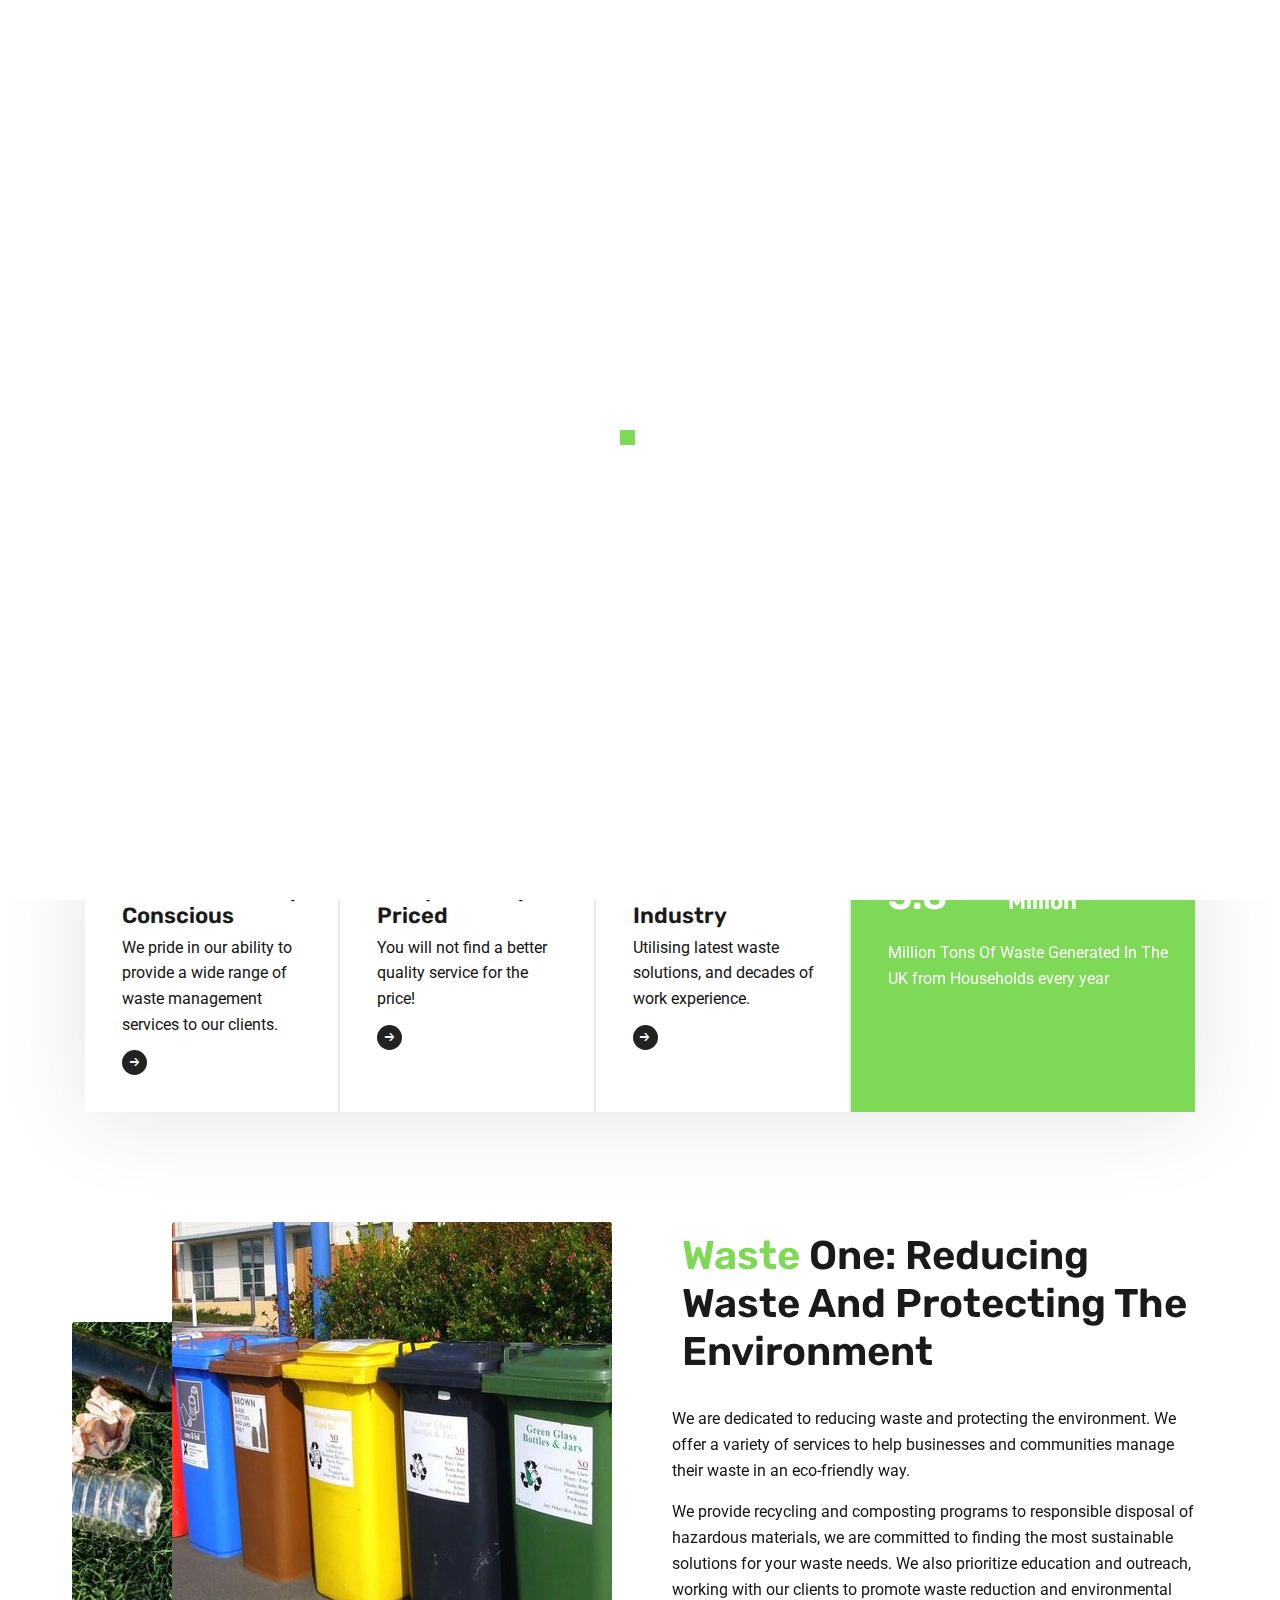
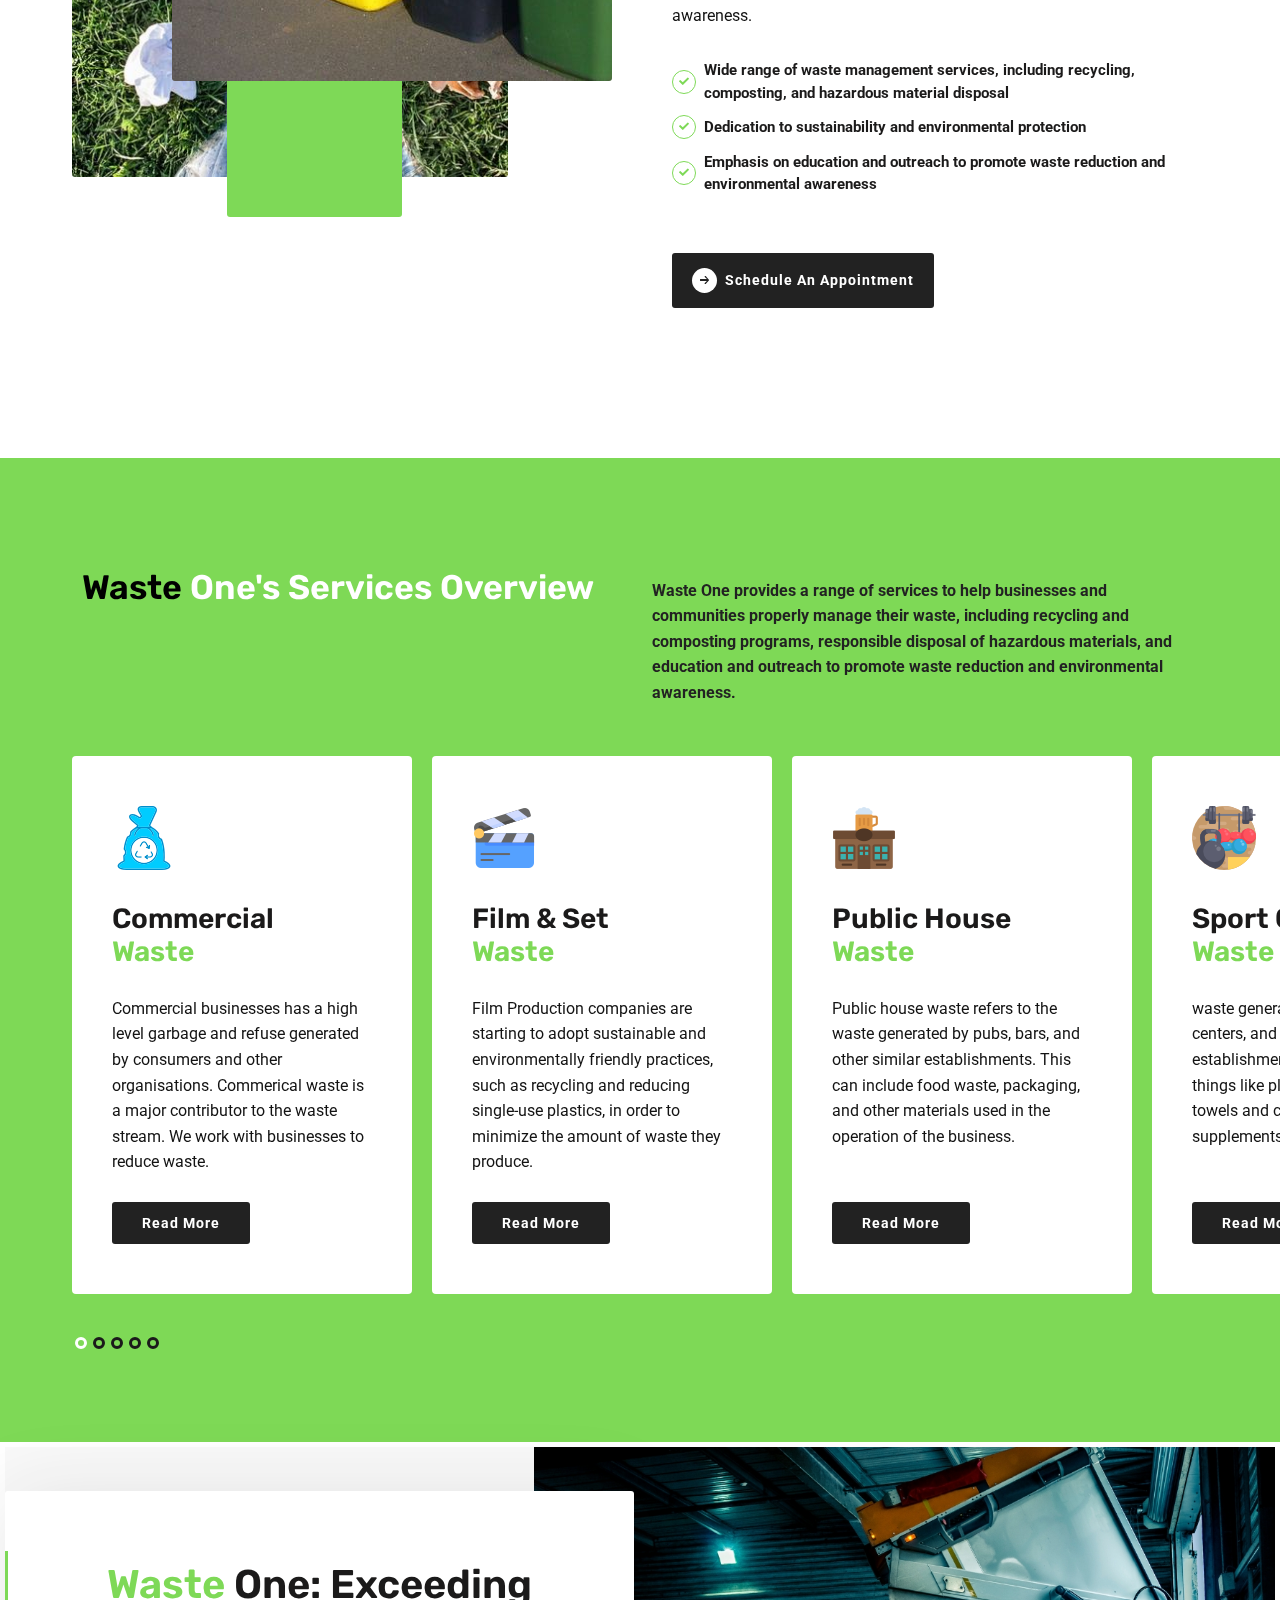
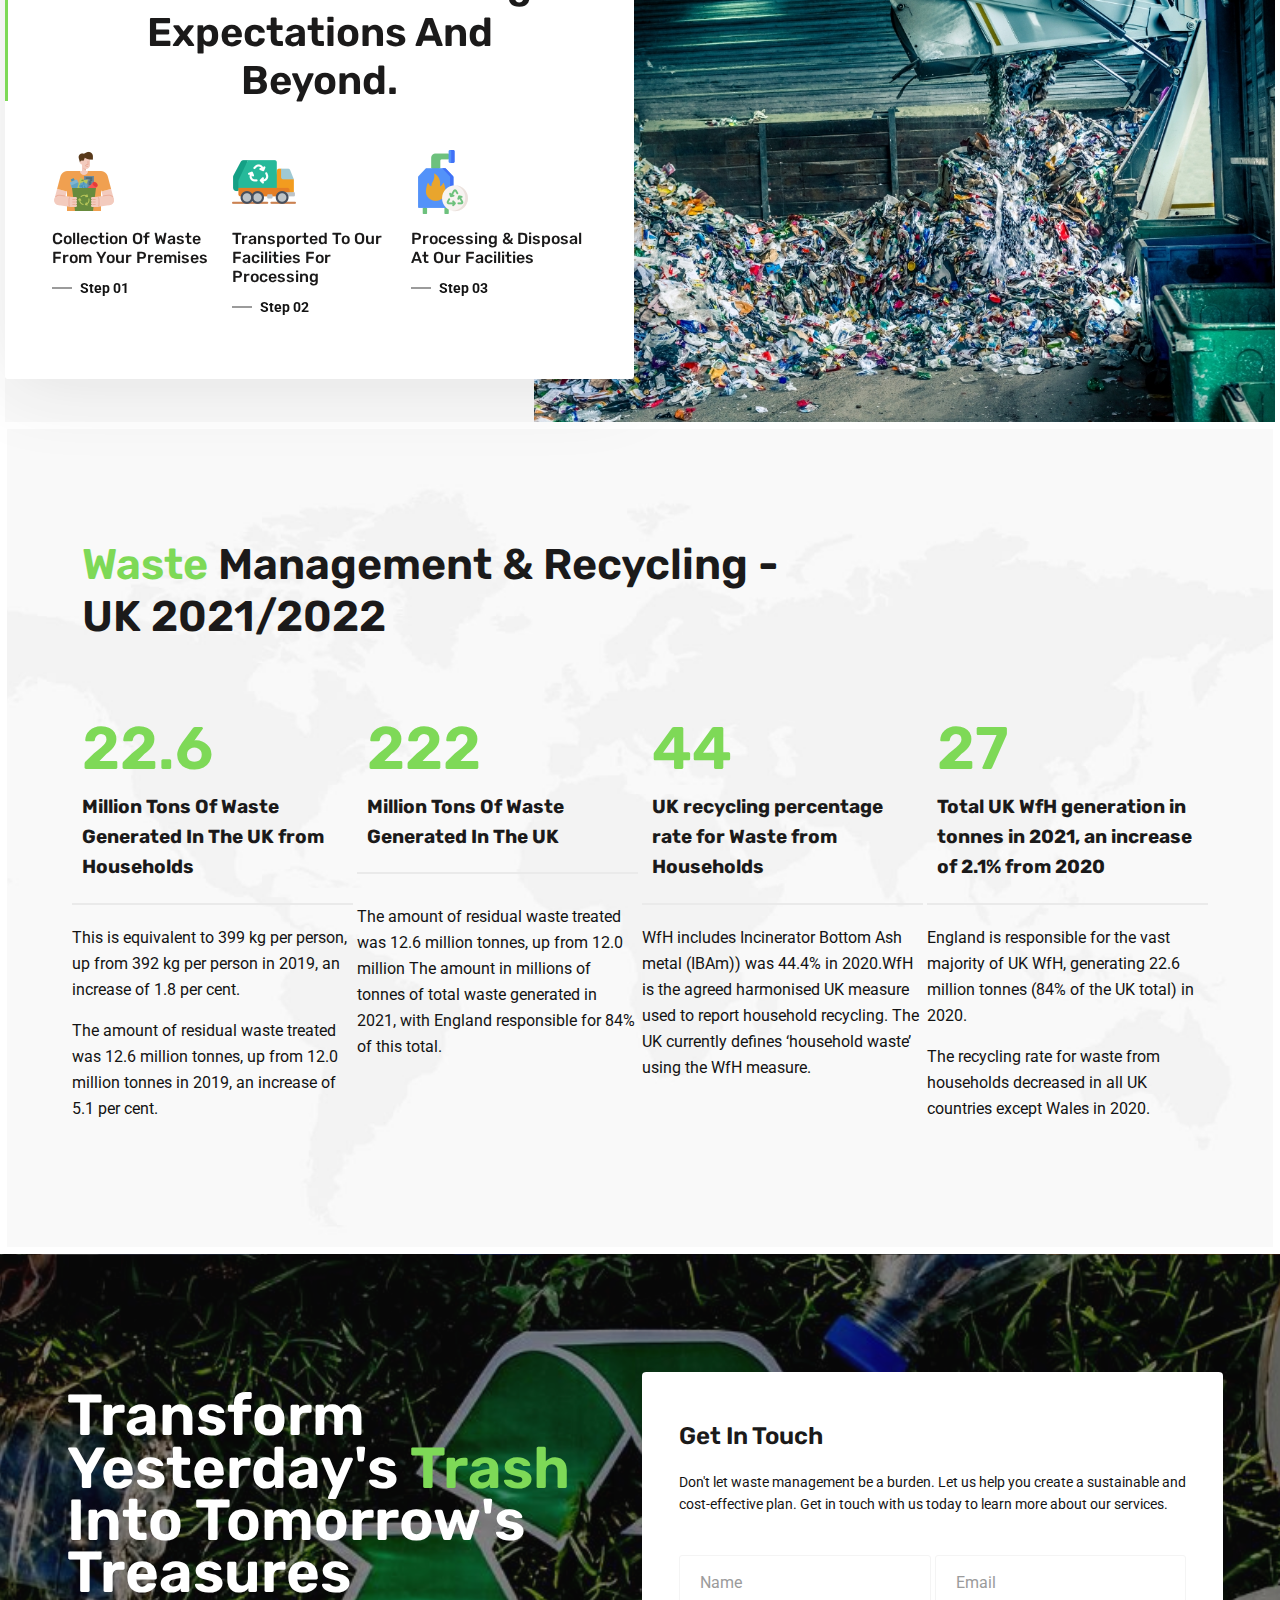
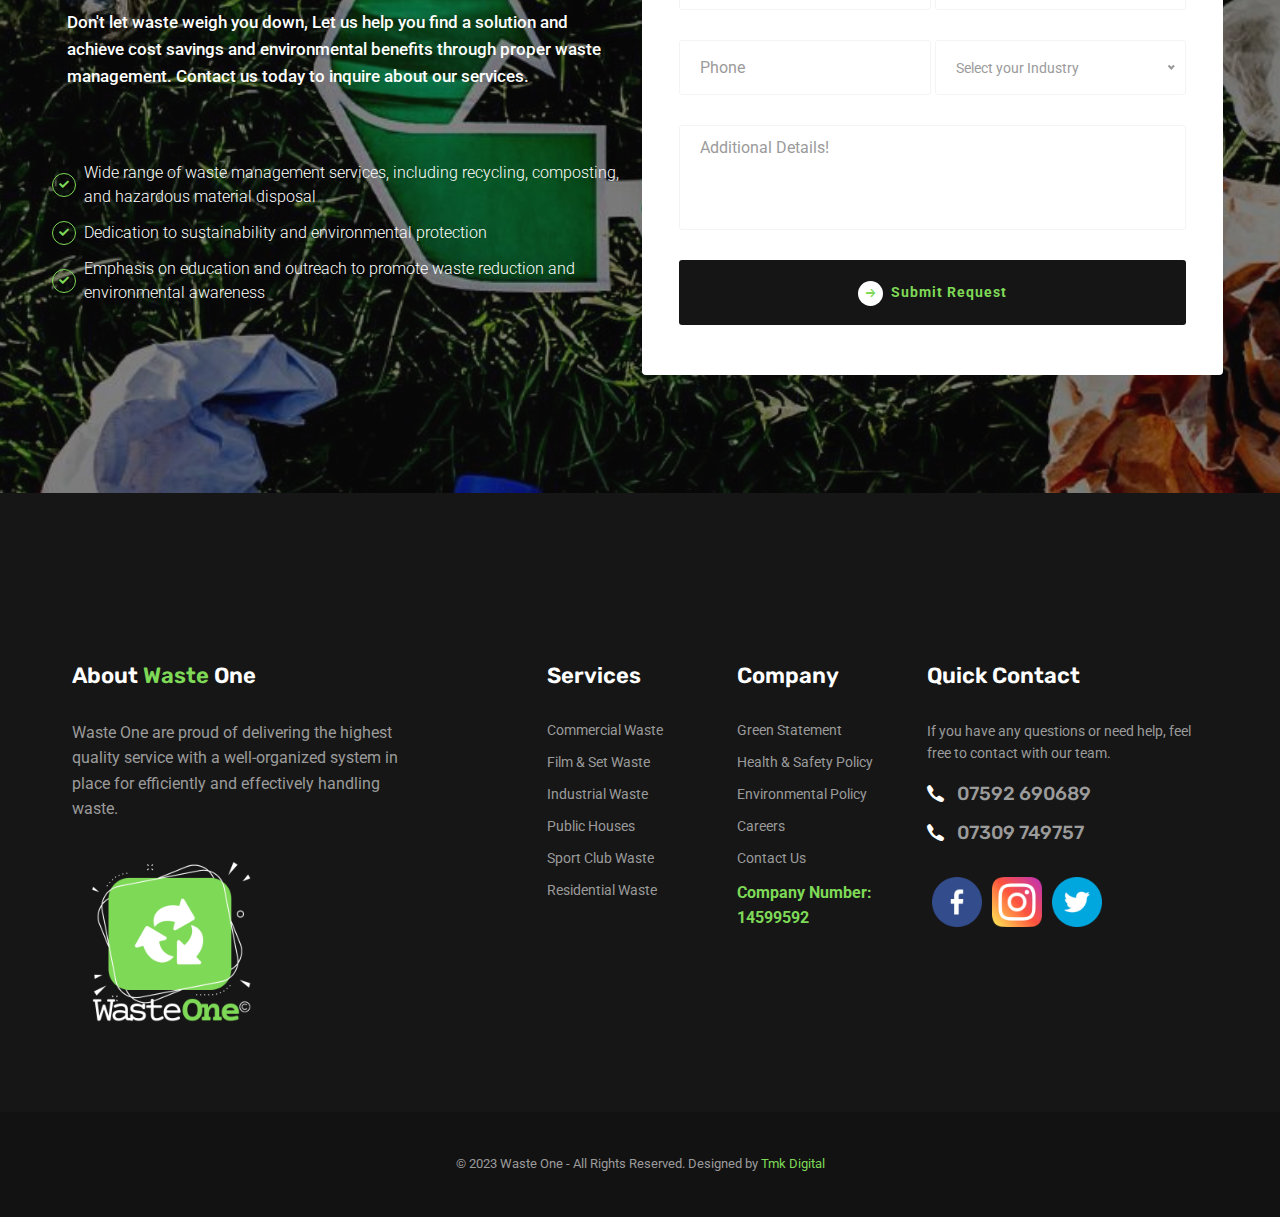
<file: index.html>
<!DOCTYPE html>
<html lang="en">
  <head>
    <meta property="og:image" content="./assets/images/logo/footer_logo.png" />
    <meta name="theme-color" content="#7ed957" />
    <meta description="Waste One is a leading waste management company offering reliable and efficient garbage collection, recycling, and disposal services. We serve residential and commercial clients." />
    <script id="mcjs">!function(c,h,i,m,p){m=c.createElement(h),p=c.getElementsByTagName(h)[0],m.async=1,m.src=i,p.parentNode.insertBefore(m,p)}(document,"script","https://chimpstatic.com/mcjs-connected/js/users/28404e4ca396f7433e09bd99c/09f98a323d046a6b584e789e5.js");</script>
    <meta charset="UTF-8" />
    <link rel="apple-touch-icon" sizes="180x180" href="assets/images/favicon/apple-touch-icon.png">
<link rel="icon" type="image/png" sizes="32x32" href="assets/images/favicon/favicon-32x32.png">
<link rel="icon" type="image/png" sizes="16x16" href="assets/images/favicon/favicon-16x16.png">
<link rel="samsung-touch-icon" href="assets/images/favicon/android-chrome-192x192.png">
    <meta name="format-detection" content="telephone=yes">
    <meta name="viewport" content="width=device-width, initial-scale=1.0" />
    <meta http-equiv="X-UA-Compatible" content="ie=edge" />
    <meta property="og:title" content="Waste One - Professional Waste Management Services" />
    <meta property="og:description" content="Waste One is a leading waste management company offering reliable and efficient garbage collection, recycling, and disposal services. We serve residential and commercial clients." />
    <meta property="og:image" content="https://www.wasteone.co.uk/assets/images/logo/footer_logo.png />
    <meta property="og:url" content="https://www.wasteone.co.uk" />
    <meta name="twitter:card" content="summary_large_image" />
    <meta name="twitter:site" content="@WasteOne" />
    <meta name="twitter:creator" content="@WasteOne" />
    <meta name="twitter:title" content="Waste One - Professional Waste Management Services" />
    <meta name="twitter:description" content="Waste One is a leading waste management company offering reliable and efficient garbage collection, recycling, and disposal services. We serve residential and commercial clients." />
    <meta name="twitter:image" content="https://www.wasteone.com/images/logo.jpg" />
    <meta name="twitter:url" content="https://www.wasteone.com" />
    <meta keywords="Kent Waste House Clearance London Waste Recycling Waste One The Best Cleaning Recycling Service clearout" />
    <link href="assets/images/favicon/favicon.ico" rel="icon" />
    <title>
      Waste One - Effective Commercial, Industrial & Residential Waste
      Management
    </title>
    <link
      rel="stylesheet"
      href="https://fonts.googleapis.com/css?family=Rubik:400,500,600,700%7cRoboto:400,500,700&display=swap"
    />
    <link
      rel="stylesheet"
      href="https://use.fontawesome.com/releases/v5.1.1/css/all.css"
    />
    <link rel="stylesheet" href="assets/css/libraries.css" />
    <link rel="stylesheet" href="assets/css/style.css" />
   <!-- Cookie Consent by https://www.FreePrivacyPolicy.com -->
<script type="text/javascript" src="//www.freeprivacypolicy.com/public/cookie-consent/4.0.0/cookie-consent.js" charset="UTF-8"></script>
<script type="text/javascript" charset="UTF-8">
document.addEventListener('DOMContentLoaded', function () {
cookieconsent.run({"notice_banner_type":"interstitial","consent_type":"express","palette":"light","language":"en","page_load_consent_levels":["strictly-necessary"],"notice_banner_reject_button_hide":false,"preferences_center_close_button_hide":false,"website_name":"Waste One Management"});
});
</script>
  </head>

  <body>
    <div class="wrapper">
      <div class="preloader">
        <div class="spinner">
          <span class="cube1"></span><span class="cube2"></span>
        </div>
      </div>
      <!-- /.preloader -->

      <!-- =========================
        Header
    =========================== -->
      <header style="position: sticky;" class="header header-light header-layout1">
        <div class="header-topbar d-none d-xl-block">
          <div class="container-fluid">
            <div class="row">
              <div class="col-sm-12 col-md-7 col-lg-7">
                <div class="d-flex flex-wrap justify-content-between">
                  <ul class="contact-list list-unstyled mb-0 d-flex flex-wrap">
                    <!-- <li>
                      <i style="color: black;" class="icon-phone"></i>
                      <a style="color: black;" href="tel:0759260689">07592 60689</a>
                    </li>
                    <li>
                      <i style="color: black;" class="icon-phone"></i>
                      <a style="color: black;" href="tel:07309749757">07309 749757</a>
                    </li> -->
                    <li>
                      <i style="color: black;" class="icon-envelope"></i>
                      <a style="color: black;" href="mailto:info@wasteone.co.uk">info@wasteone.co.uk</a>
                    </li>
                    <li>
                      <i style="color: black;" class="icon-clock"></i
                      ><span style="color: black;">Hours: Mon-Fri: 8am – 7pm</span>
                    </li>
                
                  </ul>
                </div>
              </div>
              <!-- /.col-lg-7 -->
       


              <div
                class="col-sm-12 col-md-5 col-lg-5 d-flex flex-wrap justify-content-end"
              >
              <ul
              class="header-topbar__links d-flex flex-wrap list-unstyled mb-0"
            >
            <li><a href="./downloads/Waste One Green Statement.pdf" download>Green Statement</a></li>
            <li><a href="./downloads/Waste One Health & Safety Policy.pdf" download>Health & Safety</a></li>
            <li><a href="./downloads/Waste One Environmental Policy.pdf" download>Environmental Policy</a></li>
            </ul>
                <ul class="social-icons list-unstyled mb-0">
                  <a href="https://twitter.com/wasteoneltd ">
                    <img class="social-pic-2" src="./assets/images/icons/facebook.png" alt="Instagram" srcset="">
                   </a>
                   <a href="https://www.facebook.com/wasteoneltd">
                    <img class="social-pic-2" src="./assets/images/icons/instagram.png" alt="Facebook" srcset="">
                   </a>
                   <a href="https://www.instagram.com/waste_one_ltd/">
                    <img class="social-pic-2" src="./assets/images/icons/twitter.png" alt="Twitter" srcset="">
                   </a>
                </ul>
              </div>
              <!-- /.col-lg-5 -->
            </div>
            <!-- /.row -->
          </div>
          <!-- /.container -->
        </div>
        <!-- /.header-topbar -->
        <nav class="navbar navbar-expand-lg">
          <div class="container-fluid px-0">
            <a class="navbar-brand" href="index.html">
              <img
                src="assets/images/logo/waste_one_white.png"
                class="logo-custom"
                alt="Waste One Management logo"
              />
      
            </a>
       
            
            <button class="navbar-toggler" type="button">
              <span class="menu-lines"><span></span></span>
            </button>
            <div class="collapse navbar-collapse" id="mainNavigation">
              <ul class="navbar-nav ml-auto">
                <li class="nav__item">
                  <a href="index.html" class="nav__item-link active">Home</a>

                </li>
                <li class="nav__item with-dropdown">
                  <a href="#" class="dropdown-toggle nav__item-link" data-toggle="dropdown">Services</a>
                  <i class="fa fa-angle-down" data-toggle="dropdown"></i>
                  <ul class="dropdown-menu">
                    <li class="nav__item"><a href="commercial-waste.html" class="nav__item-link">Commercial Waste</a></li>
                    <!-- /.nav-item -->
                    <li class="nav__item"><a href="film-set-waste.html" class="nav__item-link">Film & Set Waste</a></li>
                    <!-- /.nav-item -->
                    <li class="nav__item"><a href="industrial-waste.html" class="nav__item-link">Industrial Waste</a></li>
                    <!-- /.nav-item -->
                    <li class="nav__item"><a href="public-houses.html" class="nav__item-link">Public Houses</a></li>
                    <!-- /.nav-item -->
                    <li class="nav__item"><a href="sport-clubs.html" class="nav__item-link">Sport Clubs</a></li>
                    <!-- /.nav-item -->
                    <li class="nav__item"><a href="residential.html" class="nav__item-link">Residential</a></li>
                    <!-- /.nav-item -->
                  </ul><!-- /.dropdown-menu -->
                </li><!-- /.nav-item -->
                <li class="nav__item">
                  <a href="areas-we-serve.html" class="nav__item-link">Areas We Serve</a>

                </li>
                <li class="nav__item">
                  <a href="frequently-asked-questions.html" class="nav__item-link">FAQ'S</a>

                </li>

                <li class="nav__item">
                  <a href="news.html" class="nav__item-link">News</a>

                </li>
                
                <!-- /.nav-item -->
                <li class="nav__item">
                  <a href="contact-us.html" class="nav__item-link">Contact Us</a>
                </li>
                <!-- /.nav-item -->
              </ul>
              <!-- /.navbar-nav -->
            </div>
            <!-- /.navbar-collapse -->
            <div class="header-actions d-flex align-items-center">
         
              <a
                href="tel:07309749757"
                class="btn btn__primary action-btn__request"
              >
                <span style="color: aliceblue;">Call Us</span><img class="phone_icon" src="./assets/images/favicon/phone.png" alt="Waste One" srcset="">
              
              </a>
            </div>
          </div>
          <!-- /.container -->
        </nav>
        <!-- /.navabr -->
      </header>
      <!-- /.Header -->

      <!-- ============================
        Slider
    ============================== -->
      <section class="slider slider-layout1">
        <div
          class="slick-carousel carousel-arrows-light m-slides-0"
          data-slick='{"slidesToShow": 1, "arrows": true, "dots": true, "speed": 700,"fade": true,"cssEase": "linear"}'
        >
          <div class="slide-item align-v-h bg-overlay">
            <div class="bg-img">
              <img src="assets/images/sliders/1.jpg" alt="Waste One Slider image" />
            </div>
            <div class="container">
              <div class="row">
                <div class="col-sm-12 col-md-12 col-lg-12 col-xl-9">
                  <div class="slide-item__content">
                    <h1 class="slide-item__subtitle">
                      High Quality Waste Solutions For Residential, Commercial &
                      Industrial!
                    </h1>
                    <h2 class="slide-item__title">
                      We Provide Effective <span style="color:#7ed957">Waste</span> Management
                    </h2>
                    <p class="slide-item__desc">
                      Waste One are proud of delivering the highest quality service with a well-organized system in place for efficiently and effectively handling waste. This includes properly trained and equipped staff, a fleet of reliable vehicles, and well-maintained facilities. 
                    </p>
                    <br>
             
                    <a style="color: rgb(0, 0, 0); background-color: #7ed957;" href="tel:07309749757" class="btn btn__white"
                      >Call Us!</a
                    >
                    <a style="color: rgb(0, 0, 0);" href="tel:07309749757" class="btn btn__white"
                    >Get a Quote!</a
                  >
                  </div>
                  <!-- /.slide-content -->
                </div>
                <!-- /.col-xl-9 -->
              </div>
              <!-- /.row -->
            </div>
            <!-- /.container -->
          </div>
          <!-- /.slide-item -->
          <div class="slide-item align-v-h bg-overlay">
            <div class="bg-img">
              <img src="assets/images/page-titles/residential_03.jpg" alt="slide img" />
            </div>
            <div class="container">
              <div class="row">
                <div class="col-sm-12 col-md-12 col-lg-12 col-xl-9">
                  <div class="slide-item__content">
                    <h1 class="slide-item__subtitle">
                      Innovations in Waste Processing Technology: From Landfills to Incineration and Beyond
                    </h1>
                    <h2 class="slide-item__title">
                      Minimising Impact on the Environment
                    </h2>
                    <p class="slide-item__desc">
                      Transform yesterday's trash into tomorrow's treasures with our recycling services and solutions. We offer a wide range of recycling services to help you reduce your carbon footprint and meet your sustainability goals.
                    </p>
                    <a style="color: rgb(0, 0, 0); background-color: #7ed957;" href="tel:07309749757" class="btn btn__white"
                    >Call Us!</a
                  >
                  <a style="color: rgb(0, 0, 0);" href="tel:07309749757" class="btn btn__white"
                  >Get a Quote!</a>
                  </div>
                  <!-- /.slide-content -->
                </div>
                <!-- /.col-xl-9 -->
              </div>
              <!-- /.row -->
            </div>
            <!-- /.container -->
          </div>
          <!-- /.slide-item -->
        </div>
        <!-- /.carousel -->
      </section>
      <!-- /.slider -->

      <!-- ========================
    features
    =========================== -->
      <section class="features-latout1 py-0">
        <div class="container">
          <div class="row mx-0">
            <div
              class="col-sm-12 col-md-12 col-lg-12 px-0 features-wrapper d-flex flex-wrap"
            >
              <!-- feature item #1 -->
              <div class="feature-item">
                <div class="feature-item__content">
                  <h4 class="feature-item__title">Environmentally Conscious</h4>
                  <p class="feature-item__desc">
                    We pride in our ability to provide a wide range of waste management services to our clients.
                  </p>
                  <a href="#" class="btn btn__link btn__secondary"
                    ><i class="icon-arrow-right"></i
                  ></a>
                </div>
                <!-- /.feature-content -->
              </div>
              <!-- /.col-lg-3 -->
              <!-- feature item #2 -->
              <div class="feature-item">
                <div class="feature-item__content">
                  <h4 class="feature-item__title">Competitively Priced</h4>
                  <p class="feature-item__desc">
                    You will not find a better quality service for the price!
                  </p>
                  <a href="#" class="btn btn__link btn__secondary"
                    ><i class="icon-arrow-right"></i
                  ></a>
                </div>
                <!-- /.feature-content -->
              </div>
              <!-- /.col-lg-3 -->
              <!-- feature item #3 -->
              <div class="feature-item">
                <div class="feature-item__content">
                  <h4 class="feature-item__title">Leaders in the Industry</h4>
                  <p class="feature-item__desc">
                    Utilising latest waste solutions, and decades of work
                    experience.
                  </p>
                  <a href="#" class="btn btn__link btn__secondary"
                    ><i class="icon-arrow-right"></i
                  ></a>
                </div>
                <!-- /.feature-content -->
              </div>
              <!-- /.col-lg-3 -->
              <!-- feature item #4 -->
              <div class="feature-item bg-theme">
                <div
                  class="slick-carousel m-slides-0"
                  data-slick='{"slidesToShow": 1, "arrows": false, "dots": true, "autoPlay": true}'
                >
                  <div class="feature-item__content">
                    <h4
                      class="feature-item__title color-white d-flex align-items-end mb-25"
                    >
                      <span class="counter">22.6</span><span>Million</span>
                    </h4>
                    <p class="feature-item__desc color-white mb-0">
                      Million Tons Of Waste Generated In The UK from Households every year
                    </p>
                  </div>
                  <!-- /.feature-content -->
                  <div class="feature-item__content">
                    <h4
                      class="feature-item__title color-white d-flex align-items-end mb-25"
                    >
                      <span class="counter">222</span><span>Million</span>
                    </h4>
                    <p class="feature-item__desc color-white mb-0">
                      Million Tons Of Waste Generated In The UK every year.
                    </p>
                  </div>
                  <!-- /.feature-content -->
                </div>
              </div>
              <!-- /.col-lg-3 -->
            </div>
            <!-- /.col-lg-12 -->
          </div>
          <!-- /.row -->
        </div>
        <!-- /.container -->
      </section>
      <!-- /.features -->

      <!-- ========================
      About Layout 2
    =========================== -->
      <section class="about-layout2">
        <div class="container">
          <div class="row">
            <div class="col-sm-12 col-md-12 col-lg-6">
              <div class="about-img-container">
                <div class="about-img">
                  <img
                    src="assets/images/about/1.jpg"
                    alt="about"
                    class="img-fluid"
                  />
                </div>
                <!-- /.about-img -->
                <div class="about-img">
                  <img
                    src="assets/images/about/2.jpg"
                    alt="about"
                    class="img-fluid"
                  />
                </div>
                <!-- /.about-img -->
              </div>
              <!-- <div class="video-box">
                <a
                  class="video-btn video-btn-white popup-video"
                  href="https://www.youtube.com/watch?v=nrJtHemSPW4"
                >
                  <div class="video-btn__player">
                    <i class="fa fa-play"></i>
                  </div>
                </a>
              </div> -->
              <!-- /.video__box -->
            </div>
            <!-- /.col-xl-5 -->
            <div class="col-sm-12 col-md-12 col-lg-6">
              <div class="text-container heading-layout2">
                <h3 class="heading__title">
                  <span style="color:#7ed957">Waste</span> 
                  One: Reducing Waste and Protecting the Environment
                </h3>
                <p class="text-block__desc mt-30 ">
                  We are dedicated to reducing waste and protecting the environment. We offer a variety of services to help businesses and communities manage their waste in an eco-friendly way. 
                </p>
                <p class="text-block__desc mb-30">
                  We provide recycling and composting programs to responsible disposal of hazardous materials, we are committed to finding the most sustainable solutions for your waste needs. We also prioritize education and outreach, working with our clients to promote waste reduction and environmental awareness.
                </p>
                <ul class="list-items list-unstyled mb-40">
                  <li>Wide range of waste management services, including recycling, composting, and hazardous material disposal</li>
                  <li>Dedication to sustainability and environmental protection</li>
                  <li>Emphasis on education and outreach to promote waste reduction and environmental awareness</li>
<br><br>
                  <a
                  href="tel:tel:07309749757"
                  class="btn btn__secondary btn__icon"
                >
                  <i class="icon-arrow-right"></i
                  ><span>Schedule An Appointment</span>
                </a>
                </ul>
           
              </div>
              <!-- /heading -->
            </div>
            <!-- /.col-xl-7 -->
          </div>
          <!-- /.row -->
        </div>
        <!-- /.container -->
      </section>
      <!-- /.About Layout 2 -->

      <!-- ========================
        Services Layout 2
    =========================== -->
      <section class="services-layout2 pb-90">
        <div class="bg-img">
          <img src="assets/images/backgrounds/3.jpg" alt="banner" />
        </div>
        <div class="container">
          <div class="row">
      
            <div class="col-sm-12 col-md-12 col-lg-6">
              <h3 class="heading__title color-white mb-50">
               <span style="color: black;">Waste</span>  One's Services Overview
              </h3>
            </div>
            <!-- /.col-lg-6 -->
            <div class="col-sm-12 col-md-12 col-lg-6">
              <p class="heading__desc color-dark font-weight-bold mb-50">
                Waste One provides a range of services to help businesses and communities properly manage their waste, including recycling and composting programs, responsible disposal of hazardous materials, and education and outreach to promote waste reduction and environmental awareness.
              </p>
            </div>
            <!-- /.col-lg-6 -->
          </div>
          <!-- /.row -->
          <div class="row">
            <div class="col-sm-12 col-md-12 col-lg-12">
              <div
                class="slick-carousel"
                data-slick='{"slidesToShow": 4, "slidesToScroll": 1, "arrows": false, "dots": true, "responsive": [ {"breakpoint": 992, "settings": {"slidesToShow": 2}}, {"breakpoint": 767, "settings": {"slidesToShow": 2}}, {"breakpoint": 480, "settings": {"slidesToShow": 1}}]}'
              >
                <div class="service-item">
                  <div class="service-item__content">
                    <div class="service-item__icon">
                     <img src="./assets/images/icons/garbage-bag.png" alt="Waste One - Commerical Services" srcset="">
                    </div>
                    <!-- /.service-item__icon -->
                    <h4 class="service-item__title">
                      Commercial <br>
                      <span style="color:#7ed957">Waste</span>
                    </h4>
                    <p class="service-item__desc">
                      Commercial businesses has a high level  garbage and refuse generated by consumers and other organisations. Commerical waste is a major contributor to the waste stream. We work with businesses to reduce waste.
                    </p>
                
                    <a
                      href="commercial-waste.html"
                      class="btn btn__secondary"
                    >
                      <i class="icon-arrow-right"></i>
                      <span>Read More</span>
                    </a>
                  </div>
                </div>
                <!-- /.service-item -->

                <div class="service-item">
                  <div class="service-item__content">
                    <div class="service-item__icon">
                     <img src="./assets/images/icons/film-slate.png" alt="- Waste One - Film & Set Waste " srcset="">
                    </div>
                    <!-- /.service-item__icon -->
                    <h4 class="service-item__title">
                      Film & Set <br>
                      <span style="color:#7ed957">Waste</span>
                    </h4>
                    <p class="service-item__desc">
                      Film Production companies are starting to adopt sustainable and environmentally friendly practices, such as recycling and reducing single-use plastics, in order to minimize the amount of waste they produce.
                    </p>
            
                    <a
                      href="film-set-waste.html"
                      class="btn btn__secondary"
                    >
                      <i class="icon-arrow-right"></i>
                      <span>Read More</span>
                    </a>
                  </div>
                </div>
                <!-- /.service-item -->

                <div class="service-item">
                  <div class="service-item__content">
                    <div class="service-item__icon">
                      <img src="./assets/images/icons/pub.png" alt="" srcset="">
                    </div>
                    <!-- /.service-item__icon -->
                    <h4 class="service-item__title">
                      Public House<br>
                      <span style="color:#7ed957">Waste</span>
                    </h4>
                    <p class="service-item__desc">
                      Public house waste refers to the waste generated by pubs, bars, and other similar establishments. This can include food waste, packaging, and other materials used in the operation of the business. <br> <br>
                    </p>
              
                    <a
                      href="public-houses.html"
                      class="btn btn__secondary"
                    >
                      <i class="icon-arrow-right"></i>
                      <span>Read More</span>
                    </a>
                  </div>
                </div>
                <!-- /.service-item -->

                <div class="service-item">
                  <div class="service-item__content">
                    <div class="service-item__icon">
                      <img src="./assets/images/icons/weightlifting.png" alt="" srcset="">
                    </div>
                    <!-- /.service-item__icon -->
                    <h4 class="service-item__title">
                      Sport Club <br />
                      <span style="color:#7ed957">Waste</span>
                    </h4>
                    <p class="service-item__desc">
                      waste generated by gyms, fitness centers, and other similar establishments. This can include things like plastic water bottles, used towels and clothes, packaging from supplements and equipment.
                      <br> <br>
                    </p>
              
                    <a
                      href="sport-clubs.html"
                      class="btn btn__secondary"
                    >
                      <i class="icon-arrow-right"></i>
                      <span>Read More</span>
                    </a>
                  </div>
                </div>
                <!-- /.service-item -->

                <div class="service-item">
                  <div class="service-item__content">
                    <div class="service-item__icon">
                      <img src="./assets/images/icons/residential.png" alt="" srcset="">
                    </div>
                    <!-- /.service-item__icon -->
                    <h4 class="service-item__title">
                      Residential <br />
                      <span style="color:#7ed957">Waste</span>
                    </h4>
                    <p class="service-item__desc">
                      Residential waste refers to the waste generated by households. This can include things like food scraps, paper, cardboard, glass, plastic, and other materials. <br> <br> <br>
                    </p>
              
                    <a
                      href="residential.html"
                      class="btn btn__secondary"
                    >
                      <i class="icon-arrow-right"></i>
                      <span>Read More</span>
                    </a>
                  </div>
                </div>
                <!-- /.service-item -->

              </div>
              <!-- /.col-lg-12 -->
            </div>
          </div>
          <!-- /.row -->
        </div>
        <!-- /.container -->
      </section>
      <!-- /.Services Layout 2 -->

      <!-- =========================
         Banner layout 1
        =========================== -->
      <section style="margin: 5px;" class="banner-layout3 py-0 bg-gray">
        <div class="container-fluid col-padding-0">
          <div class="row align-items-center">
            <div class="col-sm-12 col-md-12 col-lg-5">
              <div class="banner-panel">
                <div style="min-width: 300px;" class="heading-layout2 mb-40">
              
                  <h3 style="text-align: center;" class="heading__title">
                    <span style="color: #7ed957;">Waste</span>  One: Exceeding expectations and beyond.
                  </h3>
           
                </div>
                <!-- /.heading -->
                <div class="row">
                  <!-- fancybox item #1 -->
                  <div class="col-sm-4 col-md-4 col-lg-4">
                    <div class="fancybox-item">
                      <div class="fancybox-item__icon">
                        <img src="./assets/images/icons/recycle_man.png" alt="" srcset="">
                      </div>
                      <!-- /.fancybox-icon -->
                      <div class="fancybox-item__content">
                        <h4 class="fancybox-item__title">
                          Collection of waste from your premises
                        </h4>
                        <p
                          class="fancybox-item__desc d-flex align-items-center"
                        >
                          <span class="divider-line divider-line-sm mr-2"></span
                          ><strong>Step 01</strong>
                        </p>
                      </div>
                      <!-- /.fancybox-content -->
                    </div>
                    <!-- /.fancybox-item -->
                  </div>
                  <!-- /.col-lg-4 -->
                  <!-- fancybox item #2 -->
                  <div class="col-sm-4 col-md-4 col-lg-4">
                    <div class="fancybox-item">
                      <div class="fancybox-item__icon">
                       <img src="./assets/images/icons/truck.png" alt="" srcset="">
                      </div>
                      <!-- /.fancybox-icon -->
                      <div class="fancybox-item__content">
                        <h4 class="fancybox-item__title">
                          Transported to our facilities for processing 
                        </h4>
                        <p
                          class="fancybox-item__desc d-flex align-items-center"
                        >
                          <span class="divider-line divider-line-sm mr-2"></span
                          ><strong>Step 02</strong>
                        </p>
                      </div>
                      <!-- /.fancybox-content -->
                    </div>
                    <!-- /.fancybox-item -->
                  </div>
                  <!-- /.col-lg-4 -->
                  <!-- fancybox item #3 -->
                  <div class="col-sm-4 col-md-4 col-lg-4">
                    <div class="fancybox-item">
                      <div class="fancybox-item__icon">
                      <img src="./assets/images/icons/incineration.png" alt="" srcset="">
                      </div>
                      <!-- /.fancybox-icon -->
                      <div class="fancybox-item__content">
                        <h4 class="fancybox-item__title">
                          Processing & disposal at our facilities
                        </h4>
                        <p
                          class="fancybox-item__desc d-flex align-items-center"
                        >
                          <span class="divider-line divider-line-sm mr-2"></span
                          ><strong>Step 03</strong>
                        </p>
                      </div>
                      <!-- /.fancybox-content -->
                    </div>
                    <!-- /.fancybox-item -->
                  </div>
                  <!-- /.col-lg-4 -->
                </div>
              </div>
              <!-- /.banner-panel -->
            </div>
            <!-- /.col-lg-6 -->
            <div class="col-sm-12 col-md-12 col-lg-7">
              <img
                src="assets/images/banners/3.jpg"
                alt="banner"
                class="w-100"
              />
            </div>
            <!-- /.col-lg-6 -->
          </div>
          <!-- /.row -->
        </div>
        <!-- /.container -->
      </section>
      <!-- /.Banner layout 1 -->

      
      <!-- =========================== 
      counters
    ============================= -->
    <section style="margin: 7px;" class="counters-layout2">
      <div class="bg-img">
        <img src="assets/images/backgrounds/2.jpg" alt="background" />
      </div>
      <div class="container">
        <div class="row">
          <div class="col-sm-12 col-md-12 col-lg-8">
            <div class="heading-layout3 mb-70">
          
              <h3 class="heading__title">
               <span style="color: #7ed957"> Waste </span>Management & Recycling - UK 2021/2022</h3>
            </div>
            <!-- /.heading -->
          </div>
          <!-- /.col-lg-8 -->
        </div>
        <!-- /.row -->
        <div class="row">
          <!-- counter item #1 -->
          <div class="col-sm-6 col-md-3 col-lg-3">
            <div class="counter-item">
              <h4 class="counter">22.6</h4> 
              <p class="counter-item__desc">
                Million Tons Of Waste Generated In The UK from Households
              </p>
            </div>
            <hr />
            <p  class="text-block__desc">
              This is equivalent to 399 kg per person, up from
              392 kg per person in 2019, an increase of 1.8 per cent.
            </p>
            <p class="text-block__desc">The amount of residual waste treated was 12.6 million tonnes, up from 12.0 million
              tonnes in 2019, an increase of 5.1 per cent.</p>
        
          </div>
          <!-- /.col-sm-3 -->
          <!-- counter item #2 -->
          <div class="col-sm-6 col-md-3 col-lg-3">
            <div class="counter-item">
              <h4 class="counter">222</h4>
              <p class="counter-item__desc">
                Million Tons Of Waste Generated In The UK</p>
            </div>
            <hr />
            <p style="margin-top: 30px;" class="text-block__desc">The amount of residual waste treated was 12.6 million tonnes, up from 12.0 million
             
              The amount in millions of tonnes of total waste generated in 2021, with England responsible for 84% of this total. 
            </p>
          
      
          </div>
          <!-- /.col-sm-3 -->
          <!-- counter item #3 -->
          <div class="col-sm-6 col-md-3 col-lg-3">
            <div class="counter-item">
              <h4 class="counter">44</h4>
              <p class="counter-item__desc">
                UK recycling percentage rate for Waste from Households
              </p>
            </div>
            <hr />
            <p class="text-block__desc">
              WfH includes Incinerator Bottom Ash metal (IBAm)) was 44.4% in 2020.WfH is the agreed harmonised UK measure used to report household recycling. The UK currently defines ‘household waste’ using the WfH measure.</p> 
            

          </div>
          <!-- /.col-sm-3 -->
          <div class="col-sm-6 col-md-3 col-lg-3">
            <div class="counter-item">
              <h4 class="counter">27</h4>
              <p class="counter-item__desc">
                Total UK WfH generation in tonnes in 2021, an increase of 2.1% from 2020
              </p>
            </div>
            <hr />
            <p class="text-block__desc">
              England is responsible for the vast majority of UK WfH, generating 22.6 million tonnes (84% of the UK total) in 2020.
            </p>
      <p class="text-block__desc">The recycling rate for waste from households decreased in all UK countries except Wales in 2020.</p>
          </div>
          <!-- /.col-sm-3 -->
        </div>
        <!-- /.row -->
      </div>
      <!-- /.container -->
    </section>
    <!-- /.counters -->


      <!-- =========================
       Banner layout 7
      =========================== -->
      <section class="banner-layout7 bg-overlay">
        <div class="bg-img"><img src="assets/images/banners/4.jpg" alt="banner"></div>
        <div class="container-fluid">
          <div class="row align-items-center">
            <div class="col-sm-12 col-md-12 col-lg-6 my-2">
              <div class="heading-layout2 heading-light mb-60">
                <h3 style="line-height: 0.9; font-size: 58px;" class="heading__title">Transform yesterday's <span style="color: #7ed957;">trash</span> into tomorrow's treasures</h3>
                <p class="heading__desc">Don't let waste weigh you down, Let us help you find a solution and achieve cost savings and environmental benefits through proper waste management. Contact us today to inquire about our services.</p>
              </div><!-- /.heading -->
              <div class="row fancybox-light">
                <ul style="padding: 10px;" class="list-items list-unstyled mb-40">
                  <li style="color: white; font-weight: 300; font-size: 16px">Wide range of waste management services, including recycling, composting, and hazardous material disposal</li>
                  <li style="color: white; font-weight: 300; font-size: 16px">Dedication to sustainability and environmental protection</li>
                  <li style="color: white; font-weight: 300; font-size: 16px">Emphasis on education and outreach to promote waste reduction and environmental awareness</li>
                </ul>
              </div>
            </div><!-- /.col-lg-6 -->
            <div class="col-sm-12 col-md-12 col-lg-6 my-2">
              <form method="post" action="assets/php/contact.php" id="contactForm" class="contact-panel__form"
                novalidate="novalidate">
                <div class="row">
                  <div class="col-sm-12">
                    <h4 class="contact-panel__title">Get In Touch</h4>
                    <p class="contact-panel__desc mb-40">Don't let waste management be a burden. Let us help you create a sustainable and cost-effective plan. Get in touch with us today to learn more about our services.
                    </p>
                  </div>
                  <div class="col-sm-6 col-md-6 col-lg-6">
                    <div class="form-group">
                      <input type="text" class="form-control" placeholder="Name" id="contact-name" name="contact-name"
                        required="" aria-required="true">
                    </div>
                  </div><!-- /.col-lg-6 -->
                  <div class="col-sm-6 col-md-6 col-lg-6">
                    <div class="form-group">
                      <input type="email" class="form-control" placeholder="Email" id="contact-email" name="contact-email"
                        required="" aria-required="true">
                    </div>
                  </div><!-- /.col-lg-6 -->
                  <div class="col-sm-6 col-md-6 col-lg-6">
                    <div class="form-group">
                      <input type="text" class="form-control" placeholder="Phone" id="contact-Phone" name="contact-phone"
                        required="" aria-required="true">
                    </div>
                  </div><!-- /.col-lg-6 -->
                  <div class="col-sm-6 col-md-6 col-lg-6">
                    <div class="form-group">
                      <select class="form-control" style="display: none;">
                        <option>Select your Industry</option>
                        <option>Commercial</option>
                        <option>Film & Set</option>
                        <option>Industrial</option>
                        <option>Public Houses</option>
                        <option>Sport Clubs</option>
                        <option>Other (Please Specifiy)</option>
                      </select>
                    </div>
                  </div><!-- /.col-lg-6 -->
                  <div class="col-sm-12 col-md-12 col-lg-12">
                    <div class="form-group">
                      <textarea class="form-control" placeholder="Additional Details!" id="contact-message"
                        name="contact-message" required="" aria-required="true"></textarea>
                    </div>
                  </div><!-- /.col-lg-12 -->
                  <div class="col-sm-12 col-md-12 col-lg-12">
                    <button type="submit" class="btn btn__primary btn__block">
                      <i class="icon-arrow-right"></i><span>Submit Request</span>
                    </button>
                    <div class="contact-result"></div>
                  </div><!-- /.col-lg-12 -->
                </div><!-- /.row -->
              </form>
            </div><!-- /.col-lg-6 -->
          </div><!-- /.row -->
        </div><!-- /.container -->
      </section><!-- /.Banner layout 7 -->



   

      <!-- ========================
      Footer
    ========================== -->
      <footer style="padding-top: 50px;" class="footer">
        <div class="footer-primary">
          <div class="container">
            <div class="row">
              <div
                class="col-sm-12 col-md-6 col-lg-3 col-xl-5 footer-widget footer-widget-about"
              >
                <h6 class="footer-widget-title">About <span style="color: #7ed957;">Waste</span> One</h6>
                <div class="footer-widget-content">
                  <p style="color: #9b9b9b;" class="mb-20">
                    Waste One are proud of delivering the highest quality service with a well-organized system in place for efficiently and effectively handling waste. 
                  </p>
                
              <img style="height: 200px; width: 200px; object-fit: cover;" src="./assets/images/logo/footer_logo.png" alt="" srcset="">
                </div>
              </div>
              <!-- /.col-xl-4 -->
              <div
                class="col-6 col-sm-6 col-md-6 col-lg-2 col-xl-2 footer-widget footer-widget-nav"
              >
                <h6 class="footer-widget-title">Services</h6>
                <div class="footer-widget-content">
                  <nav>
                    <ul class="list-unstyled">
                      <li><a href="commercial-waste.html">Commercial Waste</a></li>
                      <li><a href="film-set-waste.html">Film & Set Waste</a></li>
                      <li><a href="industrial-waste.html">Industrial Waste</a></li>
                      <li><a href="public-houses.html">Public Houses</a></li>
                      <li><a href="sport-clubs.html">Sport Club Waste</a></li>
                      <li><a href="residential.html">Residential Waste</a></li>
                    </ul>
                  </nav>
                </div>
                <!-- /.footer-widget-content -->
              </div>
              <!-- /.col-xl-2 -->
              <div
                class="col-6 col-sm-6 col-md-6 col-lg-2 col-xl-2 footer-widget footer-widget-nav"
              >
                <h6 class="footer-widget-title">Company</h6>
                <div class="footer-widget-content">
                  <nav>
                    <ul class="list-unstyled">
                    
                      <li><a href="./downloads/Waste One Green Statement.pdf">Green Statement</a></li>
                      <li><a href="./downloads/Waste One Health & Safety Policy.pdf">Health & Safety Policy</a></li>
                      <li><a href="./downloads/Waste One Environmental Policy.pdf">Environmental Policy</a></li>
                      <li><a href="mailto:info@wasteone.co.uk">Careers</a></li>
                      <li><a href="contact-us.html">Contact Us</a></li>
                      <p style="color: #7ed957;"><strong>Company Number: <br> 14599592</strong> </p>
                    </ul>
                  </nav>
                </div>
                <!-- /.footer-widget-content -->
              </div>
              <!-- /.col-xl-2 -->
              <div
                class="col-sm-12 col-md-6 col-lg-4 col-xl-3 footer-widget footer-widget-contact"
              >
                <h6 class="footer-widget-title">Quick Contact</h6>
                <div class="footer-widget-content">
                  <p style="color: #9b9b9b;" class="mb-20">
                    If you have any questions or need help, feel free to contact
                    with our team.
                  </p>
                  <a
                    class="contact-number contact-number-white d-flex align-items-center mb-20"
                    href="tel:07592690689"
                  >
                    <i class="icon-phone"></i
                    ><span style="color: #9b9b9b;">07592 690689</span> </a
                  ><!-- /.contact__numbr -->
                  <a
                  class="contact-number contact-number-white d-flex align-items-center mb-20"
                  href="tel:07309749757"
                >
                  <i class="icon-phone"></i
                  ><span style="color: #9b9b9b;">07309 749757</span> </a
                ><!-- /.contact__numbr -->
                  <p class="mb-30">
                   
                  </p>
                  <ul class="social-icons list-unstyled">
                    <a href="https://www.facebook.com/wasteoneltd">
                      <img class="social-pic" src="./assets/images/icons/facebook.png" alt="Facebook - Waste One" srcset="">
                     </a>
                     <a href="https://www.instagram.com/waste_one_ltd/">
                      <img class="social-pic" src="./assets/images/icons/instagram.png" alt="Twitter - Waste One" srcset="">
                     </a>
                     <a href="https://twitter.com/wasteoneltd">
                      <img class="social-pic" src="./assets/images/icons/twitter.png" alt="Instagram - Waste One" srcset="">
                     </a>
                     </a>
                  </ul>
                  <!-- /.social-icons -->
                </div>
                <!-- /.footer-widget-content -->
              </div>
              <!-- /.col-xl-4 -->
            </div>
            <!-- /.row -->
          </div>
          <!-- /.container -->
        </div>
        <!-- /.footer-primary -->
        <div class="footer-copyrights">
          <div class="container">
            <div class="row">
              <div class="col-sm-12 col-md-12 col-lg-12 text-center">
                <p style="color: #9b9b9b;" class="mb-0">
                  &copy; 2023 Waste One - All Rights Reserved. Designed by
                  <a href="https://linktr.ee/Tmkdigital">Tmk Digital </a>
                </p>
              </div>
              <!-- /.col-lg-12 -->
            </div>
            <!-- /.row -->
          </div>
          <!-- /.container -->
        </div>
        <!-- /.footer-copyrights-->
      </footer>
      <!-- /.Footer -->
      <button id="scrollTopBtn">
        <i class="fas fa-long-arrow-alt-up"></i>
      </button>

      <div class="search-popup">
        <i class="search-popup__close">&times;</i>
        <form class="search-popup__form">
          <input
            type="text"
            class="search-popup__form__input"
            placeholder="Type Words Then Enter"
          />
          <button class="search-popup__btn">
            <i class="fas fa-search"></i>
          </button>
        </form>
      </div>
      <!-- /. search-popup -->
    </div>
    <!-- /.wrapper -->

    <script src="assets/js/jquery-3.5.1.min.js"></script>
    <script src="assets/js/plugins.js"></script>
    <script src="assets/js/main.js"></script>
  </body>
</html>
</file>
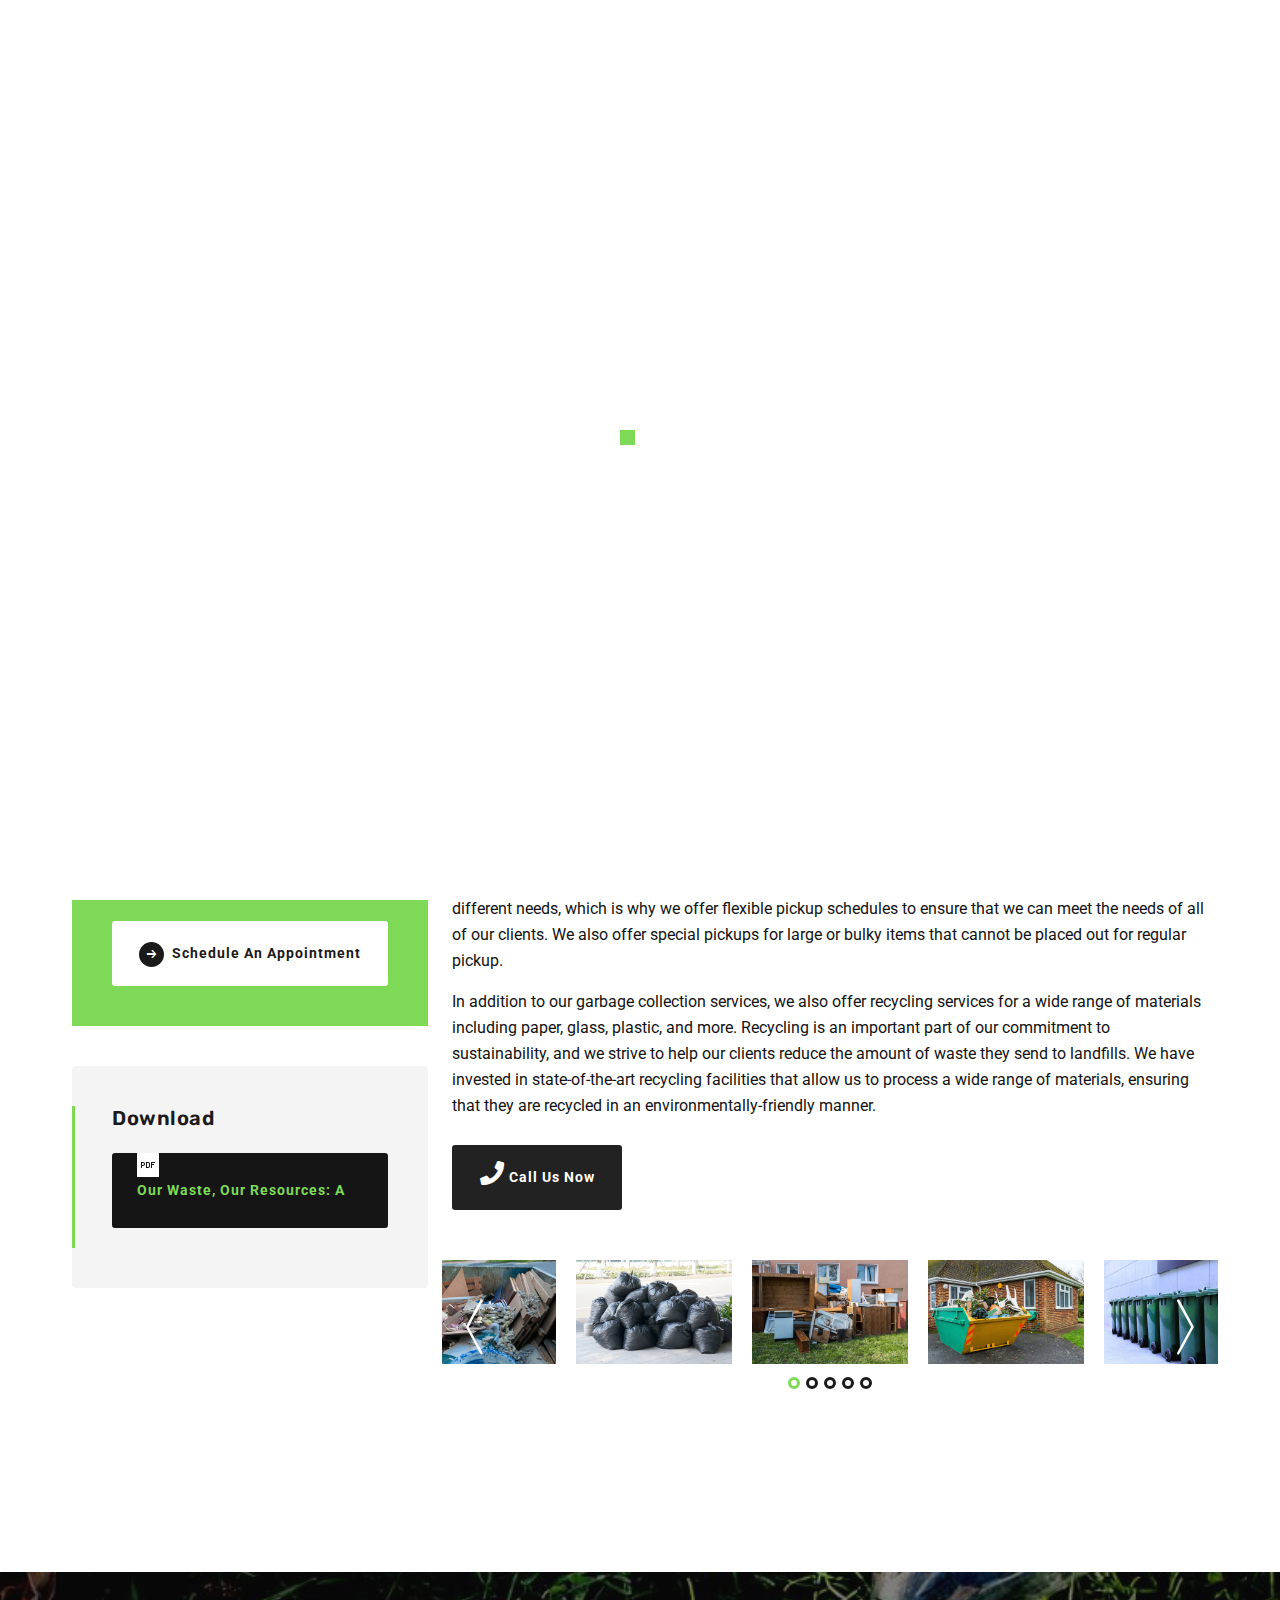
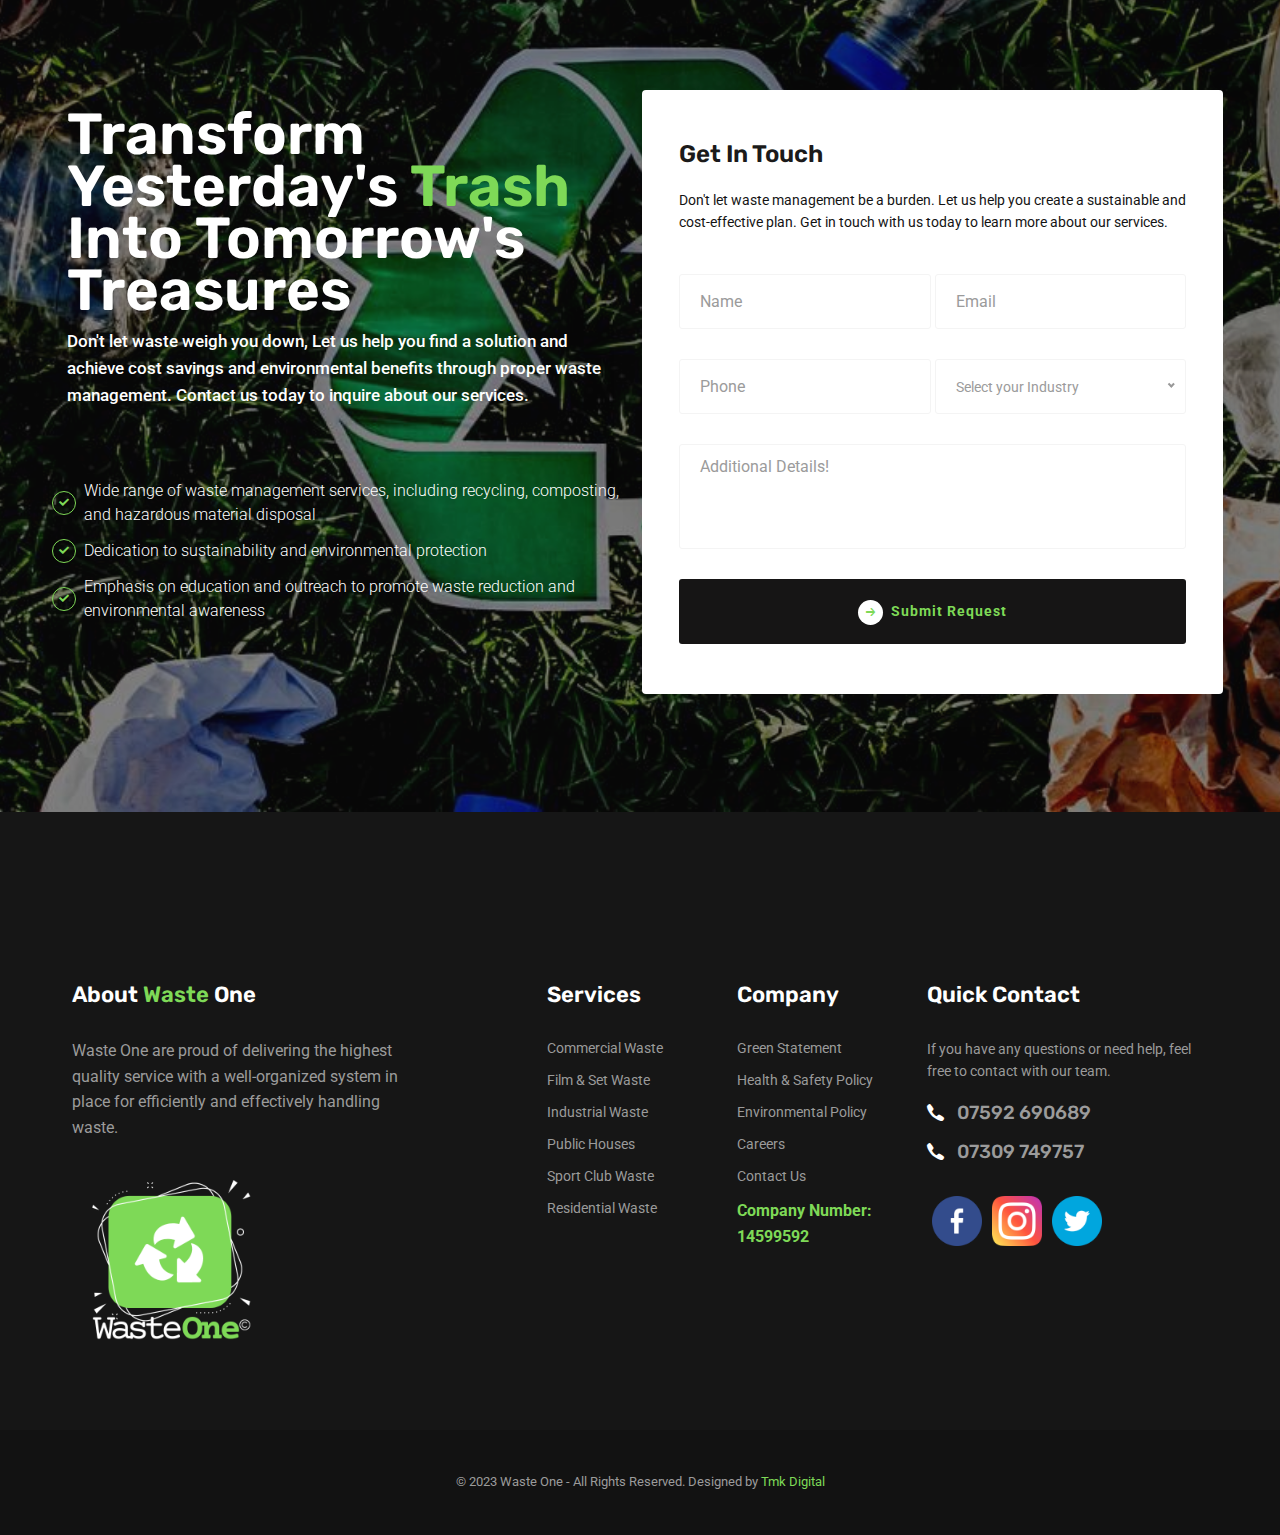
<file: areas-we-serve.html>
<!DOCTYPE html>
<html lang="en">
  <head>
    <meta name="theme-color" content="#7ed957" />
    <meta charset="UTF-8" />
    <meta name="viewport" content="width=device-width, initial-scale=1.0" />
    <meta http-equiv="X-UA-Compatible" content="ie=edge" />
    <meta name="description" content="Waste One - Commerical Waste " />
    <link href="assets/images/favicon/favicon.ico" rel="icon" />
    <title>Waste One - Commercial Waste</title>
    <link
      rel="stylesheet"
      href="https://fonts.googleapis.com/css?family=Rubik:400,500,600,700%7cRoboto:400,500,700&display=swap"
    />
    <link
      rel="stylesheet"
      href="https://use.fontawesome.com/releases/v5.1.1/css/all.css"
    />
    <link rel="stylesheet" href="assets/css/libraries.css" />
    <link rel="stylesheet" href="assets/css/style.css" />
  </head>

  <body>
    <div class="wrapper">
      <div class="preloader">
        <div class="spinner">
          <span class="cube1"></span><span class="cube2"></span>
        </div>
      </div>
      <!-- /.preloader -->
      <!-- =========================
        Header
    =========================== -->
    <header style="position: sticky;" class="header header-light header-layout1">
      <div class="header-topbar d-none d-xl-block">
        <div class="container-fluid">
          <div class="row">
            <div class="col-sm-12 col-md-7 col-lg-7">
              <div class="d-flex flex-wrap justify-content-between">
                <ul class="contact-list list-unstyled mb-0 d-flex flex-wrap">
                  <!-- <li>
                    <i style="color: black;" class="icon-phone"></i>
                    <a style="color: black;" href="tel:0759260689">07592 60689</a>
                  </li>
                  <li>
                    <i style="color: black;" class="icon-phone"></i>
                    <a style="color: black;" href="tel:07309749757">07309 749757</a>
                  </li> -->
                  <li>
                    <i style="color: black;" class="icon-envelope"></i>
                    <a style="color: black;" href="mailto:info@wasteone.co.uk">info@wasteone.co.uk</a>
                  </li>
                  <li>
                    <i style="color: black;" class="icon-clock"></i
                    ><span style="color: black;">Hours: Mon-Fri: 8am – 7pm</span>
                  </li>
              
                </ul>
              </div>
            </div>
            <!-- /.col-lg-7 -->
     


            <div
              class="col-sm-12 col-md-5 col-lg-5 d-flex flex-wrap justify-content-end"
            >
              <ul
                class="header-topbar__links d-flex flex-wrap list-unstyled mb-0"
              >
              <li><a href="./downloads/Waste One Green Statement.pdf" download>Green Statement</a></li>
              <li><a href="./downloads/Waste One Health & Safety Policy.pdf" download>Health & Safety</a></li>
              <li><a href="./downloads/Waste One Environmental Policy.pdf" download>Environmental Policy</a></li>
              </ul>
              <ul class="social-icons list-unstyled mb-0">
                <a href="https://twitter.com/wasteoneltd ">
                  <img class="social-pic-2" src="./assets/images/icons/facebook.png" alt="Instagram" srcset="">
                 </a>
                 <a href="https://www.facebook.com/wasteoneltd">
                  <img class="social-pic-2" src="./assets/images/icons/instagram.png" alt="Facebook" srcset="">
                 </a>
                 <a href="https://www.instagram.com/waste_one_ltd/">
                  <img class="social-pic-2" src="./assets/images/icons/twitter.png" alt="Twitter" srcset="">
                 </a>
              </ul>
            </div>
            <!-- /.col-lg-5 -->
          </div>
          <!-- /.row -->
        </div>
        <!-- /.container -->
      </div>
      <!-- /.header-topbar -->
      <nav class="navbar navbar-expand-lg">
        <div class="container-fluid px-0">
          <a class="navbar-brand" href="index.html">
            <img
              src="assets/images/logo/waste_one_white.png"
              class="logo-custom"
              alt="logo"
            />
    
          </a>
     
          
          <button class="navbar-toggler" type="button">
            <span class="menu-lines"><span></span></span>
          </button>
          <div class="collapse navbar-collapse" id="mainNavigation">
            <ul class="navbar-nav ml-auto">
              <li class="nav__item">
                <a href="index.html" class="nav__item-link active">Home</a>

              </li>
              <li class="nav__item with-dropdown">
                <a href="#" class="dropdown-toggle nav__item-link" data-toggle="dropdown">Services</a>
                <i class="fa fa-angle-down" data-toggle="dropdown"></i>
                <ul class="dropdown-menu">
                  <li class="nav__item"><a href="commercial-waste.html" class="nav__item-link">Commercial Waste</a></li>
                  <!-- /.nav-item -->
                  <li class="nav__item"><a href="film-set-waste.html" class="nav__item-link">Film & Set Waste</a></li>
                  <!-- /.nav-item -->
                  <li class="nav__item"><a href="industrial-waste.html" class="nav__item-link">Industrial Waste</a></li>
                  <!-- /.nav-item -->
                  <li class="nav__item"><a href="public-houses.html" class="nav__item-link">Public Houses</a></li>
                  <!-- /.nav-item -->
                  <li class="nav__item"><a href="sport-clubs.html" class="nav__item-link">Sport Clubs</a></li>
                  <!-- /.nav-item -->
                  <li class="nav__item"><a href="residential.html" class="nav__item-link">Residential</a></li>
                  <!-- /.nav-item -->
                </ul><!-- /.dropdown-menu -->
              </li><!-- /.nav-item -->
              <li class="nav__item">
                <a href="areas-we-serve.html" class="nav__item-link">Areas We Serve</a>

              </li>
              <li class="nav__item">
                <a href="frequently-asked-questions.html" class="nav__item-link">FAQ'S</a>

              </li>

              <li class="nav__item">
                <a href="news.html" class="nav__item-link">News</a>

              </li>
              
              <!-- /.nav-item -->
              <li class="nav__item">
                <a href="contact-us.html" class="nav__item-link">Contact Us</a>
              </li>
              <!-- /.nav-item -->
            </ul>
            <!-- /.navbar-nav -->
          </div>
          <!-- /.navbar-collapse -->
          <div class="header-actions d-flex align-items-center">
       
            <a
              href="tel:07309749757"
              class="btn btn__primary action-btn__request"
            >
              <span style="color: aliceblue;">Call Us</span><img class="phone_icon" src="./assets/images/favicon/phone.png" alt="Waste One" srcset="">
            
            </a>
          </div>
        </div>
        <!-- /.container -->
      </nav>
      <!-- /.navabr -->
    </header>
    <!-- /.Header -->

      <!-- ========================
       page title 
    =========================== -->
      <section class="page-title page-title-layout7 bg-overlay bg-parallax">
        <div class="bg-img">
          <img src="assets/images/page-titles/london.jpg" alt="background" />
        </div>
        <div class="container">
          <div class="row">
            <div class="col-sm-12 col-md-12 col-lg-8 col-xl-4">
              <h1 class="pagetitle__heading mb-0">Areas We Serve</h1>
            </div>
            <!-- /.col-xl-4 -->
          </div>
          <!-- /.row -->
        </div>
        <!-- /.container -->
      </section>
      <!-- /.page-title -->

      
      <!-- ======================
      Text Content Section
    ========================= -->
    <section class="text-content-section pb-90">
      <div class="container">
        <div class="row">
          <div class="col-sm-12 col-md-12 col-lg-4">
            <aside class="sidebar mb-30">
              <div class="widget widget-help bg-overlay bg-overlay-theme">
                <div class="bg-img">
                  <img src="assets/images/banners/6.jpg" alt="banner" />
                </div>
                <div class="widget-content">
                  <h5 class="widget-help__title">
                    Waste One is a ethical provider of <strong style="color: black;">Industrial </strong> waste
                    management services.
                  </h5>
                  <p class="widget-help__desc">
                    We specialize in helping businesses of all sizes
                    effectively manage their waste and improve their overall
                    sustainability efforts.
                  </p>
                  <a
                    href="request-quote.html"
                    class="btn btn__white btn__block"
                  >
                    <i class="icon-arrow-right"></i
                    ><span>Schedule An Appointment</span>
                  </a>
                </div>
                <!-- /.widget-download -->
              </div>
    
              <!-- /.widget-download -->
              <div class="widget widget-download">
                <h5 class="widget-title">Download</h5>
                <div class="widget-content">
                  <a
                    href="https://assets.publishing.service.gov.uk/government/uploads/system/uploads/attachment_data/file/765914/resources-waste-strategy-dec-2018.pdf"
                    class="btn btn__primary btn__block mb-20"
                  >
                    <span
                      >Our waste, our resources: a strategy for England</span
                    >
                    <img src="assets/images/icons/pdf.png" alt="pdf" />
                  </a>
                </div>
                <!-- /.widget-content -->
              </div>
              <!-- /.widget-download -->
            </aside>
            <!-- /.sidebar -->
          </div>
          <!-- /.col-lg-4 -->
          <div class="col-sm-12 col-md-12 col-lg-8">
        
            <div class="text-block mb-30">
              <h5 style="font-size: 30px;" class="text-block__title">Covering London, Kent & Surrey, and the surrounding areas.</h5>
  
            <div class="text-block mb-40">
         

              <p class="text-block__desc">
                We provide our services to residential, commercial, and industrial customers, ensuring that everyone has access to professional and efficient waste management. Our team of experienced professionals is dedicated to providing the highest level of customer service, ensuring that all of our clients are satisfied with the services we provide.
              </p>
              <p class="text-block__desc">
                Our garbage collection services include the regular pickup of household and commercial waste, as well as the collection of bulky items such as furniture and appliances. We understand that every customer has different needs, which is why we offer flexible pickup schedules to ensure that we can meet the needs of all of our clients. We also offer special pickups for large or bulky items that cannot be placed out for regular pickup.
              </p>
              <p class="text-block__desc">
                In addition to our garbage collection services, we also offer recycling services for a wide range of materials including paper, glass, plastic, and more. Recycling is an important part of our commitment to sustainability, and we strive to help our clients reduce the amount of waste they send to landfills. We have invested in state-of-the-art recycling facilities that allow us to process a wide range of materials, ensuring that they are recycled in an environmentally-friendly manner.
                    
                <br>
                <br>
              
                <a
                href="tel:07592690689 "
                class="btn btn__secondary"
              >
              <i class="fa fa-phone" style="font-size:24px"></i>
                <span>Call Us Now</span>
              </a>
               </p>
       
            
            

             <div class="portfolio-slider carousel-arrows-light slick-carousel mb-60"
             data-slick='{"slidesToShow": 1, "arrows": true, "dots": true, "centerMode": true, "centerPadding": "300px","responsive": [ {"breakpoint": 992, "settings": {"centerPadding": "40px"}}]}'>
             <img src="assets/images/page-titles/residential_01.jpg" alt="slider">
             <img src="assets/images/page-titles/residential_02.jpg" alt="slider">
             <img src="assets/images/page-titles/residential_03.jpg" alt="slider">
             <img src="assets/images/page-titles/residential_04.jpg" alt="slider">
             <img src="assets/images/page-titles/residential_05.jpg" alt="slider">
             
           </div><!-- /.portfolio-slider -->
             
            </div>

            <div class="container-fluid">
              <div class="row"> 

              </div>
            
            </div>
            <!-- /.text-block -->

            <!-- <div class="video-banner">
            <img src="assets/images/banners/5.jpg" alt="banner">
            <a class="video-btn video-btn-white popup-video" href="https://www.youtube.com/watch?v=nrJtHemSPW4">
              <div class="video-btn__player">
                <i class="fa fa-play"></i>
              </div>
            </a>
          </div> -->
          </div>
          <!-- /.col-lg-8 -->
        </div>
        <!-- /.row -->
      </div>
      <!-- /.container -->
    </section>
    <!-- /.Text Content Section -->

    
    <!-- =========================
     Banner layout 7
    =========================== -->
    <section class="banner-layout7 bg-overlay">
      <div class="bg-img"><img src="assets/images/banners/4.jpg" alt="banner"></div>
      <div class="container-fluid">
        <div class="row align-items-center">
          <div class="col-sm-12 col-md-12 col-lg-6 my-2">
            <div class="heading-layout2 heading-light mb-60">
              <h3 style="line-height: 0.9; font-size: 58px;" class="heading__title">Transform yesterday's <span style="color: #7ed957;">trash</span> into tomorrow's treasures</h3>
              <p class="heading__desc">Don't let waste weigh you down, Let us help you find a solution and achieve cost savings and environmental benefits through proper waste management. Contact us today to inquire about our services.</p>
            </div><!-- /.heading -->
            <div class="row fancybox-light">
              <ul style="padding: 10px;" class="list-items list-unstyled mb-40">
                <li style="color: white; font-weight: 300; font-size: 16px">Wide range of waste management services, including recycling, composting, and hazardous material disposal</li>
                <li style="color: white; font-weight: 300; font-size: 16px">Dedication to sustainability and environmental protection</li>
                <li style="color: white; font-weight: 300; font-size: 16px">Emphasis on education and outreach to promote waste reduction and environmental awareness</li>
              </ul>
            </div>
          </div><!-- /.col-lg-6 -->
          <div class="col-sm-12 col-md-12 col-lg-6 my-2">
            <form method="post" action="assets/php/contact.php" id="contactForm" class="contact-panel__form"
              novalidate="novalidate">
              <div class="row">
                <div class="col-sm-12">
                  <h4 class="contact-panel__title">Get In Touch</h4>
                  <p class="contact-panel__desc mb-40">Don't let waste management be a burden. Let us help you create a sustainable and cost-effective plan. Get in touch with us today to learn more about our services.
                  </p>
                </div>
                <div class="col-sm-6 col-md-6 col-lg-6">
                  <div class="form-group">
                    <input type="text" class="form-control" placeholder="Name" id="contact-name" name="contact-name"
                      required="" aria-required="true">
                  </div>
                </div><!-- /.col-lg-6 -->
                <div class="col-sm-6 col-md-6 col-lg-6">
                  <div class="form-group">
                    <input type="email" class="form-control" placeholder="Email" id="contact-email" name="contact-email"
                      required="" aria-required="true">
                  </div>
                </div><!-- /.col-lg-6 -->
                <div class="col-sm-6 col-md-6 col-lg-6">
                  <div class="form-group">
                    <input type="text" class="form-control" placeholder="Phone" id="contact-Phone" name="contact-phone"
                      required="" aria-required="true">
                  </div>
                </div><!-- /.col-lg-6 -->
                <div class="col-sm-6 col-md-6 col-lg-6">
                  <div class="form-group">
                    <select class="form-control" style="display: none;">
                      <option>Select your Industry</option>
                      <option>Commericial</option>
                      <option>Film & Set</option>
                      <option>Industrial</option>
                      <option>Public Houses</option>
                      <option>Sport Clubs</option>
                      <option>Other (Please Specifiy)</option>
                    </select>
                  </div>
                </div><!-- /.col-lg-6 -->
                <div class="col-sm-12 col-md-12 col-lg-12">
                  <div class="form-group">
                    <textarea class="form-control" placeholder="Additional Details!" id="contact-message"
                      name="contact-message" required="" aria-required="true"></textarea>
                  </div>
                </div><!-- /.col-lg-12 -->
                <div class="col-sm-12 col-md-12 col-lg-12">
                  <button type="submit" class="btn btn__primary btn__block">
                    <i class="icon-arrow-right"></i><span>Submit Request</span>
                  </button>
                  <div class="contact-result"></div>
                </div><!-- /.col-lg-12 -->
              </div><!-- /.row -->
            </form>
          </div><!-- /.col-lg-6 -->
        </div><!-- /.row -->
      </div><!-- /.container -->
    </section><!-- /.Banner layout 7 -->

      <!-- ========================
      Footer
    ========================== -->
    <footer style="padding-top: 50px;" class="footer">
      <div class="footer-primary">
        <div class="container">
          <div class="row">
            <div
              class="col-sm-12 col-md-6 col-lg-3 col-xl-5 footer-widget footer-widget-about"
            >
              <h6 class="footer-widget-title">About <span style="color: #7ed957;">Waste</span> One</h6>
              <div class="footer-widget-content">
                <p style="color: #9b9b9b;" class="mb-20">
                  Waste One are proud of delivering the highest quality service with a well-organized system in place for efficiently and effectively handling waste. 
                </p>
            <img style="height: 200px; width: 200px; object-fit: cover;" src="./assets/images/logo/footer_logo.png" alt="" srcset="">
              </div>
            </div>
            <!-- /.col-xl-4 -->
            <div
              class="col-6 col-sm-6 col-md-6 col-lg-2 col-xl-2 footer-widget footer-widget-nav"
            >
              <h6 class="footer-widget-title">Services</h6>
              <div class="footer-widget-content">
                <nav>
                  <ul class="list-unstyled">
                    <li><a href="commercial-waste.html">Commercial Waste</a></li>
                    <li><a href="film-set-waste.html">Film & Set Waste</a></li>
                    <li><a href="industrial-waste.html">Industrial Waste</a></li>
                    <li><a href="public-houses.html">Public Houses</a></li>
                    <li><a href="sport-clubs.html">Sport Club Waste</a></li>
                    <li><a href="residential.html">Residential Waste</a></li>
                  </ul>
                </nav>
              </div>
              <!-- /.footer-widget-content -->
            </div>
            <!-- /.col-xl-2 -->
            <div
              class="col-6 col-sm-6 col-md-6 col-lg-2 col-xl-2 footer-widget footer-widget-nav"
            >
              <h6 class="footer-widget-title">Company</h6>
              <div class="footer-widget-content">
                <nav>
                  <ul class="list-unstyled">
                    <li><a href="./downloads/Waste One Green Statement.pdf">Green Statement</a></li>
                    <li><a href="./downloads/Waste One Health & Safety Policy.pdf">Health & Safety Policy</a></li>
                    <li><a href="./downloads/Waste One Environmental Policy.pdf">Environmental Policy</a></li>
                    <li><a href="mailto:info@wasteone.co.uk">Careers</a></li>
                    <li><a href="contact-us.html">Contact Us</a></li>
                    <p style="color: #7ed957;"><strong>Company Number: <br> 14599592</strong> </p>
                  </ul>
                </nav>
              </div>
              <!-- /.footer-widget-content -->
            </div>
            <!-- /.col-xl-2 -->
            <div
              class="col-sm-12 col-md-6 col-lg-4 col-xl-3 footer-widget footer-widget-contact"
            >
              <h6 class="footer-widget-title">Quick Contact</h6>
              <div class="footer-widget-content">
                <p style="color: #9b9b9b;" class="mb-20">
                  If you have any questions or need help, feel free to contact
                  with our team.
                </p>
                <a
                  class="contact-number contact-number-white d-flex align-items-center mb-20"
                  href="tel:07592690689"
                >
                  <i class="icon-phone"></i
                  ><span style="color: #9b9b9b;">07592 690689</span> </a
                ><!-- /.contact__numbr -->
                <a
                class="contact-number contact-number-white d-flex align-items-center mb-20"
                href="tel:07309749757"
              >
                <i class="icon-phone"></i
                ><span style="color: #9b9b9b;">07309 749757</span> </a
              ><!-- /.contact__numbr -->
                <p class="mb-30">
                 
                </p>
                <ul class="social-icons list-unstyled">
                  <ul class="social-icons list-unstyled">
                    <a href="https://www.facebook.com/wasteoneltd">
                      <img class="social-pic" src="./assets/images/icons/facebook.png" alt="Facebook - Waste One" srcset="">
                     </a>
                     <a href="https://www.instagram.com/waste_one_ltd/">
                      <img class="social-pic" src="./assets/images/icons/instagram.png" alt="Twitter - Waste One" srcset="">
                     </a>
                     <a href="https://twitter.com/wasteoneltd">
                      <img class="social-pic" src="./assets/images/icons/twitter.png" alt="Instagram - Waste One" srcset="">
                     </a>
                     </a>
                  </ul>
                </ul>
                <!-- /.social-icons -->
              </div>
              <!-- /.footer-widget-content -->
            </div>
            <!-- /.col-xl-4 -->
          </div>
          <!-- /.row -->
        </div>
        <!-- /.container -->
      </div>
      <!-- /.footer-primary -->
      <div class="footer-copyrights">
        <div class="container">
          <div class="row">
            <div class="col-sm-12 col-md-12 col-lg-12 text-center">
              <p style="color: #9b9b9b;" class="mb-0">
                &copy; 2023 Waste One - All Rights Reserved. Designed by
                <a href="https://linktr.ee/Tmkdigital">Tmk Digital </a>
              </p>
            </div>
            <!-- /.col-lg-12 -->
          </div>
          <!-- /.row -->
        </div>
        <!-- /.container -->
      </div>
      <!-- /.footer-copyrights-->
    </footer>
    <!-- /.Footer -->
      <button id="scrollTopBtn">
        <i class="fas fa-long-arrow-alt-up"></i>
      </button>

      <div class="search-popup">
        <i class="search-popup__close">&times;</i>
        <form class="search-popup__form">
          <input
            type="text"
            class="search-popup__form__input"
            placeholder="Type Words Then Enter"
          />
          <button class="search-popup__btn">
            <i class="fas fa-search"></i>
          </button>
        </form>
      </div>
      <!-- /. search-popup -->
    </div>
    <!-- /.wrapper -->

    <script src="assets/js/jquery-3.5.1.min.js"></script>
    <script src="assets/js/plugins.js"></script>
    <script src="assets/js/main.js"></script>
  </body>
</html>
</file>
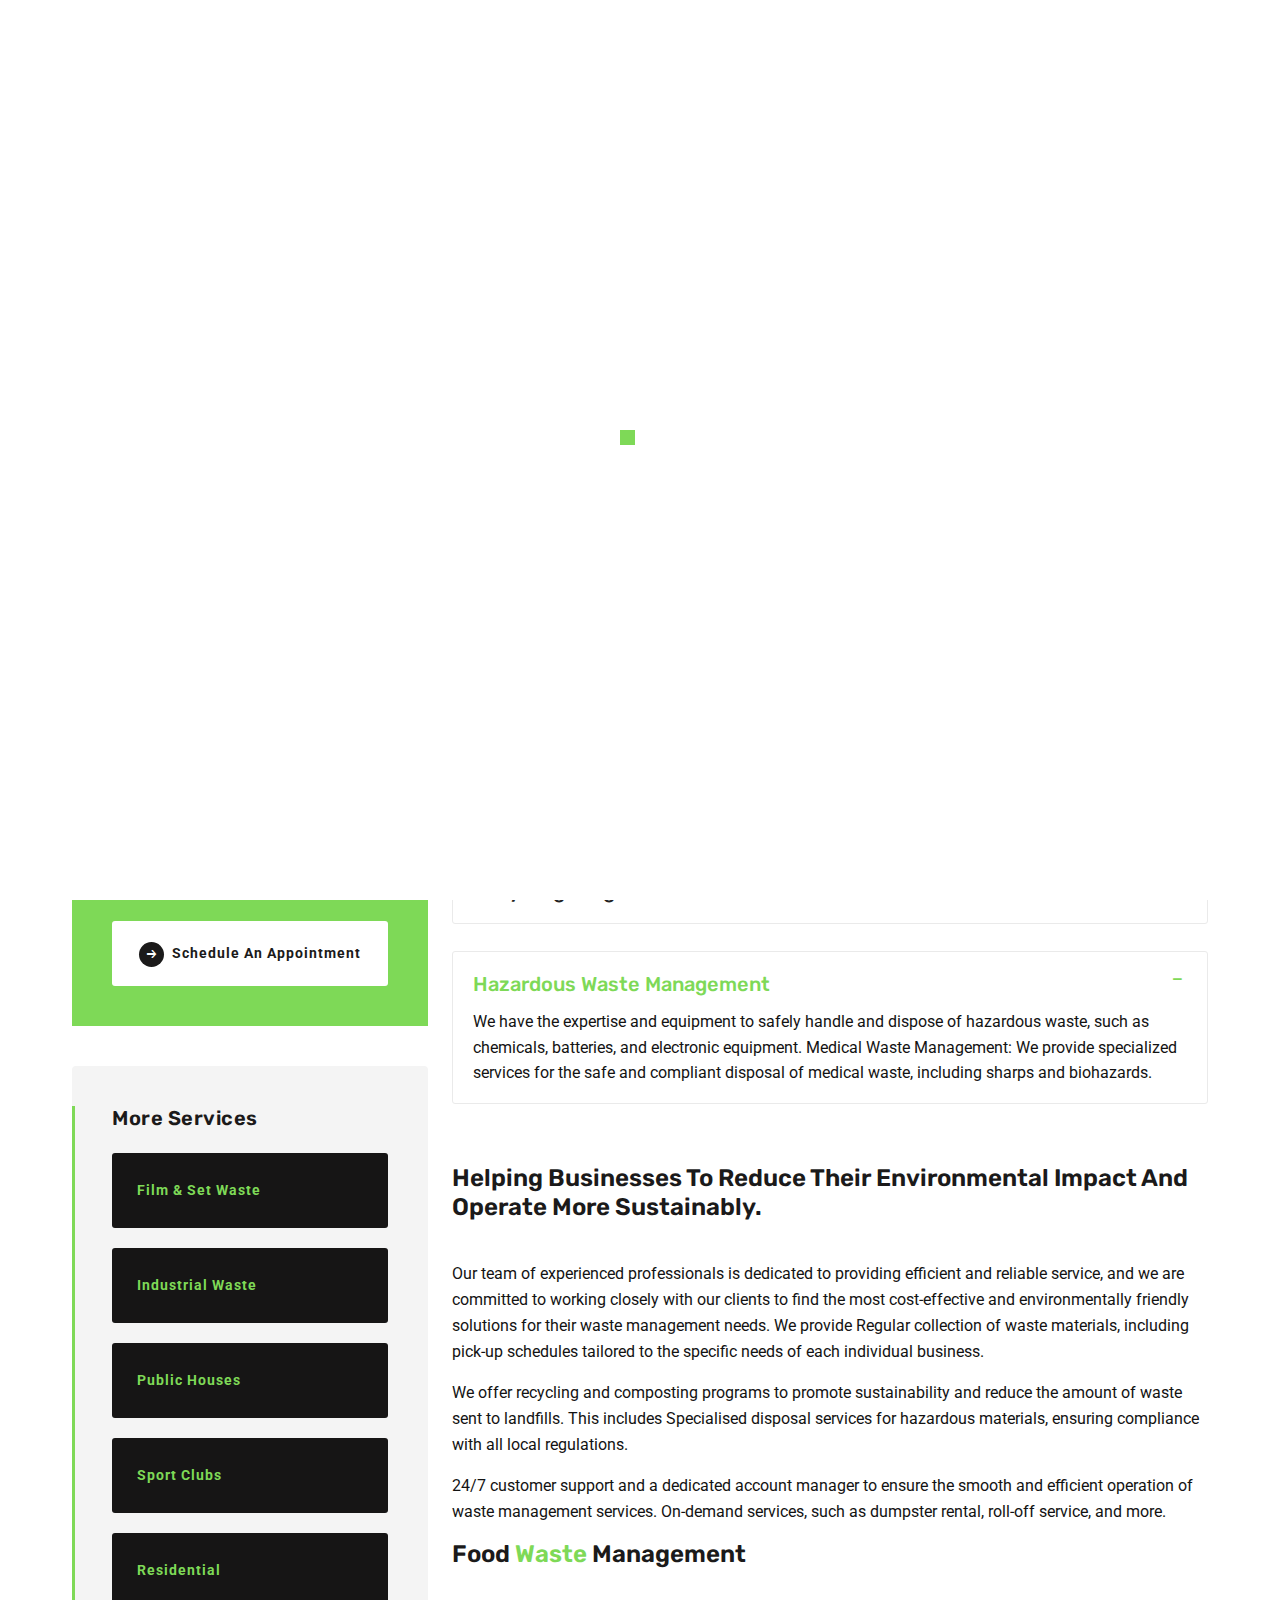
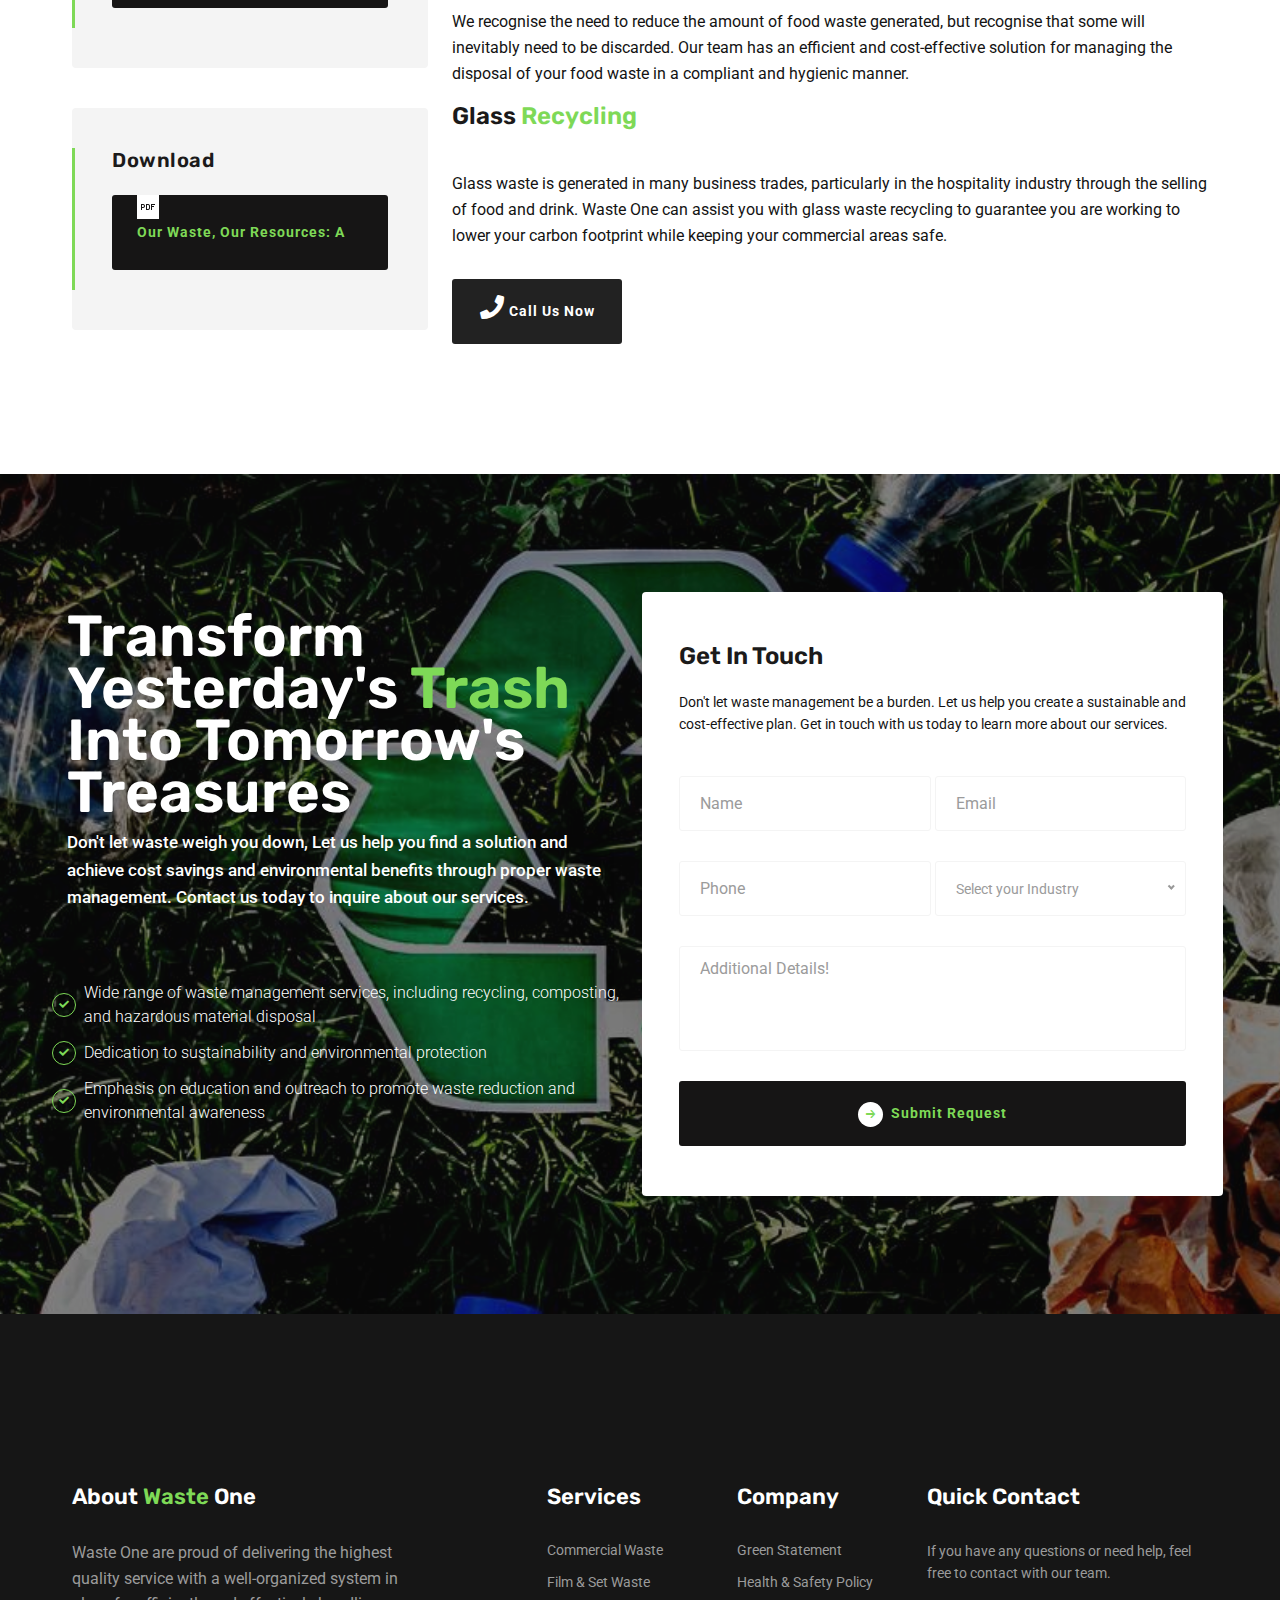
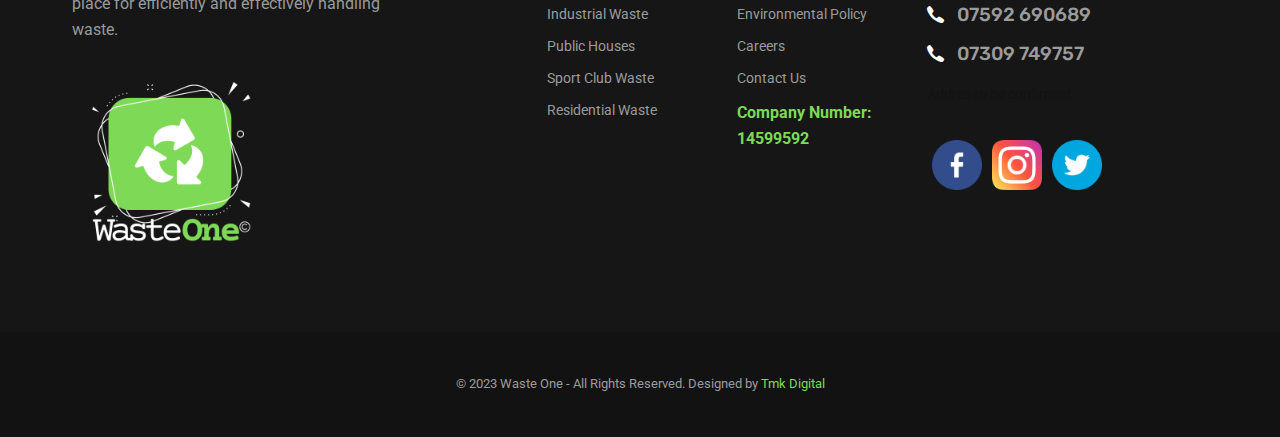
<file: commercial-waste.html>
<!DOCTYPE html>
<html lang="en">
  <head>
    <meta name="theme-color" content="#7ed957" />
    <meta charset="UTF-8" />
    <meta name="viewport" content="width=device-width, initial-scale=1.0" />
    <meta http-equiv="X-UA-Compatible" content="ie=edge" />
    <meta name="description" content="Waste One - Commerical Waste " />
    <link href="assets/images/favicon/favicon.ico" rel="icon" />
    <title>Waste One -  Waste</title>
    <link
      rel="stylesheet"
      href="https://fonts.googleapis.com/css?family=Rubik:400,500,600,700%7cRoboto:400,500,700&display=swap"
    />
    <link
      rel="stylesheet"
      href="https://use.fontawesome.com/releases/v5.1.1/css/all.css"
    />
    <link rel="stylesheet" href="assets/css/libraries.css" />
    <link rel="stylesheet" href="assets/css/style.css" />
  </head>

  <body>
    <div class="wrapper">
      <div class="preloader">
        <div class="spinner">
          <span class="cube1"></span><span class="cube2"></span>
        </div>
      </div>
      <!-- /.preloader -->
      <!-- =========================
        Header
    =========================== -->
    <header style="position: sticky;" class="header header-light header-layout1">
      <div class="header-topbar d-none d-xl-block">
        <div class="container-fluid">
          <div class="row">
            <div class="col-sm-12 col-md-7 col-lg-7">
              <div class="d-flex flex-wrap justify-content-between">
                <ul class="contact-list list-unstyled mb-0 d-flex flex-wrap">
                  <!-- <li>
                    <i style="color: black;" class="icon-phone"></i>
                    <a style="color: black;" href="tel:0759260689">07592 60689</a>
                  </li>
                  <li>
                    <i style="color: black;" class="icon-phone"></i>
                    <a style="color: black;" href="tel:07309749757">07309 749757</a>
                  </li> -->
                  <li>
                    <i style="color: black;" class="icon-envelope"></i>
                    <a style="color: black;" href="mailto:info@wasteone.co.uk">info@wasteone.co.uk</a>
                  </li>
                  <li>
                    <i style="color: black;" class="icon-clock"></i
                    ><span style="color: black;">Hours: Mon-Fri: 8am – 7pm</span>
                  </li>
              
                </ul>
              </div>
            </div>
            <!-- /.col-lg-7 -->
     


            <div
              class="col-sm-12 col-md-5 col-lg-5 d-flex flex-wrap justify-content-end"
            >
            <ul
            class="header-topbar__links d-flex flex-wrap list-unstyled mb-0"
          >
          <li><a href="./downloads/Waste One Green Statement.pdf" download >Green Statement</a></li>
          <li><a href="./downloads/Waste One Health & Safety Policy.pdf" download >Health & Safety</a></li>
          <li><a href="./downloads/Waste One Environmental Policy.pdf" download >Environmental Policy</a></li>
          </ul>
              <ul class="social-icons list-unstyled mb-0">
                <a href="https://twitter.com/wasteoneltd ">
                  <img class="social-pic-2" src="./assets/images/icons/facebook.png" alt="Instagram" srcset="">
                 </a>
                 <a href="https://www.facebook.com/wasteoneltd">
                  <img class="social-pic-2" src="./assets/images/icons/instagram.png" alt="Facebook" srcset="">
                 </a>
                 <a href="https://www.instagram.com/waste_one_ltd/">
                  <img class="social-pic-2" src="./assets/images/icons/twitter.png" alt="Twitter" srcset="">
                 </a>
              </ul>
            </div>
            <!-- /.col-lg-5 -->
          </div>
          <!-- /.row -->
        </div>
        <!-- /.container -->
      </div>
      <!-- /.header-topbar -->
      <nav class="navbar navbar-expand-lg">
        <div class="container-fluid px-0">
          <a class="navbar-brand" href="index.html">
            <img
              src="assets/images/logo/waste_one_white.png"
              class="logo-custom"
              alt="logo"
            />
    
          </a>
     
          
          <button class="navbar-toggler" type="button">
            <span class="menu-lines"><span></span></span>
          </button>
          <div class="collapse navbar-collapse" id="mainNavigation">
            <ul class="navbar-nav ml-auto">
              <li class="nav__item">
                <a href="index.html" class="nav__item-link active">Home</a>

              </li>
              <li class="nav__item with-dropdown">
                <a href="#" class="dropdown-toggle nav__item-link" data-toggle="dropdown">Services</a>
                <i class="fa fa-angle-down" data-toggle="dropdown"></i>
                <ul class="dropdown-menu">
                  <li class="nav__item"><a href="commercial-waste.html" class="nav__item-link">Commercial Waste</a></li>
                  <!-- /.nav-item -->
                  <li class="nav__item"><a href="film-set-waste.html" class="nav__item-link">Film & Set Waste</a></li>
                  <!-- /.nav-item -->
                  <li class="nav__item"><a href="industrial-waste.html" class="nav__item-link">Industrial Waste</a></li>
                  <!-- /.nav-item -->
                  <li class="nav__item"><a href="public-houses.html" class="nav__item-link">Public Houses</a></li>
                  <!-- /.nav-item -->
                  <li class="nav__item"><a href="sport-clubs.html" class="nav__item-link">Sport Clubs</a></li>
                  <!-- /.nav-item -->
                  <li class="nav__item"><a href="residential.html" class="nav__item-link">Residential</a></li>
                  <!-- /.nav-item -->
                </ul><!-- /.dropdown-menu -->
              </li><!-- /.nav-item -->
              <li class="nav__item">
                <a href="areas-we-serve.html" class="nav__item-link">Areas We Serve</a>

              </li>
              <li class="nav__item">
                <a href="frequently-asked-questions.html" class="nav__item-link">FAQ'S</a>

              </li>

              <li class="nav__item">
                <a href="news.html" class="nav__item-link">News</a>

              </li>
              
              <!-- /.nav-item -->
              <li class="nav__item">
                <a href="contact-us.html" class="nav__item-link">Contact Us</a>
              </li>
              <!-- /.nav-item -->
            </ul>
            <!-- /.navbar-nav -->
          </div>
          <!-- /.navbar-collapse -->
          <div class="header-actions d-flex align-items-center">
       
            <a
              href="tel:07309749757"
              class="btn btn__primary action-btn__request"
            >
              <span style="color: aliceblue;">Call Us</span><img class="phone_icon" src="./assets/images/favicon/phone.png" alt="Waste One" srcset="">
            
            </a>
          </div>
        </div>
        <!-- /.container -->
      </nav>
      <!-- /.navabr -->
    </header>
    <!-- /.Header -->

      <!-- ========================
       page title 
    =========================== -->
      <section class="page-title page-title-layout7 bg-overlay bg-parallax">
        <div class="bg-img">
          <img
            src="assets/images/page-titles/commercial.jpg"
            alt="background"
          />
        </div>
        <div class="container">
          <div class="row">
            <div class="col-sm-12 col-md-12 col-lg-8 col-xl-4">
              <h1 class="pagetitle__heading mb-0">Commercial Waste</h1>
            </div>
            <!-- /.col-xl-4 -->
          </div>
          <!-- /.row -->
        </div>
        <!-- /.container -->
      </section>
      <!-- /.page-title -->

      <!-- ======================
      Text Content Section
    ========================= -->
      <section class="text-content-section pb-90">
        <div class="container">
          <div class="row">
            <div class="col-sm-12 col-md-12 col-lg-4">
              <aside class="sidebar mb-30">
                <div class="widget widget-help bg-overlay bg-overlay-theme">
                  <div class="bg-img">
                    <img src="assets/images/banners/6.jpg" alt="banner" />
                  </div>
                  <div class="widget-content">
                    <h5 class="widget-help__title">
                      Waste One is a ethical provider of commercial waste
                      management services.
                    </h5>
                    <p class="widget-help__desc">
                      We specialize in helping businesses of all sizes
                      effectively manage their waste and improve their overall
                      sustainability efforts.
                    </p>
                    <a
                      href="mailto:info@wasteone.co.uk"
                      class="btn btn__white btn__block"
                    >
                      <i class="icon-arrow-right"></i
                      ><span>Schedule An Appointment</span>
                    </a>
                  </div>
                  <!-- /.widget-download -->
                </div>
                <!-- /.widget-help -->
                <div class="widget widget-download">
                  <h5 class="widget-title">More Services</h5>
                  <div class="widget-content">
                    <a
                      href="film-set-waste.html"
                      class="btn btn__primary btn__block mb-20"
                    >
                      <span>Film & Set Waste</span>
                    </a>
                    <a
                      href="industrial-waste.html"
                      class="btn btn__primary btn__block mb-20"
                    >
                      <span>Industrial Waste</span>
                    </a>
                    <a
                      href="public-houses.html"
                      class="btn btn__primary btn__block mb-20"
                    >
                      <span>Public Houses</span>
                    </a>
                    <a
                      href="sport-clubs.html"
                      class="btn btn__primary btn__block mb-20"
                    >
                      <span>Sport Clubs</span>
                    </a>
                    <a
                      href="residential.html"
                      class="btn btn__primary btn__block mb-20"
                    >
                      <span>Residential</span>
                    </a>
                  </div>
                  <!-- /.widget-content -->
                </div>
                <!-- /.widget-download -->
                <div class="widget widget-download">
                  <h5 class="widget-title">Download</h5>
                  <div class="widget-content">
                    <a
                      href="https://assets.publishing.service.gov.uk/government/uploads/system/uploads/attachment_data/file/765914/resources-waste-strategy-dec-2018.pdf"
                      class="btn btn__primary btn__block mb-20"
                    >
                      <span
                        >Our waste, our resources: a strategy for England</span
                      >
                      <img src="assets/images/icons/pdf.png" alt="pdf" />
                    </a>
                  </div>
                  <!-- /.widget-content -->
                </div>
                <!-- /.widget-download -->
              </aside>
              <!-- /.sidebar -->
            </div>
            <!-- /.col-lg-4 -->
            <div class="col-sm-12 col-md-12 col-lg-8">
          
              <div class="text-block mb-30">
                <h5 class="text-block__title">Services Overview</h5>
                <p class="text-block__desc">
                  Waste One is a  waste management company that
                  specialises in providing a wide range of services to
                  businesses and organizations in the commercial sector.
                  <strong style="color: #7ed957;">Our services include:</strong>
                </p>
              </div>
              <!-- /.text-block -->

              <div id="accordion" class="mb-60">
                <div class="accordion-item">
                  <div
                    class="accordion__item-header"
                    data-toggle="collapse"
                    data-target="#collapse1"
                  >
                    <a class="accordion__item-title" href="#"
                      >Garbage Collection and Disposal</a
                    >
                  </div>
                  <!-- /.accordion-item-header -->
                  <div id="collapse1" class="collapse" data-parent="#accordion">
                    <div class="accordion__item-body">
                      <p>
                        We provide regular garbage collection and disposal
                        services to businesses of all sizes, including small
                        retail shops, large office buildings, and industrial
                        facilities.
                      </p>
                    </div>
                    <!-- /.accordion-item-body -->
                  </div>
                </div>
                <!-- /.accordion-item -->
                <div class="accordion-item">
                  <div
                    class="accordion__item-header"
                    data-toggle="collapse"
                    data-target="#collapse2"
                  >
                    <a class="accordion__item-title" href="#"
                      >Recycling Programs</a
                    >
                  </div>
                  <!-- /.accordion-item-header -->
                  <div id="collapse2" class="collapse" data-parent="#accordion">
                    <div class="accordion__item-body">
                      <p>
                        We offer customized recycling programs to help
                        businesses reduce their environmental impact and comply
                        with local regulations.
                      </p>
                    </div>
                    <!-- /.accordion-item-body -->
                  </div>
                </div>
                <!-- /.accordion-item -->
                <div class="accordion-item opened">
                  <div
                    class="accordion__item-header"
                    data-toggle="collapse"
                    data-target="#collapse3"
                  >
                    <a class="accordion__item-title" href="#"
                      >Hazardous Waste Management</a
                    >
                  </div>
                  <!-- /.accordion-item-header -->
                  <div
                    id="collapse3"
                    class="collapse show"
                    data-parent="#accordion"
                  >
                    <div class="accordion__item-body">
                      <p>
                        We have the expertise and equipment to safely handle and
                        dispose of hazardous waste, such as chemicals,
                        batteries, and electronic equipment. Medical Waste
                        Management: We provide specialized services for the safe
                        and compliant disposal of medical waste, including
                        sharps and biohazards.
                      </p>
                    </div>
                    <!-- /.accordion-item-body -->
                  </div>
                </div>
                <!-- /.accordion-item -->
              </div>
              <!-- /.accordion -->

              <div class="text-block mb-40">
                <h5  class="mb-40">
                  Helping businesses to reduce their environmental impact
                  and operate more sustainably.
                </h5>
  
                <p class="text-block__desc">
                  Our team of experienced professionals is dedicated to
                  providing efficient and reliable service, and we are committed
                  to working closely with our clients to find the most
                  cost-effective and environmentally friendly solutions for
                  their waste management needs. We provide Regular collection of
                  waste materials, including pick-up schedules tailored to the
                  specific needs of each individual business.
                </p>
                <p class="text-block__desc">
                  We offer recycling and composting programs to promote sustainability and reduce the amount of waste sent to landfills. This includes Specialised disposal services for hazardous materials, ensuring compliance with all local regulations.
                </p>
                <p class="text-block__desc">
                  24/7 customer support and a dedicated account manager to ensure the smooth and efficient operation of waste management services. On-demand services, such as dumpster rental, roll-off service, and more.
                </p>
                <h5  class="mb-40">
                  Food <span style="color:#7ed957">Waste</span> Management
                </h5>
                <p class="text-block__desc">
                  We recognise the need to reduce the amount of food waste generated, but recognise that some will inevitably need to be discarded. Our team has an efficient and cost-effective solution for managing the disposal of your food waste in a compliant and hygienic manner.
                </p>
                <h5  class="mb-40">
                  Glass <span style="color:#7ed957">Recycling</span> 
                </h5>
                <p style="margin-bottom: 30px;" class="text-block__desc">
                  Glass waste is generated in many business trades, particularly in the hospitality industry through the selling of food and drink. Waste One can assist you with glass waste recycling to guarantee you are working to lower your carbon footprint while keeping your commercial areas safe.
                </p>
                <a
                href="tel:07592690689 "
                class="btn btn__secondary"
              >
              <i class="fa fa-phone" style="font-size:24px"></i>
                <span>Call Us Now</span>
              </a>

              </div>
              <!-- /.text-block -->

              <!-- <div class="video-banner">
              <img src="assets/images/banners/5.jpg" alt="banner">
              <a class="video-btn video-btn-white popup-video" href="https://www.youtube.com/watch?v=nrJtHemSPW4">
                <div class="video-btn__player">
                  <i class="fa fa-play"></i>
                </div>
              </a>
            </div> -->
            </div>
            <!-- /.col-lg-8 -->
          </div>
          <!-- /.row -->
        </div>
        <!-- /.container -->
      </section>
      <!-- /.Text Content Section -->

      
      <!-- =========================
       Banner layout 7
      =========================== -->
      <section class="banner-layout7 bg-overlay">
        <div class="bg-img"><img src="assets/images/banners/4.jpg" alt="banner"></div>
        <div class="container-fluid">
          <div class="row align-items-center">
            <div class="col-sm-12 col-md-12 col-lg-6 my-2">
              <div class="heading-layout2 heading-light mb-60">
                <h3 style="line-height: 0.9; font-size: 58px;" class="heading__title">Transform yesterday's <span style="color: #7ed957;">trash</span> into tomorrow's treasures</h3>
                <p class="heading__desc">Don't let waste weigh you down, Let us help you find a solution and achieve cost savings and environmental benefits through proper waste management. Contact us today to inquire about our services.</p>
              </div><!-- /.heading -->
              <div class="row fancybox-light">
                <ul style="padding: 10px;" class="list-items list-unstyled mb-40">
                  <li style="color: white; font-weight: 300; font-size: 16px">Wide range of waste management services, including recycling, composting, and hazardous material disposal</li>
                  <li style="color: white; font-weight: 300; font-size: 16px">Dedication to sustainability and environmental protection</li>
                  <li style="color: white; font-weight: 300; font-size: 16px">Emphasis on education and outreach to promote waste reduction and environmental awareness</li>
                </ul>
              </div>
            </div><!-- /.col-lg-6 -->
            <div class="col-sm-12 col-md-12 col-lg-6 my-2">
              <form method="post" action="assets/php/contact.php" id="contactForm" class="contact-panel__form"
                novalidate="novalidate">
                <div class="row">
                  <div class="col-sm-12">
                    <h4 class="contact-panel__title">Get In Touch</h4>
                    <p class="contact-panel__desc mb-40">Don't let waste management be a burden. Let us help you create a sustainable and cost-effective plan. Get in touch with us today to learn more about our services.
                    </p>
                  </div>
                  <div class="col-sm-6 col-md-6 col-lg-6">
                    <div class="form-group">
                      <input type="text" class="form-control" placeholder="Name" id="contact-name" name="contact-name"
                        required="" aria-required="true">
                    </div>
                  </div><!-- /.col-lg-6 -->
                  <div class="col-sm-6 col-md-6 col-lg-6">
                    <div class="form-group">
                      <input type="email" class="form-control" placeholder="Email" id="contact-email" name="contact-email"
                        required="" aria-required="true">
                    </div>
                  </div><!-- /.col-lg-6 -->
                  <div class="col-sm-6 col-md-6 col-lg-6">
                    <div class="form-group">
                      <input type="text" class="form-control" placeholder="Phone" id="contact-Phone" name="contact-phone"
                        required="" aria-required="true">
                    </div>
                  </div><!-- /.col-lg-6 -->
                  <div class="col-sm-6 col-md-6 col-lg-6">
                    <div class="form-group">
                      <select class="form-control" style="display: none;">
                        <option>Select your Industry</option>
                        <option>Commercial</option>
                        <option>Film & Set</option>
                        <option>Industrial</option>
                        <option>Public Houses</option>
                        <option>Sport Clubs</option>
                        <option>Other (Please Specifiy)</option>
                      </select>
                    </div>
                  </div><!-- /.col-lg-6 -->
                  <div class="col-sm-12 col-md-12 col-lg-12">
                    <div class="form-group">
                      <textarea class="form-control" placeholder="Additional Details!" id="contact-message"
                        name="contact-message" required="" aria-required="true"></textarea>
                    </div>
                  </div><!-- /.col-lg-12 -->
                  <div class="col-sm-12 col-md-12 col-lg-12">
                    <button type="submit" class="btn btn__primary btn__block">
                      <i class="icon-arrow-right"></i><span>Submit Request</span>
                    </button>
                    <div class="contact-result"></div>
                  </div><!-- /.col-lg-12 -->
                </div><!-- /.row -->
              </form>
            </div><!-- /.col-lg-6 -->
          </div><!-- /.row -->
        </div><!-- /.container -->
      </section><!-- /.Banner layout 7 -->




      <!-- ========================
      Footer
    ========================== -->
    <footer style="padding-top: 50px;" class="footer">
      <div class="footer-primary">
        <div class="container">
          <div class="row">
            <div
              class="col-sm-12 col-md-6 col-lg-3 col-xl-5 footer-widget footer-widget-about"
            >
              <h6 class="footer-widget-title">About <span style="color: #7ed957;">Waste</span> One</h6>
              <div class="footer-widget-content">
                <p style="color: #9b9b9b;" class="mb-20">
                  Waste One are proud of delivering the highest quality service with a well-organized system in place for efficiently and effectively handling waste. 
                </p>
            <img style="height: 200px; width: 200px; object-fit: cover;" src="./assets/images/logo/footer_logo.png" alt="" srcset="">
              </div>
            </div>
            <!-- /.col-xl-4 -->
            <div
              class="col-6 col-sm-6 col-md-6 col-lg-2 col-xl-2 footer-widget footer-widget-nav"
            >
              <h6 class="footer-widget-title">Services</h6>
              <div class="footer-widget-content">
                <nav>
                  <ul class="list-unstyled">
                    <li><a href="commercial-waste.html">Commercial Waste</a></li>
                    <li><a href="film-set-waste.html">Film & Set Waste</a></li>
                    <li><a href="industrial-waste.html">Industrial Waste</a></li>
                    <li><a href="public-houses.html">Public Houses</a></li>
                    <li><a href="sport-clubs.html">Sport Club Waste</a></li>
                    <li><a href="residential.html">Residential Waste</a></li>
                  </ul>
                </nav>
              </div>
              <!-- /.footer-widget-content -->
            </div>
            <!-- /.col-xl-2 -->
            <div
              class="col-6 col-sm-6 col-md-6 col-lg-2 col-xl-2 footer-widget footer-widget-nav"
            >
              <h6 class="footer-widget-title">Company</h6>
              <div class="footer-widget-content">
                <nav>
                  <ul class="list-unstyled">
                    <li><a href="./downloads/Waste One Green Statement.pdf">Green Statement</a></li>
                    <li><a href="./downloads/Waste One Health & Safety Policy.pdf">Health & Safety Policy</a></li>
                    <li><a href="./downloads/Waste One Environmental Policy.pdf">Environmental Policy</a></li>
                    <li><a href="mailto:info@wasteone.co.uk">Careers</a></li>
                    <li><a href="contact-us.html">Contact Us</a></li>
                    <p style="color: #7ed957;"><strong>Company Number: <br> 14599592</strong> </p>
                  </ul>
                </nav>
              </div>
              <!-- /.footer-widget-content -->
            </div>
            <!-- /.col-xl-2 -->
            <div
              class="col-sm-12 col-md-6 col-lg-4 col-xl-3 footer-widget footer-widget-contact"
            >
              <h6 class="footer-widget-title">Quick Contact</h6>
              <div class="footer-widget-content">
                <p style="color: #9b9b9b;" class="mb-20">
                  If you have any questions or need help, feel free to contact
                  with our team.
                </p>
                <a
                  class="contact-number contact-number-white d-flex align-items-center mb-20"
                  href="tel:07592690689"
                >
                  <i class="icon-phone"></i
                  ><span style="color: #9b9b9b;">07592 690689</span> </a
                ><!-- /.contact__numbr -->
                <a
                class="contact-number contact-number-white d-flex align-items-center mb-20"
                href="tel:07309749757"
              >
                <i class="icon-phone"></i
                ><span style="color: #9b9b9b;">07309 749757</span> </a
              ><!-- /.contact__numbr -->
                <p class="mb-30">
                  Addres to be confirmed
                </p>
                <ul class="social-icons list-unstyled">
                  <a href="https://www.facebook.com/wasteoneltd">
                    <img class="social-pic" src="./assets/images/icons/facebook.png" alt="Facebook - Waste One" srcset="">
                   </a>
                   <a href="https://www.instagram.com/waste_one_ltd/">
                    <img class="social-pic" src="./assets/images/icons/instagram.png" alt=" Instagram- Waste One" srcset="">
                   </a>
                   <a href="https://twitter.com/wasteoneltd">
                    <img class="social-pic" src="./assets/images/icons/twitter.png" alt="Twitter  - Waste One" srcset="">
                   </a>
                   </a>
                </ul>
                <!-- /.social-icons -->
              </div>
              <!-- /.footer-widget-content -->
            </div>
            <!-- /.col-xl-4 -->
          </div>
          <!-- /.row -->
        </div>
        <!-- /.container -->
      </div>
      <!-- /.footer-primary -->
      <div class="footer-copyrights">
        <div class="container">
          <div class="row">
            <div class="col-sm-12 col-md-12 col-lg-12 text-center">
              <p style="color: #9b9b9b;" class="mb-0">
                &copy; 2023 Waste One - All Rights Reserved. Designed by
                <a href="https://linktr.ee/Tmkdigital">Tmk Digital </a>
              </p>
            </div>
            <!-- /.col-lg-12 -->
          </div>
          <!-- /.row -->
        </div>
        <!-- /.container -->
      </div>
      <!-- /.footer-copyrights-->
    </footer>
    <!-- /.Footer -->
      <button id="scrollTopBtn">
        <i class="fas fa-long-arrow-alt-up"></i>
      </button>

      <div class="search-popup">
        <i class="search-popup__close">&times;</i>
        <form class="search-popup__form">
          <input
            type="text"
            class="search-popup__form__input"
            placeholder="Type Words Then Enter"
          />
          <button class="search-popup__btn">
            <i class="fas fa-search"></i>
          </button>
        </form>
      </div>
      <!-- /. search-popup -->
    </div>
    <!-- /.wrapper -->

    <script src="assets/js/jquery-3.5.1.min.js"></script>
    <script src="assets/js/plugins.js"></script>
    <script src="assets/js/main.js"></script>
  </body>
</html>
</file>
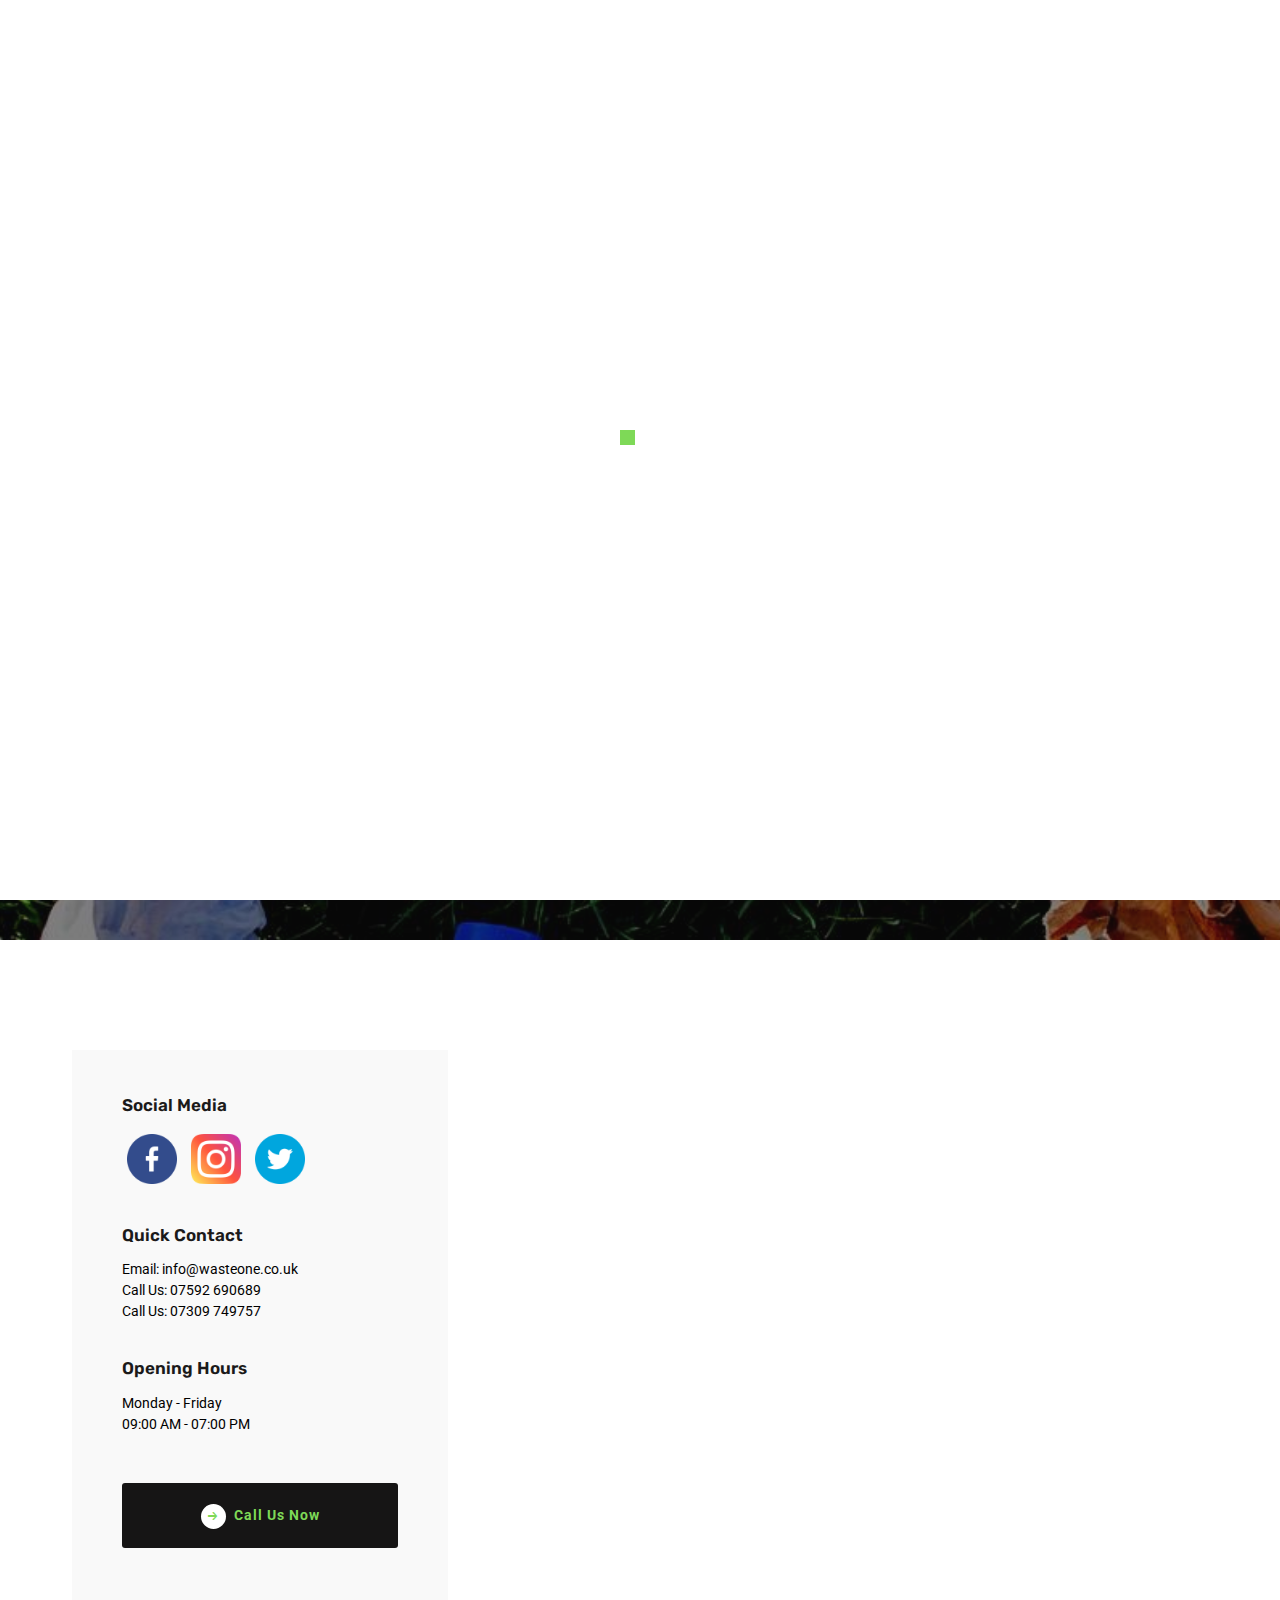
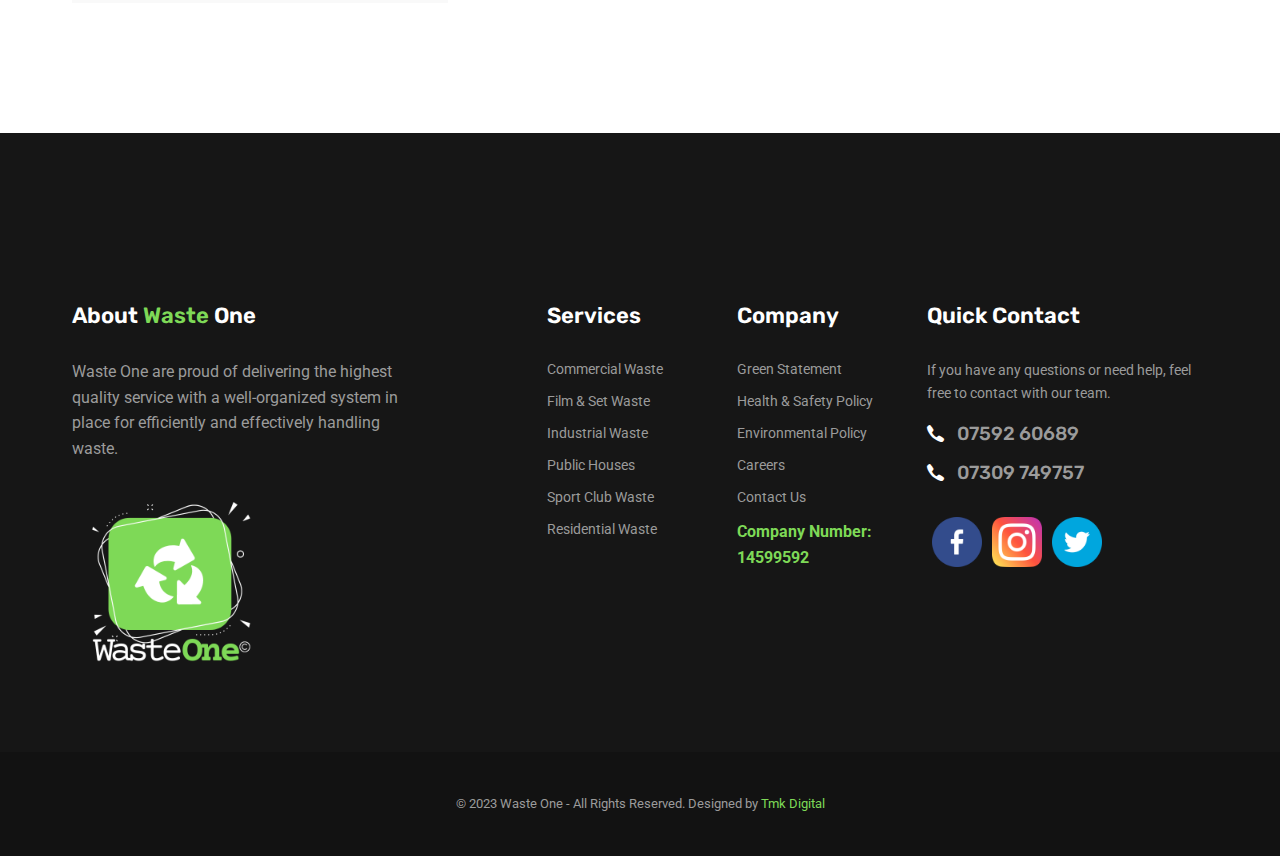
<file: contact-us.html>
<!DOCTYPE html>
<html lang="en">

<head>
  <meta name="theme-color" content="#7ed957" />
  <meta charset="UTF-8" />
  <meta name="viewport" content="width=device-width, initial-scale=1.0" />
  <meta http-equiv="X-UA-Compatible" content="ie=edge" />
  <meta name="description" content="Waste One Contact Us">
  <link href="assets/images/favicon/favicon.ico" rel="icon" />
  <title>Waste One Contact Us</title>
  <link rel="stylesheet"
    href="https://fonts.googleapis.com/css?family=Rubik:400,500,600,700%7cRoboto:400,500,700&display=swap">
  <link rel="stylesheet" href="https://use.fontawesome.com/releases/v5.1.1/css/all.css">
  <link rel="stylesheet" href="assets/css/libraries.css">
  <link rel="stylesheet" href="assets/css/style.css">
</head>

<body>
  <div class="wrapper">
    <div class="preloader">
      <div class="spinner"><span class="cube1"></span><span class="cube2"></span></div>
    </div><!-- /.preloader -->
   <!-- =========================
        Header
    =========================== -->
    <header style="position: sticky;" class="header header-light header-layout1">
      <div class="header-topbar d-none d-xl-block">
        <div class="container-fluid">
          <div class="row">
            <div class="col-sm-12 col-md-7 col-lg-7">
              <div class="d-flex flex-wrap justify-content-between">
                <ul class="contact-list list-unstyled mb-0 d-flex flex-wrap">
                  <!-- <li>
                    <i style="color: black;" class="icon-phone"></i>
                    <a style="color: black;" href="tel:0759260689">07592 60689</a>
                  </li>
                  <li>
                    <i style="color: black;" class="icon-phone"></i>
                    <a style="color: black;" href="tel:07309749757">07309 749757</a>
                  </li> -->
                  <li>
                    <i style="color: black;" class="icon-envelope"></i>
                    <a style="color: black;" href="mailto:info@wasteone.co.uk">info@wasteone.co.uk</a>
                  </li>
                  <li>
                    <i style="color: black;" class="icon-clock"></i
                    ><span style="color: black;">Hours: Mon-Fri: 8am – 7pm</span>
                  </li>
              
                </ul>
              </div>
            </div>
            <!-- /.col-lg-7 -->
     


            <div
              class="col-sm-12 col-md-5 col-lg-5 d-flex flex-wrap justify-content-end"
            >
            <ul
            class="header-topbar__links d-flex flex-wrap list-unstyled mb-0"
          >
          <li><a href="./downloads/Waste One Green Statement.pdf" download>Green Statement</a></li>
          <li><a href="./downloads/Waste One Health & Safety Policy.pdf" download>Health & Safety</a></li>
          <li><a href="./downloads/Waste One Environmental Policy.pdf" download>Environmental Policy</a></li>
          </ul>
          <ul class="social-icons list-unstyled mb-0">
            <a href="https://twitter.com/wasteoneltd ">
              <img class="social-pic-2" src="./assets/images/icons/facebook.png" alt="Instagram" srcset="">
             </a>
             <a href="https://www.facebook.com/wasteoneltd">
              <img class="social-pic-2" src="./assets/images/icons/instagram.png" alt="Facebook" srcset="">
             </a>
             <a href="https://www.instagram.com/waste_one_ltd/">
              <img class="social-pic-2" src="./assets/images/icons/twitter.png" alt="Twitter" srcset="">
             </a>
          </ul>
            </div>
            <!-- /.col-lg-5 -->
          </div>
          <!-- /.row -->
        </div>
        <!-- /.container -->
      </div>
      <!-- /.header-topbar -->
      <nav class="navbar navbar-expand-lg">
        <div class="container-fluid px-0">
          <a class="navbar-brand" href="index.html">
            <img
              src="assets/images/logo/waste_one_white.png"
              class="logo-custom"
              alt="logo"
            />
    
          </a>
     
          
          <button class="navbar-toggler" type="button">
            <span class="menu-lines"><span></span></span>
          </button>
          <div class="collapse navbar-collapse" id="mainNavigation">
            <ul class="navbar-nav ml-auto">
              <li class="nav__item">
                <a href="index.html" class="nav__item-link active">Home</a>

              </li>
              <li class="nav__item with-dropdown">
                <a href="#" class="dropdown-toggle nav__item-link" data-toggle="dropdown">Services</a>
                <i class="fa fa-angle-down" data-toggle="dropdown"></i>
                <ul class="dropdown-menu">
                  <li class="nav__item"><a href="commercial-waste.html" class="nav__item-link">Commercial Waste</a></li>
                  <!-- /.nav-item -->
                  <li class="nav__item"><a href="film-set-waste.html" class="nav__item-link">Film & Set Waste</a></li>
                  <!-- /.nav-item -->
                  <li class="nav__item"><a href="industrial-waste.html" class="nav__item-link">Industrial Waste</a></li>
                  <!-- /.nav-item -->
                  <li class="nav__item"><a href="public-houses.html" class="nav__item-link">Public Houses</a></li>
                  <!-- /.nav-item -->
                  <li class="nav__item"><a href="sport-clubs.html" class="nav__item-link">Sport Clubs</a></li>
                  <!-- /.nav-item -->
                  <li class="nav__item"><a href="residential.html" class="nav__item-link">Residential</a></li>
                  <!-- /.nav-item -->
                </ul><!-- /.dropdown-menu -->
              </li><!-- /.nav-item -->
              <li class="nav__item">
                <a href="areas-we-serve.html" class="nav__item-link">Areas We Serve</a>

              </li>
              <li class="nav__item">
                <a href="frequently-asked-questions.html" class="nav__item-link">FAQ'S</a>

              </li>

              <li class="nav__item">
                <a href="news.html" class="nav__item-link">News</a>

              </li>
              
              <!-- /.nav-item -->
              <li class="nav__item">
                <a href="contact-us.html" class="nav__item-link">Contact Us</a>
              </li>
              <!-- /.nav-item -->
            </ul>
            <!-- /.navbar-nav -->
          </div>
          <!-- /.navbar-collapse -->
          <div class="header-actions d-flex align-items-center">
       
            <a
              href="tel:07309749757"
              class="btn btn__primary action-btn__request"
            >
              <span style="color: aliceblue;">Call Us</span><img class="phone_icon" src="./assets/images/favicon/phone.png" alt="Waste One" srcset="">
            
            </a>
          </div>
        </div>
        <!-- /.container -->
      </nav>
      <!-- /.navabr -->
    </header>
    <!-- /.Header -->

             
      <!-- =========================
       Banner layout 7
      =========================== -->
      <section class="banner-layout7 bg-overlay">
        <div class="bg-img"><img src="assets/images/banners/4.jpg" alt="banner"></div>
        <div class="container-fluid">
          
          <div class="row align-items-center">
            <div class="col-sm-12 col-md-12 col-lg-6 my-2">
              <div class="heading-layout2 heading-light mb-60">
                <h3 style="line-height: 0.9; font-size: 58px;" class="heading__title">Transform yesterday's <span style="color: #7ed957;">trash</span> into tomorrow's treasures</h3>
                <p class="heading__desc">Don't let waste weigh you down, Let us help you find a solution and achieve cost savings and environmental benefits through proper waste management. Contact us today to inquire about our services.</p>
              </div><!-- /.heading -->
              <div class="row fancybox-light">
                <ul style="padding: 10px;" class="list-items list-unstyled mb-40">
                  <li style="color: white; font-weight: 300; font-size: 16px">Wide range of waste management services, including recycling, composting, and hazardous material disposal</li>
                  <li style="color: white; font-weight: 300; font-size: 16px">Dedication to sustainability and environmental protection</li>
                  <li style="color: white; font-weight: 300; font-size: 16px">Emphasis on education and outreach to promote waste reduction and environmental awareness</li>
                </ul>
              </div>
            </div><!-- /.col-lg-6 -->
            <div class="col-sm-12 col-md-12 col-lg-6 my-2">
              <form method="post" action="assets/php/contact.php" id="contactForm" class="contact-panel__form"
                novalidate="novalidate">
                <div class="row">
                  <div class="col-sm-12">
                    <h4 class="contact-panel__title">Get In Touch</h4>
                    <p class="contact-panel__desc mb-40">Don't let waste management be a burden. Let us help you create a sustainable and cost-effective plan. Get in touch with us today to learn more about our services.
                    </p>
                  </div>
                  <div class="col-sm-6 col-md-6 col-lg-6">
                    <div class="form-group">
                      <input type="text" class="form-control" placeholder="Name" id="contact-name" name="contact-name"
                        required="" aria-required="true">
                    </div>
                  </div><!-- /.col-lg-6 -->
                  <div class="col-sm-6 col-md-6 col-lg-6">
                    <div class="form-group">
                      <input type="email" class="form-control" placeholder="Email" id="contact-email" name="contact-email"
                        required="" aria-required="true">
                    </div>
                  </div><!-- /.col-lg-6 -->
                  <div class="col-sm-6 col-md-6 col-lg-6">
                    <div class="form-group">
                      <input type="text" class="form-control" placeholder="Phone" id="contact-Phone" name="contact-phone"
                        required="" aria-required="true">
                    </div>
                  </div><!-- /.col-lg-6 -->
                  <div class="col-sm-6 col-md-6 col-lg-6">
                    <div class="form-group">
                      <select class="form-control" style="display: none;">
                        <option>Select your Industry</option>
                        <option>Commercial</option>
                        <option>Film & Set</option>
                        <option>Industrial</option>
                        <option>Public Houses</option>
                        <option>Sport Clubs</option>
                        <option>Other (Please Specifiy)</option>
                      </select>
                    </div>
                  </div><!-- /.col-lg-6 -->
                  <div class="col-sm-12 col-md-12 col-lg-12">
                    <div class="form-group">
                      <textarea class="form-control" placeholder="Additional Details!" id="contact-message"
                        name="contact-message" required="" aria-required="true"></textarea>
                    </div>
                  </div><!-- /.col-lg-12 -->
                  <div class="col-sm-12 col-md-12 col-lg-12">
                    <button type="submit" class="btn btn__primary btn__block">
                      <i class="icon-arrow-right"></i><span>Submit Request</span>
                    </button>
                    <div class="contact-result"></div>
                  </div><!-- /.col-lg-12 -->
                </div><!-- /.row -->
              </form>
            </div><!-- /.col-lg-6 -->
          </div><!-- /.row -->
        </div><!-- /.container -->
      </section><!-- /.Banner layout 7 -->

    <!-- ========================= 
            Google Map
    =========================  -->
    <!-- <section class="google-map p-0">
     
      <iframe src="https://www.google.com/maps/embed?pb=!1m18!1m12!1m3!1d158857.72810591615!2d-0.24168209636395702!3d51.528771841092244!2m3!1f0!2f0!3f0!3m2!1i1024!2i768!4f13.1!3m3!1m2!1s0x47d8a00baf21de75%3A0x52963a5addd52a99!2sLondon!5e0!3m2!1sen!2suk!4v1674151097223!5m2!1sen!2suk" width="100%" height="480" style="border:0;" allowfullscreen="" loading="lazy" referrerpolicy="no-referrer-when-downgrade"></iframe>
      <!-- <script src="assets/js/google-map.js"></script>
      <script src="https://maps.googleapis.com/maps/api/js?key=YOUR_API_KEY&callback=initMap" async defer></script> -->
      <!-- CLICK HERE (https://developers.google.com/maps/documentation/embed/get-api-key) TO  LERAN MORE ABOUT GOOGLE MAPS API KEY -->
    <!-- </section>  -->

    <!-- ==========================
        contact layout 1
    =========================== -->
    <section class="contact-layout1 pb-100">
      <div class="container">
        <div class="row">
          <div class="col-sm-1 col-md-12 col-lg-4">
            
            
            <div class="contact-panel__info bg-gray mb-30">
              <div class="contact-panel__block">
                <h5 class="contact-panel__block__title">Social Media</h5>
                <ul class="contact-panel__block__list list-unstyled">
                <a href="https://www.facebook.com/wasteoneltd">
                 <img class="social-pic" src="./assets/images/icons/facebook.png" alt="" srcset="">
                </a>
                <a href="https://twitter.com/wasteoneltd">
                 <img class="social-pic" src="./assets/images/icons/instagram.png" alt="" srcset="">
                </a>
                <a href="https://www.instagram.com/waste_one_ltd/">
                 <img class="social-pic" src="./assets/images/icons/twitter.png" alt="" srcset="">
                </a>
                </ul>
              </div><!-- /.contact-panel__info__block -->
              <div class="contact-panel__block">
                <h5 class="contact-panel__block__title">Quick Contact</h5>
                <ul class="contact-panel__block__list list-unstyled">
                  <li><a style="color: black;" href="mailto:info@wasteone.co.uk">Email: info@wasteone.co.uk</li></a>
                  <li><a style="color: black;" href="tel:07592690689">Call Us: 07592 690689</li></a>
                  <li><a style="color: black;" href="tel:07309749757">Call Us: 07309 749757</li></a>
                </ul>
              </div><!-- /.contact-panel__info__block -->
              <div class="contact-panel__block">
                <h5 class="contact-panel__block__title">Opening Hours</h5>
                <ul class="contact-panel__block__list list-unstyled">
                  <li style="color: black;">Monday - Friday</li>
                  <li style="color: black;">09:00 AM - 07:00 PM</li>
                </ul>
              </div><!-- /.contact-panel__info__block -->
              <a href="tel:07908224631" class="btn btn__primary btn__block">
                <i class="icon-arrow-right"></i><span>Call us Now</span>
              </a>
            </div>
          </div>
 

        </div><!-- /.row -->
      </div><!-- /.container -->
    </section><!-- /.contact layout 1 -->

   
      <!-- ========================
      Footer
    ========================== -->
    <footer style="padding-top: 50px;" class="footer">
      <div class="footer-primary">
        <div class="container">
          <div class="row">
            <div
              class="col-sm-12 col-md-6 col-lg-3 col-xl-5 footer-widget footer-widget-about"
            >
              <h6 class="footer-widget-title">About <span style="color: #7ed957;">Waste</span> One</h6>
              <div class="footer-widget-content">
                <p style="color: #9b9b9b;" class="mb-20">
                  Waste One are proud of delivering the highest quality service with a well-organized system in place for efficiently and effectively handling waste. 
                </p>
            <img style="height: 200px; width: 200px; object-fit: cover;" src="./assets/images/logo/footer_logo.png" alt="" srcset="">
              </div>
            </div>
            <!-- /.col-xl-4 -->
            <div
              class="col-6 col-sm-6 col-md-6 col-lg-2 col-xl-2 footer-widget footer-widget-nav"
            >
              <h6 class="footer-widget-title">Services</h6>
              <div class="footer-widget-content">
                <nav>
                  <ul class="list-unstyled">
                    <li><a href="commercial-waste.html">Commercial Waste</a></li>
                    <li><a href="film-set-waste.html">Film & Set Waste</a></li>
                    <li><a href="industrial-waste.html">Industrial Waste</a></li>
                    <li><a href="public-houses.html">Public Houses</a></li>
                    <li><a href="sport-clubs.html">Sport Club Waste</a></li>
                    <li><a href="residential.html">Residential Waste</a></li>
                  </ul>
                </nav>
              </div>
              <!-- /.footer-widget-content -->
            </div>
            <!-- /.col-xl-2 -->
            <div
              class="col-6 col-sm-6 col-md-6 col-lg-2 col-xl-2 footer-widget footer-widget-nav"
            >
              <h6 class="footer-widget-title">Company</h6>
              <div class="footer-widget-content">
                <nav>
                  <ul class="list-unstyled">
                    <li><a href="./downloads/Waste One Green Statement.pdf">Green Statement</a></li>
                    <li><a href="./downloads/Waste One Health & Safety Policy.pdf">Health & Safety Policy</a></li>
                    <li><a href="./downloads/Waste One Environmental Policy.pdf">Environmental Policy</a></li>
                    <li><a href="mailto:info@wasteone.co.uk">Careers</a></li>
                    <li><a href="contact-us.html">Contact Us</a></li>
                    <p style="color: #7ed957;"><strong>Company Number: <br> 14599592</strong> </p>
                  </ul>
                </nav>
              </div>
              <!-- /.footer-widget-content -->
            </div>
            <!-- /.col-xl-2 -->
            <div
              class="col-sm-12 col-md-6 col-lg-4 col-xl-3 footer-widget footer-widget-contact"
            >
              <h6 class="footer-widget-title">Quick Contact</h6>
              <div class="footer-widget-content">
                <p style="color: #9b9b9b;" class="mb-20">
                  If you have any questions or need help, feel free to contact
                  with our team.
                </p>
                <a
                class="contact-number contact-number-white d-flex align-items-center mb-20"
                href="tel:0759260689"
              >
                <i class="icon-phone"></i
                ><span style="color: #9b9b9b;">07592 60689</span> </a
              ><!-- /.contact__numbr -->
              <a
              class="contact-number contact-number-white d-flex align-items-center mb-20"
              href="tel:07309749757"
            >
              <i class="icon-phone"></i
              ><span style="color: #9b9b9b;">07309 749757</span> </a
            ><!-- /.contact__numbr -->
                <p class="mb-30">
           
                </p>
                <ul class="social-icons list-unstyled">
                  <a href="https://www.facebook.com/wasteoneltd">
                    <img class="social-pic" src="./assets/images/icons/facebook.png" alt="Facebook - Waste One" srcset="">
                   </a>
                   <a href="https://www.instagram.com/waste_one_ltd/">
                    <img class="social-pic" src="./assets/images/icons/instagram.png" alt=" Instagram- Waste One" srcset="">
                   </a>
                   <a href="https://twitter.com/wasteoneltd">
                    <img class="social-pic" src="./assets/images/icons/twitter.png" alt="Twitter  - Waste One" srcset="">
                   </a>
                   </a>
                </ul>
                <!-- /.social-icons -->
              </div>
              <!-- /.footer-widget-content -->
            </div>
            <!-- /.col-xl-4 -->
          </div>
          <!-- /.row -->
        </div>
        <!-- /.container -->
      </div>
      <!-- /.footer-primary -->
      <div class="footer-copyrights">
        <div class="container">
          <div class="row">
            <div class="col-sm-12 col-md-12 col-lg-12 text-center">
              <p style="color: #9b9b9b;" class="mb-0">
                &copy; 2023 Waste One - All Rights Reserved. Designed by
                <a href="https://linktr.ee/Tmkdigital">Tmk Digital </a>
              </p>
            </div>
            <!-- /.col-lg-12 -->
          </div>
          <!-- /.row -->
        </div>
        <!-- /.container -->
      </div>
      <!-- /.footer-copyrights-->
    </footer>
    <!-- /.Footer -->
    <button id="scrollTopBtn"><i class="fas fa-long-arrow-alt-up"></i></button>

    <div class="search-popup">
      <i class="search-popup__close">&times;</i>
      <form class="search-popup__form">
        <input type="text" class="search-popup__form__input" placeholder="Type Words Then Enter">
        <button class="search-popup__btn"><i class="fas fa-search"></i></button>
      </form>
    </div><!-- /. search-popup -->

  </div><!-- /.wrapper -->

  <script src="assets/js/jquery-3.5.1.min.js"></script>
  <script src="assets/js/plugins.js"></script>
  <script src="assets/js/main.js"></script>
</body>

</html>
</file>
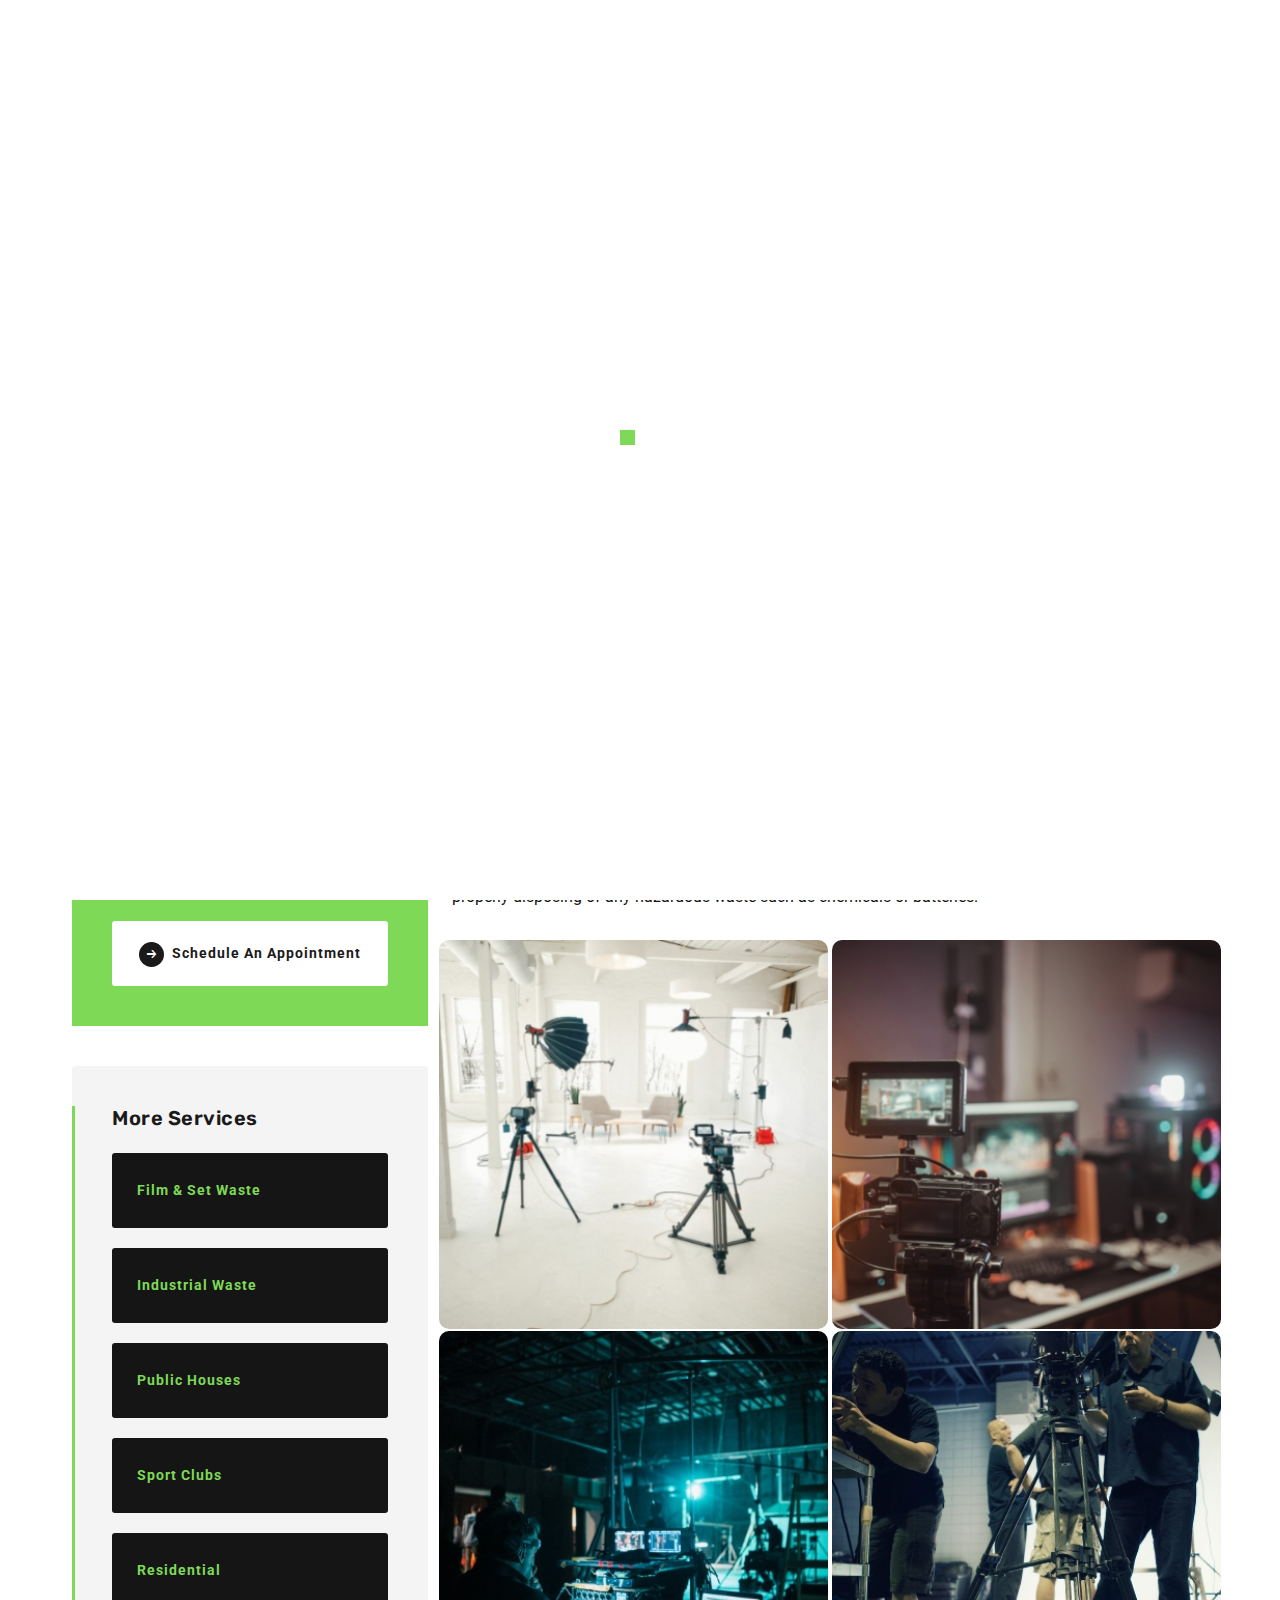
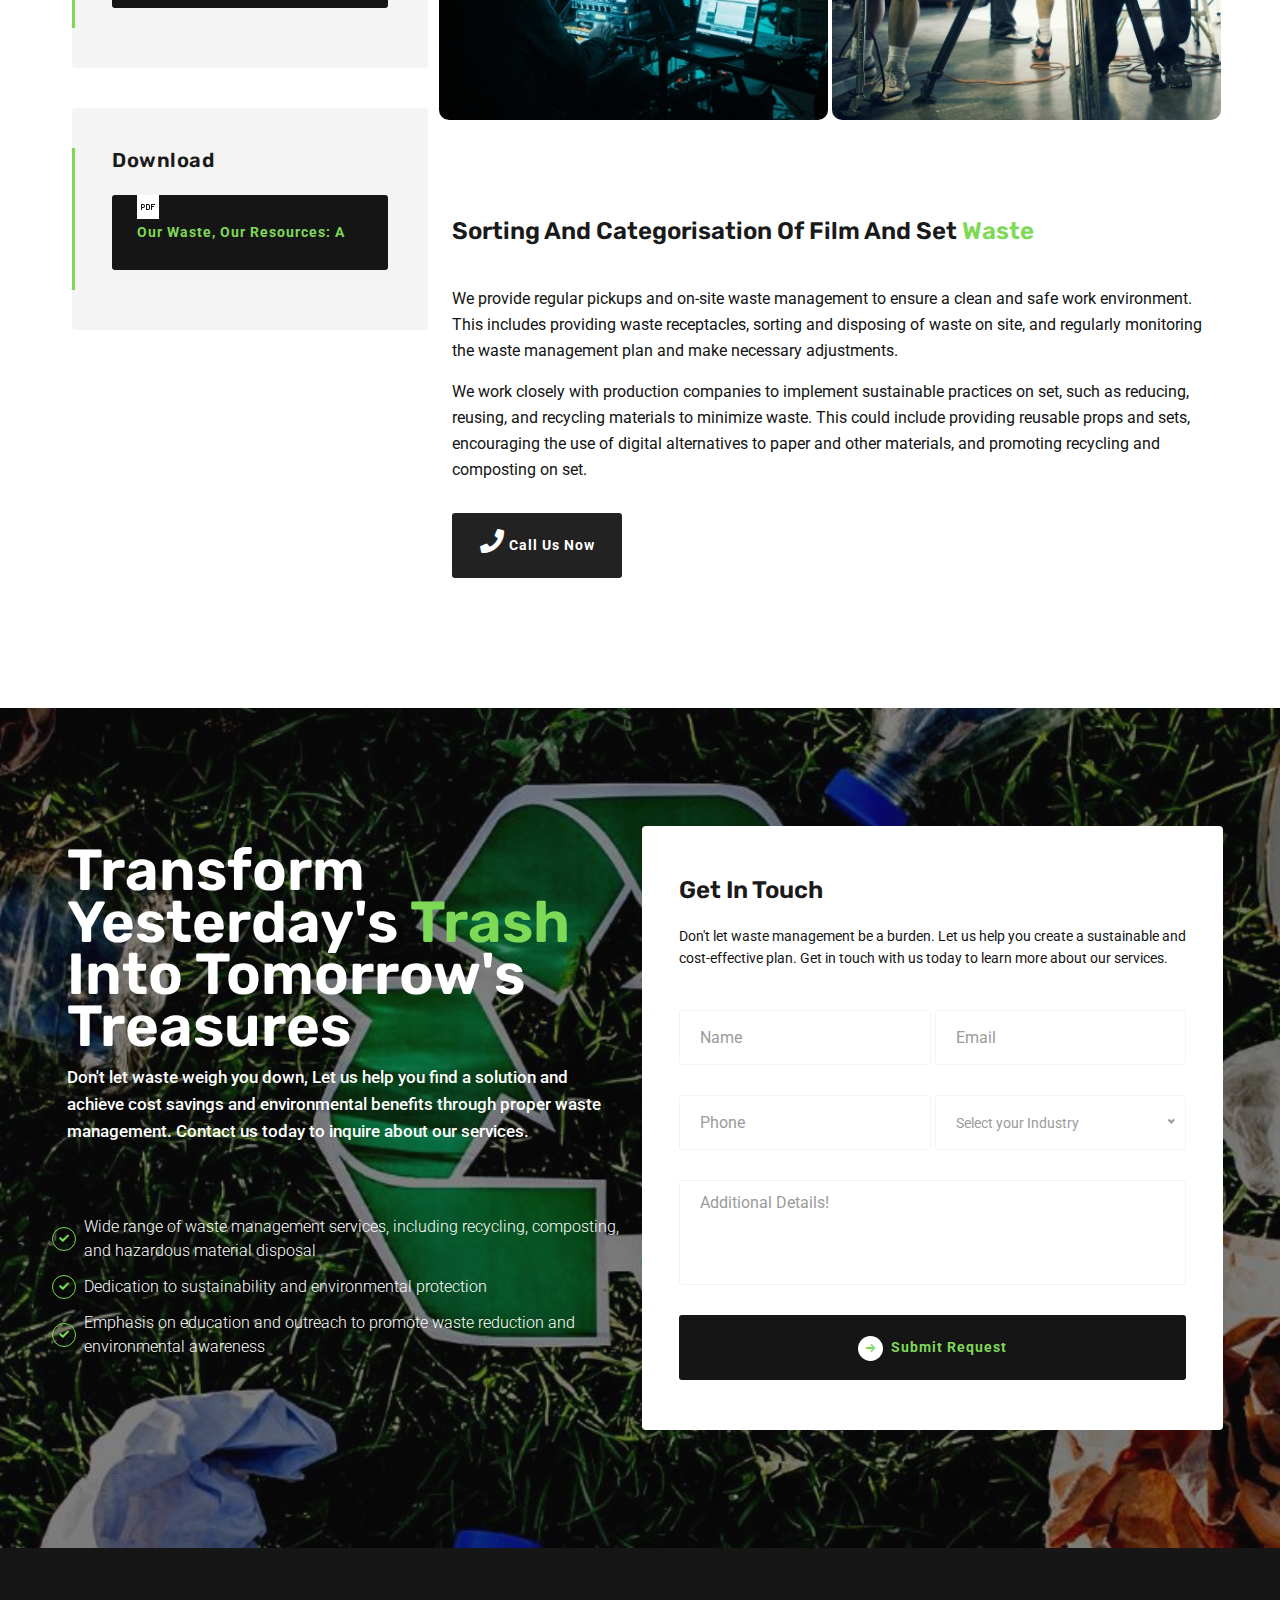
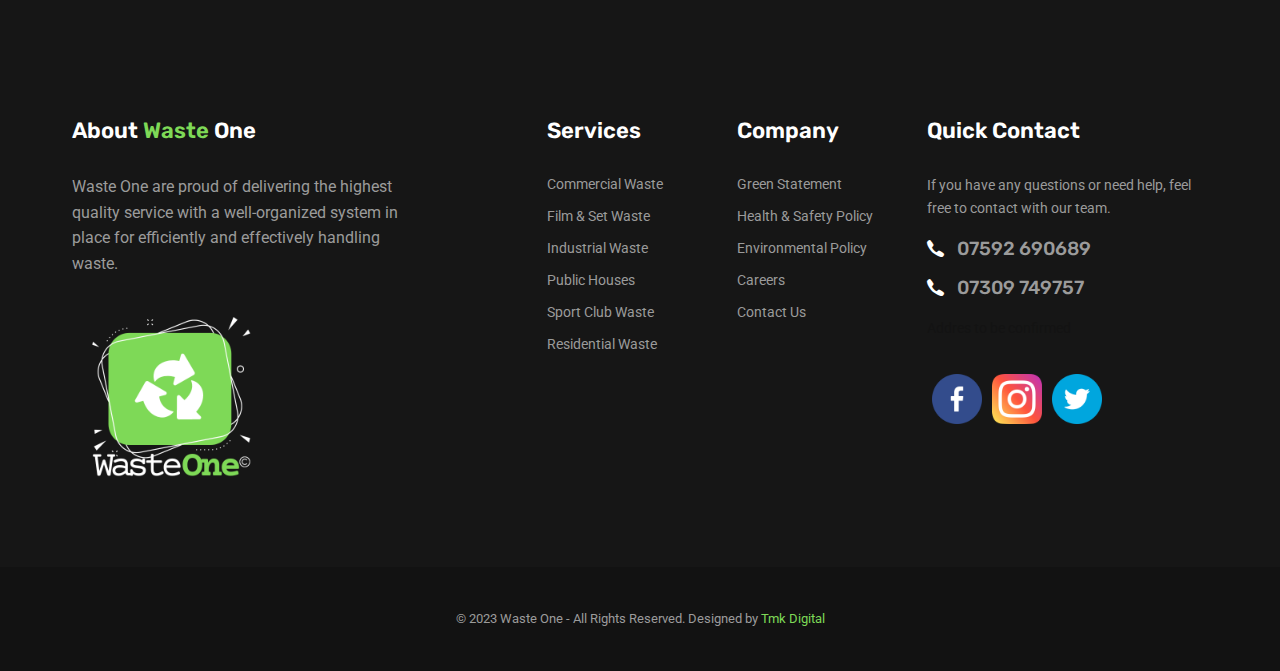
<file: film-set-waste.html>
<!DOCTYPE html>
<html lang="en">
  <head>
    <meta name="theme-color" content="#7ed957" />
    <meta charset="UTF-8" />
    <meta name="viewport" content="width=device-width, initial-scale=1.0" />
    <meta http-equiv="X-UA-Compatible" content="ie=edge" />
    <meta name="description" content="Waste One - Commerical Waste " />
    <link href="assets/images/favicon/favicon.ico" rel="icon" />
    <title>Waste One - Film & Set Waste</title>
    <link
      rel="stylesheet"
      href="https://fonts.googleapis.com/css?family=Rubik:400,500,600,700%7cRoboto:400,500,700&display=swap"
    />
    <link
      rel="stylesheet"
      href="https://use.fontawesome.com/releases/v5.1.1/css/all.css"
    />
    <link rel="stylesheet" href="assets/css/libraries.css" />
    <link rel="stylesheet" href="assets/css/style.css" />
  </head>

  <body>
    <div class="wrapper">
      <div class="preloader">
        <div class="spinner">
          <span class="cube1"></span><span class="cube2"></span>
        </div>
      </div>
      <!-- /.preloader -->
      <!-- =========================
        Header
    =========================== -->
    <header style="position: sticky;" class="header header-light header-layout1">
      <div class="header-topbar d-none d-xl-block">
        <div class="container-fluid">
          <div class="row">
            <div class="col-sm-12 col-md-7 col-lg-7">
              <div class="d-flex flex-wrap justify-content-between">
                <ul class="contact-list list-unstyled mb-0 d-flex flex-wrap">
                  <!-- <li>
                    <i style="color: black;" class="icon-phone"></i>
                    <a style="color: black;" href="tel:0759260689">07592 60689</a>
                  </li>
                  <li>
                    <i style="color: black;" class="icon-phone"></i>
                    <a style="color: black;" href="tel:07309749757">07309 749757</a>
                  </li> -->
                  <li>
                    <i style="color: black;" class="icon-envelope"></i>
                    <a style="color: black;" href="mailto:info@wasteone.co.uk">info@wasteone.co.uk</a>
                  </li>
                  <li>
                    <i style="color: black;" class="icon-clock"></i
                    ><span style="color: black;">Hours: Mon-Fri: 8am – 7pm</span>
                  </li>
              
                </ul>
              </div>
            </div>
            <!-- /.col-lg-7 -->
     


            <div
              class="col-sm-12 col-md-5 col-lg-5 d-flex flex-wrap justify-content-end"
            >
            <ul
            class="header-topbar__links d-flex flex-wrap list-unstyled mb-0"
          >
          <li><a href="./downloads/Waste One Green Statement.pdf" download>Green Statement</a></li>
          <li><a href="./downloads/Waste One Health & Safety Policy.pdf" download>Health & Safety</a></li>
          <li><a href="./downloads/Waste One Environmental Policy.pdf" download>Environmental Policy</a></li>
          </ul>
              <ul class="social-icons list-unstyled mb-0">
                <a href="https://twitter.com/wasteoneltd ">
                  <img class="social-pic-2" src="./assets/images/icons/facebook.png" alt="Instagram" srcset="">
                 </a>
                 <a href="https://www.facebook.com/wasteoneltd">
                  <img class="social-pic-2" src="./assets/images/icons/instagram.png" alt="Facebook" srcset="">
                 </a>
                 <a href="https://www.instagram.com/waste_one_ltd/">
                  <img class="social-pic-2" src="./assets/images/icons/twitter.png" alt="Twitter" srcset="">
                 </a>
              </ul>
            </div>
            <!-- /.col-lg-5 -->
          </div>
          <!-- /.row -->
        </div>
        <!-- /.container -->
      </div>
      <!-- /.header-topbar -->
      <nav class="navbar navbar-expand-lg">
        <div class="container-fluid px-0">
          <a class="navbar-brand" href="index.html">
            <img
              src="assets/images/logo/waste_one_white.png"
              class="logo-custom"
              alt="logo"
            />
    
          </a>
     
          
          <button class="navbar-toggler" type="button">
            <span class="menu-lines"><span></span></span>
          </button>
          <div class="collapse navbar-collapse" id="mainNavigation">
            <ul class="navbar-nav ml-auto">
              <li class="nav__item">
                <a href="index.html" class="nav__item-link active">Home</a>

              </li>
              <li class="nav__item with-dropdown">
                <a href="#" class="dropdown-toggle nav__item-link" data-toggle="dropdown">Services</a>
                <i class="fa fa-angle-down" data-toggle="dropdown"></i>
                <ul class="dropdown-menu">
                  <li class="nav__item"><a href="commercial-waste.html" class="nav__item-link">Commercial Waste</a></li>
                  <!-- /.nav-item -->
                  <li class="nav__item"><a href="film-set-waste.html" class="nav__item-link">Film & Set Waste</a></li>
                  <!-- /.nav-item -->
                  <li class="nav__item"><a href="industrial-waste.html" class="nav__item-link">Industrial Waste</a></li>
                  <!-- /.nav-item -->
                  <li class="nav__item"><a href="public-houses.html" class="nav__item-link">Public Houses</a></li>
                  <!-- /.nav-item -->
                  <li class="nav__item"><a href="sport-clubs.html" class="nav__item-link">Sport Clubs</a></li>
                  <!-- /.nav-item -->
                  <li class="nav__item"><a href="residential.html" class="nav__item-link">Residential</a></li>
                  <!-- /.nav-item -->
                </ul><!-- /.dropdown-menu -->
              </li><!-- /.nav-item -->
              <li class="nav__item">
                <a href="areas-we-serve.html" class="nav__item-link">Areas We Serve</a>

              </li>
              <li class="nav__item">
                <a href="frequently-asked-questions.html" class="nav__item-link">FAQ'S</a>

              </li>

              <li class="nav__item">
                <a href="news.html" class="nav__item-link">News</a>

              </li>
              
              <!-- /.nav-item -->
              <li class="nav__item">
                <a href="contact-us.html" class="nav__item-link">Contact Us</a>
              </li>
              <!-- /.nav-item -->
            </ul>
            <!-- /.navbar-nav -->
          </div>
          <!-- /.navbar-collapse -->
          <div class="header-actions d-flex align-items-center">
       
            <a
              href="tel:07309749757"
              class="btn btn__primary action-btn__request"
            >
              <span style="color: aliceblue;">Call Us</span><img class="phone_icon" src="./assets/images/favicon/phone.png" alt="Waste One" srcset="">
            
            </a>
          </div>
        </div>
        <!-- /.container -->
      </nav>
      <!-- /.navabr -->
    </header>
    <!-- /.Header -->
      <!-- ========================
       page title 
    =========================== -->
      <section class="page-title page-title-layout7 bg-overlay bg-parallax">
        <div class="bg-img">
          <img
            src="assets/images/page-titles/film.jpg"
            alt="background"
          />
        </div>
        <div class="container">
          <div class="row">
            <div class="col-sm-12 col-md-12 col-lg-8 col-xl-4">
              <h1 class="pagetitle__heading mb-0">Film & Set Waste</h1>
            </div>
            <!-- /.col-xl-4 -->
          </div>
          <!-- /.row -->
        </div>
        <!-- /.container -->
      </section>
      <!-- /.page-title -->

      <!-- ======================
      Text Content Section
    ========================= -->
      <section class="text-content-section pb-90">
        <div class="container">
          <div class="row">
            <div class="col-sm-12 col-md-12 col-lg-4">
              <aside class="sidebar mb-30">
                <div class="widget widget-help bg-overlay bg-overlay-theme">
                  <div class="bg-img">
                    <img src="assets/images/banners/6.jpg" alt="banner" />
                  </div>
                  <div class="widget-content">
                    <h5 class="widget-help__title">
                      Waste One is a ethical provider of Film & Set waste
                      management services.
                    </h5>
                    <p class="widget-help__desc">
                      We specialize in helping businesses of all sizes
                      effectively manage their waste and improve their overall
                      sustainability efforts.
                    </p>
                    <a
                      href="tel:07592690689"
                      class="btn btn__white btn__block"
                    >
                      <i class="icon-arrow-right"></i
                      ><span>Schedule An Appointment</span>
                    </a>
                  </div>
                  <!-- /.widget-download -->
                </div>
                <!-- /.widget-help -->
                <div class="widget widget-download">
                  <h5 class="widget-title">More Services</h5>
                  <div class="widget-content">
                    <a
                      href="film-set-waste.html"
                      class="btn btn__primary btn__block mb-20"
                    >
                      <span>Film & Set Waste</span>
                    </a>
                    <a
                      href="industrial-waste.html"
                      class="btn btn__primary btn__block mb-20"
                    >
                      <span>Industrial Waste</span>
                    </a>
                    <a
                      href="public-houses.html"
                      class="btn btn__primary btn__block mb-20"
                    >
                      <span>Public Houses</span>
                    </a>
                    <a
                      href="sport-clubs.html"
                      class="btn btn__primary btn__block mb-20"
                    >
                      <span>Sport Clubs</span>
                    </a>
                    <a
                      href="residential.html"
                      class="btn btn__primary btn__block mb-20"
                    >
                      <span>Residential</span>
                    </a>
                  </div>
                  <!-- /.widget-content -->
                </div>
                <!-- /.widget-download -->
                <div class="widget widget-download">
                  <h5 class="widget-title">Download</h5>
                  <div class="widget-content">
                    <a
                      href="https://assets.publishing.service.gov.uk/government/uploads/system/uploads/attachment_data/file/765914/resources-waste-strategy-dec-2018.pdf"
                      class="btn btn__primary btn__block mb-20"
                    >
                      <span
                        >Our waste, our resources: a strategy for England</span
                      >
                      <img src="assets/images/icons/pdf.png" alt="pdf" />
                    </a>
                  </div>
                  <!-- /.widget-content -->
                </div>
                <!-- /.widget-download -->
              </aside>
              <!-- /.sidebar -->
            </div>
            <!-- /.col-lg-4 -->
            <div class="col-sm-12 col-md-12 col-lg-8">
              <div class="text-block mb-30">
                <h5 style="font-size: 36px;" class="text-block__title">Waste One specialises in the disposal of film and set <span style="color: #7ed957;">waste</span> </h5>
                <p class="text-block__desc">
                  Our process for dealing with film and set waste involves materials such as props, sets, costumes, and other production-related debris. This type of waste is generated during the filming of movies, television shows, and commercials.</p>
                  <p class="text-block__desc">
                  This includes proper sorting and categorisation of the materials, followed by recycling, repurposing, or safe disposal. This may include recycling paper, cardboard, metals, plastics, and other materials, as well as properly disposing of any hazardous waste such as chemicals or batteries.
                </p>
              </div>
              <!-- /.text-block -->

            

              <div class="portfolio-grid-layout3">
                <div class="row">
                  <!-- portfolio item #1 -->
                  <div class="col-sm-6 col-md-6 col-lg-6">
                    <div class="portfolio-item">
                      <div class="portfolio-item__img">
                        <img
                          src="assets/images/features/1.jpg"
                          alt="portfolio img"
                        />
                      </div>
                      <!-- /.portfolio-img -->
                      <div class="portfolio-item__content">
                    
                        <!-- /.portfolio-cat -->
                      </div>
                      <!-- /.portfolio-content -->
                    </div>
                    <!-- /.portfolio-item -->
                  </div>
                  <!-- /.col-lg-4 -->
                  <!-- portfolio item #2 -->
                  <div class="col-sm-6 col-md-6 col-lg-6">
                    <div class="portfolio-item">
                      <div class="portfolio-item__img">
                        <img
                          src="assets/images/features/2.jpg"
                          alt="portfolio img"
                        />
                      </div>
                      <!-- /.portfolio-img -->
                      <div class="portfolio-item__content">
                   
                        <!-- /.portfolio-cat -->
                      </div>
                      <!-- /.portfolio-content -->
                    </div>
                    <!-- /.portfolio-item -->
                  </div>
                  <!-- /.col-lg-4 -->
                  <!-- portfolio item #3 -->
                  <div class="col-sm-6 col-md-6 col-lg-6">
                    <div class="portfolio-item">
                      <div class="portfolio-item__img">
                        <img
                          src="assets/images/features/3.jpg"
                          alt="portfolio img"
                        />
                      </div>
                      <!-- /.portfolio-img -->
                      <div class="portfolio-item__content">
                  
                        <!-- /.portfolio-cat -->
                      </div>
                      <!-- /.portfolio-content -->
                    </div>
                    <!-- /.portfolio-item -->
                  </div>
                  <!-- /.col-lg-4 -->
                  <!-- portfolio item #4 -->
                  <div class="col-sm-6 col-md-6 col-lg-6">
                    <div class="portfolio-item">
                      <div class="portfolio-item__img">
                        <img
                          src="assets/images/features/4.jpg"
                          alt="portfolio img"
                        />
                      </div>
                      <!-- /.portfolio-img -->
                      <div class="portfolio-item__content">
                
                        <!-- /.portfolio-cat -->
                      </div>
                      <!-- /.portfolio-content -->
                    </div>
                    <!-- /.portfolio-item -->
                  </div>
                  <!-- /.col-lg-4 -->
                </div>
                <!-- /.row -->
              </div>
              <!-- /.portfolio-grid-layout2 -->
              <br><br>

              <div style="margin-top: 40px;" class="text-block mb-40">
                <h5 style="margin-top:50px;" class="mb-40">
                  Sorting and Categorisation of Film and Set <span style="color: #7ed957;">Waste</span>
                </h5>

                <p class="text-block__desc">
                  We provide regular pickups and on-site waste management to ensure a clean and safe work environment. This includes providing waste receptacles, sorting and disposing of waste on site, and regularly monitoring the waste management plan and make necessary adjustments.
                </p>
                
                  <p  style="margin-bottom: 30px;" class="text-block__desc">
                  We work closely with production companies to implement sustainable practices on set, such as reducing, reusing, and recycling materials to minimize waste. This could include providing reusable props and sets, encouraging the use of digital alternatives to paper and other materials, and promoting recycling and composting on set.
                </p>

                <a
                href="tel:07592690689 "
                class="btn btn__secondary"
              >
              <i class="fa fa-phone" style="font-size:24px"></i>
                <span>Call Us Now</span>
              </a>
              
            
              </div>
              <!-- /.text-block -->

              <!-- <div class="video-banner">
              <img src="assets/images/banners/5.jpg" alt="banner">
              <a class="video-btn video-btn-white popup-video" href="https://www.youtube.com/watch?v=nrJtHemSPW4">
                <div class="video-btn__player">
                  <i class="fa fa-play"></i>
                </div>
              </a>
            </div> -->
            </div>
            <!-- /.col-lg-8 -->
          </div>
          <!-- /.row -->
        </div>
        <!-- /.container -->
      </section>
      <!-- /.Text Content Section -->

      <!-- =========================
       Banner layout 7
      =========================== -->
      <section class="banner-layout7 bg-overlay">
        <div class="bg-img">
          <img src="assets/images/banners/4.jpg" alt="banner" />
        </div>
        <div class="container-fluid">
          <div class="row align-items-center">
            <div class="col-sm-12 col-md-12 col-lg-6 my-2">
              <div class="heading-layout2 heading-light mb-60">
                <h3
                  style="line-height: 0.9; font-size: 58px;"
                  class="heading__title"
                >
                  Transform yesterday's
                  <span style="color: #7ed957;">trash</span> into tomorrow's
                  treasures
                </h3>
                <p class="heading__desc">
                  Don't let waste weigh you down, Let us help you find a
                  solution and achieve cost savings and environmental benefits
                  through proper waste management. Contact us today to inquire
                  about our services.
                </p>
              </div>
              <!-- /.heading -->
              <div class="row fancybox-light">
                <ul
                  style="padding: 10px;"
                  class="list-items list-unstyled mb-40"
                >
                  <li style="color: white; font-weight: 300; font-size: 16px;">
                    Wide range of waste management services, including
                    recycling, composting, and hazardous material disposal
                  </li>
                  <li style="color: white; font-weight: 300; font-size: 16px;">
                    Dedication to sustainability and environmental protection
                  </li>
                  <li style="color: white; font-weight: 300; font-size: 16px;">
                    Emphasis on education and outreach to promote waste
                    reduction and environmental awareness
                  </li>
                </ul>
              </div>
            </div>
            <!-- /.col-lg-6 -->
            <div class="col-sm-12 col-md-12 col-lg-6 my-2">
              <form
                method="post"
                action="assets/php/contact.php"
                id="contactForm"
                class="contact-panel__form"
                novalidate="novalidate"
              >
                <div class="row">
                  <div class="col-sm-12">
                    <h4 class="contact-panel__title">Get In Touch</h4>
                    <p class="contact-panel__desc mb-40">
                      Don't let waste management be a burden. Let us help you
                      create a sustainable and cost-effective plan. Get in touch
                      with us today to learn more about our services.
                    </p>
                  </div>
                  <div class="col-sm-6 col-md-6 col-lg-6">
                    <div class="form-group">
                      <input
                        type="text"
                        class="form-control"
                        placeholder="Name"
                        id="contact-name"
                        name="contact-name"
                        required=""
                        aria-required="true"
                      />
                    </div>
                  </div>
                  <!-- /.col-lg-6 -->
                  <div class="col-sm-6 col-md-6 col-lg-6">
                    <div class="form-group">
                      <input
                        type="email"
                        class="form-control"
                        placeholder="Email"
                        id="contact-email"
                        name="contact-email"
                        required=""
                        aria-required="true"
                      />
                    </div>
                  </div>
                  <!-- /.col-lg-6 -->
                  <div class="col-sm-6 col-md-6 col-lg-6">
                    <div class="form-group">
                      <input
                        type="text"
                        class="form-control"
                        placeholder="Phone"
                        id="contact-Phone"
                        name="contact-phone"
                        required=""
                        aria-required="true"
                      />
                    </div>
                  </div>
                  <!-- /.col-lg-6 -->
                  <div class="col-sm-6 col-md-6 col-lg-6">
                    <div class="form-group">
                      <select class="form-control" style="display: none;">
                        <option>Select your Industry</option>
                        <option>Commercial</option>
                        <option>Film & Set</option>
                        <option>Industrial</option>
                        <option>Public Houses</option>
                        <option>Sport Clubs</option>
                        <option>Other (Please Specifiy)</option>
                      </select>
                    </div>
                  </div>
                  <!-- /.col-lg-6 -->
                  <div class="col-sm-12 col-md-12 col-lg-12">
                    <div class="form-group">
                      <textarea
                        class="form-control"
                        placeholder="Additional Details!"
                        id="contact-message"
                        name="contact-message"
                        required=""
                        aria-required="true"
                      ></textarea>
                    </div>
                  </div>
                  <!-- /.col-lg-12 -->
                  <div class="col-sm-12 col-md-12 col-lg-12">
                    <button type="submit" class="btn btn__primary btn__block">
                      <i class="icon-arrow-right"></i
                      ><span>Submit Request</span>
                    </button>
                    <div class="contact-result"></div>
                  </div>
                  <!-- /.col-lg-12 -->
                </div>
                <!-- /.row -->
              </form>
            </div>
            <!-- /.col-lg-6 -->
          </div>
          <!-- /.row -->
        </div>
        <!-- /.container -->
      </section>
      <!-- /.Banner layout 7 -->

    

      <!-- ========================
      Footer
    ========================== -->
    <footer style="padding-top: 50px;" class="footer">
      <div class="footer-primary">
        <div class="container">
          <div class="row">
            <div
              class="col-sm-12 col-md-6 col-lg-3 col-xl-5 footer-widget footer-widget-about"
            >
              <h6 class="footer-widget-title">About <span style="color: #7ed957;">Waste</span> One</h6>
              <div class="footer-widget-content">
                <p style="color: #9b9b9b;" class="mb-20">
                  Waste One are proud of delivering the highest quality service with a well-organized system in place for efficiently and effectively handling waste. 
                </p>
            <img style="height: 200px; width: 200px; object-fit: cover;" src="./assets/images/logo/footer_logo.png" alt="" srcset="">
              </div>
            </div>
            <!-- /.col-xl-4 -->
            <div
              class="col-6 col-sm-6 col-md-6 col-lg-2 col-xl-2 footer-widget footer-widget-nav"
            >
              <h6 class="footer-widget-title">Services</h6>
              <div class="footer-widget-content">
                <nav>
                  <ul class="list-unstyled">
                    <li><a href="commercial-waste.html">Commercial Waste</a></li>
                    <li><a href="film-set-waste.html">Film & Set Waste</a></li>
                    <li><a href="industrial-waste.html">Industrial Waste</a></li>
                    <li><a href="public-houses.html">Public Houses</a></li>
                    <li><a href="sport-clubs.html">Sport Club Waste</a></li>
                    <li><a href="residential.html">Residential Waste</a></li>
                  </ul>
                </nav>
              </div>
              <!-- /.footer-widget-content -->
            </div>
            <!-- /.col-xl-2 -->
            <div
              class="col-6 col-sm-6 col-md-6 col-lg-2 col-xl-2 footer-widget footer-widget-nav"
            >
              <h6 class="footer-widget-title">Company</h6>
              <div class="footer-widget-content">
                <nav>
                  <ul class="list-unstyled">
                    <li><a href="./downloads/Waste One Green Statement.pdf">Green Statement</a></li>
                    <li><a href="./downloads/Waste One Health & Safety Policy.pdf">Health & Safety Policy</a></li>
                    <li><a href="./downloads/Waste One Environmental Policy.pdf">Environmental Policy</a></li>
                    <li><a href="mailto:info@wasteone.co.uk">Careers</a></li>
                    <li><a href="contact-us.html">Contact Us</a></li>
                  </ul>
                </nav>
              </div>
              <!-- /.footer-widget-content -->
            </div>
            <!-- /.col-xl-2 -->
            <div
              class="col-sm-12 col-md-6 col-lg-4 col-xl-3 footer-widget footer-widget-contact"
            >
              <h6 class="footer-widget-title">Quick Contact</h6>
              <div class="footer-widget-content">
                <p style="color: #9b9b9b;" class="mb-20">
                  If you have any questions or need help, feel free to contact
                  with our team.
                </p>
                <a
                  class="contact-number contact-number-white d-flex align-items-center mb-20"
                  href="tel:07592690689"
                >
                  <i class="icon-phone"></i
                  ><span style="color: #9b9b9b;">07592 690689</span> </a
                ><!-- /.contact__numbr -->
                <a
                class="contact-number contact-number-white d-flex align-items-center mb-20"
                href="tel:07309749757"
              >
                <i class="icon-phone"></i
                ><span style="color: #9b9b9b;">07309 749757</span> </a
              ><!-- /.contact__numbr -->
                <p class="mb-30">
                  Addres to be confirmed
                </p>
                <ul class="social-icons list-unstyled">
                  <a href="https://www.facebook.com/wasteoneltd">
                    <img class="social-pic" src="./assets/images/icons/facebook.png" alt="Facebook - Waste One" srcset="">
                   </a>
                   <a href="https://www.instagram.com/waste_one_ltd/">
                    <img class="social-pic" src="./assets/images/icons/instagram.png" alt=" Instagram- Waste One" srcset="">
                   </a>
                   <a href="https://twitter.com/wasteoneltd">
                    <img class="social-pic" src="./assets/images/icons/twitter.png" alt="Twitter  - Waste One" srcset="">
                   </a>
                   </a>
                </ul>
                <!-- /.social-icons -->
              </div>
              <!-- /.footer-widget-content -->
            </div>
            <!-- /.col-xl-4 -->
          </div>
          <!-- /.row -->
        </div>
        <!-- /.container -->
      </div>
      <!-- /.footer-primary -->
      <div class="footer-copyrights">
        <div class="container">
          <div class="row">
            <div class="col-sm-12 col-md-12 col-lg-12 text-center">
              <p style="color: #9b9b9b;" class="mb-0">
                &copy; 2023 Waste One - All Rights Reserved. Designed by
                <a href="https://linktr.ee/Tmkdigital">Tmk Digital </a>
              </p>
            </div>
            <!-- /.col-lg-12 -->
          </div>
          <!-- /.row -->
        </div>
        <!-- /.container -->
      </div>
      <!-- /.footer-copyrights-->
    </footer>
    <!-- /.Footer -->
      <button id="scrollTopBtn">
        <i class="fas fa-long-arrow-alt-up"></i>
      </button>

      <div class="search-popup">
        <i class="search-popup__close">&times;</i>
        <form class="search-popup__form">
          <input
            type="text"
            class="search-popup__form__input"
            placeholder="Type Words Then Enter"
          />
          <button class="search-popup__btn">
            <i class="fas fa-search"></i>
          </button>
        </form>
      </div>
      <!-- /. search-popup -->
    </div>
    <!-- /.wrapper -->

    <script src="assets/js/jquery-3.5.1.min.js"></script>
    <script src="assets/js/plugins.js"></script>
    <script src="assets/js/main.js"></script>
  </body>
</html>
</file>
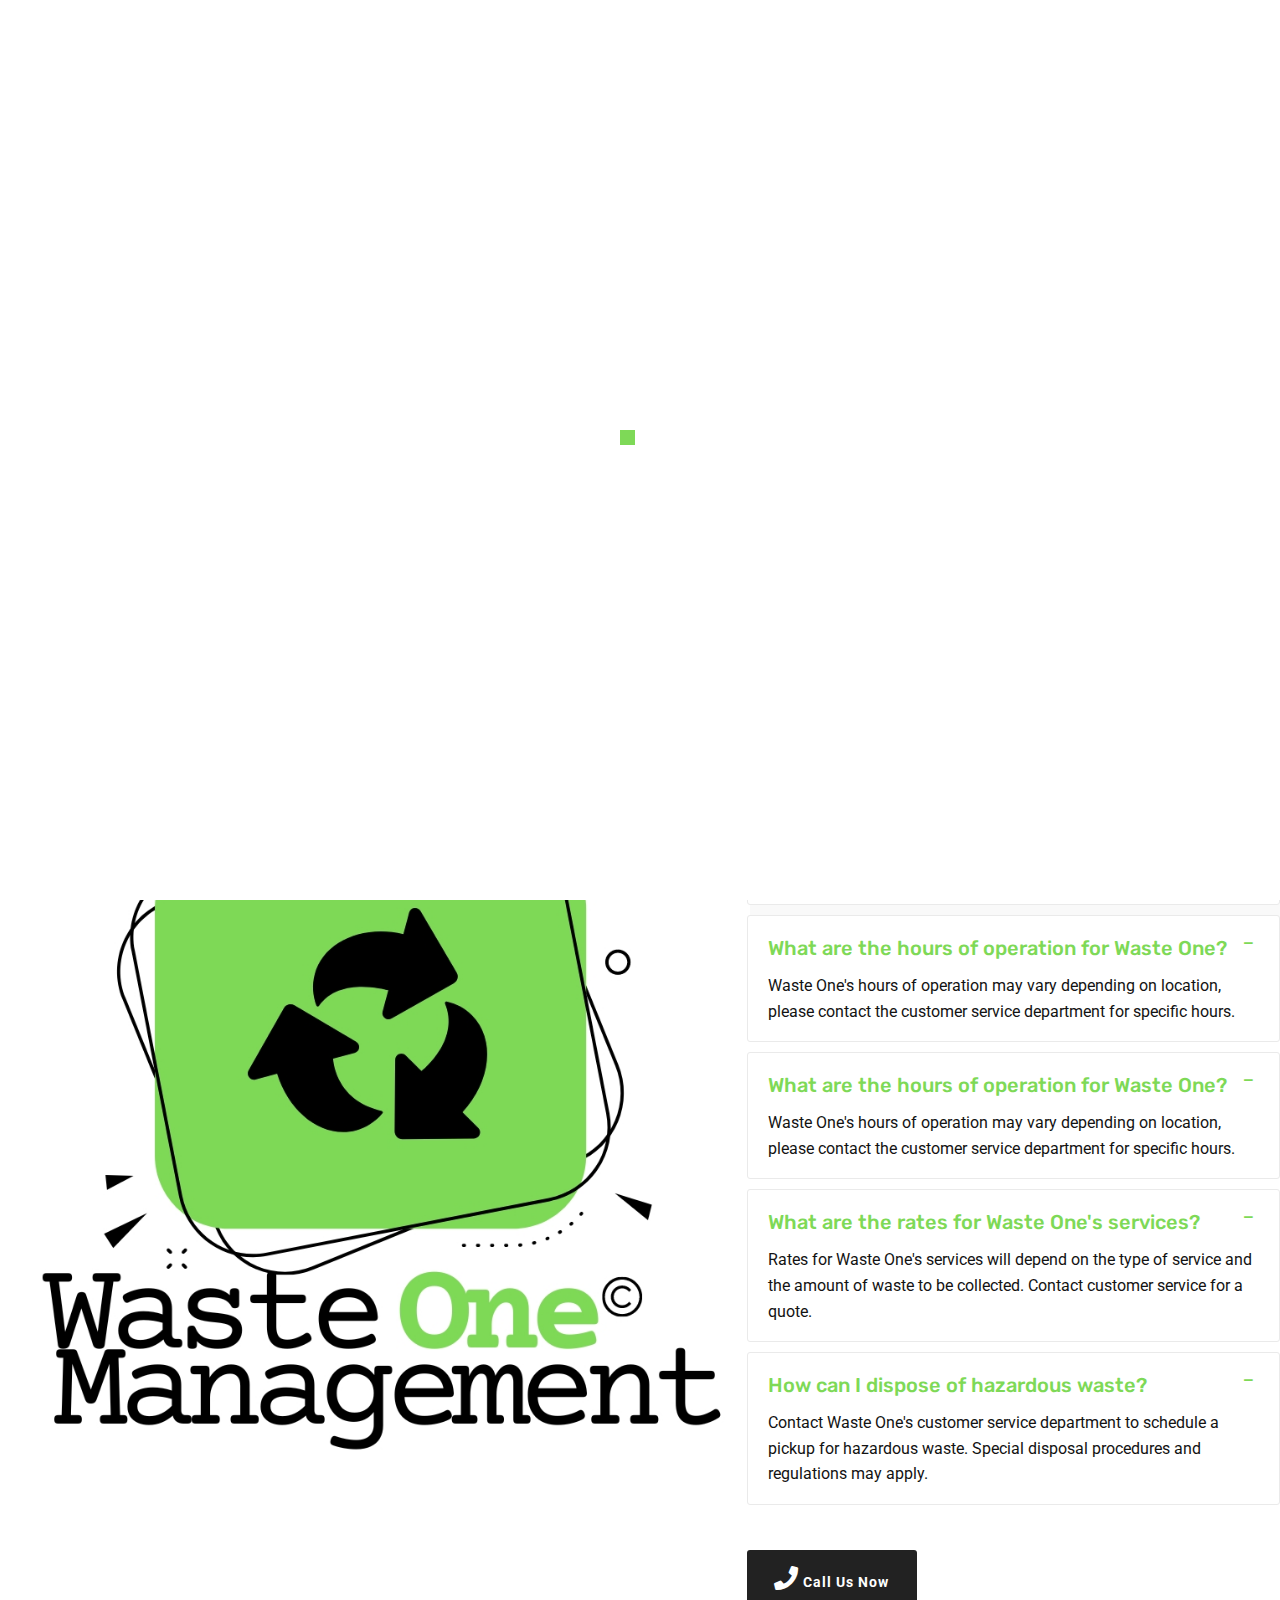
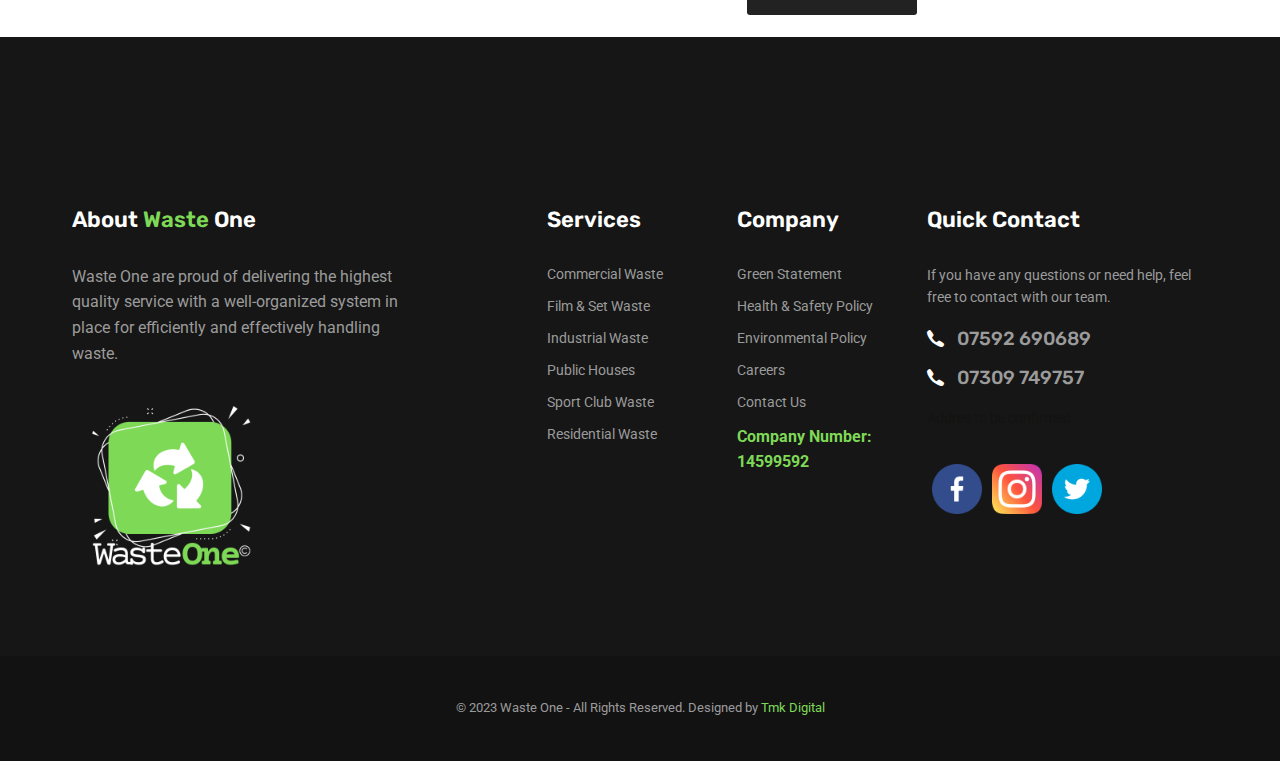
<file: frequently-asked-questions.html>
<!DOCTYPE html>
<html lang="en">

<head>
  <meta name="theme-color" content="#7ed957" />
  <meta charset="UTF-8" />
  <meta name="viewport" content="width=device-width, initial-scale=1.0" />
  <meta http-equiv="X-UA-Compatible" content="ie=edge" />
  <meta name="description" content="Waste One - FAQs">
  <link href="assets/images/favicon/favicon.ico" rel="icon" />
  <title>Waste One - FAQs</title>
  <link rel="stylesheet"
    href="https://fonts.googleapis.com/css?family=Rubik:400,500,600,700%7cRoboto:400,500,700&display=swap">
  <link rel="stylesheet" href="https://use.fontawesome.com/releases/v5.1.1/css/all.css">
  <link rel="stylesheet" href="assets/css/libraries.css">
  <link rel="stylesheet" href="assets/css/style.css">
</head>

<body>
  <div class="wrapper">
    <div class="preloader">
      <div class="spinner"><span class="cube1"></span><span class="cube2"></span></div>
    </div><!-- /.preloader -->

       <!-- =========================
        Header
    =========================== -->
    <header style="position: sticky;" class="header header-light header-layout1">
      <div class="header-topbar d-none d-xl-block">
        <div class="container-fluid">
          <div class="row">
            <div class="col-sm-12 col-md-7 col-lg-7">
              <div class="d-flex flex-wrap justify-content-between">
                <ul class="contact-list list-unstyled mb-0 d-flex flex-wrap">
                  <!-- <li>
                    <i style="color: black;" class="icon-phone"></i>
                    <a style="color: black;" href="tel:0759260689">07592 60689</a>
                  </li>
                  <li>
                    <i style="color: black;" class="icon-phone"></i>
                    <a style="color: black;" href="tel:07309749757">07309 749757</a>
                  </li> -->
                  <li>
                    <i style="color: black;" class="icon-envelope"></i>
                    <a style="color: black;" href="mailto:info@wasteone.co.uk">info@wasteone.co.uk</a>
                  </li>
                  <li>
                    <i style="color: black;" class="icon-clock"></i
                    ><span style="color: black;">Hours: Mon-Fri: 8am – 7pm</span>
                  </li>
              
                </ul>
              </div>
            </div>
            <!-- /.col-lg-7 -->
     


            <div
              class="col-sm-12 col-md-5 col-lg-5 d-flex flex-wrap justify-content-end"
            >
              <ul
                class="header-topbar__links d-flex flex-wrap list-unstyled mb-0"
              >
              <li><a href="./downloads/Waste One Green Statement.pdf" download>Green Statement</a></li>
              <li><a href="./downloads/Waste One Health & Safety Policy.pdf" download>Health & Safety</a></li>
              <li><a href="./downloads/Waste One Environmental Policy.pdf" download>Environmental Policy</a></li>
              </ul>
              <ul class="social-icons list-unstyled mb-0">
                <a href="https://twitter.com/wasteoneltd ">
                  <img class="social-pic-2" src="./assets/images/icons/facebook.png" alt="Instagram" srcset="">
                 </a>
                 <a href="https://www.facebook.com/wasteoneltd">
                  <img class="social-pic-2" src="./assets/images/icons/instagram.png" alt="Facebook" srcset="">
                 </a>
                 <a href="https://www.instagram.com/waste_one_ltd/">
                  <img class="social-pic-2" src="./assets/images/icons/twitter.png" alt="Twitter" srcset="">
                 </a>
              </ul>
            </div>
            <!-- /.col-lg-5 -->
          </div>
          <!-- /.row -->
        </div>
        <!-- /.container -->
      </div>
      <!-- /.header-topbar -->
      <nav class="navbar navbar-expand-lg">
        <div class="container-fluid px-0">
          <a class="navbar-brand" href="index.html">
            <img
              src="assets/images/logo/waste_one_white.png"
              class="logo-custom"
              alt="logo"
            />
    
          </a>
     
          
          <button class="navbar-toggler" type="button">
            <span class="menu-lines"><span></span></span>
          </button>
          <div class="collapse navbar-collapse" id="mainNavigation">
            <ul class="navbar-nav ml-auto">
              <li class="nav__item">
                <a href="index.html" class="nav__item-link active">Home</a>

              </li>
              <li class="nav__item with-dropdown">
                <a href="#" class="dropdown-toggle nav__item-link" data-toggle="dropdown">Services</a>
                <i class="fa fa-angle-down" data-toggle="dropdown"></i>
                <ul class="dropdown-menu">
                  <li class="nav__item"><a href="commercial-waste.html" class="nav__item-link">Commercial Waste</a></li>
                  <!-- /.nav-item -->
                  <li class="nav__item"><a href="film-set-waste.html" class="nav__item-link">Film & Set Waste</a></li>
                  <!-- /.nav-item -->
                  <li class="nav__item"><a href="industrial-waste.html" class="nav__item-link">Industrial Waste</a></li>
                  <!-- /.nav-item -->
                  <li class="nav__item"><a href="public-houses.html" class="nav__item-link">Public Houses</a></li>
                  <!-- /.nav-item -->
                  <li class="nav__item"><a href="sport-clubs.html" class="nav__item-link">Sport Clubs</a></li>
                  <!-- /.nav-item -->
                  <li class="nav__item"><a href="residential.html" class="nav__item-link">Residential</a></li>
                  <!-- /.nav-item -->
                </ul><!-- /.dropdown-menu -->
              </li><!-- /.nav-item -->
              <li class="nav__item">
                <a href="areas-we-serve.html" class="nav__item-link">Areas We Serve</a>

              </li>
              <li class="nav__item">
                <a href="frequently-asked-questions.html" class="nav__item-link">FAQ'S</a>

              </li>

              <li class="nav__item">
                <a href="news.html" class="nav__item-link">News</a>

              </li>
              
              <!-- /.nav-item -->
              <li class="nav__item">
                <a href="contact-us.html" class="nav__item-link">Contact Us</a>
              </li>
              <!-- /.nav-item -->
            </ul>
            <!-- /.navbar-nav -->
          </div>
          <!-- /.navbar-collapse -->
          <div class="header-actions d-flex align-items-center">
       
            <a
              href="tel:07309749757"
              class="btn btn__primary action-btn__request"
            >
              <span style="color: aliceblue;">Call Us</span><img class="phone_icon" src="./assets/images/favicon/phone.png" alt="Waste One" srcset="">
            
            </a>
          </div>
        </div>
        <!-- /.container -->
      </nav>
      <!-- /.navabr -->
    </header>
    <!-- /.Header -->

        <!-- ========================
       page title 
    =========================== -->
    <section class="page-title page-title-layout7 bg-overlay bg-parallax">
      <div class="bg-img">
        <img src="assets/images/page-titles/faq.jpg" alt="background" />
      </div>
      <div class="container">
        <div class="row">
          <div class="col-sm-12 col-md-12 col-lg-8 col-xl-4">
            <h1 class="pagetitle__heading mb-0">Frequently Asked Questions</h1>
          </div>
          <!-- /.col-xl-4 -->
        </div>
        <!-- /.row -->
      </div>
      <!-- /.container -->
    </section>
    <!-- /.page-title -->


    <!-- =========================
       Banner layout 1
      =========================== -->
    <section class="banner-layout1 py-0 has-top-gray">
      <div class="container-fluid col-padding-0">
        <div class="row align-items-center">
          <div class="col-sm-12 col-md-12 col-lg-7">
            <img class="faq" style="" src="assets/images/banners/waste.jpg" alt="banner" >
          </div><!-- /.col-lg-6 -->
          <style>
            @media only screen and (max-width: 600px) {
              .faq {
                height: 300px; width: 300px; object-fit: cover; background-color: #9b9b9b;
              }
            }
            @media only screen and (min-width: 600px) {
              .faq {
                height: 750px; width: 750px; object-fit: cover;  background-color: #9b9b9b;
              }
            }

          </style>
          <div class="col-sm-12 col-md-12 col-lg-5">
            <!-- <div class="banner-panel">
              <a class="video-btn video-btn-md popup-video" href="https://www.youtube.com/watch?v=nrJtHemSPW4">
                <div class="video-btn__player">
                  <i class="fa fa-play"></i>
                </div>
                <span class="video-btn__title">Watch Our Intro!</span>
              </a> -->
              <div class="heading-layout2 mt-20 mb-20">
                <h3 style="color: #7ed957;" class="heading__title">Do you have any questions about any of our services?</h3>
              </div><!-- /.heading -->
              <div id="accordion">
                <div class="accordion-item">
                  <div class="accordion__item-header" data-toggle="collapse" data-target="#collapse1">
                    <a class="accordion__item-title" href="#">What services does Waste One offer?</a>
                  </div><!-- /.accordion-item-header -->
                  <div id="collapse1" class="collapse" data-parent="#accordion">
                    <div class="accordion__item-body">
                      <p>Waste One offers a variety of waste management services including garbage collection, recycling, and hazardous waste disposal.</p>
                    </div><!-- /.accordion-item-body -->
                  </div>
                </div><!-- /.accordion-item -->
                <div class="accordion-item">
                  <div class="accordion__item-header" data-toggle="collapse" data-target="#collapse2">
                    <a class="accordion__item-title" href="#">How can I schedule a pickup for my waste?</a>
                  </div><!-- /.accordion-item-header -->
                  <div id="collapse2" class="collapse" data-parent="#accordion">
                    <div class="accordion__item-body">
                      <p>You can schedule a pickup by contacting Waste One's customer service department by phone or email.</p>
                    </div><!-- /.accordion-item-body -->
                  </div>
                </div><!-- /.accordion-item -->
                <div class="accordion-item opened">
                  <div class="accordion__item-header" data-toggle="collapse" data-target="#collapse3">
                    <a class="accordion__item-title" href="#">What are the hours of operation for Waste One?</a>
                  </div><!-- /.accordion-item-header -->
                  <div id="collapse3" class="collapse show" data-parent="#accordion">
                    <div class="accordion__item-body">
                      <p>Waste One's hours of operation may vary depending on location, please contact the customer service department for specific hours.</p>
                    </div><!-- /.accordion-item-body -->
                  </div>
                </div><!-- /.accordion-item -->
                <div class="accordion-item opened">
                    <div class="accordion__item-header" data-toggle="collapse" data-target="#collapse4">
                      <a class="accordion__item-title" href="#">What are the hours of operation for Waste One?</a>
                    </div><!-- /.accordion-item-header -->
                    <div id="collapse4" class="collapse show" data-parent="#accordion">
                      <div class="accordion__item-body">
                        <p>Waste One's hours of operation may vary depending on location, please contact the customer service department for specific hours.</p>
                      </div><!-- /.accordion-item-body -->
                    </div>
                  </div><!-- /.accordion-item -->
                  <div class="accordion-item opened">
                    <div class="accordion__item-header" data-toggle="collapse" data-target="#collapse5">
                      <a class="accordion__item-title" href="#">What are the rates for Waste One's services?</a>
                    </div><!-- /.accordion-item-header -->
                    <div id="collapse5" class="collapse show" data-parent="#accordion">
                      <div class="accordion__item-body">
                        <p>Rates for Waste One's services will depend on the type of service and the amount of waste to be collected. Contact customer service for a quote.</p>
                      </div><!-- /.accordion-item-body -->
                    </div>
                  </div><!-- /.accordion-item -->
                  <div class="accordion-item opened">
                    <div class="accordion__item-header" data-toggle="collapse" data-target="#collapse6">
                      <a class="accordion__item-title" href="#">How can I dispose of hazardous waste?</a>
                    </div><!-- /.accordion-item-header -->
                    <div id="collapse6" class="collapse show" data-parent="#accordion">
                      <div class="accordion__item-body">
                        <p>Contact Waste One's customer service department to schedule a pickup for hazardous waste. Special disposal procedures and regulations may apply.</p>
                      </div><!-- /.accordion-item-body -->
                    </div>
                  </div><!-- /.accordion-item -->
                  <br><br>
                  <a
                  href="tel:07592690689 "
                  class="btn btn__secondary"
                >
                <i class="fa fa-phone" style="font-size:24px"></i>
                  <span>Call Us Now</span>
                </a>
                <br>
                <br>
              </div><!-- /.accordion -->
            </div><!-- /.banner-panel -->
          </div><!-- /.col-lg-6 -->
        </div><!-- /.row -->
      </div><!-- /.container -->
    </section><!-- /.Banner layout 1 -->


  

      <!-- ========================
      Footer
    ========================== -->
    <footer style="padding-top: 50px;" class="footer">
      <div class="footer-primary">
        <div class="container">
          <div class="row">
            <div
              class="col-sm-12 col-md-6 col-lg-3 col-xl-5 footer-widget footer-widget-about"
            >
              <h6 class="footer-widget-title">About <span style="color: #7ed957;">Waste</span> One</h6>
              <div class="footer-widget-content">
                <p style="color: #9b9b9b;" class="mb-20">
                  Waste One are proud of delivering the highest quality service with a well-organized system in place for efficiently and effectively handling waste. 
                </p>
            <img style="height: 200px; width: 200px; object-fit: cover;" src="./assets/images/logo/footer_logo.png" alt="" srcset="">
              </div>
            </div>
            <!-- /.col-xl-4 -->
            <div
              class="col-6 col-sm-6 col-md-6 col-lg-2 col-xl-2 footer-widget footer-widget-nav"
            >
              <h6 class="footer-widget-title">Services</h6>
              <div class="footer-widget-content">
                <nav>
                  <ul class="list-unstyled">
                    <li><a href="commercial-waste.html">Commercial Waste</a></li>
                    <li><a href="film-set-waste.html">Film & Set Waste</a></li>
                    <li><a href="industrial-waste.html">Industrial Waste</a></li>
                    <li><a href="public-houses.html">Public Houses</a></li>
                    <li><a href="sport-clubs.html">Sport Club Waste</a></li>
                    <li><a href="residential.html">Residential Waste</a></li>
                  </ul>
                </nav>
              </div>
              <!-- /.footer-widget-content -->
            </div>
            <!-- /.col-xl-2 -->
            <div
              class="col-6 col-sm-6 col-md-6 col-lg-2 col-xl-2 footer-widget footer-widget-nav"
            >
              <h6 class="footer-widget-title">Company</h6>
              <div class="footer-widget-content">
                <nav>
                  <ul class="list-unstyled">
                    <li><a href="./downloads/Waste One Green Statement.pdf">Green Statement</a></li>
                    <li><a href="./downloads/Waste One Health & Safety Policy.pdf">Health & Safety Policy</a></li>
                    <li><a href="./downloads/Waste One Environmental Policy.pdf">Environmental Policy</a></li>
                    <li><a href="mailto:info@wasteone.co.uk">Careers</a></li>
                    <li><a href="contact-us.html">Contact Us</a></li>
                    <p style="color: #7ed957;"><strong>Company Number: <br> 14599592</strong> </p>
                  </ul>
                </nav>
              </div>
              <!-- /.footer-widget-content -->
            </div>
            <!-- /.col-xl-2 -->
            <div
              class="col-sm-12 col-md-6 col-lg-4 col-xl-3 footer-widget footer-widget-contact"
            >
              <h6 class="footer-widget-title">Quick Contact</h6>
              <div class="footer-widget-content">
                <p style="color: #9b9b9b;" class="mb-20">
                  If you have any questions or need help, feel free to contact
                  with our team.
                </p>
                <a
                  class="contact-number contact-number-white d-flex align-items-center mb-20"
                  href="tel:07592690689"
                >
                  <i class="icon-phone"></i
                  ><span style="color: #9b9b9b;">07592 690689</span> </a
                ><!-- /.contact__numbr -->
                <a
                class="contact-number contact-number-white d-flex align-items-center mb-20"
                href="tel:07309749757"
              >
                <i class="icon-phone"></i
                ><span style="color: #9b9b9b;">07309 749757</span> </a
              ><!-- /.contact__numbr -->
                <p class="mb-30">
                  Addres to be confirmed
                </p>
                <ul class="social-icons list-unstyled">
                  <a href="https://www.facebook.com/wasteoneltd">
                    <img class="social-pic" src="./assets/images/icons/facebook.png" alt="Facebook - Waste One" srcset="">
                   </a>
                   <a href="https://www.instagram.com/waste_one_ltd/">
                    <img class="social-pic" src="./assets/images/icons/instagram.png" alt=" Instagram- Waste One" srcset="">
                   </a>
                   <a href="https://twitter.com/wasteoneltd">
                    <img class="social-pic" src="./assets/images/icons/twitter.png" alt="Twitter  - Waste One" srcset="">
                   </a>
                   </a>
                </ul>
                <!-- /.social-icons -->
              </div>
              <!-- /.footer-widget-content -->
            </div>
            <!-- /.col-xl-4 -->
          </div>
          <!-- /.row -->
        </div>
        <!-- /.container -->
      </div>
      <!-- /.footer-primary -->
      <div class="footer-copyrights">
        <div class="container">
          <div class="row">
            <div class="col-sm-12 col-md-12 col-lg-12 text-center">
              <p style="color: #9b9b9b;" class="mb-0">
                &copy; 2023 Waste One - All Rights Reserved. Designed by
                <a href="https://linktr.ee/Tmkdigital">Tmk Digital </a>
              </p>
            </div>
            <!-- /.col-lg-12 -->
          </div>
          <!-- /.row -->
        </div>
        <!-- /.container -->
      </div>
      <!-- /.footer-copyrights-->
    </footer>
    <!-- /.Footer -->
    <button id="scrollTopBtn"><i class="fas fa-long-arrow-alt-up"></i></button>

    <div class="search-popup">
      <i class="search-popup__close">&times;</i>
      <form class="search-popup__form">
        <input type="text" class="search-popup__form__input" placeholder="Type Words Then Enter">
        <button class="search-popup__btn"><i class="fas fa-search"></i></button>
      </form>
    </div><!-- /. search-popup -->

  </div><!-- /.wrapper -->

  <script src="assets/js/jquery-3.5.1.min.js"></script>
  <script src="assets/js/plugins.js"></script>
  <script src="assets/js/main.js"></script>
</body>

</html>
</file>
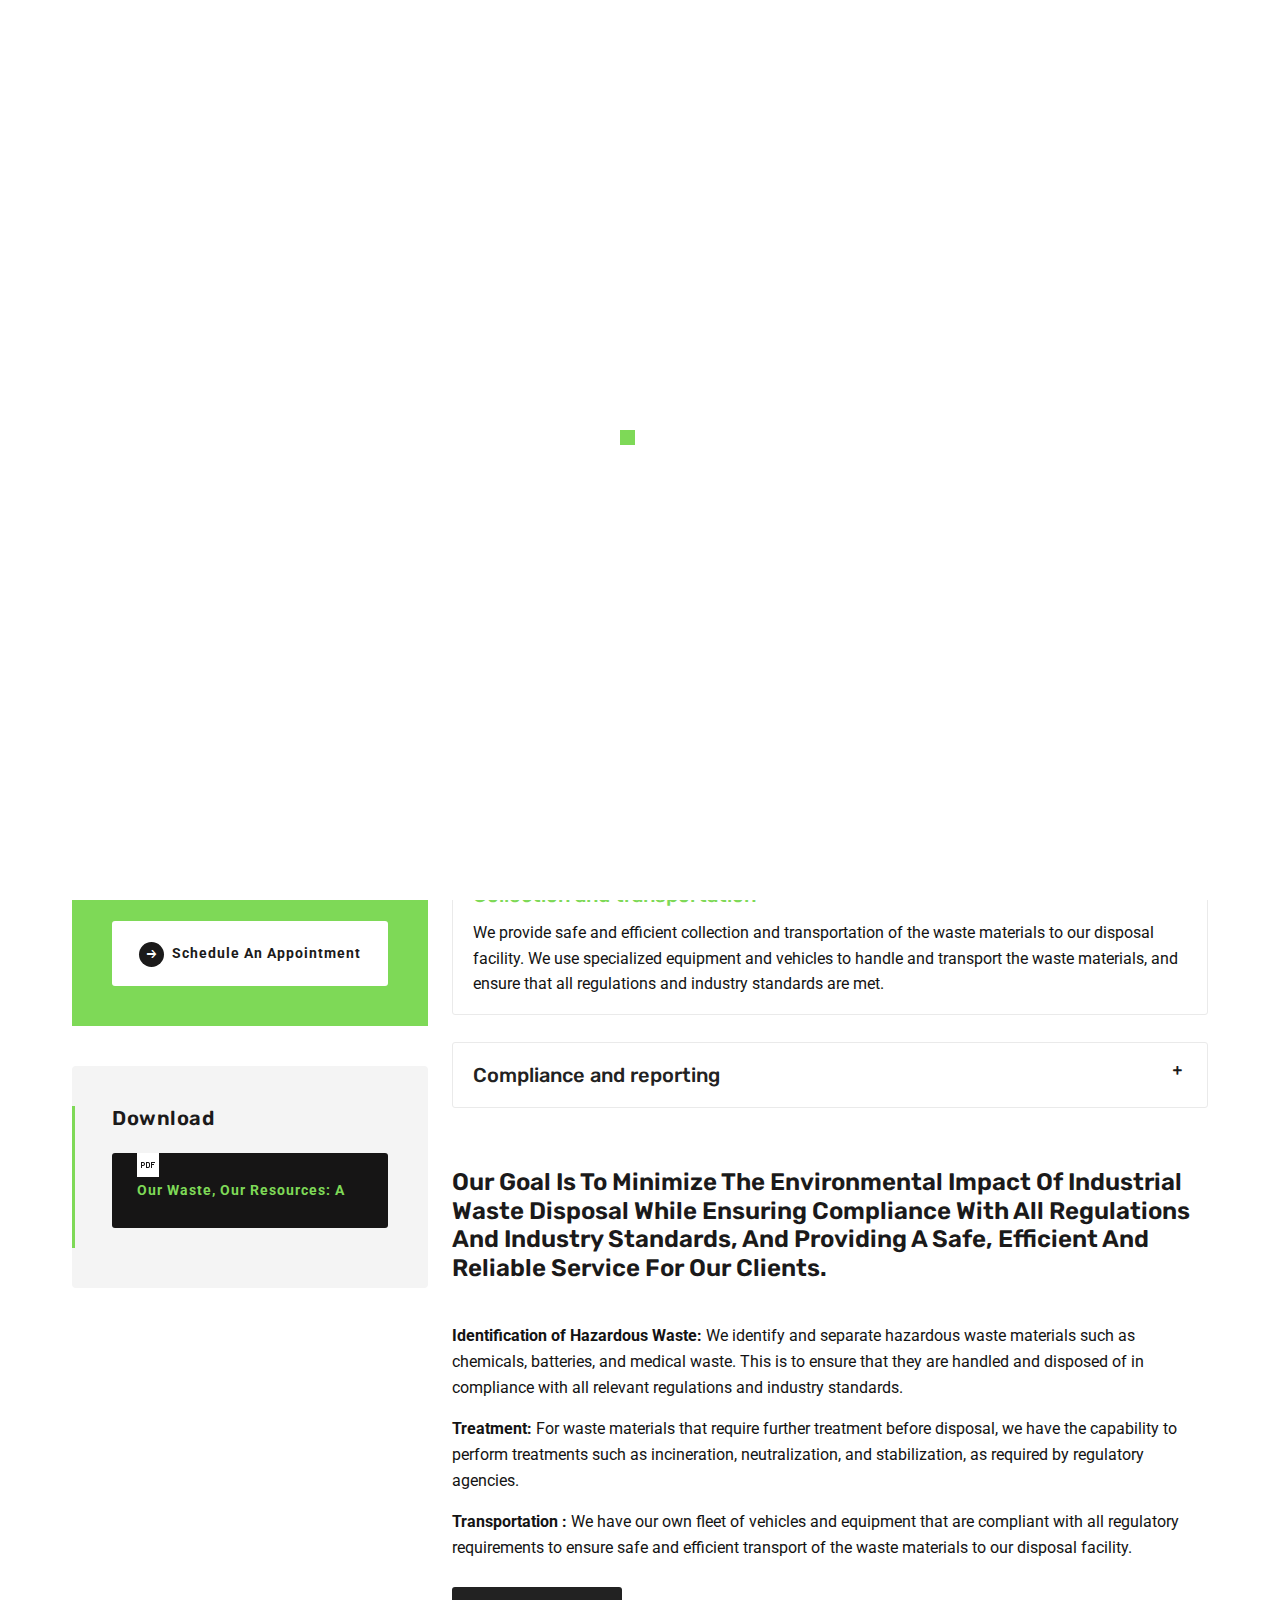
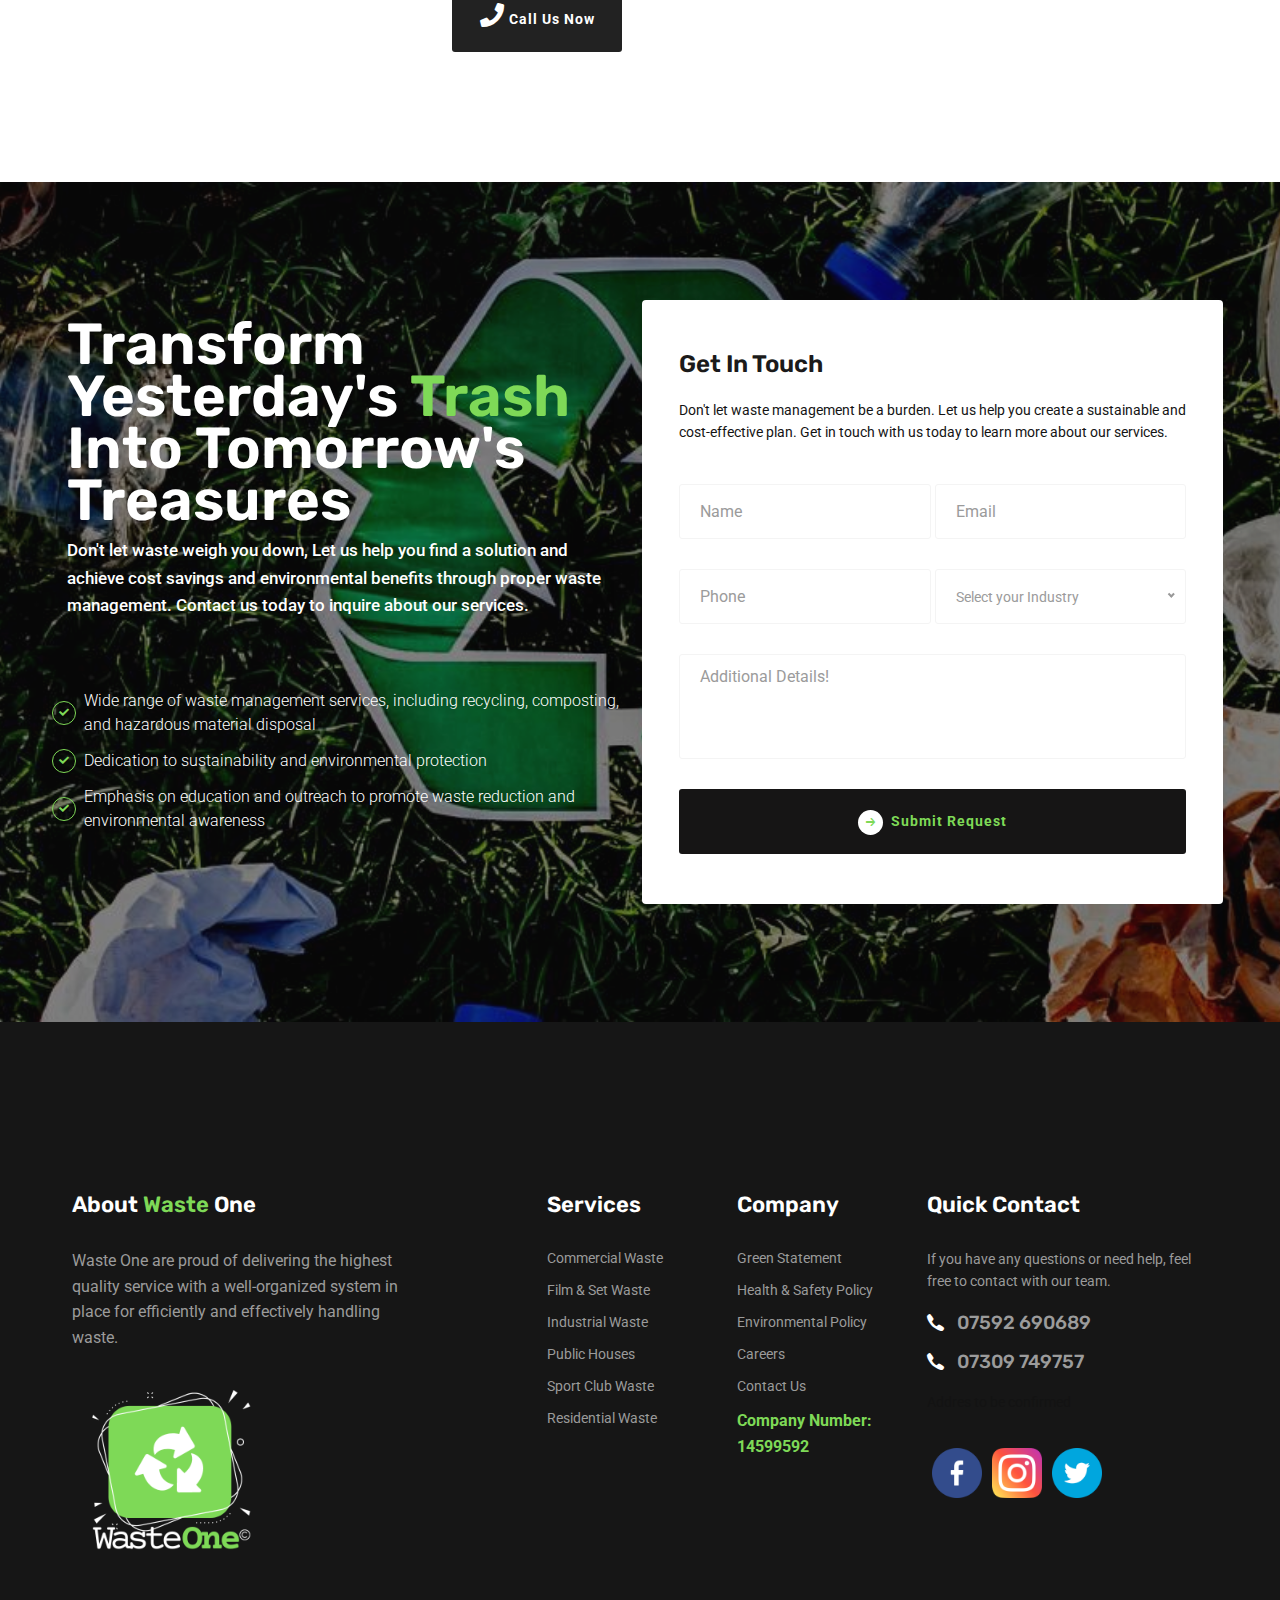
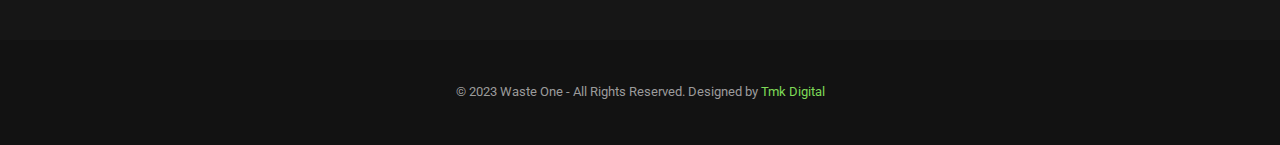
<file: industrial-waste.html>
<!DOCTYPE html>
<html lang="en">
  <head>
    <meta name="theme-color" content="#7ed957" />
    <meta charset="UTF-8" />
    <meta name="viewport" content="width=device-width, initial-scale=1.0" />
    <meta http-equiv="X-UA-Compatible" content="ie=edge" />
    <meta name="description" content="Waste One - Commerical Waste " />
    <link href="assets/images/favicon/favicon.ico" rel="icon" />
    <title>Waste One - Industrial Waste</title>
    <link
      rel="stylesheet"
      href="https://fonts.googleapis.com/css?family=Rubik:400,500,600,700%7cRoboto:400,500,700&display=swap"
    />
    <link
      rel="stylesheet"
      href="https://use.fontawesome.com/releases/v5.1.1/css/all.css"
    />
    <link rel="stylesheet" href="assets/css/libraries.css" />
    <link rel="stylesheet" href="assets/css/style.css" />
  </head>

  <body>
    <div class="wrapper">
      <div class="preloader">
        <div class="spinner">
          <span class="cube1"></span><span class="cube2"></span>
        </div>
      </div>
      <!-- /.preloader -->

         <!-- =========================
        Header
    =========================== -->
    <header style="position: sticky;" class="header header-light header-layout1">
      <div class="header-topbar d-none d-xl-block">
        <div class="container-fluid">
          <div class="row">
            <div class="col-sm-12 col-md-7 col-lg-7">
              <div class="d-flex flex-wrap justify-content-between">
                <ul class="contact-list list-unstyled mb-0 d-flex flex-wrap">
                  <!-- <li>
                    <i style="color: black;" class="icon-phone"></i>
                    <a style="color: black;" href="tel:0759260689">07592 60689</a>
                  </li>
                  <li>
                    <i style="color: black;" class="icon-phone"></i>
                    <a style="color: black;" href="tel:07309749757">07309 749757</a>
                  </li> -->
                  <li>
                    <i style="color: black;" class="icon-envelope"></i>
                    <a style="color: black;" href="mailto:info@wasteone.co.uk">info@wasteone.co.uk</a>
                  </li>
                  <li>
                    <i style="color: black;" class="icon-clock"></i
                    ><span style="color: black;">Hours: Mon-Fri: 8am – 7pm</span>
                  </li>
              
                </ul>
              </div>
            </div>
            <!-- /.col-lg-7 -->
     


            <div
              class="col-sm-12 col-md-5 col-lg-5 d-flex flex-wrap justify-content-end"
            >
              <ul
                class="header-topbar__links d-flex flex-wrap list-unstyled mb-0"
              >
              <li><a href="./downloads/Waste One Green Statement.pdf" download>Green Statement</a></li>
              <li><a href="./downloads/Waste One Health & Safety Policy.pdf" download>Health & Safety</a></li>
              <li><a href="./downloads/Waste One Environmental Policy.pdf" download>Environmental Policy</a></li>
              </ul>
              <ul class="social-icons list-unstyled mb-0">
                <a href="https://twitter.com/wasteoneltd ">
                  <img class="social-pic-2" src="./assets/images/icons/facebook.png" alt="Instagram" srcset="">
                 </a>
                 <a href="https://www.facebook.com/wasteoneltd">
                  <img class="social-pic-2" src="./assets/images/icons/instagram.png" alt="Facebook" srcset="">
                 </a>
                 <a href="https://www.instagram.com/waste_one_ltd/">
                  <img class="social-pic-2" src="./assets/images/icons/twitter.png" alt="Twitter" srcset="">
                 </a>
              </ul>
            </div>
            <!-- /.col-lg-5 -->
          </div>
          <!-- /.row -->
        </div>
        <!-- /.container -->
      </div>
      <!-- /.header-topbar -->
      <nav class="navbar navbar-expand-lg">
        <div class="container-fluid px-0">
          <a class="navbar-brand" href="index.html">
            <img
              src="assets/images/logo/waste_one_white.png"
              class="logo-custom"
              alt="logo"
            />
    
          </a>
     
          
          <button class="navbar-toggler" type="button">
            <span class="menu-lines"><span></span></span>
          </button>
          <div class="collapse navbar-collapse" id="mainNavigation">
            <ul class="navbar-nav ml-auto">
              <li class="nav__item">
                <a href="index.html" class="nav__item-link active">Home</a>

              </li>
              <li class="nav__item with-dropdown">
                <a href="#" class="dropdown-toggle nav__item-link" data-toggle="dropdown">Services</a>
                <i class="fa fa-angle-down" data-toggle="dropdown"></i>
                <ul class="dropdown-menu">
                  <li class="nav__item"><a href="commercial-waste.html" class="nav__item-link">Commercial Waste</a></li>
                  <!-- /.nav-item -->
                  <li class="nav__item"><a href="film-set-waste.html" class="nav__item-link">Film & Set Waste</a></li>
                  <!-- /.nav-item -->
                  <li class="nav__item"><a href="industrial-waste.html" class="nav__item-link">Industrial Waste</a></li>
                  <!-- /.nav-item -->
                  <li class="nav__item"><a href="public-houses.html" class="nav__item-link">Public Houses</a></li>
                  <!-- /.nav-item -->
                  <li class="nav__item"><a href="sport-clubs.html" class="nav__item-link">Sport Clubs</a></li>
                  <!-- /.nav-item -->
                  <li class="nav__item"><a href="residential.html" class="nav__item-link">Residential</a></li>
                  <!-- /.nav-item -->
                </ul><!-- /.dropdown-menu -->
              </li><!-- /.nav-item -->
              <li class="nav__item">
                <a href="areas-we-serve.html" class="nav__item-link">Areas We Serve</a>

              </li>
              <li class="nav__item">
                <a href="frequently-asked-questions.html" class="nav__item-link">FAQ'S</a>

              </li>

              <li class="nav__item">
                <a href="news.html" class="nav__item-link">News</a>

              </li>
              
              <!-- /.nav-item -->
              <li class="nav__item">
                <a href="contact-us.html" class="nav__item-link">Contact Us</a>
              </li>
              <!-- /.nav-item -->
            </ul>
            <!-- /.navbar-nav -->
          </div>
          <!-- /.navbar-collapse -->
          <div class="header-actions d-flex align-items-center">
       
            <a
              href="tel:07309749757"
              class="btn btn__primary action-btn__request"
            >
              <span style="color: aliceblue;">Call Us</span><img class="phone_icon" src="./assets/images/favicon/phone.png" alt="Waste One" srcset="">
            
            </a>
          </div>
        </div>
        <!-- /.container -->
      </nav>
      <!-- /.navabr -->
    </header>
    <!-- /.Header -->

      <!-- ========================
       page title 
    =========================== -->
      <section class="page-title page-title-layout7 bg-overlay bg-parallax">
        <div class="bg-img">
          <img
            src="assets/images/page-titles/industrial.jpg"
            alt="background"
          />
        </div>
        <div class="container">
          <div class="row">
            <div class="col-sm-12 col-md-12 col-lg-8 col-xl-4">
              <h1 class="pagetitle__heading mb-0">Industrial Waste</h1>
            </div>
            <!-- /.col-xl-4 -->
          </div>
          <!-- /.row -->
        </div>
        <!-- /.container -->
      </section>
      <!-- /.page-title -->

      <!-- ======================
      Text Content Section
    ========================= -->
      <section class="text-content-section pb-90">
        <div class="container">
          <div class="row">
            <div class="col-sm-12 col-md-12 col-lg-4">
              <aside class="sidebar mb-30">
                <div class="widget widget-help bg-overlay bg-overlay-theme">
                  <div class="bg-img">
                    <img src="assets/images/banners/6.jpg" alt="banner" />
                  </div>
                  <div class="widget-content">
                    <h5 class="widget-help__title">
                      Waste One is a ethical provider of <strong style="color: black;">Industrial </strong> waste
                      management services.
                    </h5>
                    <p class="widget-help__desc">
                      We specialize in helping businesses of all sizes
                      effectively manage their waste and improve their overall
                      sustainability efforts.
                    </p>
                    <a
                      href="tel:07592690689"
                      class="btn btn__white btn__block"
                    >
                      <i class="icon-arrow-right"></i
                      ><span>Schedule An Appointment</span>
                    </a>
                  </div>
                  <!-- /.widget-download -->
                </div>
      
                <!-- /.widget-download -->
                <div class="widget widget-download">
                  <h5 class="widget-title">Download</h5>
                  <div class="widget-content">
                    <a
                      href="https://assets.publishing.service.gov.uk/government/uploads/system/uploads/attachment_data/file/765914/resources-waste-strategy-dec-2018.pdf"
                      class="btn btn__primary btn__block mb-20"
                    >
                      <span
                        >Our waste, our resources: a strategy for England</span
                      >
                      <img src="assets/images/icons/pdf.png" alt="pdf" />
                    </a>
                  </div>
                  <!-- /.widget-content -->
                </div>
                <!-- /.widget-download -->
              </aside>
              <!-- /.sidebar -->
            </div>
            <!-- /.col-lg-4 -->
            <div class="col-sm-12 col-md-12 col-lg-8">
          
              <div class="text-block mb-30">
                <h5 class="text-block__title">Our process for dealing with industrial waste involves the proper handling, transportation, and disposal</h5>
                <p class="text-block__desc">
                  All of these materials are in compliance with all relevant regulations and industry standards.
                </p>
              </div>
              <!-- /.text-block -->

              <div id="accordion" class="mb-60">
                <div class="accordion-item">
                  <div
                    class="accordion__item-header"
                    data-toggle="collapse"
                    data-target="#collapse1"
                  >
                    <a class="accordion__item-title" href="#"
                      >Assessment and evaluation</a
                    >
                  </div>
                  <!-- /.accordion-item-header -->
                  <div id="collapse1" class="collapse" data-parent="#accordion">
                    <div class="accordion__item-body">
                      <p>
                        Our first step is to assess the waste materials and evaluate the best disposal method. We take into account factors such as the type of waste, its volume, and any hazardous characteristics.
                      </p>
                    </div>
                    <!-- /.accordion-item-body -->
                  </div>
                </div>
                <!-- /.accordion-item -->

                        <!-- /.accordion-item -->
                        <div class="accordion-item opened">
                          <div
                            class="accordion__item-header"
                            data-toggle="collapse"
                            data-target="#collapse3"
                          >
                            <a class="accordion__item-title" href="#"
                              >Collection and transportation</a
                            >
                          </div>
                          <!-- /.accordion-item-header -->
                          <div
                            id="collapse3"
                            class="collapse show"
                            data-parent="#accordion"
                          >
                            <div class="accordion__item-body">
                              <p>
                                We provide safe and efficient collection and transportation of the waste materials to our disposal facility. We use specialized equipment and vehicles to handle and transport the waste materials, and ensure that all regulations and industry standards are met.
                              </p>
                            </div>
                            <!-- /.accordion-item-body -->
                          </div>
                        </div>

                <div class="accordion-item">
                  <div
                    class="accordion__item-header"
                    data-toggle="collapse"
                    data-target="#collapse2"
                  >
                    <a class="accordion__item-title" href="#"
                      >Compliance and reporting</a
                    >
                  </div>
                  <!-- /.accordion-item-header -->
                  <div id="collapse2" class="collapse" data-parent="#accordion">
                    <div class="accordion__item-body">
                      <p>
                        We ensure compliance with all relevant regulations and industry standards, and provide regular reporting to our clients to keep them informed of the disposal process and any issues that may arise.
                      </p>
                    </div>
                    <!-- /.accordion-item-body -->
                  </div>
                </div>
        
                <!-- /.accordion-item -->
              </div>
              <!-- /.accordion -->

              <div class="text-block mb-40">
                <h5  class="mb-40">
                  our goal is to minimize the environmental impact of industrial waste disposal while ensuring compliance with all regulations and industry standards, and providing a safe, efficient and reliable service for our clients.
                </h5>
  
                <p class="text-block__desc">
                  <strong>Identification of Hazardous Waste:</strong>  We identify and separate hazardous waste materials such as chemicals, batteries, and medical waste. This is to ensure that they are handled and disposed of in compliance with all relevant regulations and industry standards.
                </p>
                <p class="text-block__desc">
                 <strong>Treatment:</strong> For waste materials that require further treatment before disposal, we have the capability to perform treatments such as incineration, neutralization, and stabilization, as required by regulatory agencies.
                </p>
                <p class="text-block__desc">
                  <strong>Transportation :</strong> We have our own fleet of vehicles and equipment that are compliant with all regulatory requirements to ensure safe and efficient transport of the waste materials to our disposal facility.
                  <br>
                  <br>

                  <a
                  href="tel:07592690689 "
                  class="btn btn__secondary"
                >
                <i class="fa fa-phone" style="font-size:24px"></i>
                  <span>Call Us Now</span>
                </a>
                 </p>
               
              </div>
              <!-- /.text-block -->

              <!-- <div class="video-banner">
              <img src="assets/images/banners/5.jpg" alt="banner">
              <a class="video-btn video-btn-white popup-video" href="https://www.youtube.com/watch?v=nrJtHemSPW4">
                <div class="video-btn__player">
                  <i class="fa fa-play"></i>
                </div>
              </a>
            </div> -->
            </div>
            <!-- /.col-lg-8 -->
          </div>
          <!-- /.row -->
        </div>
        <!-- /.container -->
      </section>
      <!-- /.Text Content Section -->

      
      <!-- =========================
       Banner layout 7
      =========================== -->
      <section class="banner-layout7 bg-overlay">
        <div class="bg-img"><img src="assets/images/banners/4.jpg" alt="banner"></div>
        <div class="container-fluid">
          <div class="row align-items-center">
            <div class="col-sm-12 col-md-12 col-lg-6 my-2">
              <div class="heading-layout2 heading-light mb-60">
                <h3 style="line-height: 0.9; font-size: 58px;" class="heading__title">Transform yesterday's <span style="color: #7ed957;">trash</span> into tomorrow's treasures</h3>
                <p class="heading__desc">Don't let waste weigh you down, Let us help you find a solution and achieve cost savings and environmental benefits through proper waste management. Contact us today to inquire about our services.</p>
              </div><!-- /.heading -->
              <div class="row fancybox-light">
                <ul style="padding: 10px;" class="list-items list-unstyled mb-40">
                  <li style="color: white; font-weight: 300; font-size: 16px">Wide range of waste management services, including recycling, composting, and hazardous material disposal</li>
                  <li style="color: white; font-weight: 300; font-size: 16px">Dedication to sustainability and environmental protection</li>
                  <li style="color: white; font-weight: 300; font-size: 16px">Emphasis on education and outreach to promote waste reduction and environmental awareness</li>
                </ul>
              </div>
            </div><!-- /.col-lg-6 -->
            <div class="col-sm-12 col-md-12 col-lg-6 my-2">
              <form method="post" action="assets/php/contact.php" id="contactForm" class="contact-panel__form"
                novalidate="novalidate">
                <div class="row">
                  <div class="col-sm-12">
                    <h4 class="contact-panel__title">Get In Touch</h4>
                    <p class="contact-panel__desc mb-40">Don't let waste management be a burden. Let us help you create a sustainable and cost-effective plan. Get in touch with us today to learn more about our services.
                    </p>
                  </div>
                  <div class="col-sm-6 col-md-6 col-lg-6">
                    <div class="form-group">
                      <input type="text" class="form-control" placeholder="Name" id="contact-name" name="contact-name"
                        required="" aria-required="true">
                    </div>
                  </div><!-- /.col-lg-6 -->
                  <div class="col-sm-6 col-md-6 col-lg-6">
                    <div class="form-group">
                      <input type="email" class="form-control" placeholder="Email" id="contact-email" name="contact-email"
                        required="" aria-required="true">
                    </div>
                  </div><!-- /.col-lg-6 -->
                  <div class="col-sm-6 col-md-6 col-lg-6">
                    <div class="form-group">
                      <input type="text" class="form-control" placeholder="Phone" id="contact-Phone" name="contact-phone"
                        required="" aria-required="true">
                    </div>
                  </div><!-- /.col-lg-6 -->
                  <div class="col-sm-6 col-md-6 col-lg-6">
                    <div class="form-group">
                      <select class="form-control" style="display: none;">
                        <option>Select your Industry</option>
                        <option>Commercial</option>
                        <option>Film & Set</option>
                        <option>Industrial</option>
                        <option>Public Houses</option>
                        <option>Sport Clubs</option>
                        <option>Other (Please Specifiy)</option>
                      </select>
                    </div>
                  </div><!-- /.col-lg-6 -->
                  <div class="col-sm-12 col-md-12 col-lg-12">
                    <div class="form-group">
                      <textarea class="form-control" placeholder="Additional Details!" id="contact-message"
                        name="contact-message" required="" aria-required="true"></textarea>
                    </div>
                  </div><!-- /.col-lg-12 -->
                  <div class="col-sm-12 col-md-12 col-lg-12">
                    <button type="submit" class="btn btn__primary btn__block">
                      <i class="icon-arrow-right"></i><span>Submit Request</span>
                    </button>
                    <div class="contact-result"></div>
                  </div><!-- /.col-lg-12 -->
                </div><!-- /.row -->
              </form>
            </div><!-- /.col-lg-6 -->
          </div><!-- /.row -->
        </div><!-- /.container -->
      </section><!-- /.Banner layout 7 -->



      <!-- ========================
      Footer
    ========================== -->
    <footer style="padding-top: 50px;" class="footer">
      <div class="footer-primary">
        <div class="container">
          <div class="row">
            <div
              class="col-sm-12 col-md-6 col-lg-3 col-xl-5 footer-widget footer-widget-about"
            >
              <h6 class="footer-widget-title">About <span style="color: #7ed957;">Waste</span> One</h6>
              <div class="footer-widget-content">
                <p style="color: #9b9b9b;" class="mb-20">
                  Waste One are proud of delivering the highest quality service with a well-organized system in place for efficiently and effectively handling waste. 
                </p>
            <img style="height: 200px; width: 200px; object-fit: cover;" src="./assets/images/logo/footer_logo.png" alt="" srcset="">
              </div>
            </div>
            <!-- /.col-xl-4 -->
            <div
              class="col-6 col-sm-6 col-md-6 col-lg-2 col-xl-2 footer-widget footer-widget-nav"
            >
              <h6 class="footer-widget-title">Services</h6>
              <div class="footer-widget-content">
                <nav>
                  <ul class="list-unstyled">
                    <li><a href="commercial-waste.html">Commercial Waste</a></li>
                    <li><a href="film-set-waste.html">Film & Set Waste</a></li>
                    <li><a href="industrial-waste.html">Industrial Waste</a></li>
                    <li><a href="public-houses.html">Public Houses</a></li>
                    <li><a href="sport-clubs.html">Sport Club Waste</a></li>
                    <li><a href="residential.html">Residential Waste</a></li>
                  </ul>
                </nav>
              </div>
              <!-- /.footer-widget-content -->
            </div>
            <!-- /.col-xl-2 -->
            <div
              class="col-6 col-sm-6 col-md-6 col-lg-2 col-xl-2 footer-widget footer-widget-nav"
            >
              <h6 class="footer-widget-title">Company</h6>
              <div class="footer-widget-content">
                <nav>
                  <ul class="list-unstyled">
                    <li><a href="./downloads/Waste One Green Statement.pdf">Green Statement</a></li>
                    <li><a href="./downloads/Waste One Health & Safety Policy.pdf">Health & Safety Policy</a></li>
                    <li><a href="./downloads/Waste One Environmental Policy.pdf">Environmental Policy</a></li>
                    <li><a href="mailto:info@wasteone.co.uk">Careers</a></li>
                    <li><a href="contact-us.html">Contact Us</a></li>
                    <p style="color: #7ed957;"><strong>Company Number: <br> 14599592</strong> </p>
                  </ul>
                </nav>
              </div>
              <!-- /.footer-widget-content -->
            </div>
            <!-- /.col-xl-2 -->
            <div
              class="col-sm-12 col-md-6 col-lg-4 col-xl-3 footer-widget footer-widget-contact"
            >
              <h6 class="footer-widget-title">Quick Contact</h6>
              <div class="footer-widget-content">
                <p style="color: #9b9b9b;" class="mb-20">
                  If you have any questions or need help, feel free to contact
                  with our team.
                </p>
                <a
                  class="contact-number contact-number-white d-flex align-items-center mb-20"
                  href="tel:07592690689"
                >
                  <i class="icon-phone"></i
                  ><span style="color: #9b9b9b;">07592 690689</span> </a
                ><!-- /.contact__numbr -->
                <a
                class="contact-number contact-number-white d-flex align-items-center mb-20"
                href="tel:07309749757"
              >
                <i class="icon-phone"></i
                ><span style="color: #9b9b9b;">07309 749757</span> </a
              ><!-- /.contact__numbr -->
                <p class="mb-30">
                  Addres to be confirmed
                </p>
                <ul class="social-icons list-unstyled">
                  <a href="https://www.facebook.com/wasteoneltd">
                    <img class="social-pic" src="./assets/images/icons/facebook.png" alt="Facebook - Waste One srcset="">
                   </a>
                   <a href="https://twitter.com/wasteoneltd">
                    <img class="social-pic" src="./assets/images/icons/instagram.png" alt="Twitter - Waste One" srcset="">
                   </a>
                   <a href="https://www.instagram.com/waste_one_ltd/">
                    <img class="social-pic" src="./assets/images/icons/twitter.png" alt="Instagram - Waste One" srcset="">
                   </a>
                </ul>
                <!-- /.social-icons -->
              </div>
              <!-- /.footer-widget-content -->
            </div>
            <!-- /.col-xl-4 -->
          </div>
          <!-- /.row -->
        </div>
        <!-- /.container -->
      </div>
      <!-- /.footer-primary -->
      <div class="footer-copyrights">
        <div class="container">
          <div class="row">
            <div class="col-sm-12 col-md-12 col-lg-12 text-center">
              <p style="color: #9b9b9b;" class="mb-0">
                &copy; 2023 Waste One - All Rights Reserved. Designed by
                <a href="https://linktr.ee/Tmkdigital">Tmk Digital </a>
              </p>
            </div>
            <!-- /.col-lg-12 -->
          </div>
          <!-- /.row -->
        </div>
        <!-- /.container -->
      </div>
      <!-- /.footer-copyrights-->
    </footer>
    <!-- /.Footer -->
      <button id="scrollTopBtn">
        <i class="fas fa-long-arrow-alt-up"></i>
      </button>

      <div class="search-popup">
        <i class="search-popup__close">&times;</i>
        <form class="search-popup__form">
          <input
            type="text"
            class="search-popup__form__input"
            placeholder="Type Words Then Enter"
          />
          <button class="search-popup__btn">
            <i class="fas fa-search"></i>
          </button>
        </form>
      </div>
      <!-- /. search-popup -->
    </div>
    <!-- /.wrapper -->

    <script src="assets/js/jquery-3.5.1.min.js"></script>
    <script src="assets/js/plugins.js"></script>
    <script src="assets/js/main.js"></script>
  </body>
</html>
</file>
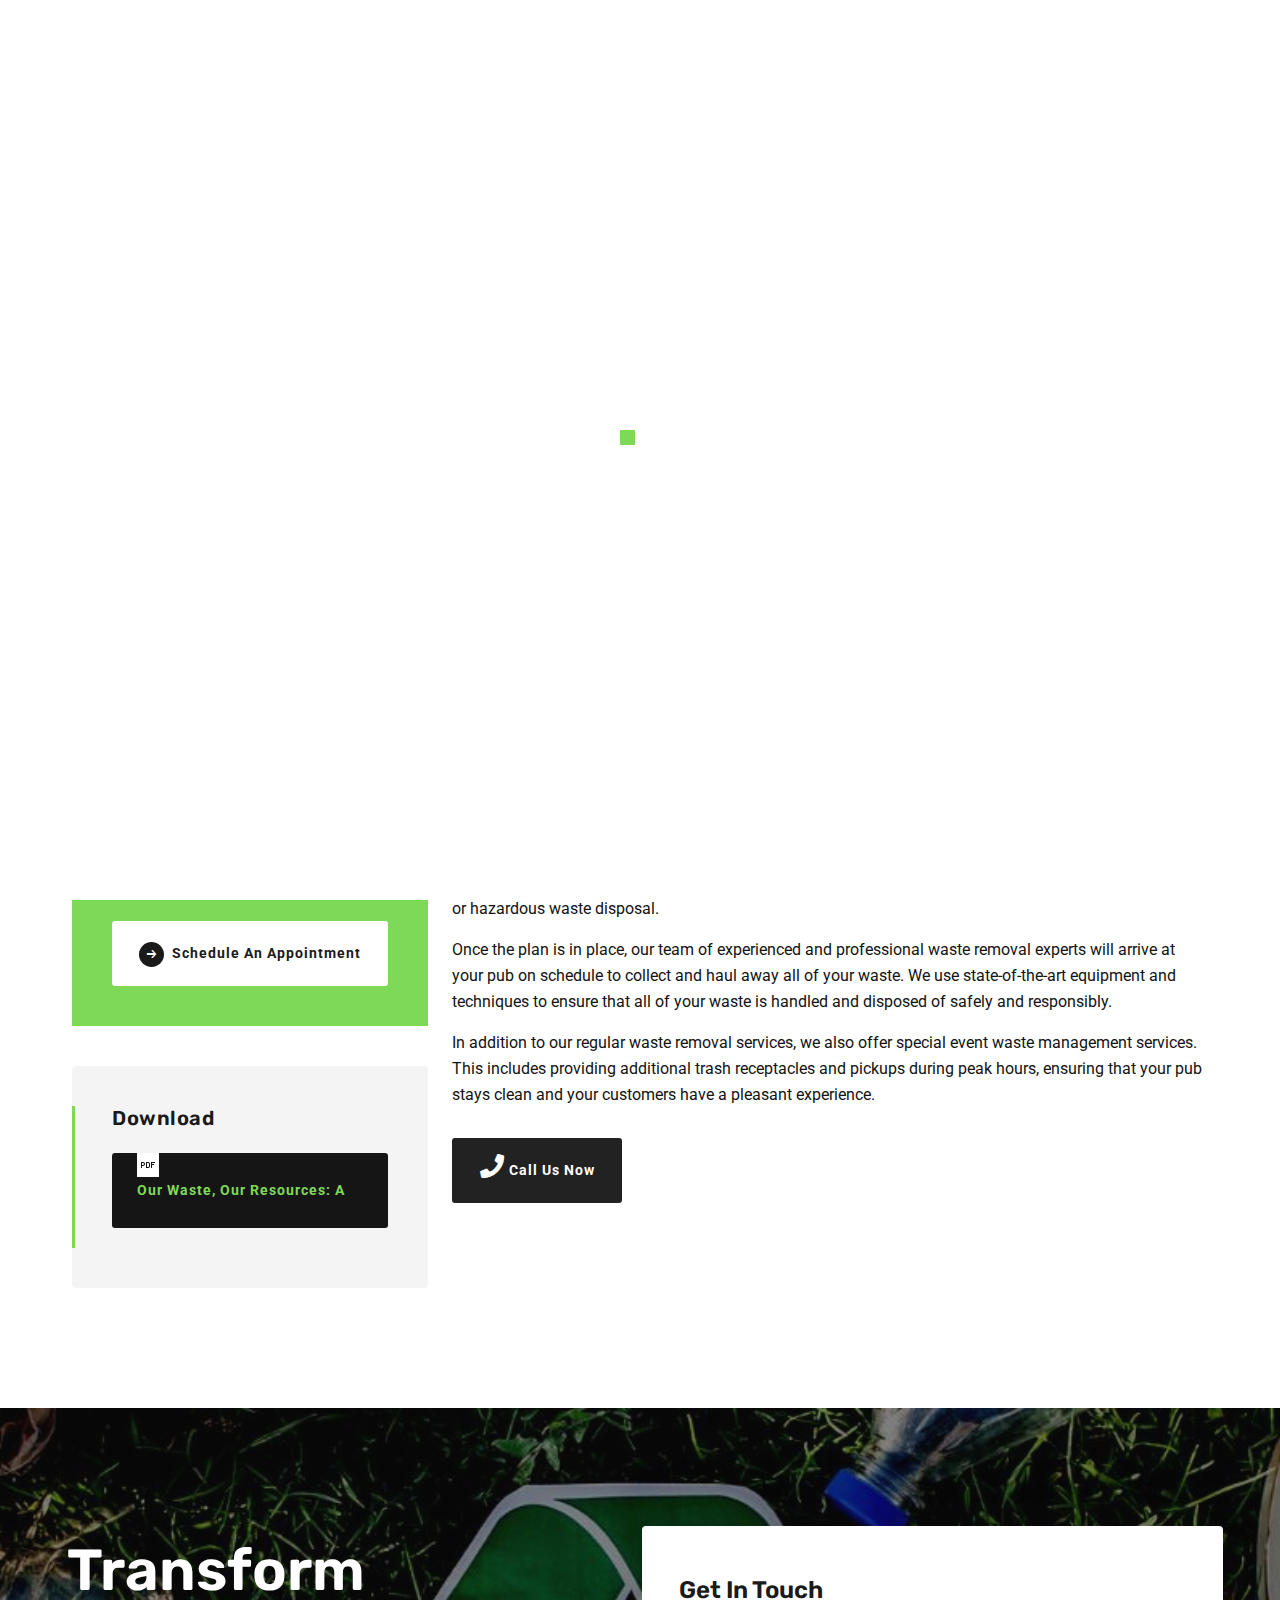
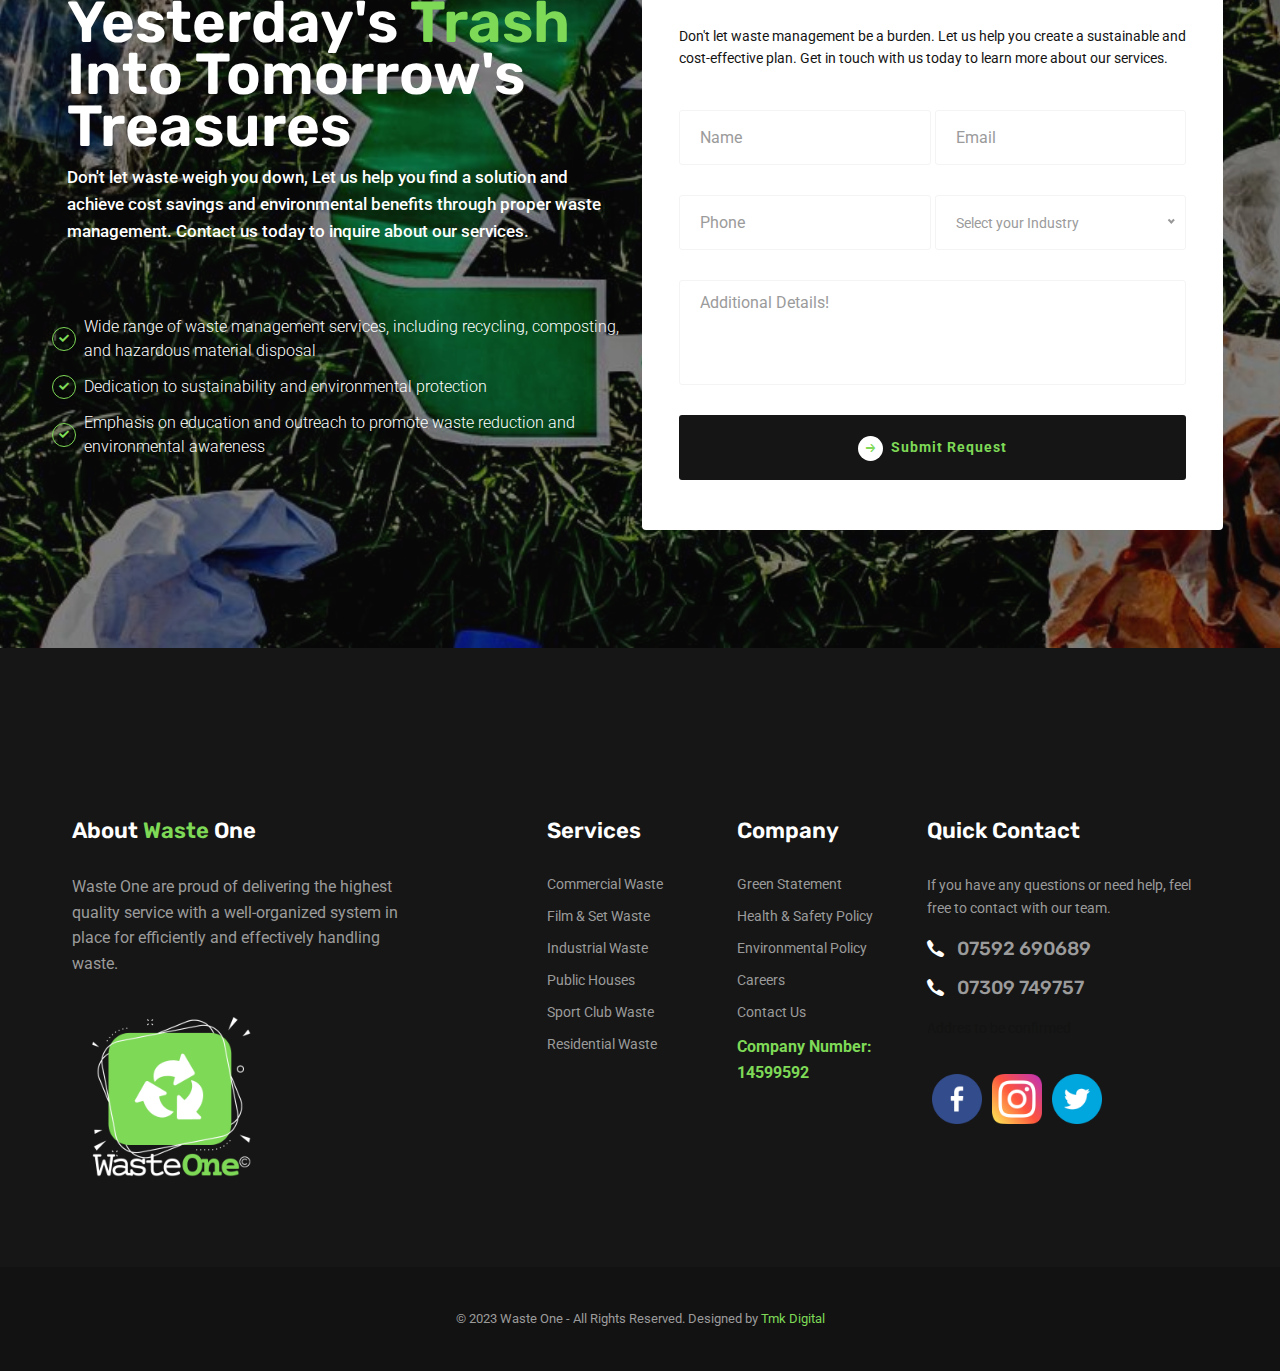
<file: public-houses.html>
<!DOCTYPE html>
<html lang="en">
  <head>
    <meta name="theme-color" content="#7ed957" />
    <meta charset="UTF-8" />
    <meta name="viewport" content="width=device-width, initial-scale=1.0" />
    <meta http-equiv="X-UA-Compatible" content="ie=edge" />
    <meta name="description" content="Waste One - Commerical Waste " />
    <link href="assets/images/favicon/favicon.ico" rel="icon" />
    <title>Waste One - Public Houses</title>
    <link
      rel="stylesheet"
      href="https://fonts.googleapis.com/css?family=Rubik:400,500,600,700%7cRoboto:400,500,700&display=swap"
    />
    <link
      rel="stylesheet"
      href="https://use.fontawesome.com/releases/v5.1.1/css/all.css"
    />
    <link rel="stylesheet" href="assets/css/libraries.css" />
    <link rel="stylesheet" href="assets/css/style.css" />
  </head>

  <body>
    <div class="wrapper">
      <div class="preloader">
        <div class="spinner">
          <span class="cube1"></span><span class="cube2"></span>
        </div>
      </div>
      <!-- /.preloader -->

         <!-- =========================
        Header
    =========================== -->
    <header style="position: sticky;" class="header header-light header-layout1">
      <div class="header-topbar d-none d-xl-block">
        <div class="container-fluid">
          <div class="row">
            <div class="col-sm-12 col-md-7 col-lg-7">
              <div class="d-flex flex-wrap justify-content-between">
                <ul class="contact-list list-unstyled mb-0 d-flex flex-wrap">
                  <!-- <li>
                    <i style="color: black;" class="icon-phone"></i>
                    <a style="color: black;" href="tel:0759260689">07592 60689</a>
                  </li>
                  <li>
                    <i style="color: black;" class="icon-phone"></i>
                    <a style="color: black;" href="tel:07309749757">07309 749757</a>
                  </li> -->
                  <li>
                    <i style="color: black;" class="icon-envelope"></i>
                    <a style="color: black;" href="mailto:info@wasteone.co.uk">info@wasteone.co.uk</a>
                  </li>
                  <li>
                    <i style="color: black;" class="icon-clock"></i
                    ><span style="color: black;">Hours: Mon-Fri: 8am – 7pm</span>
                  </li>
              
                </ul>
              </div>
            </div>
            <!-- /.col-lg-7 -->
     


            <div
              class="col-sm-12 col-md-5 col-lg-5 d-flex flex-wrap justify-content-end"
            >
              <ul
                class="header-topbar__links d-flex flex-wrap list-unstyled mb-0"
              >
              <li><a href="./downloads/Waste One Green Statement.pdf" download>Green Statement</a></li>
              <li><a href="./downloads/Waste One Health & Safety Policy.pdf" download>Health & Safety</a></li>
              <li><a href="./downloads/Waste One Environmental Policy.pdf" download>Environmental Policy</a></li>
              </ul>
              <ul class="social-icons list-unstyled mb-0">
                <a href="https://twitter.com/wasteoneltd ">
                  <img class="social-pic-2" src="./assets/images/icons/facebook.png" alt="Instagram" srcset="">
                 </a>
                 <a href="https://www.facebook.com/wasteoneltd">
                  <img class="social-pic-2" src="./assets/images/icons/instagram.png" alt="Facebook" srcset="">
                 </a>
                 <a href="https://www.instagram.com/waste_one_ltd/">
                  <img class="social-pic-2" src="./assets/images/icons/twitter.png" alt="Twitter" srcset="">
                 </a>
              </ul>
            </div>
            <!-- /.col-lg-5 -->
          </div>
          <!-- /.row -->
        </div>
        <!-- /.container -->
      </div>
      <!-- /.header-topbar -->
      <nav class="navbar navbar-expand-lg">
        <div class="container-fluid px-0">
          <a class="navbar-brand" href="index.html">
            <img
              src="assets/images/logo/waste_one_white.png"
              class="logo-custom"
              alt="logo"
            />
    
          </a>
     
          
          <button class="navbar-toggler" type="button">
            <span class="menu-lines"><span></span></span>
          </button>
          <div class="collapse navbar-collapse" id="mainNavigation">
            <ul class="navbar-nav ml-auto">
              <li class="nav__item">
                <a href="index.html" class="nav__item-link active">Home</a>

              </li>
              <li class="nav__item with-dropdown">
                <a href="#" class="dropdown-toggle nav__item-link" data-toggle="dropdown">Services</a>
                <i class="fa fa-angle-down" data-toggle="dropdown"></i>
                <ul class="dropdown-menu">
                  <li class="nav__item"><a href="commercial-waste.html" class="nav__item-link">Commercial Waste</a></li>
                  <!-- /.nav-item -->
                  <li class="nav__item"><a href="film-set-waste.html" class="nav__item-link">Film & Set Waste</a></li>
                  <!-- /.nav-item -->
                  <li class="nav__item"><a href="industrial-waste.html" class="nav__item-link">Industrial Waste</a></li>
                  <!-- /.nav-item -->
                  <li class="nav__item"><a href="public-houses.html" class="nav__item-link">Public Houses</a></li>
                  <!-- /.nav-item -->
                  <li class="nav__item"><a href="sport-clubs.html" class="nav__item-link">Sport Clubs</a></li>
                  <!-- /.nav-item -->
                  <li class="nav__item"><a href="residential.html" class="nav__item-link">Residential</a></li>
                  <!-- /.nav-item -->
                </ul><!-- /.dropdown-menu -->
              </li><!-- /.nav-item -->
              <li class="nav__item">
                <a href="areas-we-serve.html" class="nav__item-link">Areas We Serve</a>

              </li>
              <li class="nav__item">
                <a href="frequently-asked-questions.html" class="nav__item-link">FAQ'S</a>

              </li>

              <li class="nav__item">
                <a href="news.html" class="nav__item-link">News</a>

              </li>
              
              <!-- /.nav-item -->
              <li class="nav__item">
                <a href="contact-us.html" class="nav__item-link">Contact Us</a>
              </li>
              <!-- /.nav-item -->
            </ul>
            <!-- /.navbar-nav -->
          </div>
          <!-- /.navbar-collapse -->
          <div class="header-actions d-flex align-items-center">
       
            <a
              href="tel:07309749757"
              class="btn btn__primary action-btn__request"
            >
              <span style="color: aliceblue;">Call Us</span><img class="phone_icon" src="./assets/images/favicon/phone.png" alt="Waste One" srcset="">
            
            </a>
          </div>
        </div>
        <!-- /.container -->
      </nav>
      <!-- /.navabr -->
    </header>
    <!-- /.Header -->
      <!-- ========================
       page title 
    =========================== -->
      <section class="page-title page-title-layout7 bg-overlay bg-parallax">
        <div class="bg-img">
          <img
            src="assets/images/page-titles/pub.jpg"
            alt="background"
          />
        </div>
        <div class="container">
          <div class="row">
            <div class="col-sm-12 col-md-12 col-lg-8 col-xl-4">
              <h1 class="pagetitle__heading mb-0">Public Houses</h1>
            </div>
            <!-- /.col-xl-4 -->
          </div>
          <!-- /.row -->
        </div>
        <!-- /.container -->
      </section>
      <!-- /.page-title -->

      <!-- ======================
      Text Content Section
    ========================= -->
      <section class="text-content-section pb-90">
        <div class="container">
          <div class="row">
            <div class="col-sm-12 col-md-12 col-lg-4">
              <aside class="sidebar mb-30">
                <div class="widget widget-help bg-overlay bg-overlay-theme">
                  <div class="bg-img">
                    <img src="assets/images/banners/6.jpg" alt="banner" />
                  </div>
                  <div class="widget-content">
                    <h5 class="widget-help__title">
                      Waste One is a ethical provider of <strong style="color: black;">Industrial </strong> waste
                      management services.
                    </h5>
                    <p class="widget-help__desc">
                      We specialize in helping businesses of all sizes
                      effectively manage their waste and improve their overall
                      sustainability efforts.
                    </p>
                    <a
                      href="tel:07592690689"
                      class="btn btn__white btn__block"
                    >
                      <i class="icon-arrow-right"></i
                      ><span>Schedule An Appointment</span>
                    </a>
                  </div>
                  <!-- /.widget-download -->
                </div>
      
                <!-- /.widget-download -->
                <div class="widget widget-download">
                  <h5 class="widget-title">Download</h5>
                  <div class="widget-content">
                    <a
                      href="https://assets.publishing.service.gov.uk/government/uploads/system/uploads/attachment_data/file/765914/resources-waste-strategy-dec-2018.pdf"
                      class="btn btn__primary btn__block mb-20"
                    >
                      <span
                        >Our waste, our resources: a strategy for England</span
                      >
                      <img src="assets/images/icons/pdf.png" alt="pdf" />
                    </a>
                  </div>
                  <!-- /.widget-content -->
                </div>
                <!-- /.widget-download -->
              </aside>
              <!-- /.sidebar -->
            </div>
            <!-- /.col-lg-4 -->
            <div class="col-sm-12 col-md-12 col-lg-8">
          
              <div class="text-block mb-30">
                <h5 style="font-size: 30px;" class="text-block__title">Raise a Glass to a Cleaner Community with <span style="color: #7ed957;">Waste</span>  One Management</h5>
    
              <div class="text-block mb-40">
           
  
                <p class="text-block__desc">
                  Are you a pub owner or manager looking for a reliable and efficient waste management solution? Look no further than Waste One! We specialise in providing top-notch waste removal services for pubs, ensuring that your establishment stays clean and tidy at all times.
                </p>
                <p class="text-block__desc">
                  Our process is simple and straightforward. First, we will conduct a thorough assessment of your pub's waste needs and provide you with a customized plan that fits your specific requirements. This plan will include a schedule for regular pickups, as well as any additional services you may need, such as recycling or hazardous waste disposal.
                </p>
                <p class="text-block__desc">
                  Once the plan is in place, our team of experienced and professional waste removal experts will arrive at your pub on schedule to collect and haul away all of your waste. We use state-of-the-art equipment and techniques to ensure that all of your waste is handled and disposed of safely and responsibly.
                 </p>
                 <p style="margin-bottom: 30px;" class="text-block__desc">
                  In addition to our regular waste removal services, we also offer special event waste management services. This includes providing additional trash receptacles and pickups during peak hours, ensuring that your pub stays clean and your customers have a pleasant experience.
                 </p>

                 <a
                 href="tel:07592690689 "
                 class="btn btn__secondary"
               >
               <i class="fa fa-phone" style="font-size:24px"></i>
                 <span>Call Us Now</span>
               </a>
               
              </div>
              <!-- /.text-block -->

              <!-- <div class="video-banner">
              <img src="assets/images/banners/5.jpg" alt="banner">
              <a class="video-btn video-btn-white popup-video" href="https://www.youtube.com/watch?v=nrJtHemSPW4">
                <div class="video-btn__player">
                  <i class="fa fa-play"></i>
                </div>
              </a>
            </div> -->
            </div>
            <!-- /.col-lg-8 -->
          </div>
          <!-- /.row -->
        </div>
        <!-- /.container -->
      </section>
      <!-- /.Text Content Section -->

      
      <!-- =========================
       Banner layout 7
      =========================== -->
      <section class="banner-layout7 bg-overlay">
        <div class="bg-img"><img src="assets/images/banners/4.jpg" alt="banner"></div>
        <div class="container-fluid">
          <div class="row align-items-center">
            <div class="col-sm-12 col-md-12 col-lg-6 my-2">
              <div class="heading-layout2 heading-light mb-60">
                <h3 style="line-height: 0.9; font-size: 58px;" class="heading__title">Transform yesterday's <span style="color: #7ed957;">trash</span> into tomorrow's treasures</h3>
                <p class="heading__desc">Don't let waste weigh you down, Let us help you find a solution and achieve cost savings and environmental benefits through proper waste management. Contact us today to inquire about our services.</p>
              </div><!-- /.heading -->
              <div class="row fancybox-light">
                <ul style="padding: 10px;" class="list-items list-unstyled mb-40">
                  <li style="color: white; font-weight: 300; font-size: 16px">Wide range of waste management services, including recycling, composting, and hazardous material disposal</li>
                  <li style="color: white; font-weight: 300; font-size: 16px">Dedication to sustainability and environmental protection</li>
                  <li style="color: white; font-weight: 300; font-size: 16px">Emphasis on education and outreach to promote waste reduction and environmental awareness</li>
                </ul>
              </div>
            </div><!-- /.col-lg-6 -->
            <div class="col-sm-12 col-md-12 col-lg-6 my-2">
              <form method="post" action="assets/php/contact.php" id="contactForm" class="contact-panel__form"
                novalidate="novalidate">
                <div class="row">
                  <div class="col-sm-12">
                    <h4 class="contact-panel__title">Get In Touch</h4>
                    <p class="contact-panel__desc mb-40">Don't let waste management be a burden. Let us help you create a sustainable and cost-effective plan. Get in touch with us today to learn more about our services.
                    </p>
                  </div>
                  <div class="col-sm-6 col-md-6 col-lg-6">
                    <div class="form-group">
                      <input type="text" class="form-control" placeholder="Name" id="contact-name" name="contact-name"
                        required="" aria-required="true">
                    </div>
                  </div><!-- /.col-lg-6 -->
                  <div class="col-sm-6 col-md-6 col-lg-6">
                    <div class="form-group">
                      <input type="email" class="form-control" placeholder="Email" id="contact-email" name="contact-email"
                        required="" aria-required="true">
                    </div>
                  </div><!-- /.col-lg-6 -->
                  <div class="col-sm-6 col-md-6 col-lg-6">
                    <div class="form-group">
                      <input type="text" class="form-control" placeholder="Phone" id="contact-Phone" name="contact-phone"
                        required="" aria-required="true">
                    </div>
                  </div><!-- /.col-lg-6 -->
                  <div class="col-sm-6 col-md-6 col-lg-6">
                    <div class="form-group">
                      <select class="form-control" style="display: none;">
                        <option>Select your Industry</option>
                        <option>Commercial</option>
                        <option>Film & Set</option>
                        <option>Industrial</option>
                        <option>Public Houses</option>
                        <option>Sport Clubs</option>
                        <option>Other (Please Specifiy)</option>
                      </select>
                    </div>
                  </div><!-- /.col-lg-6 -->
                  <div class="col-sm-12 col-md-12 col-lg-12">
                    <div class="form-group">
                      <textarea class="form-control" placeholder="Additional Details!" id="contact-message"
                        name="contact-message" required="" aria-required="true"></textarea>
                    </div>
                  </div><!-- /.col-lg-12 -->
                  <div class="col-sm-12 col-md-12 col-lg-12">
                    <button type="submit" class="btn btn__primary btn__block">
                      <i class="icon-arrow-right"></i><span>Submit Request</span>
                    </button>
                    <div class="contact-result"></div>
                  </div><!-- /.col-lg-12 -->
                </div><!-- /.row -->
              </form>
            </div><!-- /.col-lg-6 -->
          </div><!-- /.row -->
        </div><!-- /.container -->
      </section><!-- /.Banner layout 7 -->



     

     
      <!-- ========================
      Footer
    ========================== -->
    <footer style="padding-top: 50px;" class="footer">
      <div class="footer-primary">
        <div class="container">
          <div class="row">
            <div
              class="col-sm-12 col-md-6 col-lg-3 col-xl-5 footer-widget footer-widget-about"
            >
              <h6 class="footer-widget-title">About <span style="color: #7ed957;">Waste</span> One</h6>
              <div class="footer-widget-content">
                <p style="color: #9b9b9b;" class="mb-20">
                  Waste One are proud of delivering the highest quality service with a well-organized system in place for efficiently and effectively handling waste. 
                </p>
            <img style="height: 200px; width: 200px; object-fit: cover;" src="./assets/images/logo/footer_logo.png" alt="" srcset="">
              </div>
            </div>
            <!-- /.col-xl-4 -->
            <div
              class="col-6 col-sm-6 col-md-6 col-lg-2 col-xl-2 footer-widget footer-widget-nav"
            >
              <h6 class="footer-widget-title">Services</h6>
              <div class="footer-widget-content">
                <nav>
                  <ul class="list-unstyled">
                    <li><a href="commercial-waste.html">Commercial Waste</a></li>
                    <li><a href="film-set-waste.html">Film & Set Waste</a></li>
                    <li><a href="industrial-waste.html">Industrial Waste</a></li>
                    <li><a href="public-houses.html">Public Houses</a></li>
                    <li><a href="sport-clubs.html">Sport Club Waste</a></li>
                    <li><a href="residential.html">Residential Waste</a></li>
                  </ul>
                </nav>
              </div>
              <!-- /.footer-widget-content -->
            </div>
            <!-- /.col-xl-2 -->
            <div
              class="col-6 col-sm-6 col-md-6 col-lg-2 col-xl-2 footer-widget footer-widget-nav"
            >
              <h6 class="footer-widget-title">Company</h6>
              <div class="footer-widget-content">
                <nav>
                  <ul class="list-unstyled">
                    <li><a href="./downloads/Waste One Green Statement.pdf">Green Statement</a></li>
                    <li><a href="./downloads/Waste One Health & Safety Policy.pdf">Health & Safety Policy</a></li>
                    <li><a href="./downloads/Waste One Environmental Policy.pdf">Environmental Policy</a></li>
                    <li><a href="mailto:info@wasteone.co.uk">Careers</a></li>
                    <li><a href="contact-us.html">Contact Us</a></li>
                    <p style="color: #7ed957;"><strong>Company Number: <br> 14599592</strong> </p>
                  </ul>
                </nav>
              </div>
              <!-- /.footer-widget-content -->
            </div>
            <!-- /.col-xl-2 -->
            <div
              class="col-sm-12 col-md-6 col-lg-4 col-xl-3 footer-widget footer-widget-contact"
            >
              <h6 class="footer-widget-title">Quick Contact</h6>
              <div class="footer-widget-content">
                <p style="color: #9b9b9b;" class="mb-20">
                  If you have any questions or need help, feel free to contact
                  with our team.
                </p>
                <a
                  class="contact-number contact-number-white d-flex align-items-center mb-20"
                  href="tel:07592690689"
                >
                  <i class="icon-phone"></i
                  ><span style="color: #9b9b9b;">07592 690689</span> </a
                ><!-- /.contact__numbr -->
                <a
                class="contact-number contact-number-white d-flex align-items-center mb-20"
                href="tel:07309749757"
              >
                <i class="icon-phone"></i
                ><span style="color: #9b9b9b;">07309 749757</span> </a
              ><!-- /.contact__numbr -->
                <p class="mb-30">
                  Addres to be confirmed
                </p>
                <ul class="social-icons list-unstyled">
                  <a href="https://www.facebook.com/wasteoneltd">
                    <img class="social-pic" src="./assets/images/icons/facebook.png" alt="Facebook - Waste One srcset="">
                   </a>
                   <a href="https://twitter.com/wasteoneltd">
                    <img class="social-pic" src="./assets/images/icons/instagram.png" alt="Twitter - Waste One" srcset="">
                   </a>
                   <a href="https://www.instagram.com/waste_one_ltd/">
                    <img class="social-pic" src="./assets/images/icons/twitter.png" alt="Instagram - Waste One" srcset="">
                   </a>
                </ul>
                <!-- /.social-icons -->
              </div>
              <!-- /.footer-widget-content -->
            </div>
            <!-- /.col-xl-4 -->
          </div>
          <!-- /.row -->
        </div>
        <!-- /.container -->
      </div>
      <!-- /.footer-primary -->
      <div class="footer-copyrights">
        <div class="container">
          <div class="row">
            <div class="col-sm-12 col-md-12 col-lg-12 text-center">
              <p style="color: #9b9b9b;" class="mb-0">
                &copy; 2023 Waste One - All Rights Reserved. Designed by
                <a href="https://linktr.ee/Tmkdigital">Tmk Digital </a>
              </p>
            </div>
            <!-- /.col-lg-12 -->
          </div>
          <!-- /.row -->
        </div>
        <!-- /.container -->
      </div>
      <!-- /.footer-copyrights-->
    </footer>
    <!-- /.Footer -->
      <button id="scrollTopBtn">
        <i class="fas fa-long-arrow-alt-up"></i>
      </button>

      <div class="search-popup">
        <i class="search-popup__close">&times;</i>
        <form class="search-popup__form">
          <input
            type="text"
            class="search-popup__form__input"
            placeholder="Type Words Then Enter"
          />
          <button class="search-popup__btn">
            <i class="fas fa-search"></i>
          </button>
        </form>
      </div>
      <!-- /. search-popup -->
    </div>
    <!-- /.wrapper -->

    <script src="assets/js/jquery-3.5.1.min.js"></script>
    <script src="assets/js/plugins.js"></script>
    <script src="assets/js/main.js"></script>
  </body>
</html>
</file>
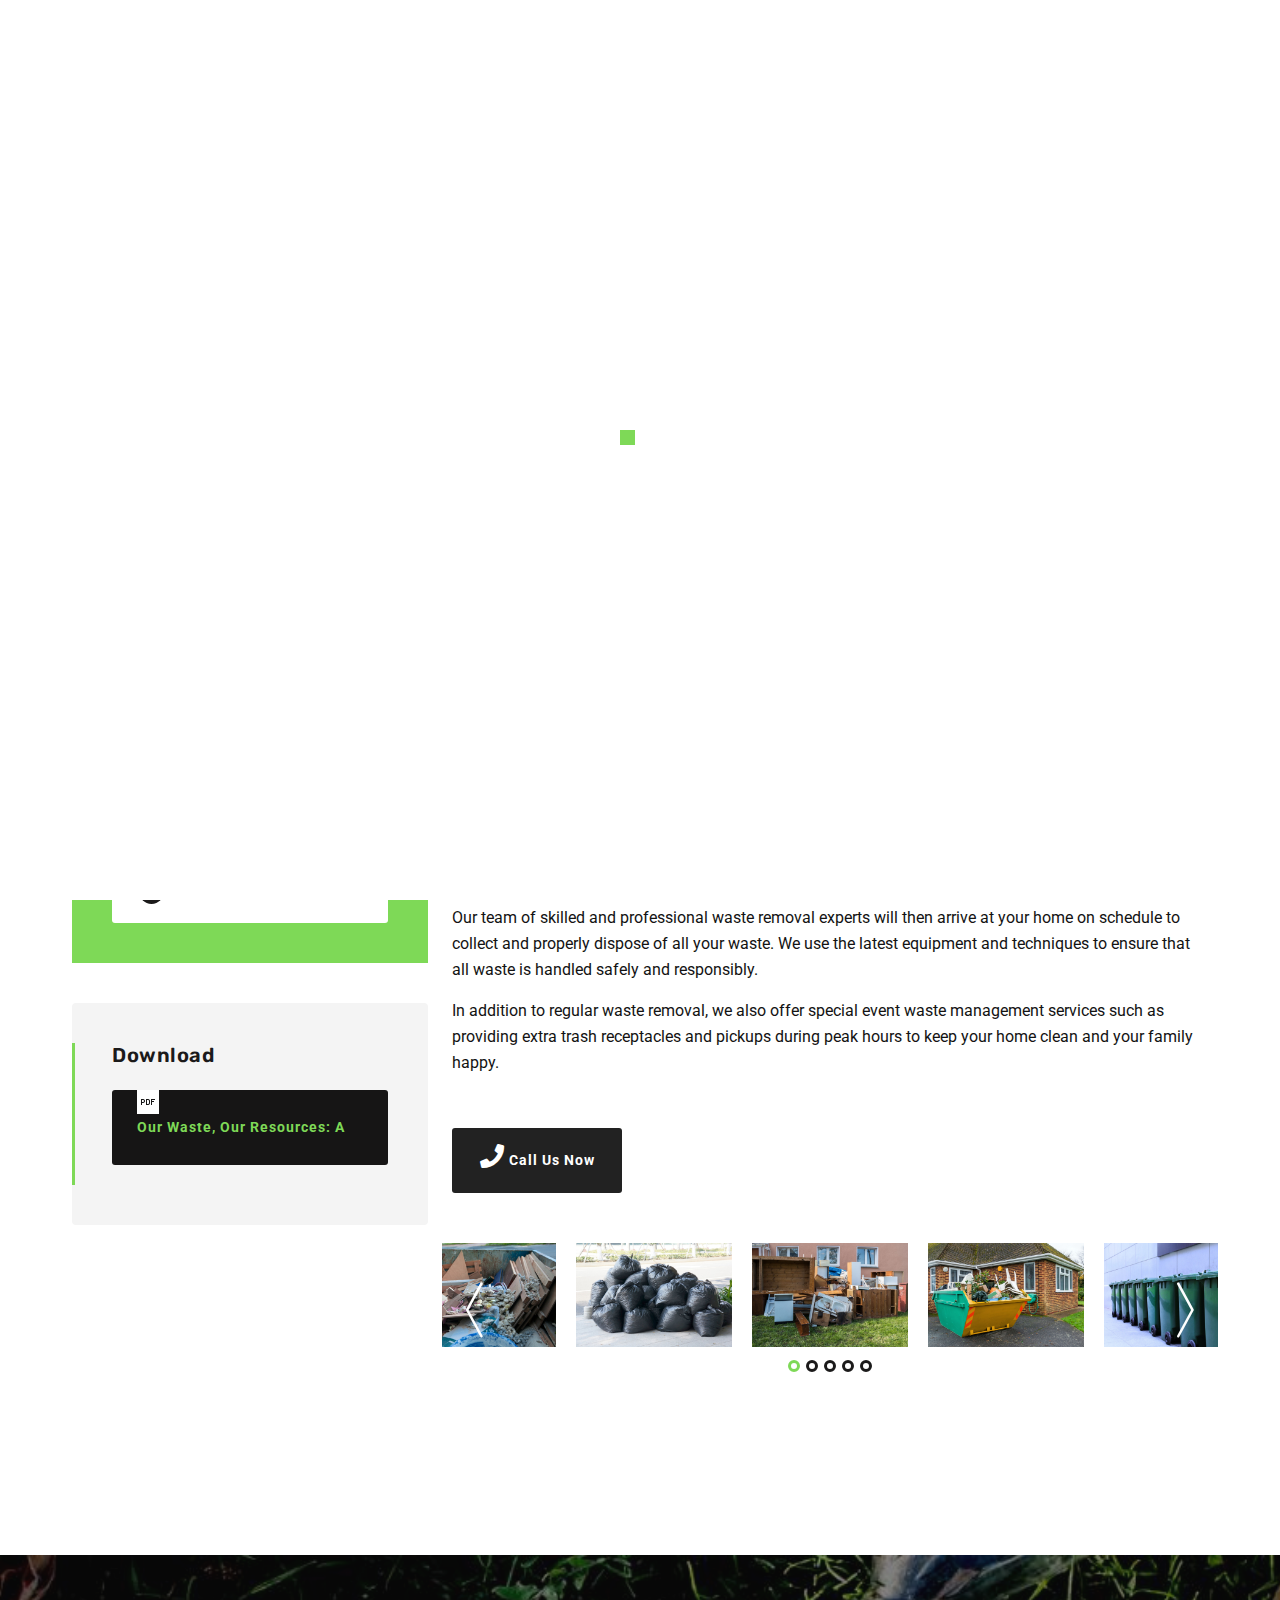
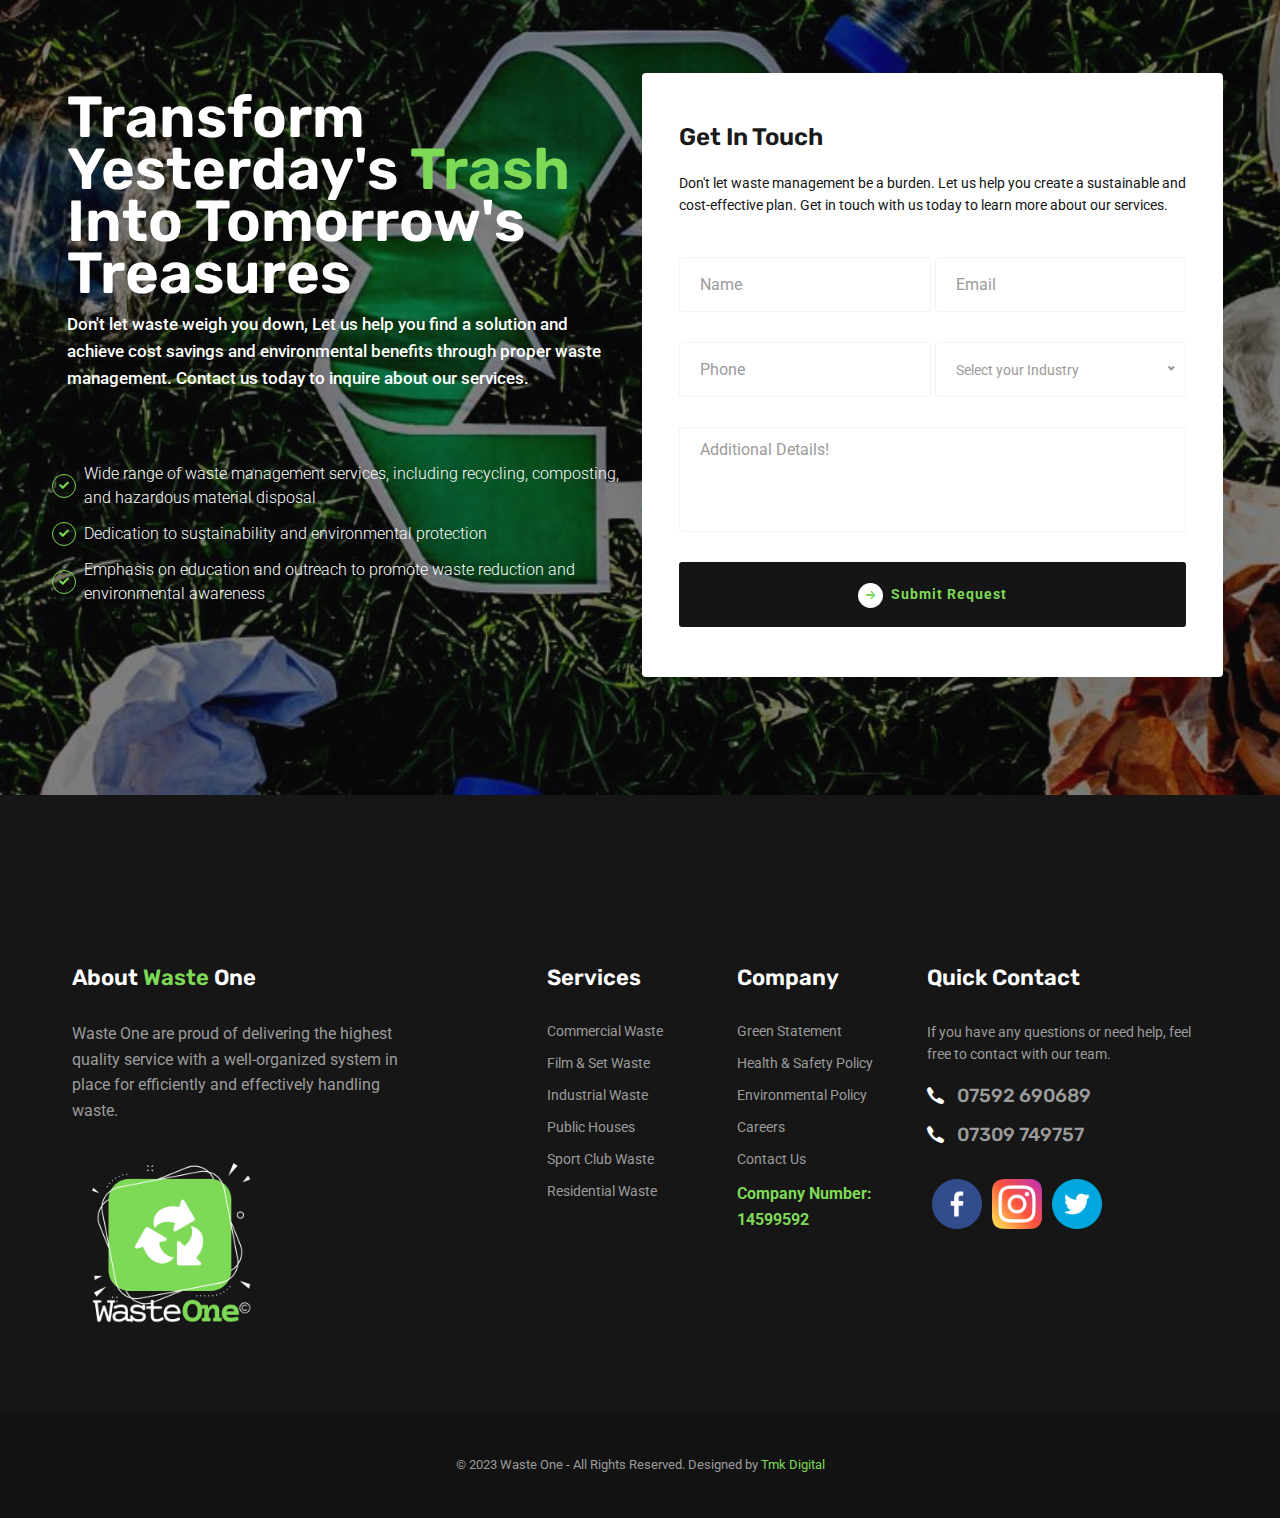
<file: residential.html>
<!DOCTYPE html>
<html lang="en">
  <head>
    <meta name="theme-color" content="#7ed957" />
    <meta charset="UTF-8" />
    <meta name="viewport" content="width=device-width, initial-scale=1.0" />
    <meta http-equiv="X-UA-Compatible" content="ie=edge" />
    <meta name="description" content="Waste One - Commerical Waste " />
    <link href="assets/images/favicon/favicon.ico" rel="icon" />
    <title>Waste One - Residential Waste</title>
    <link
      rel="stylesheet"
      href="https://fonts.googleapis.com/css?family=Rubik:400,500,600,700%7cRoboto:400,500,700&display=swap"
    />
    <link
      rel="stylesheet"
      href="https://use.fontawesome.com/releases/v5.1.1/css/all.css"
    />
    <link rel="stylesheet" href="assets/css/libraries.css" />
    <link rel="stylesheet" href="assets/css/style.css" />
  </head>

  <body>
    <div class="wrapper">
      <div class="preloader">
        <div class="spinner">
          <span class="cube1"></span><span class="cube2"></span>
        </div>
      </div>
      <!-- /.preloader -->
      <!-- =========================
        Header
    =========================== -->
    <header style="position: sticky;" class="header header-light header-layout1">
      <div class="header-topbar d-none d-xl-block">
        <div class="container-fluid">
          <div class="row">
            <div class="col-sm-12 col-md-7 col-lg-7">
              <div class="d-flex flex-wrap justify-content-between">
                <ul class="contact-list list-unstyled mb-0 d-flex flex-wrap">
                  <!-- <li>
                    <i style="color: black;" class="icon-phone"></i>
                    <a style="color: black;" href="tel:0759260689">07592 60689</a>
                  </li>
                  <li>
                    <i style="color: black;" class="icon-phone"></i>
                    <a style="color: black;" href="tel:07309749757">07309 749757</a>
                  </li> -->
                  <li>
                    <i style="color: black;" class="icon-envelope"></i>
                    <a style="color: black;" href="mailto:info@wasteone.co.uk">info@wasteone.co.uk</a>
                  </li>
                  <li>
                    <i style="color: black;" class="icon-clock"></i
                    ><span style="color: black;">Hours: Mon-Fri: 8am – 7pm</span>
                  </li>
              
                </ul>
              </div>
            </div>
            <!-- /.col-lg-7 -->
     


            <div
              class="col-sm-12 col-md-5 col-lg-5 d-flex flex-wrap justify-content-end"
            >
              <ul
                class="header-topbar__links d-flex flex-wrap list-unstyled mb-0"
              >
              <li><a href="./downloads/Waste One Green Statement.pdf" download>Green Statement</a></li>
              <li><a href="./downloads/Waste One Health & Safety Policy.pdf" download>Health & Safety</a></li>
              <li><a href="./downloads/Waste One Environmental Policy.pdf" download>Environmental Policy</a></li>
              </ul>
              <ul class="social-icons list-unstyled mb-0">
                <a href="https://twitter.com/wasteoneltd ">
                  <img class="social-pic-2" src="./assets/images/icons/facebook.png" alt="Instagram" srcset="">
                 </a>
                 <a href="https://www.facebook.com/wasteoneltd">
                  <img class="social-pic-2" src="./assets/images/icons/instagram.png" alt="Facebook" srcset="">
                 </a>
                 <a href="https://www.instagram.com/waste_one_ltd/">
                  <img class="social-pic-2" src="./assets/images/icons/twitter.png" alt="Twitter" srcset="">
                 </a>
              </ul>
            </div>
            <!-- /.col-lg-5 -->
          </div>
          <!-- /.row -->
        </div>
        <!-- /.container -->
      </div>
      <!-- /.header-topbar -->
      <nav class="navbar navbar-expand-lg">
        <div class="container-fluid px-0">
          <a class="navbar-brand" href="index.html">
            <img
              src="assets/images/logo/waste_one_white.png"
              class="logo-custom"
              alt="logo"
            />
    
          </a>
     
          
          <button class="navbar-toggler" type="button">
            <span class="menu-lines"><span></span></span>
          </button>
          <div class="collapse navbar-collapse" id="mainNavigation">
            <ul class="navbar-nav ml-auto">
              <li class="nav__item">
                <a href="index.html" class="nav__item-link active">Home</a>

              </li>
              <li class="nav__item with-dropdown">
                <a href="#" class="dropdown-toggle nav__item-link" data-toggle="dropdown">Services</a>
                <i class="fa fa-angle-down" data-toggle="dropdown"></i>
                <ul class="dropdown-menu">
                  <li class="nav__item"><a href="commercial-waste.html" class="nav__item-link">Commercial Waste</a></li>
                  <!-- /.nav-item -->
                  <li class="nav__item"><a href="film-set-waste.html" class="nav__item-link">Film & Set Waste</a></li>
                  <!-- /.nav-item -->
                  <li class="nav__item"><a href="industrial-waste.html" class="nav__item-link">Industrial Waste</a></li>
                  <!-- /.nav-item -->
                  <li class="nav__item"><a href="public-houses.html" class="nav__item-link">Public Houses</a></li>
                  <!-- /.nav-item -->
                  <li class="nav__item"><a href="sport-clubs.html" class="nav__item-link">Sport Clubs</a></li>
                  <!-- /.nav-item -->
                  <li class="nav__item"><a href="residential.html" class="nav__item-link">Residential</a></li>
                  <!-- /.nav-item -->
                </ul><!-- /.dropdown-menu -->
              </li><!-- /.nav-item -->
              <li class="nav__item">
                <a href="areas-we-serve.html" class="nav__item-link">Areas We Serve</a>

              </li>
              <li class="nav__item">
                <a href="frequently-asked-questions.html" class="nav__item-link">FAQ'S</a>

              </li>

              <li class="nav__item">
                <a href="news.html" class="nav__item-link">News</a>

              </li>
              
              <!-- /.nav-item -->
              <li class="nav__item">
                <a href="contact-us.html" class="nav__item-link">Contact Us</a>
              </li>
              <!-- /.nav-item -->
            </ul>
            <!-- /.navbar-nav -->
          </div>
          <!-- /.navbar-collapse -->
          <div class="header-actions d-flex align-items-center">
       
            <a
              href="tel:07309749757"
              class="btn btn__primary action-btn__request"
            >
              <span style="color: aliceblue;">Call Us</span><img class="phone_icon" src="./assets/images/favicon/phone.png" alt="Waste One" srcset="">
            
            </a>
          </div>
        </div>
        <!-- /.container -->
      </nav>
      <!-- /.navabr -->
    </header>
    <!-- /.Header -->

      <!-- ========================
       page title 
    =========================== -->
      <section class="page-title page-title-layout7 bg-overlay bg-parallax">
        <div class="bg-img">
          <img
            src="assets/images/page-titles/residential.jpg"
            alt="background"
          />
        </div>
        <div class="container">
          <div class="row">
            <div class="col-sm-12 col-md-12 col-lg-8 col-xl-4">
              <h1 class="pagetitle__heading mb-0">Residential</h1>
            </div>
            <!-- /.col-xl-4 -->
          </div>
          <!-- /.row -->
        </div>
        <!-- /.container -->
      </section>
      <!-- /.page-title -->

      <!-- ======================
      Text Content Section
    ========================= -->
      <section class="text-content-section pb-90">
        <div class="container">
          <div class="row">
            <div class="col-sm-12 col-md-12 col-lg-4">
              <aside class="sidebar mb-30">
                <div class="widget widget-help bg-overlay bg-overlay-theme">
                  <div class="bg-img">
                    <img src="assets/images/banners/6.jpg" alt="banner" />
                  </div>
                  <div class="widget-content">
                    <h5 class="widget-help__title">
                      Waste One is a ethical provider of <strong style="color: black;">Industrial </strong> waste
                      management services.
                    </h5>
                    <p class="widget-help__desc">
                      We specialize in helping businesses of all sizes
                      effectively manage their waste and improve their overall
                      sustainability efforts.
                    </p>
                    <a
                      href="request-quote.html"
                      class="btn btn__white btn__block"
                    >
                      <i class="icon-arrow-right"></i
                      ><span>Schedule An Appointment</span>
                    </a>
                  </div>
                  <!-- /.widget-download -->
                </div>
      
                <!-- /.widget-download -->
                <div class="widget widget-download">
                  <h5 class="widget-title">Download</h5>
                  <div class="widget-content">
                    <a
                      href="https://assets.publishing.service.gov.uk/government/uploads/system/uploads/attachment_data/file/765914/resources-waste-strategy-dec-2018.pdf"
                      class="btn btn__primary btn__block mb-20"
                    >
                      <span
                        >Our waste, our resources: a strategy for England</span
                      >
                      <img src="assets/images/icons/pdf.png" alt="pdf" />
                    </a>
                  </div>
                  <!-- /.widget-content -->
                </div>
                <!-- /.widget-download -->
              </aside>
              <!-- /.sidebar -->
            </div>
            <!-- /.col-lg-4 -->
            <div class="col-sm-12 col-md-12 col-lg-8">
          
              <div class="text-block mb-30">
                <h5 style="font-size: 30px;" class="text-block__title">A Clean Home is a Happy Home with <span style="color: #7ed957;"> Waste</span> One</h5>
    
              <div class="text-block mb-40">
           
  
                <p class="text-block__desc">
                  Are you a homeowner seeking for a dependable and cost-effective garbage disposal solution? Take a look at Waste One! We are dedicated to delivering excellent rubbish disposal services for residential homes, ensuring that your property is always clean and neat.
                </p>
                <p class="text-block__desc">
                  How do we go about it? First, we will examine your trash demands thoroughly and present you with a personalised strategy that meets your individual needs. This strategy will include a regular collection schedule as well as any other services you may require, such as recycling or hazardous trash disposal.
                </p>
                <p class="text-block__desc">
                  Our process begins with a thorough assessment of your waste needs and a customised plan that fits your specific requirements. This plan includes regular pickups, as well as any additional services you may need, such as recycling or hazardous waste disposal.
                 </p>
                 <p class="text-block__desc">
                  Our team of skilled and professional waste removal experts will then arrive at your home on schedule to collect and properly dispose of all your waste. We use the latest equipment and techniques to ensure that all waste is handled safely and responsibly.
                 </p>
                 <p class="text-block__desc">
                  In addition to regular waste removal, we also offer special event waste management services such as providing extra trash receptacles and pickups during peak hours to keep your home clean and your family happy.
                  <br>
                  <br>
                  <br>
                  <a
                  href="tel:07592690689 "
                  class="btn btn__secondary"
                >
                <i class="fa fa-phone" style="font-size:24px"></i>
                  <span>Call Us Now</span>
                </a>
                 </p>
              

               <div class="portfolio-slider carousel-arrows-light slick-carousel mb-60"
               data-slick='{"slidesToShow": 1, "arrows": true, "dots": true, "centerMode": true, "centerPadding": "300px","responsive": [ {"breakpoint": 992, "settings": {"centerPadding": "40px"}}]}'>
               <img src="assets/images/page-titles/residential_01.jpg" alt="slider">
               <img src="assets/images/page-titles/residential_02.jpg" alt="slider">
               <img src="assets/images/page-titles/residential_03.jpg" alt="slider">
               <img src="assets/images/page-titles/residential_04.jpg" alt="slider">
               <img src="assets/images/page-titles/residential_05.jpg" alt="slider">
               
             </div><!-- /.portfolio-slider -->
               
              </div>

              <div class="container-fluid">
                <div class="row"> 

                </div>
              
              </div>
              <!-- /.text-block -->

              <!-- <div class="video-banner">
              <img src="assets/images/banners/5.jpg" alt="banner">
              <a class="video-btn video-btn-white popup-video" href="https://www.youtube.com/watch?v=nrJtHemSPW4">
                <div class="video-btn__player">
                  <i class="fa fa-play"></i>
                </div>
              </a>
            </div> -->
            </div>
            <!-- /.col-lg-8 -->
          </div>
          <!-- /.row -->
        </div>
        <!-- /.container -->
      </section>
      <!-- /.Text Content Section -->

      
      <!-- =========================
       Banner layout 7
      =========================== -->
      <section class="banner-layout7 bg-overlay">
        <div class="bg-img"><img src="assets/images/banners/4.jpg" alt="banner"></div>
        <div class="container-fluid">
          <div class="row align-items-center">
            <div class="col-sm-12 col-md-12 col-lg-6 my-2">
              <div class="heading-layout2 heading-light mb-60">
                <h3 style="line-height: 0.9; font-size: 58px;" class="heading__title">Transform yesterday's <span style="color: #7ed957;">trash</span> into tomorrow's treasures</h3>
                <p class="heading__desc">Don't let waste weigh you down, Let us help you find a solution and achieve cost savings and environmental benefits through proper waste management. Contact us today to inquire about our services.</p>
              </div><!-- /.heading -->
              <div class="row fancybox-light">
                <ul style="padding: 10px;" class="list-items list-unstyled mb-40">
                  <li style="color: white; font-weight: 300; font-size: 16px">Wide range of waste management services, including recycling, composting, and hazardous material disposal</li>
                  <li style="color: white; font-weight: 300; font-size: 16px">Dedication to sustainability and environmental protection</li>
                  <li style="color: white; font-weight: 300; font-size: 16px">Emphasis on education and outreach to promote waste reduction and environmental awareness</li>
                </ul>
              </div>
            </div><!-- /.col-lg-6 -->
            <div class="col-sm-12 col-md-12 col-lg-6 my-2">
              <form method="post" action="assets/php/contact.php" id="contactForm" class="contact-panel__form"
                novalidate="novalidate">
                <div class="row">
                  <div class="col-sm-12">
                    <h4 class="contact-panel__title">Get In Touch</h4>
                    <p class="contact-panel__desc mb-40">Don't let waste management be a burden. Let us help you create a sustainable and cost-effective plan. Get in touch with us today to learn more about our services.
                    </p>
                  </div>
                  <div class="col-sm-6 col-md-6 col-lg-6">
                    <div class="form-group">
                      <input type="text" class="form-control" placeholder="Name" id="contact-name" name="contact-name"
                        required="" aria-required="true">
                    </div>
                  </div><!-- /.col-lg-6 -->
                  <div class="col-sm-6 col-md-6 col-lg-6">
                    <div class="form-group">
                      <input type="email" class="form-control" placeholder="Email" id="contact-email" name="contact-email"
                        required="" aria-required="true">
                    </div>
                  </div><!-- /.col-lg-6 -->
                  <div class="col-sm-6 col-md-6 col-lg-6">
                    <div class="form-group">
                      <input type="text" class="form-control" placeholder="Phone" id="contact-Phone" name="contact-phone"
                        required="" aria-required="true">
                    </div>
                  </div><!-- /.col-lg-6 -->
                  <div class="col-sm-6 col-md-6 col-lg-6">
                    <div class="form-group">
                      <select class="form-control" style="display: none;">
                        <option>Select your Industry</option>
                        <option>Commercial</option>
                        <option>Film & Set</option>
                        <option>Industrial</option>
                        <option>Public Houses</option>
                        <option>Sport Clubs</option>
                        <option>Other (Please Specifiy)</option>
                      </select>
                    </div>
                  </div><!-- /.col-lg-6 -->
                  <div class="col-sm-12 col-md-12 col-lg-12">
                    <div class="form-group">
                      <textarea class="form-control" placeholder="Additional Details!" id="contact-message"
                        name="contact-message" required="" aria-required="true"></textarea>
                    </div>
                  </div><!-- /.col-lg-12 -->
                  <div class="col-sm-12 col-md-12 col-lg-12">
                    <button type="submit" class="btn btn__primary btn__block">
                      <i class="icon-arrow-right"></i><span>Submit Request</span>
                    </button>
                    <div class="contact-result"></div>
                  </div><!-- /.col-lg-12 -->
                </div><!-- /.row -->
              </form>
            </div><!-- /.col-lg-6 -->
          </div><!-- /.row -->
        </div><!-- /.container -->
      </section><!-- /.Banner layout 7 -->



      

  
      <!-- ========================
      Footer
    ========================== -->
    <footer style="padding-top: 50px;" class="footer">
      <div class="footer-primary">
        <div class="container">
          <div class="row">
            <div
              class="col-sm-12 col-md-6 col-lg-3 col-xl-5 footer-widget footer-widget-about"
            >
              <h6 class="footer-widget-title">About <span style="color: #7ed957;">Waste</span> One</h6>
              <div class="footer-widget-content">
                <p style="color: #9b9b9b;" class="mb-20">
                  Waste One are proud of delivering the highest quality service with a well-organized system in place for efficiently and effectively handling waste. 
                </p>
            <img style="height: 200px; width: 200px; object-fit: cover;" src="./assets/images/logo/footer_logo.png" alt="" srcset="">
              </div>
            </div>
            <!-- /.col-xl-4 -->
            <div
              class="col-6 col-sm-6 col-md-6 col-lg-2 col-xl-2 footer-widget footer-widget-nav"
            >
              <h6 class="footer-widget-title">Services</h6>
              <div class="footer-widget-content">
                <nav>
                  <ul class="list-unstyled">
                    <li><a href="commercial-waste.html">Commercial Waste</a></li>
                    <li><a href="film-set-waste.html">Film & Set Waste</a></li>
                    <li><a href="industrial-waste.html">Industrial Waste</a></li>
                    <li><a href="public-houses.html">Public Houses</a></li>
                    <li><a href="sport-clubs.html">Sport Club Waste</a></li>
                    <li><a href="residential.html">Residential Waste</a></li>
                  </ul>
                </nav>
              </div>
              <!-- /.footer-widget-content -->
            </div>
            <!-- /.col-xl-2 -->
            <div
              class="col-6 col-sm-6 col-md-6 col-lg-2 col-xl-2 footer-widget footer-widget-nav"
            >
              <h6 class="footer-widget-title">Company</h6>
              <div class="footer-widget-content">
                <nav>
                  <ul class="list-unstyled">
                    <li><a href="./downloads/Waste One Green Statement.pdf">Green Statement</a></li>
                    <li><a href="./downloads/Waste One Health & Safety Policy.pdf">Health & Safety Policy</a></li>
                    <li><a href="./downloads/Waste One Environmental Policy.pdf">Environmental Policy</a></li>
                    <li><a href="mailto:info@wasteone.co.uk">Careers</a></li>
                    <li><a href="contact-us.html">Contact Us</a></li>
                    <p style="color: #7ed957;"><strong>Company Number: <br> 14599592</strong> </p>
                  </ul>
                </nav>
              </div>
              <!-- /.footer-widget-content -->
            </div>
            <!-- /.col-xl-2 -->
            <div
              class="col-sm-12 col-md-6 col-lg-4 col-xl-3 footer-widget footer-widget-contact"
            >
              <h6 class="footer-widget-title">Quick Contact</h6>
              <div class="footer-widget-content">
                <p style="color: #9b9b9b;" class="mb-20">
                  If you have any questions or need help, feel free to contact
                  with our team.
                </p>
                <a
                  class="contact-number contact-number-white d-flex align-items-center mb-20"
                  href="tel:07592690689"
                >
                  <i class="icon-phone"></i
                  ><span style="color: #9b9b9b;">07592 690689</span> </a
                ><!-- /.contact__numbr -->
                <a
                class="contact-number contact-number-white d-flex align-items-center mb-20"
                href="tel:07309749757"
              >
                <i class="icon-phone"></i
                ><span style="color: #9b9b9b;">07309 749757</span> </a
              ><!-- /.contact__numbr -->
                <p class="mb-30">

                </p>
                <ul class="social-icons list-unstyled">
                  <a href="https://www.facebook.com/wasteoneltd">
                    <img class="social-pic" src="./assets/images/icons/facebook.png" alt="Facebook - Waste One srcset="">
                   </a>
                   <a href="https://twitter.com/wasteoneltd">
                    <img class="social-pic" src="./assets/images/icons/instagram.png" alt="Twitter - Waste One" srcset="">
                   </a>
                   <a href="https://www.instagram.com/waste_one_ltd/">
                    <img class="social-pic" src="./assets/images/icons/twitter.png" alt="Instagram - Waste One" srcset="">
                   </a>
                </ul>
                <!-- /.social-icons -->
              </div>
              <!-- /.footer-widget-content -->
            </div>
            <!-- /.col-xl-4 -->
          </div>
          <!-- /.row -->
        </div>
        <!-- /.container -->
      </div>
      <!-- /.footer-primary -->
      <div class="footer-copyrights">
        <div class="container">
          <div class="row">
            <div class="col-sm-12 col-md-12 col-lg-12 text-center">
              <p style="color: #9b9b9b;" class="mb-0">
                &copy; 2023 Waste One - All Rights Reserved. Designed by
                <a href="https://linktr.ee/Tmkdigital">Tmk Digital </a>
              </p>
            </div>
            <!-- /.col-lg-12 -->
          </div>
          <!-- /.row -->
        </div>
        <!-- /.container -->
      </div>
      <!-- /.footer-copyrights-->
    </footer>
    <!-- /.Footer -->
      <button id="scrollTopBtn">
        <i class="fas fa-long-arrow-alt-up"></i>
      </button>

      <div class="search-popup">
        <i class="search-popup__close">&times;</i>
        <form class="search-popup__form">
          <input
            type="text"
            class="search-popup__form__input"
            placeholder="Type Words Then Enter"
          />
          <button class="search-popup__btn">
            <i class="fas fa-search"></i>
          </button>
        </form>
      </div>
      <!-- /. search-popup -->
    </div>
    <!-- /.wrapper -->

    <script src="assets/js/jquery-3.5.1.min.js"></script>
    <script src="assets/js/plugins.js"></script>
    <script src="assets/js/main.js"></script>
  </body>
</html>
</file>
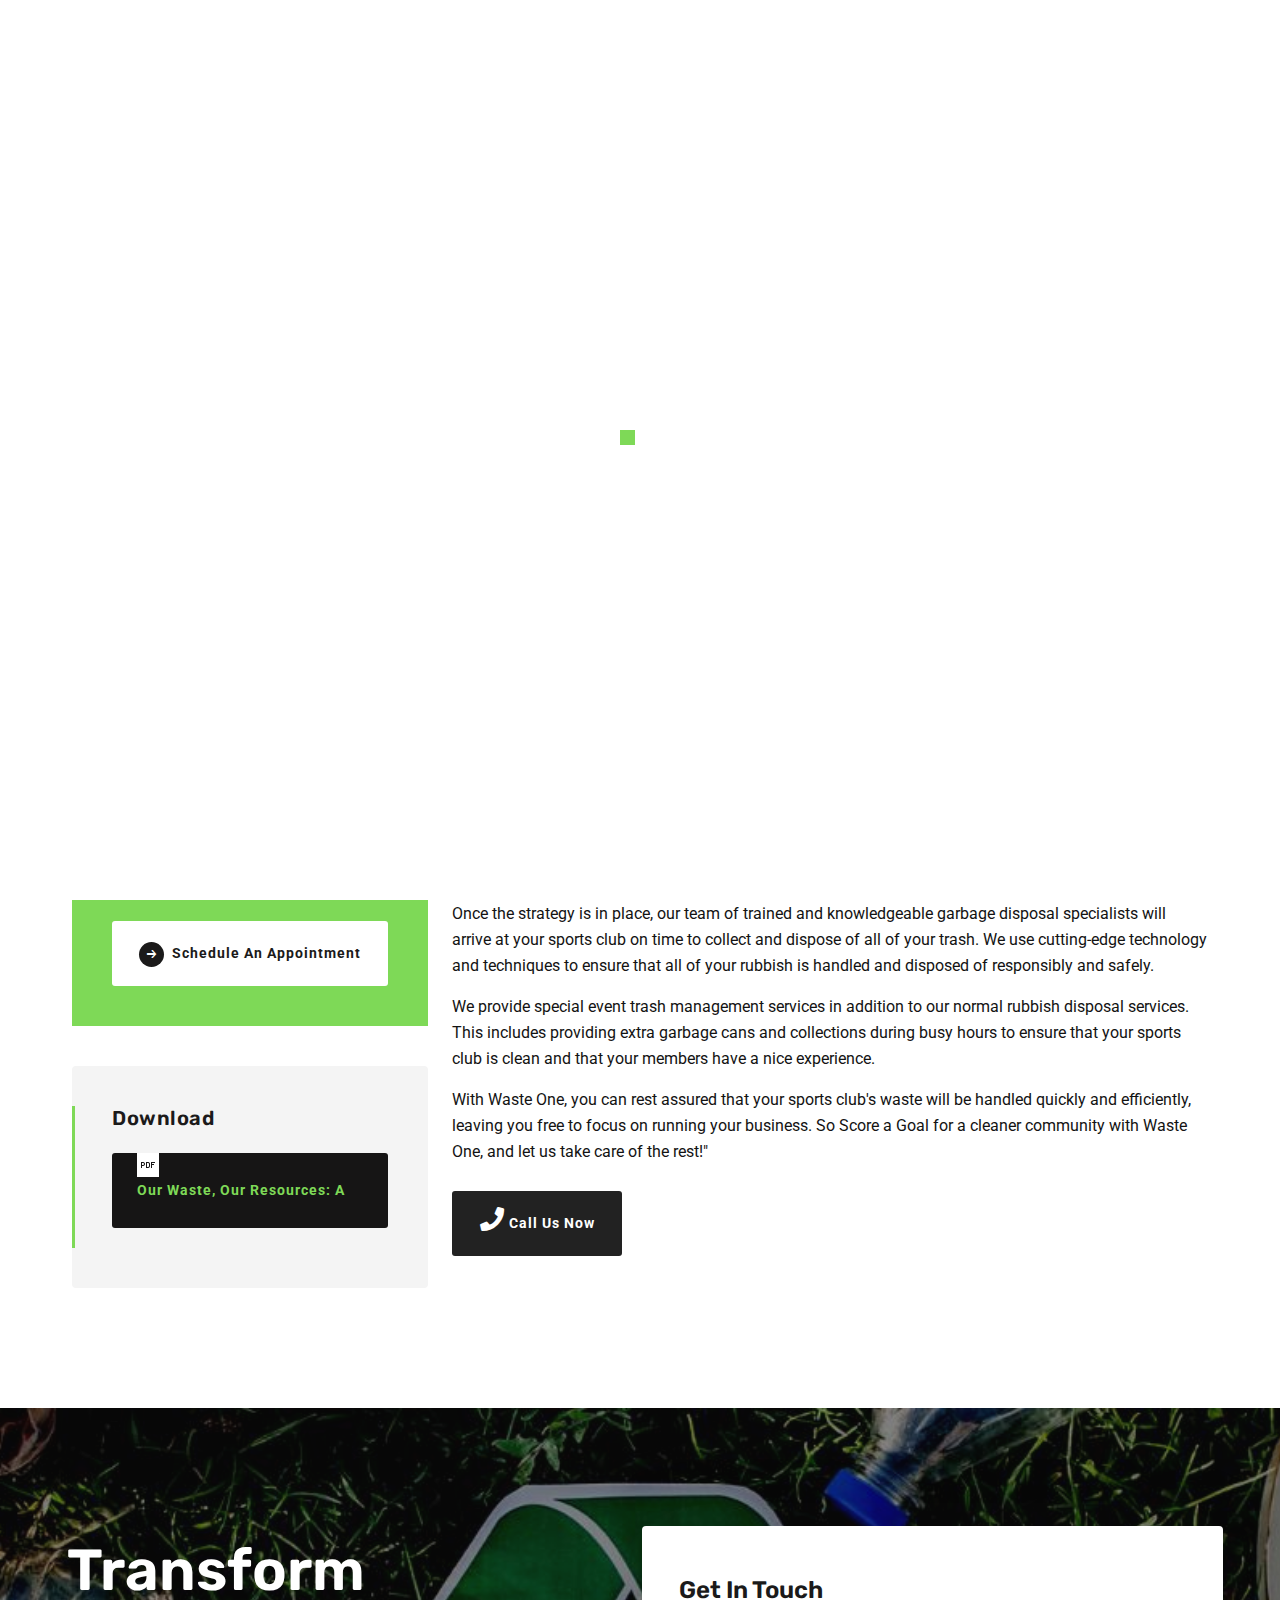
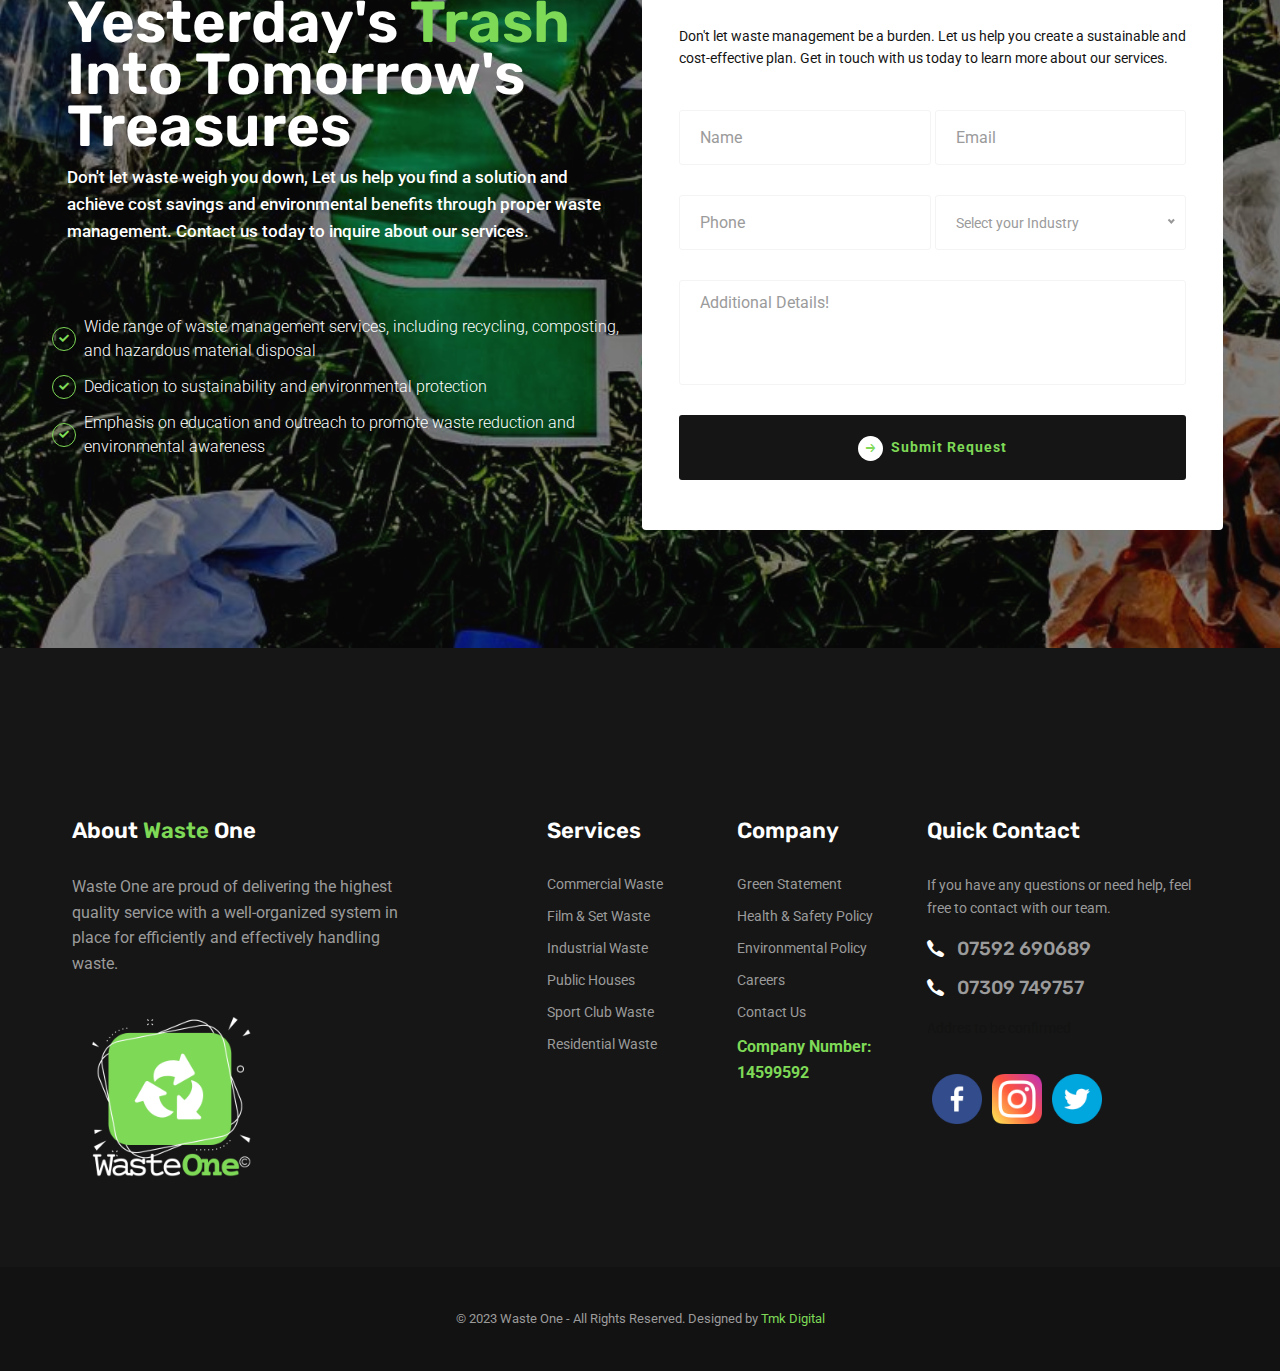
<file: sport-clubs.html>
<!DOCTYPE html>
<html lang="en">
  <head>
    <meta name="theme-color" content="#7ed957" />
    <meta charset="UTF-8" />
    <meta name="viewport" content="width=device-width, initial-scale=1.0" />
    <meta http-equiv="X-UA-Compatible" content="ie=edge" />
    <meta name="description" content="Waste One - Commerical Waste " />
    <link href="assets/images/favicon/favicon.ico" rel="icon" />
    <title>Waste One - Sports Waste</title>
    <link
      rel="stylesheet"
      href="https://fonts.googleapis.com/css?family=Rubik:400,500,600,700%7cRoboto:400,500,700&display=swap"
    />
    <link
      rel="stylesheet"
      href="https://use.fontawesome.com/releases/v5.1.1/css/all.css"
    />
    <link rel="stylesheet" href="assets/css/libraries.css" />
    <link rel="stylesheet" href="assets/css/style.css" />
 
  </head>

  <body>
    <div class="wrapper">
      <div class="preloader">
        <div class="spinner">
          <span class="cube1"></span><span class="cube2"></span>
        </div>
      </div>
      <!-- /.preloader -->

        <!-- =========================
        Header
    =========================== -->
    <header style="position: sticky;" class="header header-light header-layout1">
      <div class="header-topbar d-none d-xl-block">
        <div class="container-fluid">
          <div class="row">
            <div class="col-sm-12 col-md-7 col-lg-7">
              <div class="d-flex flex-wrap justify-content-between">
                <ul class="contact-list list-unstyled mb-0 d-flex flex-wrap">
                  <!-- <li>
                    <i style="color: black;" class="icon-phone"></i>
                    <a style="color: black;" href="tel:0759260689">07592 60689</a>
                  </li>
                  <li>
                    <i style="color: black;" class="icon-phone"></i>
                    <a style="color: black;" href="tel:07309749757">07309 749757</a>
                  </li> -->
                  <li>
                    <i style="color: black;" class="icon-envelope"></i>
                    <a style="color: black;" href="mailto:info@wasteone.co.uk">info@wasteone.co.uk</a>
                  </li>
                  <li>
                    <i style="color: black;" class="icon-clock"></i
                    ><span style="color: black;">Hours: Mon-Fri: 8am – 7pm</span>
                  </li>
              
                </ul>
              </div>
            </div>
            <!-- /.col-lg-7 -->
     


            <div
              class="col-sm-12 col-md-5 col-lg-5 d-flex flex-wrap justify-content-end"
            >
              <ul
                class="header-topbar__links d-flex flex-wrap list-unstyled mb-0"
              >
              <li><a href="./downloads/Waste One Green Statement.pdf" download>Green Statement</a></li>
              <li><a href="./downloads/Waste One Health & Safety Policy.pdf" download>Health & Safety</a></li>
              <li><a href="./downloads/Waste One Environmental Policy.pdf" download>Environmental Policy</a></li>
              </ul>
              <ul class="social-icons list-unstyled mb-0">
                <a href="https://twitter.com/wasteoneltd ">
                  <img class="social-pic-2" src="./assets/images/icons/facebook.png" alt="Instagram" srcset="">
                 </a>
                 <a href="https://www.facebook.com/wasteoneltd">
                  <img class="social-pic-2" src="./assets/images/icons/instagram.png" alt="Facebook" srcset="">
                 </a>
                 <a href="https://www.instagram.com/waste_one_ltd/">
                  <img class="social-pic-2" src="./assets/images/icons/twitter.png" alt="Twitter" srcset="">
                 </a>
              </ul>
            </div>
            <!-- /.col-lg-5 -->
          </div>
          <!-- /.row -->
        </div>
        <!-- /.container -->
      </div>
      <!-- /.header-topbar -->
      <nav class="navbar navbar-expand-lg">
        <div class="container-fluid px-0">
          <a class="navbar-brand" href="index.html">
            <img
              src="assets/images/logo/waste_one_white.png"
              class="logo-custom"
              alt="logo"
            />
    
          </a>
     
          
          <button class="navbar-toggler" type="button">
            <span class="menu-lines"><span></span></span>
          </button>
          <div class="collapse navbar-collapse" id="mainNavigation">
            <ul class="navbar-nav ml-auto">
              <li class="nav__item">
                <a href="index.html" class="nav__item-link active">Home</a>

              </li>
              <li class="nav__item with-dropdown">
                <a href="#" class="dropdown-toggle nav__item-link" data-toggle="dropdown">Services</a>
                <i class="fa fa-angle-down" data-toggle="dropdown"></i>
                <ul class="dropdown-menu">
                  <li class="nav__item"><a href="commercial-waste.html" class="nav__item-link">Commercial Waste</a></li>
                  <!-- /.nav-item -->
                  <li class="nav__item"><a href="film-set-waste.html" class="nav__item-link">Film & Set Waste</a></li>
                  <!-- /.nav-item -->
                  <li class="nav__item"><a href="industrial-waste.html" class="nav__item-link">Industrial Waste</a></li>
                  <!-- /.nav-item -->
                  <li class="nav__item"><a href="public-houses.html" class="nav__item-link">Public Houses</a></li>
                  <!-- /.nav-item -->
                  <li class="nav__item"><a href="sport-clubs.html" class="nav__item-link">Sport Clubs</a></li>
                  <!-- /.nav-item -->
                  <li class="nav__item"><a href="residential.html" class="nav__item-link">Residential</a></li>
                  <!-- /.nav-item -->
                </ul><!-- /.dropdown-menu -->
              </li><!-- /.nav-item -->
              <li class="nav__item">
                <a href="areas-we-serve.html" class="nav__item-link">Areas We Serve</a>

              </li>
              <li class="nav__item">
                <a href="frequently-asked-questions.html" class="nav__item-link">FAQ'S</a>

              </li>

              <li class="nav__item">
                <a href="news.html" class="nav__item-link">News</a>

              </li>
              
              <!-- /.nav-item -->
              <li class="nav__item">
                <a href="contact-us.html" class="nav__item-link">Contact Us</a>
              </li>
              <!-- /.nav-item -->
            </ul>
            <!-- /.navbar-nav -->
          </div>
          <!-- /.navbar-collapse -->
          <div class="header-actions d-flex align-items-center">
       
            <a
              href="tel:07309749757"
              class="btn btn__primary action-btn__request"
            >
              <span style="color: aliceblue;">Call Us</span><img class="phone_icon" src="./assets/images/favicon/phone.png" alt="Waste One" srcset="">
            
            </a>
          </div>
        </div>
        <!-- /.container -->
      </nav>
      <!-- /.navabr -->
    </header>
    <!-- /.Header -->

      <!-- ========================
       page title 
    =========================== -->
      <section class="page-title page-title-layout7 bg-overlay bg-parallax">
        <div class="bg-img">
          <img
            src="assets/images/page-titles/sport.jpg"
            alt="background"
          />
        </div>
        <div class="container">
          <div class="row">
            <div class="col-sm-12 col-md-12 col-lg-8 col-xl-4">
              <h1 class="pagetitle__heading mb-0">Sport Clubs</h1>
            </div>
            <!-- /.col-xl-4 -->
          </div>
          <!-- /.row -->
        </div>
        <!-- /.container -->
      </section>
      <!-- /.page-title -->

      <!-- ======================
      Text Content Section
    ========================= -->
      <section class="text-content-section pb-90">
        <div class="container">
          <div class="row">
            <div class="col-sm-12 col-md-12 col-lg-4">
              <aside class="sidebar mb-30">
                <div class="widget widget-help bg-overlay bg-overlay-theme">
                  <div class="bg-img">
                    <img src="assets/images/banners/6.jpg" alt="banner" />
                  </div>
                  <div class="widget-content">
                    <h5 class="widget-help__title">
                      Waste One is a ethical provider of <strong style="color: black;">Industrial </strong> waste
                      management services.
                    </h5>
                    <p class="widget-help__desc">
                      We specialize in helping businesses of all sizes
                      effectively manage their waste and improve their overall
                      sustainability efforts.
                    </p>
                    <a
                      href="tel:07592690689"
                      class="btn btn__white btn__block"
                    >
                      <i class="icon-arrow-right"></i
                      ><span>Schedule An Appointment</span>
                    </a>
                  </div>
                  <!-- /.widget-download -->
                </div>
      
                <!-- /.widget-download -->
                <div class="widget widget-download">
                  <h5 class="widget-title">Download</h5>
                  <div class="widget-content">
                    <a
                      href="https://assets.publishing.service.gov.uk/government/uploads/system/uploads/attachment_data/file/765914/resources-waste-strategy-dec-2018.pdf"
                      class="btn btn__primary btn__block mb-20"
                    >
                      <span
                        >Our waste, our resources: a strategy for England</span
                      >
                      <img src="assets/images/icons/pdf.png" alt="pdf" />
                    </a>
                  </div>
                  <!-- /.widget-content -->
                </div>
                <!-- /.widget-download -->
              </aside>
              <!-- /.sidebar -->
            </div>
            <!-- /.col-lg-4 -->
            <div  class="col-sm-12 col-md-12 col-lg-8">
          
              <div class="text-block mb-30">
                <h5 style="font-size: 30px;" class="text-block__title">Clean Sweep for Your Sport Club with <span style="color:#7ed957">Waste </span>One</h5>
    
              <div class="text-block mb-40">
           
  
                <p class="text-block__desc">
                  Do you have a sports club that is searching for a dependable and efficient waste management solution? Take a look at Waste One! We specialise in offering excellent waste disposal services for sports clubs, guaranteeing that your facility is always clean and neat.
                </p>
                <p class="text-block__desc">
                  Our procedure is easy and uncomplicated. First, we will do a full assessment of your sports club's trash requirements and then present you with a tailored strategy that meets your individual demands. This strategy will include a regular pickup schedule as well as any other services you may require, such as recycling or hazardous trash disposal.
                </p>
                <p class="text-block__desc">
                  Once the strategy is in place, our team of trained and knowledgeable garbage disposal specialists will arrive at your sports club on time to collect and dispose of all of your trash. We use cutting-edge technology and techniques to ensure that all of your rubbish is handled and disposed of responsibly and safely.
                 </p>
                 <p class="text-block__desc">
                  We provide special event trash management services in addition to our normal rubbish disposal services. This includes providing extra garbage cans and collections during busy hours to ensure that your sports club is clean and that your members have a nice experience.
                 </p>
                 <p class="text-block__desc">
                  With Waste One, you can rest assured that your sports club's waste will be handled quickly and efficiently, leaving you free to focus on running your business. So Score a Goal for a cleaner community with Waste One, and let us take care of the rest!"

                  <br>
                  <br>

                  <a
                  href="tel:07592690689 "
                  class="btn btn__secondary"
                >
                <i class="fa fa-phone" style="font-size:24px"></i>
                  <span>Call Us Now</span>
                </a>
                 </p>

             
               
              </div>
              <!-- /.text-block -->

              <!-- <div class="video-banner">
              <img src="assets/images/banners/5.jpg" alt="banner">
              <a class="video-btn video-btn-white popup-video" href="https://www.youtube.com/watch?v=nrJtHemSPW4">
                <div class="video-btn__player">
                  <i class="fa fa-play"></i>
                </div>
              </a>
            </div> -->
            </div>
            <!-- /.col-lg-8 -->
          </div>
          <!-- /.row -->
        </div>
        <!-- /.container -->
      </section>
      <!-- /.Text Content Section -->

      
      <!-- =========================
       Banner layout 7
      =========================== -->
      <section class="banner-layout7 bg-overlay">
        <div class="bg-img"><img src="assets/images/banners/4.jpg" alt="banner"></div>
        <div class="container-fluid">
          <div class="row align-items-center">
            <div class="col-sm-12 col-md-12 col-lg-6 my-2">
              <div class="heading-layout2 heading-light mb-60">
                <h3 style="line-height: 0.9; font-size: 58px;" class="heading__title">Transform yesterday's <span style="color: #7ed957;">trash</span> into tomorrow's treasures</h3>
                <p class="heading__desc">Don't let waste weigh you down, Let us help you find a solution and achieve cost savings and environmental benefits through proper waste management. Contact us today to inquire about our services.</p>
              </div><!-- /.heading -->
              <div class="row fancybox-light">
                <ul style="padding: 10px;" class="list-items list-unstyled mb-40">
                  <li style="color: white; font-weight: 300; font-size: 16px">Wide range of waste management services, including recycling, composting, and hazardous material disposal</li>
                  <li style="color: white; font-weight: 300; font-size: 16px">Dedication to sustainability and environmental protection</li>
                  <li style="color: white; font-weight: 300; font-size: 16px">Emphasis on education and outreach to promote waste reduction and environmental awareness</li>
                </ul>
              </div>
            </div><!-- /.col-lg-6 -->
            <div class="col-sm-12 col-md-12 col-lg-6 my-2">
              <form method="post" action="assets/php/contact.php" id="contactForm" class="contact-panel__form"
                novalidate="novalidate">
                <div class="row">
                  <div class="col-sm-12">
                    <h4 class="contact-panel__title">Get In Touch</h4>
                    <p class="contact-panel__desc mb-40">Don't let waste management be a burden. Let us help you create a sustainable and cost-effective plan. Get in touch with us today to learn more about our services.
                    </p>
                  </div>
                  <div class="col-sm-6 col-md-6 col-lg-6">
                    <div class="form-group">
                      <input type="text" class="form-control" placeholder="Name" id="contact-name" name="contact-name"
                        required="" aria-required="true">
                    </div>
                  </div><!-- /.col-lg-6 -->
                  <div class="col-sm-6 col-md-6 col-lg-6">
                    <div class="form-group">
                      <input type="email" class="form-control" placeholder="Email" id="contact-email" name="contact-email"
                        required="" aria-required="true">
                    </div>
                  </div><!-- /.col-lg-6 -->
                  <div class="col-sm-6 col-md-6 col-lg-6">
                    <div class="form-group">
                      <input type="text" class="form-control" placeholder="Phone" id="contact-Phone" name="contact-phone"
                        required="" aria-required="true">
                    </div>
                  </div><!-- /.col-lg-6 -->
                  <div class="col-sm-6 col-md-6 col-lg-6">
                    <div class="form-group">
                      <select class="form-control" style="display: none;">
                        <option>Select your Industry</option>
                        <option>Commercial</option>
                        <option>Film & Set</option>
                        <option>Industrial</option>
                        <option>Public Houses</option>
                        <option>Sport Clubs</option>
                        <option>Other (Please Specifiy)</option>
                      </select>
                    </div>
                  </div><!-- /.col-lg-6 -->
                  <div class="col-sm-12 col-md-12 col-lg-12">
                    <div class="form-group">
                      <textarea class="form-control" placeholder="Additional Details!" id="contact-message"
                        name="contact-message" required="" aria-required="true"></textarea>
                    </div>
                  </div><!-- /.col-lg-12 -->
                  <div class="col-sm-12 col-md-12 col-lg-12">
                    <button type="submit" class="btn btn__primary btn__block">
                      <i class="icon-arrow-right"></i><span>Submit Request</span>
                    </button>
                    <div class="contact-result"></div>
                  </div><!-- /.col-lg-12 -->
                </div><!-- /.row -->
              </form>
            </div><!-- /.col-lg-6 -->
          </div><!-- /.row -->
        </div><!-- /.container -->
      </section><!-- /.Banner layout 7 -->



  
      <!-- ========================
      Footer
    ========================== -->
    <footer style="padding-top: 50px;" class="footer">
      <div class="footer-primary">
        <div class="container">
          <div class="row">
            <div
              class="col-sm-12 col-md-6 col-lg-3 col-xl-5 footer-widget footer-widget-about"
            >
              <h6 class="footer-widget-title">About <span style="color: #7ed957;">Waste</span> One</h6>
              <div class="footer-widget-content">
                <p style="color: #9b9b9b;" class="mb-20">
                  Waste One are proud of delivering the highest quality service with a well-organized system in place for efficiently and effectively handling waste. 
                </p>
            <img style="height: 200px; width: 200px; object-fit: cover;" src="./assets/images/logo/footer_logo.png" alt="" srcset="">
              </div>
            </div>
            <!-- /.col-xl-4 -->
            <div
              class="col-6 col-sm-6 col-md-6 col-lg-2 col-xl-2 footer-widget footer-widget-nav"
            >
              <h6 class="footer-widget-title">Services</h6>
              <div class="footer-widget-content">
                <nav>
                  <ul class="list-unstyled">
                    <li><a href="commercial-waste.html">Commercial Waste</a></li>
                    <li><a href="film-set-waste.html">Film & Set Waste</a></li>
                    <li><a href="industrial-waste.html">Industrial Waste</a></li>
                    <li><a href="public-houses.html">Public Houses</a></li>
                    <li><a href="sport-clubs.html">Sport Club Waste</a></li>
                    <li><a href="residential.html">Residential Waste</a></li>
                  </ul>
                </nav>
              </div>
              <!-- /.footer-widget-content -->
            </div>
            <!-- /.col-xl-2 -->
            <div
              class="col-6 col-sm-6 col-md-6 col-lg-2 col-xl-2 footer-widget footer-widget-nav"
            >
              <h6 class="footer-widget-title">Company</h6>
              <div class="footer-widget-content">
                <nav>
                  <ul class="list-unstyled">
                    <li><a href="green-statement.html">Green Statement</a></li>
                    <li><a href="health-and-safety.html">Health & Safety Policy</a></li>
                    <li><a href="environmental-policy.html">Environmental Policy</a></li>
                    <li><a href="mailto:info@wasteone.co.uk">Careers</a></li>
                    <li><a href="contact-us.html">Contact Us</a></li>
                    <p style="color: #7ed957;"><strong>Company Number: <br> 14599592</strong> </p>
                  </ul>
                </nav>
              </div>
              <!-- /.footer-widget-content -->
            </div>
            <!-- /.col-xl-2 -->
            <div
              class="col-sm-12 col-md-6 col-lg-4 col-xl-3 footer-widget footer-widget-contact"
            >
              <h6 class="footer-widget-title">Quick Contact</h6>
              <div class="footer-widget-content">
                <p style="color: #9b9b9b;" class="mb-20">
                  If you have any questions or need help, feel free to contact
                  with our team.
                </p>
                <a
                  class="contact-number contact-number-white d-flex align-items-center mb-20"
                  href="tel:07592690689"
                >
                  <i class="icon-phone"></i
                  ><span style="color: #9b9b9b;">07592 690689</span> </a
                ><!-- /.contact__numbr -->
                <a
                class="contact-number contact-number-white d-flex align-items-center mb-20"
                href="tel:07309749757"
              >
                <i class="icon-phone"></i
                ><span style="color: #9b9b9b;">07309 749757</span> </a
              ><!-- /.contact__numbr -->
                <p class="mb-30">
                  Addres to be confirmed
                </p>
                <ul class="social-icons list-unstyled">
                  <a href="https://www.facebook.com/wasteoneltd">
                    <img class="social-pic" src="./assets/images/icons/facebook.png" alt="Facebook - Waste One" srcset="">
                   </a>
                   <a href="https://www.instagram.com/waste_one_ltd/">
                    <img class="social-pic" src="./assets/images/icons/instagram.png" alt=" Instagram- Waste One" srcset="">
                   </a>
                   <a href="https://twitter.com/wasteoneltd">
                    <img class="social-pic" src="./assets/images/icons/twitter.png" alt="Twitter  - Waste One" srcset="">
                   </a>
                   </a>
                </ul>
                <!-- /.social-icons -->
              </div>
              <!-- /.footer-widget-content -->
            </div>
            <!-- /.col-xl-4 -->
          </div>
          <!-- /.row -->
        </div>
        <!-- /.container -->
      </div>
      <!-- /.footer-primary -->
      <div class="footer-copyrights">
        <div class="container">
          <div class="row">
            <div class="col-sm-12 col-md-12 col-lg-12 text-center">
              <p style="color: #9b9b9b;" class="mb-0">
                &copy; 2023 Waste One - All Rights Reserved. Designed by
                <a href="https://linktr.ee/Tmkdigital">Tmk Digital </a>
              </p>
            </div>
            <!-- /.col-lg-12 -->
          </div>
          <!-- /.row -->
        </div>
        <!-- /.container -->
      </div>
      <!-- /.footer-copyrights-->
    </footer>
    <!-- /.Footer -->
      <button id="scrollTopBtn">
        <i class="fas fa-long-arrow-alt-up"></i>
      </button>

      <div class="search-popup">
        <i class="search-popup__close">&times;</i>
        <form class="search-popup__form">
          <input
            type="text"
            class="search-popup__form__input"
            placeholder="Type Words Then Enter"
          />
          <button class="search-popup__btn">
            <i class="fas fa-search"></i>
          </button>
        </form>
      </div>
      <!-- /. search-popup -->
    </div>
    <!-- /.wrapper -->

    <script src="assets/js/jquery-3.5.1.min.js"></script>
    <script src="assets/js/plugins.js"></script>
    <script src="assets/js/main.js"></script>
  </body>
</html>
</file>
<file: assets/css/style.css>
/*--------------------------
    Project Name: Amarou
    Version: 1.0
    Author: 7oorof
    Devloped by: Ahmed Abdallah (a.abdallah999@gmail.com)
    Relase Date: August 2020
---------------------------*/
/*---------------------------
      Table of Contents

      
    -------------------------
    
    01- Global Styles
    02- Helper Classes
    03- Background & Colors
    04- Typography
    05- page title 
    06- Buttons
    07- Forms
    08- Tabs
    09- Icons
    10- Breadcrumb
    11- Pagination
    12- Lists
    13- Animations
    14- Header & Navbar 
    15- Accordions
    16- Banners
    17- Footer
    18- Call to Action
    19- Carousel
    20- Slider
    21- Video
    22- Features
    23- Fancybox
    24- portfolio
    25- Team
    26- Testimonials
    27- Clients
    28- Blog
    29- Contact
    30- Pricing
    31- Counters
    32- Sidebar
    33- About
    34- Banners
    35- Careers
    36- Services
    
----------------------------*/
/*-------------------------- 
      Global Styles
---------------------------*/
body {
  -webkit-font-smoothing: antialiased;
  -moz-osx-font-smoothing: grayscale;
  background-color: #ffffff;
  font-family: "Roboto", sans-serif;
  font-size: 15px;
  color: #9b9b9b;
  overflow-x: hidden;
}

::-moz-selection {
  background-color: #7ed957;
  color: #ffffff;
}

::selection {
  background-color: #7ed957;
  color: #ffffff;
}

a {
  color: #7ed957;
  -webkit-transition: color 0.3s ease;
  transition: color 0.3s ease;
}

a:hover {
  color: #671e00;
  text-decoration: none;
}

section {
  position: relative;
  padding-top: 110px;
  padding-bottom: 110px;
}

/* img {
  max-width: 100%;
} */

hr {
  border-top: 2px solid #eaeaea;
  margin-top: 20px;
  margin-bottom: 20px;
}

/*-------------------------
     RESET Default Styles
 --------------------------*/
* {
  outline: none;
}

button {
  border: none;
  padding: 0;
}

button,
button:focus,
.form-control,
.form-control:focus {
  outline: none;
  background-color: transparent;
  -webkit-box-shadow: none;
  -ms-box-shadow: none;
  -o-box-shadow: none;
  box-shadow: none;
}

textarea {
  resize: none;
}

select {
  background-color: transparent;
}

@media screen and (max-width: 992px) {
  .phone_icon{
    width: 25px;
    height: 25px;
    margin-left: 5px;
    object-fit: cover;
  }
}





.container-area{
  max-width: 1600px;
  margin: 0 auto;
  display: flex;
  padding: 50px;
  justify-content: space-around;
  justify-items: center;
  flex-wrap: wrap;

}
@media only screen and (max-width: 600px) {
  .area-logo{
    width: 320px;
    height: 320px;
    object-fit: cover;
  }
}

@media (min-width: 768px) and (max-width: 1200px){

.area-logo{
  width: 800px;
  height: 800px;
  object-fit: cover;
}
.flex-item{
width: 300px;
}
}


@media (min-width: 768px) and (max-width: 1200px) {
  .container {
    max-width: 100%;
  }
}

@media (min-width: 576px) and (max-width: 767px) {
  .container {
    max-width: 100%;
  }
}

@media (min-width: 320px) and (max-width: 767px) {
  html,
  body {
    overflow-x: hidden;
  }
}

/*----------------------------
      Helper Classes
----------------------------*/
.col-padding-0 > .row {
  margin: 0;
}

.col-padding-0,
.col-padding-0 > .row > [class*="col-"] {
  padding: 0;
}

.inner-padding {
  padding: 65px;
}

.vertical-align-center {
  position: relative;
  top: 50%;
  -webkit-transform: translateY(-50%);
  transform: translateY(-50%);
}

.box-shadow-none {
  -webkit-box-shadow: none !important;
          box-shadow: none !important;
}

.background-banner {
  min-height: 500px;
}

.width-auto {
  width: auto !important;
}

.fz-13 {
  font-size: 13px !important;
}

.fz-25 {
  font-size: 25px !important;
}

.font-weight-medium {
  font-weight: 500;
}

.font-secondary {
  font-family: "Roboto", sans-serif;
}

.lh-1 {
  line-height: 1 !important;
}

.vh-100 {
  height: 100vh !important;
}

.list-inline > li {
  display: inline-block;
}

.align-v {
  display: -webkit-box !important;
  display: -ms-flexbox !important;
  display: flex !important;
  -webkit-box-align: center !important;
      -ms-flex-align: center !important;
          align-items: center !important;
}

.align-v-h {
  display: -webkit-box !important;
  display: -ms-flexbox !important;
  display: flex !important;
  -webkit-box-pack: center !important;
      -ms-flex-pack: center !important;
          justify-content: center !important;
  -webkit-box-align: center !important;
      -ms-flex-align: center !important;
          align-items: center !important;
}

.border-top {
  border-top: 1px solid #eaeaea !important;
}

.border-bottom {
  border-bottom: 1px solid #eaeaea !important;
}

@media (min-width: 992px) {
  .col-lg-5th {
    -ms-flex: 0 0 20%;
    -webkit-box-flex: 0;
            flex: 0 0 20%;
    max-width: 20%;
  }
}

.extra-padding {
  padding-bottom: 280px;
}

.z-index-2 {
  z-index: 2;
}

.mt--90 {
  margin-top: -90px;
}

.mt--100 {
  margin-top: -80px;
}

.mt--130 {
  margin-top: -130px;
}

.mt--140 {
  margin-top: -140px;
}

.mt--200 {
  margin-top: -200px;
}

/*  margin Top */
.mt-0 {
  margin-top: 0 !important;
}

.mt-5 {
  margin-top: 5px !important;
}

.mt-10 {
  margin-top: 10px !important;
}

.mt-20 {
  margin-top: 20px !important;
}

.mt-30 {
  margin-top: 30px !important;
}

.mt-40 {
  margin-top: 40px !important;
}

.mt-50 {
  margin-top: 50px !important;
}

.mt-60 {
  margin-top: 60px !important;
}

.mt-70 {
  margin-top: 70px !important;
}

.mt-80 {
  margin-top: 80px !important;
}

.mt-90 {
  margin-top: 90px !important;
}

.mt-100 {
  margin-top: 100px !important;
}

.mt-120 {
  margin-top: 120px !important;
}

/* Margin Bottom */
.mb-0 {
  margin-bottom: 0 !important;
}

.mb-5 {
  margin-bottom: 5px !important;
}

.mb-10 {
  margin-bottom: 10px !important;
}

.mb-20 {
  margin-bottom: 20px !important;
}

.mb-25 {
  margin-bottom: 25px !important;
}

.mb-30 {
  margin-bottom: 30px !important;
}

.mb-40 {
  margin-bottom: 40px !important;
}

.mb-45 {
  margin-bottom: 45px !important;
}

.mb-50 {
  margin-bottom: 50px !important;
}

.mb-60 {
  margin-bottom: 60px !important;
}

.mb-70 {
  margin-bottom: 70px !important;
}

.mb-80 {
  margin-bottom: 80px !important;
}

.mb-90 {
  margin-bottom: 90px !important;
}

.mb-100 {
  margin-bottom: 100px !important;
}

.mt--100 {
  margin-top: -100px;
}

/* Margin Right */
.mr-0 {
  margin-right: 0 !important;
}

.mr-20 {
  margin-right: 20px !important;
}

.mr-30 {
  margin-right: 30px !important;
}

.mr-40 {
  margin-right: 40px !important;
}

.mr-50 {
  margin-right: 50px !important;
}

/* Margin Left */
.ml-0 {
  margin-left: 0 !important;
}

.ml-20 {
  margin-left: 20px !important;
}

.ml-30 {
  margin-left: 30px !important;
}

.ml-40 {
  margin-left: 40px !important;
}

.ml-50 {
  margin-left: 50px !important;
}

/* padding Top */
.pb-10 {
  padding-top: 10px !important;
}

.pt-20 {
  padding-top: 20px !important;
}

.pt-30 {
  padding-top: 30px !important;
}

.pt-40 {
  padding-top: 40px !important;
}

.pt-50 {
  padding-top: 50px !important;
}

.pt-60 {
  padding-top: 60px !important;
}

.pt-70 {
  padding-top: 70px !important;
}

.pt-80 {
  padding-top: 80px !important;
}

.pt-90 {
  padding-top: 90px !important;
}

.pt-100 {
  padding-top: 100px !important;
}

.pt-110 {
  padding-top: 110px !important;
}

.pt-120 {
  padding-top: 120px !important;
}

.pt-130 {
  padding-top: 130px !important;
}

.pt-140 {
  padding-top: 140px !important;
}

.pt-150 {
  padding-top: 150px !important;
}

.pt-170 {
  padding-top: 170px !important;
}

/*  Padding Bottom */
.pb-10 {
  padding-bottom: 10px !important;
}

.pb-20 {
  padding-bottom: 20px !important;
}

.pb-30 {
  padding-bottom: 30px !important;
}

.pb-40 {
  padding-bottom: 40px !important;
}

.pb-50 {
  padding-bottom: 50px !important;
}

.pb-60 {
  padding-bottom: 60px !important;
}

.pb-70 {
  padding-bottom: 70px !important;
}

.pb-80 {
  padding-bottom: 80px !important;
}

.pb-90 {
  padding-bottom: 90px !important;
}

.pb-100 {
  padding-bottom: 100px !important;
}

.pb-110 {
  padding-bottom: 110px !important;
}

.pb-120 {
  padding-bottom: 120px !important;
}

.pb-130 {
  padding-bottom: 130px !important;
}

.pb-140 {
  padding-bottom: 140px !important;
}

.pb-150 {
  padding-bottom: 150px !important;
}

.pb-170 {
  padding-bottom: 170px !important;
}

/* padding Right */
.pr-0 {
  padding-right: 0 !important;
}

.pr-15 {
  padding-right: 15px !important;
}

.pr-20 {
  padding-right: 20px !important;
}

.pr-30 {
  padding-right: 30px !important;
}

.pr-50 {
  padding-right: 50px !important;
}

.pr-60 {
  padding-right: 60px !important;
}

.pr-70 {
  padding-right: 70px !important;
}

.pr-100 {
  padding-right: 100px !important;
}

/* padding Left */
.pl-0 {
  padding-left: 0 !important;
}

.pl-15 {
  padding-left: 15px !important;
}

.pl-20 {
  padding-left: 20px !important;
}

.pl-30 {
  padding-left: 30px !important;
}

.pl-50 {
  padding-left: 50px !important;
}

.pl-60 {
  padding-left: 60px !important;
}

.pl-70 {
  padding-left: 70px !important;
}

.pl-100 {
  padding-left: 100px !important;
}

@media (max-width: 1200px) {
  .inner-padding {
    padding: 30px !important;
  }
}

/* Medium Devices */
@media (min-width: 768px) and (max-width: 991px) {
  section {
    padding-top: 75px;
    padding-bottom: 75px;
  }
  .mt-30 {
    margin-top: 30.76923px !important;
  }
  .mt-40 {
    margin-top: 28.57143px !important;
  }
  .mt-50 {
    margin-top: 35.71429px !important;
  }
  .mt-60 {
    margin-top: 42.85714px !important;
  }
  .mt-70 {
    margin-top: 50px !important;
  }
  .mt-80 {
    margin-top: 57.14286px !important;
  }
  .mt-90 {
    margin-top: 64.28571px !important;
  }
  .mt-100 {
    margin-top: 71.42857px !important;
  }
  .mb-30 {
    margin-bottom: 23.07692px !important;
  }
  .mb-40 {
    margin-bottom: 28.57143px !important;
  }
  .mb-50 {
    margin-bottom: 35.71429px !important;
  }
  .mb-60 {
    margin-bottom: 42.85714px !important;
  }
  .mb-70 {
    margin-bottom: 50px !important;
  }
  .mb-80 {
    margin-bottom: 57.14286px !important;
  }
  .mb-90 {
    margin-bottom: 64.28571px !important;
  }
  .mb-100 {
    margin-bottom: 71.42857px !important;
  }
  /* Margin Right */
  .mr-30 {
    margin-right: 23.07692px !important;
  }
  .mr-40 {
    margin-right: 28.57143px !important;
  }
  .mr-50 {
    margin-right: 35.71429px !important;
  }
  /* Margin Left */
  .ml-30 {
    margin-left: 27.27273px !important;
  }
  .ml-40 {
    margin-left: 33.33333px !important;
  }
  .ml-50 {
    margin-left: 35.71429px !important;
  }
  /* padding Top */
  .pt-30 {
    padding-top: 23.07692px !important;
  }
  .pt-40 {
    padding-top: 28.57143px !important;
  }
  .pt-50 {
    padding-top: 35.71429px !important;
  }
  .pt-60 {
    padding-top: 42.85714px !important;
  }
  .pt-70 {
    padding-top: 50px !important;
  }
  .pt-80 {
    padding-top: 57.14286px !important;
  }
  .pt-90 {
    padding-top: 64.28571px !important;
  }
  .pt-100 {
    padding-top: 71.42857px !important;
  }
  .pt-110 {
    padding-top: 78.57143px !important;
  }
  .pt-120 {
    padding-top: 85.71429px !important;
  }
  .pt-130 {
    padding-top: 93.33333px !important;
  }
  .pt-140 {
    padding-top: 87.5px !important;
  }
  .pt-150 {
    padding-top: 88.23529px !important;
  }
  .pt-160 {
    padding-top: 88.88889px !important;
  }
  .pt-170 {
    padding-top: 89.47368px !important;
  }
  /*  Padding Bottom */
  .pb-30 {
    padding-bottom: 23.07692px !important;
  }
  .pb-40 {
    padding-bottom: 28.57143px !important;
  }
  .pb-50 {
    padding-bottom: 35.71429px !important;
  }
  .pb-60 {
    padding-bottom: 42.85714px !important;
  }
  .pb-70 {
    padding-bottom: 50px !important;
  }
  .pb-80 {
    padding-bottom: 57.14286px !important;
  }
  .pb-90 {
    padding-bottom: 64.28571px !important;
  }
  .pb-100 {
    padding-bottom: 71.42857px !important;
  }
  .pb-110 {
    padding-bottom: 78.57143px !important;
  }
  .pb-120 {
    padding-bottom: 85.71429px !important;
  }
  .pb-130 {
    padding-bottom: 86.66667px !important;
  }
  .pb-140 {
    padding-bottom: 87.5px !important;
  }
  .pb-150 {
    padding-bottom: 88.23529px !important;
  }
  .pb-160 {
    padding-bottom: 88.88889px !important;
  }
  .pb-170 {
    padding-bottom: 89.47368px !important;
  }
}

/* Mobile Phones and tablets */
@media (min-width: 320px) and (max-width: 767px) {
  section {
    padding-top: 50px;
    padding-bottom: 50px;
  }
  .inner-padding {
    padding: 20px !important;
  }
  .text-center-xs-sm {
    text-align: center !important;
  }
  .mt-30 {
    margin-top: 23.07692px !important;
  }
  .mt-40 {
    margin-top: 28.57143px !important;
  }
  .mt-50 {
    margin-top: 33.33333px !important;
  }
  .mt-60 {
    margin-top: 33.33333px !important;
  }
  .mt-70 {
    margin-top: 35px !important;
  }
  .mt-80 {
    margin-top: 40px !important;
  }
  .mt-90 {
    margin-top: 45px !important;
  }
  .mt-100 {
    margin-top: 50px !important;
  }
  .mb-30 {
    margin-bottom: 23.07692px !important;
  }
  .mb-40 {
    margin-bottom: 28.57143px !important;
    margin: 10px !important;;
  }
  .mb-50 {
    margin-bottom: 33.33333px !important;
  }
  .mb-60 {
    margin-bottom: 33.33333px !important;
  }
  .mb-70 {
    margin-bottom: 35px !important;
  }
  .mb-80 {
    margin-bottom: 40px !important;
  }
  .mb-90 {
    margin-bottom: 45px !important;
  }
  .mb-100 {
    margin-bottom: 50px !important;
  }
  /* Margin Right */
  .mr-30 {
    margin-right: 25px !important;
  }
  .mr-40 {
    margin-right: 30.76923px !important;
  }
  .mr-50 {
    margin-right: 33.33333px !important;
  }
  /* Margin Left */
  .ml-30 {
    margin-left: 25px !important;
  }
  .ml-40 {
    margin-left: 30.76923px !important;
  }
  .ml-50 {
    margin-left: 33.33333px !important;
  }
  /* padding Top */
  .pt-30 {
    padding-top: 23.07692px !important;
  }
  .pt-40 {
    padding-top: 28.57143px !important;
  }
  .pt-50 {
    padding-top: 33.33333px !important;
  }
  .pt-60 {
    padding-top: 33.33333px !important;
  }
  .pt-70 {
    padding-top: 35px !important;
  }
  .pt-80 {
    padding-top: 40px !important;
  }
  .pt-90 {
    padding-top: 45px !important;
  }
  .pt-100 {
    padding-top: 50px !important;
  }
  .pt-110 {
    padding-top: 55px !important;
  }
  .pt-120 {
    padding-top: 60px !important;
  }
  .pt-130 {
    padding-top: 66.66667px !important;
  }
  .pt-140 {
    padding-top: 63.63636px !important;
  }
  .pt-150 {
    padding-top: 65.21739px !important;
  }
  .pt-160 {
    padding-top: 66.66667px !important;
  }
  .pt-170 {
    padding-top: 68px !important;
  }
  /*  Padding Bottom */
  .pb-30 {
    padding-bottom: 23.07692px !important;
  }
  .pb-40 {
    padding-bottom: 28.57143px !important;
  }
  .pb-50 {
    padding-bottom: 33.33333px !important;
  }
  .pb-60 {
    padding-bottom: 33.33333px !important;
  }
  .pb-70 {
    padding-bottom: 35px !important;
  }
  .pb-80 {
    padding-bottom: 40px !important;
  }
  .pb-90 {
    padding-bottom: 45px !important;
  }
  .pb-100 {
    padding-bottom: 50px !important;
  }
  .pb-110 {
    padding-bottom: 55px !important;
  }
  .pb-120 {
    padding-bottom: 60px !important;
  }
  .pb-130 {
    padding-bottom: 61.90476px !important;
  }
  .pb-140 {
    padding-bottom: 63.63636px !important;
  }
  .pb-150 {
    padding-bottom: 65.21739px !important;
  }
  .pb-160 {
    padding-bottom: 66.66667px !important;
  }
  .pb-170 {
    padding-bottom: 68px !important;
  }
}

/*-------------------------
   Background & Colors
--------------------------*/
/* Colors */
.color-white {
  color: #ffffff !important;
}

.color-gray {
  color: #f9f9f9 !important;
}

.color-dark {
  color: #222222 !important;
}

.color-theme {
  color: #7ed957 !important;
}

.color-heading {
  color: #1b1a1a !important;
}

.color-body {
  color: #9b9b9b !important;
}

/* backgrounds */
.bg-gray {
  background-color: #f9f9f9 !important;
}

.bg-gray2 {
  background-color: #f4f4f4 !important;
}

.bg-dark {
  background-color: #222222 !important;
}

.bg-heading {
  background-color: #1b1a1a !important;
}

.bg-theme {
  background-color: #7ed957 !important;
}

.bg-img {
  position: relative;
  z-index: 1;
  object-fit: cover;
}

.background-size-auto {
  background-size: auto !important;
}

.bg-parallax {
  background-attachment: fixed;
}

.bg-overlay:before {
  content: '';
  position: absolute;
  top: 0;
  right: 0;
  bottom: 0;
  left: 0;
  width: 100%;
  height: 100%;
  z-index: -1;
  background-color: rgba(27, 26, 26, 0.25);
}

.bg-overlay-2:before {
  background-color: rgba(27, 26, 26, 0.15);
}

.bg-overlay-3:before {
  background-color: rgba(27, 26, 26, 0.05);
}

.bg-overlay-gradient:before {
  background-color: transparent;
  background: -ms-linear-gradient(-90deg, rgba(27, 26, 26, 0) 0%, rgba(27, 26, 26, 0) 0%, #1b1a1a 85%);
}

.bg-overlay-theme:before {
  background-color: #7ed957;
}

/*-------------------------
   Typography
--------------------------*/
h1,
h2,
h3,
h4,
h5,
h6 {
  color: #1b1a1a;
  font-family: "Rubik", sans-serif;
  text-transform: capitalize;
  line-height: 1.2;
  font-weight: 600;
  margin-bottom: 20px;
}

p {
  line-height: 1.6;
  margin-bottom: 15px;
  color: #131313;
  font-size: 16px;
}

h1 {
  font-size: 52px;
}

h2 {
  font-size: 42px;
}

h3 {
  font-size: 38px;
}

h4 {
  font-size: 32px;
}

h5 {
  font-size: 24px;
}

h6 {
  font-size: 18px;
}

.heading__subtitle {
  position: relative;
  font-size: 16px;
  font-weight: 700;
  color: #7ed957;
  margin-bottom: 8px;
}

.heading__title {
  font-size: 34px;
  margin-left: 10px;
  margin-bottom: 17px;
}

.heading__desc {
  font-size: 16px;
  margin-bottom: 0;
  margin: 10px;
}

.heading-layout2 .heading__title {
  font-size: 40px;
  margin: 10px;
}

.heading-layout2 .heading__desc {
  font-size: 17px;
  font-weight: 500;
}

.heading-layout3 .heading__title {
  font-size: 43px;
}

.heading-layout3 .heading__desc {
  font-size: 17px;
  font-weight: 500;
}

.heading-light .heading__subtitle {
  color: #f9f9f9;
}

.heading-light .heading__subtitle:after {
  background-color: #ffffff;
}

.heading-light .heading__title,
.heading-light .heading__desc {
  color: #ffffff;
}

.text-block__title {
  font-size: 25px;
  margin: 10px;
  margin-bottom: 17px;
}

.text-block__desc {
  font-size: 16px;
  line-height: 26px;
}

.text__link {
  font-size: 14px;
  font-weight: 700;
}

.text__link a {
  color: #1b1a1a;
  border-bottom: 2px solid #7ed957;
  padding-bottom: 2px;
}

.text__link:hover a {
  color: #7ed957;
}

.divider-line {
  width: 40px;
  height: 4px;
  display: block;
  background-color: #9b9b9b;
}

.divider-line-sm {
  width: 20px;
  height: 2px;
}

@media (min-width: 768px) and (max-width: 991px) {
  .heading__title {
    font-size: 30px;
  }
}

/* Mobile Phones and tablets */
@media (min-width: 320px) and (max-width: 767px) {
  h1,
  h2,
  h3,
  h4,
  h5,
  h6 {
    line-height: 1.1;
  }
  .heading__title {
    font-size: 23px;
    margin-bottom: 10px;
  }
  .heading__desc {
    font-size: 16px !important;
    line-height: 23px !important;
  }
  .heading-layout2 .heading__title {
    font-size: 25px;
    margin-top: 20px;
    max-width: 300px;
  }
  .heading-layout3 .heading__title {
    font-size: 30px;
  }
  .heading__subtitle,
  .text__link {
    font-size: 13px;
    margin-bottom: 0;
  }
  .text-block__desc {
    font-size: 18px;
    margin: 15px;
    margin-bottom: 10px;
  }
}

/*-------------------------
    page title 
-------------------------*/
.header-transparent + .page-title {
  margin-top: -100px;
}

.pagetitle__subheading {
  position: relative;
  font-size: 15px;
  font-weight: 700;
  color: #f9f9f9;
  display: block;
  margin-bottom: 14px;
}

.pagetitle__heading {
  font-size: 70px;
  line-height: 0.9;
  color: #ffffff;
  margin-bottom: 35px;
}

.pagetitle__desc {
  font-size: 16px;
  font-weight: 700;
  color: #f9f9f9;
  margin-bottom: 30px;
}

.page-title {
  padding-top: 125px;
  padding-bottom: 125px;
}

.page-title .breadcrumb-item + .breadcrumb-item::before {
  color: #ffffff;
}

.page-title .breadcrumb-item.active {
  color: #f9f9f9;
}

.page-title .breadcrumb-item a {
  position: relative;
  color: #ffffff;
}

.page-title .breadcrumb-item a:hover {
  color: #7ed957;
}

.page-title .btn__white {
  color: #222222;
}

.page-title-layout2 .pagetitle__heading {
  font-size: 40px;
  margin-bottom: 10px;
}

.page-title-layout3 {
  padding-top: 140px;
  padding-bottom: 140px;
}

.page-title-layout4 .pagetitle__heading {
  font-size: 34px;
}

.page-title-layout5 {
  padding-top: 145px;
  padding-bottom: 145px;
}

.page-title-layout5 .pagetitle__heading {
  margin-bottom: 15px;
}

.page-title-layout6 .pagetitle__heading {
  font-size: 40px;
}

.page-title-layout6 .btn__white .icon-arrow-right {
  background-color: #222222;
}

.page-title-layout7 {
  padding-top: 145px;
  padding-bottom: 145px;
}

.page-title-layout8 {
  padding-top: 165px;
  padding-bottom: 170px;
}

.page-title-layout8 .pagetitle__heading {
  margin-bottom: 5px;
}

.page-title-layout9 {
  padding-top: 170px;
  padding-bottom: 30px;
}

.page-title-layout9 .pagetitle__heading {
  margin-bottom: 150px;
}

.page-title-layout10 {
  padding-top: 145px;
  padding-bottom: 145px;
}

.page-title-layout11 {
  padding-top: 40px;
  padding-bottom: 20px;
}

.page-title-layout11 .breadcrumb-item a,
.page-title-layout11 .breadcrumb-item.active,
.page-title-layout11 .breadcrumb-item + .breadcrumb-item:before {
  color: #9b9b9b;
}

@media (max-width: 1200px) {
  .blockquote-banner-wrapper {
    -ms-flex-pack: start !important;
    -webkit-box-pack: start !important;
            justify-content: flex-start !important;
    margin-top: 30px;
  }
}

/* Medium Size Devices */
@media (min-width: 768px) and (max-width: 991px) {
  .page-title {
    padding-top: 100px;
    padding-bottom: 100px;
  }
}

/* Mobile Phones and tablets */
@media (min-width: 320px) and (max-width: 767px) {
  .page-title {
    height: 400px;
  }
  .page-title .pagetitle__subheading {
    font-size: 14px;
    font-weight: 500;
    margin-bottom: 10px;
  }
  .page-title .pagetitle__desc {
    font-size: 14px;
    font-weight: 400;
    margin-bottom: 10px;
  }
  .page-title .pagetitle__heading {
    font-size: 50px !important;
    margin-bottom: 20px;
    margin-left: 20px;
  }
  .page-title-layout11 {
    padding-top: 20px;
    padding-bottom: 10px;
  }
  .widget-content{
    display: none;
  }
  .widget{
    display: none;
  }
}

/*--------------------
   Buttons
---------------------*/
.btn {
  text-transform: capitalize;
  position: relative;
  z-index: 1;
  font-size: 14px;
  font-weight: 700;
  min-width: 170px;
  height: 65px;
  line-height: 65px;
  text-align: center;
  padding: 0 15px;
  letter-spacing: 1px;
  border: 0;
  border-radius: 3px;
  overflow: hidden;
  -webkit-transition: all 0.3s linear;
  transition: all 0.3s linear;
}

.btn:focus, .btn.active, .btn:active {
  -webkit-box-shadow: none;
  box-shadow: none;
  outline: none;
}

.btn i {
  -webkit-transition: all 0.3s linear;
  transition: all 0.3s linear;
}

.btn .icon-arrow-right {
  width: 25px;
  height: 25px;
  line-height: 25px;
  border-radius: 50%;
  margin-right: 8px;
  display: inline-block;
}

.btn:not(.btn__link):before {
  content: '';
  position: absolute;
  top: 0;
  left: 0;
  width: 100%;
  height: 100%;
  z-index: -1;
  background-color: #222222;
  -webkit-transform: scaleX(0);
  transform: scaleX(0);
  -webkit-transform-origin: right center;
  transform-origin: right center;
  -webkit-transition: transform 0.24s cubic-bezier(0.37, 0.31, 0.31, 0.9);
  -webkit-transition: -webkit-transform 0.24s cubic-bezier(0.37, 0.31, 0.31, 0.9);
  transition: -webkit-transform 0.24s cubic-bezier(0.37, 0.31, 0.31, 0.9);
  transition: transform 0.24s cubic-bezier(0.37, 0.31, 0.31, 0.9);
  transition: transform 0.24s cubic-bezier(0.37, 0.31, 0.31, 0.9), -webkit-transform 0.24s cubic-bezier(0.37, 0.31, 0.31, 0.9);
}

.btn:not(.btn__link):hover:before {
  -webkit-transform: scaleX(1);
  transform: scaleX(1);
  -webkit-transform-origin: left center;
  transform-origin: left center;
}

.btn__primary {
  background-color: rgb(22, 21, 21) !important;;
  color: #7ed957;
}

.btn__primary .icon-arrow-right {
  color: #7ed957;
  background-color: #ffffff;
}

.btn__primary:hover {
  color: #ffffff;
  background-color: #7ed957;
}

.btn__primary:hover .icon-arrow-right {
  color: #222222;
}

.btn__primary:active, .btn__primary:focus {
  background-color: #7ed957;
  color: #ffffff;
}

.btn__primary.btn__bordered {
  background-color: transparent;
  border: 2px solid #7ed957;
  color: #7ed957;
}

.btn__primary.btn__bordered:hover {
  color: #ffffff;
}

.btn__primary.btn__bordered:before {
  background-color: #7ed957;
}

.btn__secondary {
  background-color: #222222;
  color: #ffffff;
}

.btn__secondary:before {
  background-color: #7ed957 !important;
}

.btn__secondary .icon-arrow-right {
  color: #222222;
  background-color: #ffffff;
}

.btn__secondary:hover {
  color: #ffffff;
}

.btn__secondary:hover .icon-arrow-right {
  color: #7ed957;
  background-color: #ffffff;
}

.btn__secondary:active, .btn__secondary:focus {
  background-color: #222222;
  color: #ffffff;
}

.btn__secondary.btn__bordered {
  background-color: transparent;
  border: 2px solid #222222;
  color: #222222;
}

.btn__secondary.btn__bordered:hover {
  border-color: #7ed957;
  color: #ffffff;
}

.btn__secondary.btn__bordered:before {
  background-color: #222222;
}

.btn__white {
  background-color: #ffffff;
  color: #7ed957;
}

.btn__white .icon-arrow-right {
  color: #ffffff;
  background-color: #7ed957;
}

.btn__white:hover {
  color: #ffffff;
}

.btn__white:hover .icon-arrow-right {
  color: #222222;
  background-color: #ffffff;
}

.btn__white:active, .btn__white:focus {
  background-color: #ffffff;
  color: #1b1a1a;
}

.btn__white.btn__bordered {
  background-color: transparent;
  border: 2px solid #ffffff;
  color: #ffffff;
}

.btn__white.btn__bordered:hover {
  color: #7ed957;
}

.btn__white.btn__bordered:before {
  background-color: #ffffff;
}

.btn__bordered {
  background-color: transparent;
}

.btn__link {
  background-color: transparent;
  border-color: transparent;
  min-width: 0;
  line-height: 1;
  height: auto;
  padding: 0;
  border: none;
}

.btn__link:focus, .btn__link:active {
  background-color: transparent;
}

.btn__link.btn__primary {
  color: #7ed957;
}

.btn__link.btn__primary:hover {
  color: #222222;
}

.btn__link.btn__secondary {
  color: #222222;
}

.btn__link.btn__secondary .icon-arrow-right {
  color: #ffffff;
  background-color: #222222;
}

.btn__link.btn__secondary:hover {
  color: #7ed957;
}

.btn__link.btn__secondary:hover .icon-arrow-right {
  background-color: #7ed957;
}

.btn__rounded {
  border-radius: 50px;
}

.btn__block {
  width: 100%;
}

.btn__icon {
  display: -ms-inline-flexbox;
  display: -webkit-inline-box;
  display: inline-flex;
  -webkit-box-pack: justify;
      -ms-flex-pack: justify;
          justify-content: space-between;
  -ms-flex-align: center;
  -webkit-box-align: center;
          align-items: center;
}

.btn__icon span {
  margin-right: 5px;
}

.btn__icon i {
  margin-left: 5px;
}

.btn__social {
  height: 50px;
  line-height: 50px;
  width: 50px;
  min-width: 50px;
  color: #ffffff;
  border-radius: 3px;
  margin-bottom: 5px;
}

.btn__social:hover {
  color: #ffffff;
}

.btn__social__lg {
  min-width: 230px;
  text-align: left;
  padding: 0 20px;
}

.btn__social__lg span {
  margin-left: 20px;
}

.btn__facebook {
  background-color: #4267b2;
}

.btn__twitter {
  background-color: #1da0f0;
}

.btn__google-plus {
  background-color: #ea4335;
}

.btn__lg {
  min-width: 210px;
}

/* Mobile Phones and tablets */
@media (min-width: 320px) and (max-width: 767px) {
  .btn:not(.btn__link) {
    font-size: 13px;
    min-width: 120px;
    height: 50px;
    line-height: 50px;
  }
}

/*---------------------------
        Forms
----------------------------*/
label {
  font-weight: 700;
  line-height: 1;
  margin-bottom: 10px;
  color: #1b1a1a;
}

label.error {
  font-size: 14px;
  font-weight: 400;
  color: red;
  margin-bottom: 0;
  margin-top: 7px;
}

.form-group {
  position: relative;
  margin-bottom: 30px;
}

.form-control {
  height: 55px;
  border: 1px solid #f4f4f4;
  background-color: transparent;
  border-radius: 1px;
  padding: 0 0 0 20px;
  border-radius: 3px;
}

.form-control:focus {
  background-color: transparent;
  border-color: #7ed957;
}

textarea.form-control {
  min-height: 105px;
  padding-top: 10px;
}

.form-control::-webkit-input-placeholder {
  color: #9b9b9b;
}

.form-control:-moz-placeholder {
  color: #9b9b9b;
}

.form-control::-moz-placeholder {
  color: #9b9b9b;
}

.form-control:-ms-input-placeholder {
  color: #9b9b9b;
}

.form__title {
  font-size: 18px;
  line-height: 1;
  margin-bottom: 20px;
}

/* Input Radio */
.label-radio {
  display: block;
  position: relative;
  padding-left: 26px;
  margin-bottom: 0;
  cursor: pointer;
  font-size: 13px;
  font-weight: 400;
  color: #9b9b9b;
}

.label-radio input {
  position: absolute;
  z-index: -1;
  opacity: 0;
}

.radio-indicator {
  position: absolute;
  top: -1px;
  left: 0;
  height: 17px;
  width: 17px;
  background: transparent;
  border: 2px solid #eaeaea;
  border-radius: 50%;
}

.label-radio input:checked ~ .radio-indicator {
  background: transparent;
}

.label-radio:hover input:not([disabled]):checked ~ .radio-indicator,
.label-radio input:checked:focus ~ .radio-indicator {
  background: transparent;
}

.radio-indicator:after {
  content: '';
  position: absolute;
  display: none;
  left: 3px;
  top: 3px;
  height: 7px;
  width: 7px;
  border-radius: 50%;
  background: #7ed957;
}

.label-radio input:checked ~ .radio-indicator:after {
  display: block;
}

.nice-select {
  width: 100%;
  margin-bottom: 30px;
}

.nice-select .current {
  line-height: 55px;
  color: #9b9b9b;
}

.nice-select .list {
  width: 100%;
}

/* Extra Small Devices */
@media (min-width: 320px) and (max-width: 767px) {
  .form-group,
  .nice-select {
    margin-bottom: 20px;
  }
}

/*--------------------
    Tabs
--------------------*/
.nav-tabs {
  border-bottom: none;
}

.nav-tabs .nav__link {
  display: block;
  position: relative;
  padding: 0 0 6px;
  margin: 0 30px 20px 0;
  text-transform: capitalize;
  font-size: 14px;
  font-weight: 700;
  line-height: 1;
  color: #1b1a1a;
}

.nav-tabs .nav__link:last-of-type {
  margin-right: 0;
}

.nav-tabs .nav__link:after {
  content: '';
  position: absolute;
  bottom: 0;
  left: 0;
  width: 0;
  height: 2px;
  background-color: #7ed957;
  -webkit-transition: all 0.7s linear;
  transition: all 0.7s linear;
}

.nav-tabs .nav__link.active,
.nav-tabs .nav__link:hover {
  color: #7ed957;
}

.nav-tabs .nav__link.active:after,
.nav-tabs .nav__link:hover:after {
  width: 100%;
}

.nav-tabs-white .nav__link {
  color: #ffffff;
}

.nav-tabs-white .nav__link.active, .nav-tabs-white .nav__link:hover {
  color: #ffffff;
}

.nav-tabs-white .nav__link:after {
  background-color: #fff;
}

/* Mobile Phones and tablets */
@media (min-width: 320px) and (max-width: 767px) {
  .nav-tabs .nav__link {
    font-size: 13px;
    margin: 0 10px 10px 0;
  }
}

/*------------------- 
    Icons
------------------*/
.social-icons {
  display: -ms-flexbox;
  display: -webkit-box;
  display: flex;
  -ms-flex-wrap: wrap;
  flex-wrap: wrap;
  -ms-flex-align: center;
  -webkit-box-align: center;
          align-items: center;
}

.social-icons li {
  margin-right: 20px;
}

.social-icons li a {
  display: block;
  color: #1b1a1a;
  -webkit-transition: all 0.4s linear;
  transition: all 0.4s linear;
}

.social-icons li a:hover {
  color: #7ed957;
}

.social-icons li:last-of-type {
  margin-right: 0;
}

.icon-arrow-right {
  font-size: 65%;
}

/*-------------------------
    Breadcrumb
--------------------------*/
.breadcrumb {
  background-color: transparent;
  padding: 0;
}

.breadcrumb-item {
  position: relative;
}

.breadcrumb-item + .breadcrumb-item::before {
  font-family: "Font Awesome 5 Free";
  font-weight: 900;
  content: "\f105";
}

/* Extra Small Devices */
@media (min-width: 320px) and (max-width: 767px) {
  .breadcrumb-item a,
  .breadcrumb-item + .breadcrumb-item {
    font-size: 12px;
  }
}

/*----------------------
    Pagination
-----------------------*/
.pagination li {
  margin-right: 10px;
}

.pagination li:last-child {
  margin-right: 0;
}

.pagination li a {
  display: block;
  font-size: 20px;
  font-weight: 700;
  width: 50px;
  height: 50px;
  line-height: 48px;
  color: #ffffff;
  background-color: #222222;
  text-align: center;
  border: none;
  border-radius: 2px;
  -webkit-transition: all 0.3s linear;
  transition: all 0.3s linear;
}

.pagination li a:hover,
.pagination li a.current {
  background-color: #7ed957;
}

@media (min-width: 320px) and (max-width: 767px) {
  .pagination li a {
    font-size: 18px;
    width: 40px;
    height: 40px;
    line-height: 38px;
  }
}

/*-------------------
    lists
-------------------*/
.list-items li {
  position: relative;
  padding-left: 32px;
  font-size: 15px;
  font-weight: 700;
  color: #1b1a1a;
  margin-bottom: 12px;
}

.list-items li:before {
  content: "\f00c";
  font-family: "Font Awesome 5 Free";
  font-weight: 900;
  position: absolute;
  top: 50%;
  left: 0;
  font-size: 10px;
  width: 24px;
  height: 24px;
  line-height: 20px;
  text-align: center;
  border-radius: 50%;
  color: #7ed957;
  border: 1.5px solid #7ed957;
  -webkit-transform: translateY(-50%);
  transform: translateY(-50%);
}

.list-items-white li {
  color: #ffffff;
}

.list-items-white li:before {
  background-color: #ffffff;
  color: #7ed957;
}

.list-items-layout2 li {
  padding-left: 20px;
}

.list-items-layout2 li:before {
  font-family: 'icomoon';
  content: "\e901";
  position: absolute;
  top: 50%;
  left: 0;
  font-size: 11px;
  color: #7ed957;
  border: 0;
  width: auto;
  height: auto;
  background-color: transparent;
  -webkit-transform: translateY(-50%);
  transform: translateY(-50%);
  -webkit-transition: all 0.3s ease;
  transition: all 0.3s ease;
}

/* Extra Small Devices */
@media (min-width: 320px) and (max-width: 767px) {
  .list-items li {
    font-size: 14px;
    font-weight: 700;
  }
}

/*------------------------
    Animations
-----------------------*/
@-webkit-keyframes pulsing {
  0% {
    opacity: 0;
    -webkit-transform: scale(1);
    transform: scale(1);
  }
  40% {
    opacity: .3;
    -webkit-transform: scale(1.2);
    transform: scale(1.2);
  }
  100% {
    opacity: 0;
    -webkit-transform: scale(1.5);
    transform: scale(1.5);
  }
}

@keyframes pulsing {
  0% {
    opacity: 0;
    -webkit-transform: scale(1);
    transform: scale(1);
  }
  40% {
    opacity: .3;
    -webkit-transform: scale(1.2);
    transform: scale(1.2);
  }
  100% {
    opacity: 0;
    -webkit-transform: scale(1.5);
    transform: scale(1.5);
  }
}

@-webkit-keyframes slideTopDown {
  0% {
    -webkit-transform: translateY(0);
    transform: translateY(0);
  }
  100% {
    -webkit-transform: translateY(-6px);
    transform: translateY(-6px);
  }
}

@keyframes slideTopDown {
  0% {
    -webkit-transform: translateY(0);
    transform: translateY(0);
  }
  100% {
    -webkit-transform: translateY(-6px);
    transform: translateY(-6px);
  }
}

@-webkit-keyframes translateHeader {
  0% {
    opacity: 0;
    -webkit-transform: translateY(-100%);
    transform: translateY(-100%);
  }
  100% {
    opacity: 1;
    -webkit-transform: translateY(0);
    transform: translateY(0);
  }
}

@keyframes translateHeader {
  0% {
    opacity: 0;
    -webkit-transform: translateY(-100%);
    transform: translateY(-100%);
  }
  100% {
    opacity: 1;
    -webkit-transform: translateY(0);
    transform: translateY(0);
  }
}

/*----------------------
    Pre Loader
-----------------------*/
.preloader {
  position: fixed;
  top: 0;
  left: 0;
  right: 0;
  bottom: 0;
  width: 100%;
  height: 100%;
  z-index: 5000;
  display: -ms-flexbox;
  display: -webkit-box;
  display: flex;
  -ms-flex-pack: center;
  -webkit-box-pack: center;
          justify-content: center;
  -ms-flex-align: center;
  -webkit-box-align: center;
          align-items: center;
  background-color: #ffffff;
}

.preloader .spinner {
  margin: 100px auto;
  width: 40px;
  height: 40px;
  position: relative;
}

.preloader .cube1,
.preloader .cube2 {
  position: absolute;
  top: 0;
  left: 0;
  width: 15px;
  height: 15px;
  display: block;
  background-color: #7ed957;
  -webkit-animation: cubeMove 1.8s infinite ease-in-out;
  animation: cubeMove 1.8s infinite ease-in-out;
}

.preloader .cube2 {
  -webkit-animation-delay: -0.9s;
  animation-delay: -0.9s;
}

/* Animation */
@-webkit-keyframes cubeMove {
  25% {
    -webkit-transform: translateX(42px) rotate(-90deg) scale(0.5);
            transform: translateX(42px) rotate(-90deg) scale(0.5);
  }
  50% {
    -webkit-transform: translateX(42px) translateY(42px) rotate(-180deg);
            transform: translateX(42px) translateY(42px) rotate(-180deg);
  }
  75% {
    -webkit-transform: translateX(0px) translateY(42px) rotate(-270deg) scale(0.5);
            transform: translateX(0px) translateY(42px) rotate(-270deg) scale(0.5);
  }
  100% {
    -webkit-transform: rotate(-360deg);
            transform: rotate(-360deg);
  }
}

@keyframes cubeMove {
  25% {
    -webkit-transform: translateX(42px) rotate(-90deg) scale(0.5);
            transform: translateX(42px) rotate(-90deg) scale(0.5);
  }
  50% {
    -webkit-transform: translateX(42px) translateY(42px) rotate(-180deg);
            transform: translateX(42px) translateY(42px) rotate(-180deg);
  }
  75% {
    -webkit-transform: translateX(0px) translateY(42px) rotate(-270deg) scale(0.5);
            transform: translateX(0px) translateY(42px) rotate(-270deg) scale(0.5);
  }
  100% {
    -webkit-transform: rotate(-360deg);
            transform: rotate(-360deg);
  }
}

/*----------------------------
      Header & Navbar
-----------------------------*/
.header {
  position: relative;
  z-index: 1010;
  height: 100px;
}

/* Navbar */
.navbar {
  padding: 0px;
  height: 100px;
  max-height: 100px;
  background-color: #ffffff;
  -webkit-box-shadow: 0 3px 6px rgba(0, 0, 0, 0.05);
          box-shadow: 0 3px 6px rgba(0, 0, 0, 0.05);
  /*  dropdown-menu  */
}

.navbar > .container,
.navbar > .container-fluid {
  position: relative;
  height: 100px;
}

.navbar .navbar-brand {
  padding: 0;
  margin: 0;
  line-height: 90px;
}

.navbar .logo-light {
  display: none;
}

.navbar .navbar-toggler {
  padding: 0;
  border: none;
  border-radius: 0;
  width: 23px;
  position: relative;
}

.navbar .navbar-toggler .menu-lines {
  display: inline-block;
}

.navbar .navbar-toggler .menu-lines:before, .navbar .navbar-toggler .menu-lines:after {
  content: '';
  position: absolute;
  top: 5px;
  left: 0;
  width: 23px;
  height: 2px;
  display: inline-block;
  background-color: #222222;
  -webkit-transition: 0.3s ease;
  transition: 0.3s ease;
}

.navbar .navbar-toggler .menu-lines:after {
  top: 10px;
}

.navbar .navbar-toggler .menu-lines span {
  position: absolute;
  top: 0;
  left: 0;
  width: 23px;
  height: 2px;
  font-size: 22px;
  background-color: #222222;
}

.navbar .navbar-toggler.actived .menu-lines > span {
  opacity: 0;
}

.navbar .navbar-toggler.actived .menu-lines:before {
  top: 0;
  -webkit-transform: rotate(-45deg);
  transform: rotate(-45deg);
}

.navbar .navbar-toggler.actived .menu-lines:after {
  top: 0;
  -webkit-transform: rotate(45deg);
  transform: rotate(45deg);
}

.navbar .nav__item {
  position: relative;
  margin-right: 30px;
}

.navbar .nav__item .nav__item-link {
  font-size: 20px;
  font-weight: 700;
  text-transform: capitalize;
  display: block;
  position: relative;
  color: #1b1a1a;
  line-height: 90px;
  letter-spacing: .4px;
}

.navbar .nav__item .nav__item-link:before {
  content: '';
  position: absolute;
  left: 0;
  bottom: 0;
  width: 100%;
  height: 2px;
  background-color: #7ed957;
  -webkit-transform: scale3d(0, 1, 1);
  transform: scale3d(0, 1, 1);
  -webkit-transform-origin: 100% 50%;
  transform-origin: 100% 50%;
  -webkit-transition: transform 2s cubic-bezier(0.2, 1, 0.3, 1);
  -webkit-transition: -webkit-transform 2s cubic-bezier(0.2, 1, 0.3, 1);
  transition: -webkit-transform 2s cubic-bezier(0.2, 1, 0.3, 1);
  transition: transform 2s cubic-bezier(0.2, 1, 0.3, 1);
  transition: transform 2s cubic-bezier(0.2, 1, 0.3, 1), -webkit-transform 2s cubic-bezier(0.2, 1, 0.3, 1);
}

.navbar .nav__item .nav__item-link.active, .navbar .nav__item .nav__item-link:hover {
  color: #7ed957;
}

.navbar .nav__item .nav__item-link.active:before, .navbar .nav__item .nav__item-link.active:before, .navbar .nav__item .nav__item-link:hover:before, .navbar .nav__item .nav__item-link:hover:before {
  -webkit-transform: scale3d(1, 1, 1);
  transform: scale3d(1, 1, 1);
  -webkit-transform-origin: 0 50%;
  transform-origin: 0 50%;
}

.navbar .nav__item.with-dropdown .nav__item-link {
  padding-right: 16px;
}

.navbar .dropdown-toggle:after {
  content: "\f107";
  font-family: "Font Awesome 5 Free";
  border: none;
  vertical-align: middle;
  margin-left: 0;
  position: absolute;
  right: 0;
  top: 50%;
  -webkit-transform: translateY(-50%);
  transform: translateY(-50%);
}

.navbar .dropdown-menu {
  border-radius: 0;
  border: none;
  margin: 0;
  background-color: #ffffff;
}

.navbar .dropdown-menu .nav__item {
  padding: 0 20px;
  margin-right: 0;
}

.navbar .dropdown-menu .nav__item .nav__item-link {
  color: #6f6f6f;
  font-size: 16px;
  text-transform: capitalize;
  font-weight: 500;
  line-height: 33px !important;
  white-space: nowrap;
  position: relative;
  padding-left: 20px;
  -webkit-transition: all 0.7s ease;
  transition: all 0.7s ease;
}

.navbar .dropdown-menu .nav__item .nav__item-link:after {
  font-family: 'icomoon';
  content: "\e901";
  position: absolute;
  top: 50%;
  left: -10px;
  opacity: 0;
  font-size: 11px;
  color: #7ed957;
  -webkit-transform: translateY(-50%);
  transform: translateY(-50%);
  -webkit-transition: all 0.3s ease;
  transition: all 0.3s ease;
}

.navbar .dropdown-menu .nav__item .nav__item-link:hover {
  color: #7ed957;
}

.navbar .dropdown-menu .nav__item .nav__item-link:hover:after {
  left: 0;
  opacity: 1;
}

.navbar .dropdown-menu .dropdown-toggle:after {
  right: 0;
}

/* header topbar */
.header-topbar {
  height: 50px;
  padding-top: 14px;
  background-color: #ffffff;
  border-bottom: 1px solid #eaeaea;
}

.header-topbar .container-fluid {
  padding-right: 50px;
  padding-left: 50px;
}

.header-topbar .contact-list li {
  position: relative;
  font-size: 13px;
  margin-bottom: 0;
  color: #9b9b9b;
  display: -webkit-box;
  display: -ms-flexbox;
  display: flex;
  -webkit-box-align: center;
      -ms-flex-align: center;
          align-items: center;
  margin-right: 30px;
}

.header-topbar .contact-list li a {
  color: #9b9b9b;
}

.header-topbar .contact-list li a:hover {
  color: #7ed957;
}

.header-topbar .contact-list li i {
  font-size: 16px;
  margin-right: 8px;
}

.header-topbar .contact-list li:last-child {
  margin-right: 0;
}

.header-topbar .social-icons a {
  color: #1b1a1a;
  font-size: 16px;
}

.header-topbar .social-icons a:last-child {
  margin-right: 0;
}

.header-topbar .social-icons a:hover {
  color: #7ed957;
}

.header-topbar .header-topbar__links li a {
  display: block;
  color: #1b1a1a;
  position: relative;
  font-size: 13px;
  margin-right: 10px;
  padding-right: 10px;
}

.header-topbar .header-topbar__links li a:after {
  content: "-";
  position: absolute;
  right: 0;
}

.header-topbar .header-topbar__links li a:hover {
  color: #7ed957;
}

.header-topbar .header-topbar__links li:last-child a:after {
  display: none;
}

.action-btn__search {
  line-height: 90px;
  padding: 0 36px;
  border-left: 1px solid #eaeaea;
}

.action-btn__request {
  min-width: 200px;
  height: 100px;
  line-height: 90px;
  border-radius: 0;
}

.action-btn__request i {
  width: 20px;
  height: 20px;
  line-height: 20px;
  border-radius: 20px;
  display: inline-block;
  margin-left: 8px;
  color: #7ed957;
  background-color: #ffffff;
}

.action-btn__request:hover i {
  color: #1b1a1a;
}

/* navbar transparent */
.header-transparent .navbar {
  max-height: 100px;
  -webkit-box-shadow: none;
          box-shadow: none;
  background-color: transparent;
  border-bottom: 1px solid rgba(255, 255, 255, 0.15);
}

.header-transparent .navbar .navbar-toggler .menu-lines:before, .header-transparent .navbar .navbar-toggler .menu-lines:after,
.header-transparent .navbar .navbar-toggler .menu-lines span {
  background-color: #ffffff;
}

.header-transparent .navbar,
.header-transparent .action-btn__search,
.header-transparent .navbar .nav__item .nav__item-link {
  line-height: 100px;
}

.header-transparent .navbar,
.header-transparent .navbar > .container,
.header-transparent .navbar > .container-fluid {
  height: 100px;
}

.header-transparent .action-btn__request {
  height: 100px;
  line-height: 100px;
}

.header-transparent .logo-light {
  display: inline-block;
}

.header-transparent .logo-dark {
  display: none;
}

.header-transparent .nav__item .nav__item-link,
.header-transparent .action-btn__search,
.header-transparent .social-icons li a {
  color: #ffffff;
}

.header-transparent .action-btn__request:not(.btn__white):before {
  background-color: #ffffff;
}

.header-transparent .action-btn__request:not(.btn__white):hover {
  color: #7ed957;
}

.header-transparent .action-btn__request:not(.btn__white):hover .icon-arrow-right {
  color: #ffffff;
  background-color: #7ed957;
}

.header-transparent .action-btn__search {
  border-color: rgba(255, 255, 255, 0.15);
}

.header-transparent .is-sticky .action-btn__request:not(.btn__white):hover {
  color: #ffffff;
}

.header-transparent .is-sticky .action-btn__request:not(.btn__white):hover .icon-arrow-right {
  color: #1b1a1a;
  background-color: #ffffff;
}

/* navbar Light */
.header-light .navbar {
  border-bottom: 0;
}

.header-layout2 .navbar .nav__item {
  margin-right: 20px;
}

.header-layout2 .navbar .navbar-brand {
  border-right: 1px solid rgba(255, 255, 255, 0.15);
}

.header-layout3 .action-btn__request {
  height: 40px;
  line-height: 40px;
  min-width: 100px;
  border-radius: 2px;
  color: #222222;
}

.header-layout3 .action-btn__request:hover {
  color: #ffffff;
}

.header-layout3 .action-btn__search {
  padding-left: 28px;
  padding-right: 0;
  border-left: 0;
}

.header-layout3 .is-sticky .action-btn__request {
  background-color: #7ed957;
}

/* Sticky Navbar*/
.is-sticky {
  position: fixed;
  top: 0;
  right: 0;
  left: 0;
  width: 100%;
  z-index: 1040;
  border-bottom: 0 !important;
  height: 100px !important;
  max-height: 100px !important;
  background-color: #ffffff !important;
  -webkit-box-shadow: 0 3px 4px rgba(0, 0, 0, 0.07);
          box-shadow: 0 3px 4px rgba(0, 0, 0, 0.07);
  -webkit-animation: translateHeader 0.8s;
  animation: translateHeader 0.8s;
  -webkit-box-shadow: 0 3px 6px rgba(0, 0, 0, 0.05) !important;
          box-shadow: 0 3px 6px rgba(0, 0, 0, 0.05) !important;
}

.is-sticky > .container,
.is-sticky > .container-fluid {
  position: relative;
  height: 80px !important;
}

.is-sticky .navbar-brand {
  line-height: 80px !important;
}

.is-sticky .nav__item .nav__item-link {
  color: #222222;
  line-height: 80px !important;
}

.is-sticky .logo-light {
  display: none;
}

.is-sticky .logo-dark {
  display: inline-block;
}

.is-sticky .navbar-nav {
  margin-top: 0;
}

.is-sticky .action__btn,
.is-sticky .action__btn-phone a,
.is-sticky .action-btn__search {
  color: #222222;
}

.is-sticky .action-btn__request,
.is-sticky .action-btn__search {
  height: 100px;
  line-height: 80px;
}

/* search-popup */
.search-popup {
  position: fixed;
  z-index: 2300;
  top: 0;
  right: 0;
  bottom: 0;
  width: 100%;
  height: 100%;
  opacity: 0;
  background-color: #ffffff;
  -webkit-transform: translateX(100%);
  transform: translateX(100%);
  -webkit-transition: all 0.5s ease-in-out;
  transition: all 0.5s ease-in-out;
}

.search-popup.active {
  opacity: 1;
  -webkit-transform: translateX(0);
  transform: translateX(0);
}

.search-popup.active .search-popup__form {
  -webkit-transform: translateY(-50%) scaleX(1);
  transform: translateY(-50%) scaleX(1);
}

.search-popup.inActive {
  opacity: 0;
  -webkit-transition-delay: 0.5s;
  transition-delay: 0.5s;
  -webkit-transform: translateX(100%);
  transform: translateX(100%);
}

.search-popup.inActive .search-popup__form {
  -webkit-transition-delay: 0s;
  transition-delay: 0s;
  -webkit-transform: translateY(-50%) scaleX(0);
  transform: translateY(-50%) scaleX(0);
}

.search-popup .search-popup__close {
  position: absolute;
  top: 50px;
  right: 50px;
  font-size: 30px;
  cursor: pointer;
  font-style: normal;
  width: 60px;
  height: 60px;
  line-height: 60px;
  text-align: center;
  border-radius: 3px;
  color: #ffffff;
  background-color: #7ed957;
  -webkit-transition: all 0.2s linear;
  transition: all 0.2s linear;
}

.search-popup .search-popup__close:hover {
  background-color: #1b1a1a;
}

.search-popup .search-popup__form {
  position: absolute;
  top: 50%;
  left: 0;
  right: 0;
  width: 100%;
  max-width: 550px;
  margin: -40px auto 0;
  -webkit-transform: translateY(-50%) scaleX(0);
  transform: translateY(-50%) scaleX(0);
  -webkit-transition: all 0.5s ease-in-out;
  transition: all 0.5s ease-in-out;
  -webkit-transition-delay: 0.5s;
  transition-delay: 0.5s;
}

.search-popup .search-popup__btn {
  position: absolute;
  top: 0;
  left: 0;
  line-height: 80px;
  text-align: center;
  font-size: 28px;
  cursor: pointer;
  color: #7ed957;
  -webkit-transition: 0.3s ease;
  transition: 0.3s ease;
}

.search-popup .search-popup__btn:hover {
  color: #ffffff;
}

.search-popup .search-popup__form__input {
  font-family: "Rubik", sans-serif;
  font-weight: 300;
  font-size: 35px;
  z-index: 1;
  width: 100%;
  height: 80px;
  border: none;
  padding: 0 0 0 40px;
  color: #9b9b9b;
  background: transparent;
  border-bottom: 2px solid #eaeaea;
  -webkit-transition: all 0.3s ease;
  transition: all 0.3s ease;
}

@media (min-width: 1200px) {
  .header-layout1 .navbar .navbar-brand,
  .header-layout2 .navbar .navbar-brand {
    padding: 0 20px 0 50px;
  }
  .header-layout1 .action-btn__request,
  .header-layout2 .action-btn__request {
    min-width: 240px;
    font-size: 20px;
  }
  .phone_icon{
    width: 32px;
    height: 32px;
    margin-left: 5px;
    object-fit: cover;
  }
  .header-layout2 .navbar .navbar-brand {
    padding-right: 30px;
    margin-right: 30px;
  }
}

@media (min-width: 1200px) and (max-width: 1300px) {
  .navbar .nav__item {
    margin-right: 15px;
  }
  .navbar .nav__item .nav__item-link {
    font-size: 22px;
  }
}

@media (min-width: 992px) and (max-width: 1200px) {
  .navbar .nav__item {
    margin-right: 20px;
  }
  .navbar .nav__item .nav__item-link {
    font-size: 18px;
  }
  .header-layout1 .navbar .navbar-brand,
  .header-layout2 .navbar .navbar-brand {
    padding: 0 10px;
  }
  .header-layout1 .navbar .action-btn__request,
  .header-layout2 .navbar .action-btn__request {
    min-width: 170px;
    height: 100px;
    font-size: 20px;
   
    padding: 0 4px;
  }
  .action-btn__search {
    padding: 0 20px;
  }
}

/* Mobile and Tablets */
@media (max-width: 991px) {
  .navbar .navbar-toggler {
    position: absolute;
    right: 15px;
    font-size: 22px;;
    margin-top: 20px;
    height: 40px;
  }
  .navbar .collapse:not(.show) {
    display: block;
    height: 100vh;
  }
  .navbar .navbar-nav {
    margin: 0 !important;
  }
  .navbar .nav__item {
    margin-right: 0;
  }
  .navbar .nav__item .nav__item-link {
    color: #222222;
    line-height: 35px !important;
    padding-left: 15px;
  }
  .navbar .nav__item .nav__item-link:hover {
    color: #7ed957;
  }
  .navbar .nav__item .nav__item-link:before {
    display: none;
  }
  .navbar .navbar-collapse {
    background-color: white;
    -webkit-box-shadow: 0 3px 4px rgba(0, 0, 0, 0.07);
            box-shadow: 0 3px 4px rgba(0, 0, 0, 0.07);
    z-index: 50;
    padding: 15px 0;
    position: absolute;
    left: 0;
    width: 100%;
    top: 100%;
    visibility: hidden;
    opacity: 0;
    -webkit-transition: 0.3s ease;
    transition: 0.3s ease;
    -webkit-transform: translateY(30px);
    transform: translateY(30px);
  }
  .navbar .menu-opened.navbar-collapse {
    opacity: 1;
    visibility: visible;
    -webkit-transform: translateY(0);
    transform: translateY(0);
  }
  .navbar i[data-toggle="dropdown"] {
    position: absolute;
    top: 7px;
    right: 15px;
    z-index: 2;
    width: 25px;
    height: 25px;
    line-height: 25px;
    cursor: pointer;
    text-align: center;
    border-radius: 2px;
    color: #ffffff;
    background-color: #7ed957;
  }
  .navbar .dropdown-toggle:after {
    display: none;
  }
  .navbar .nav__item.opened > i[data-toggle="dropdown"]:before,
  .navbar .nav__item.show > i[data-toggle="dropdown"]:before {
    content: "\f106";
  }
  .navbar .dropdown-menu {
    background-color: white;
  }
  .navbar .dropdown-menu .nav__item {
    padding: 0 15px 0 30px;
  }
  .navbar .dropdown-menu .nav__item .nav__item-link {
    padding-left: 0;
    border-bottom: none;
  }
  .navbar .nav__item.dropdown-submenu > .dropdown-menu.show {
    padding-left: 10px;
  }
  .navbar .dropdown-submenu .dropdown-menu .nav__item {
    padding: 0 0 0 15px;
  }
  .navbar .navbar-nav .dropdown-menu.show {
    padding: 0;
  }
  .navbar .mega-dropdown-menu .container {
    max-width: none;
  }
  .navbar .mega-dropdown-menu > .nav__item {
    padding: 0 10px;
  }
  .navbar .mega-dropdown-menu .nav__item {
    padding: 0;
  }
  .is-sticky {
    position: static;
    -webkit-animation: none;
            animation: none;
  }
  .header-transparent + .page-title {
    margin-top: 0;
  }
  .header .navbar,
  .header-transparent .navbar {
    background-color: #ffffff;
  }
  .header .logo-dark,
  .header-transparent .logo-dark {
    display: inline-block;
  }
  .header .logo-light,
  .header-transparent .logo-light {
    display: none;
  }
  .header .action__btn,
  .header-transparent .action__btn {
    color: #222222;
    margin: 0 60px 0 0;
  }
  .header .navbar .navbar-toggler .menu-lines:before,
  .header .navbar .navbar-toggler .menu-lines:after,
  .header .navbar .navbar-toggler .menu-lines span,
  .header-transparent .navbar .navbar-toggler .menu-lines:before,
  .header-transparent .navbar .navbar-toggler .menu-lines:after,
  .header-transparent .navbar .navbar-toggler .menu-lines span {
    background-color: #222222;
  }
  .header .navbar-expand-lg > .container,
  .header .navbar-expand-lg > .container-fluid,
  .header-transparent .navbar-expand-lg > .container,
  .header-transparent .navbar-expand-lg > .container-fluid {
    width: 100%;
    max-width: none;
  }
  .header .navbar,
  .header .navbar > .container,
  .header .navbar > .container-fluid,
  .header-transparent .navbar,
  .header-transparent .navbar > .container,
  .header-transparent .navbar > .container-fluid {
    height: 100px;
  }
  .header .header-layout2 .navbar,
  .header .header-layout2 .navbar .navbar-brand,
  .header .navbar-brand,
  .header-transparent .header-layout2 .navbar,
  .header-transparent .header-layout2 .navbar .navbar-brand,
  .header-transparent .navbar-brand {
    margin-left: 15px;
    line-height: 80px !important;
  }
  .header .header-layout2 .navbar,
  .header .header-layout2 .navbar .navbar-brand,
  .header-transparent .header-layout2 .navbar,
  .header-transparent .header-layout2 .navbar .navbar-brand {
    line-height: 80px;
  }
  .header-layout2 .navbar {
    line-height: 80px;
  }
  .header-layout2 .action-btn__request {
    display: none;
  }
  .header-layout2 .social-icons {
    margin-right: 0 !important;
  }
  .header-transparent .action-btn__search,
  .header-transparent .social-icons li a {
    color: #1b1a1a;
  }
  .header-layout3 .action-btn__request {
    background-color: #1b1a1a;
    border: 2px solid #1b1a1a;
    color: #ffffff !important;
  }
  .header-layout3 .action-btn__request:before {
    background-color: #1b1a1a;
  }
  .header-actions {
    position: absolute;
    right: 60px;
    top: 50%;
    -webkit-transform: translateY(-50%);
            transform: translateY(-50%);
  }
  .action-btn__search {
    line-height: 80px;
    padding: 0 20px;
    border-left: 0;
  }
  .action-btn__request {
    min-width: 120px !important;
    height: 45px !important;
    line-height: 45px !important;
    border-radius: 2px;
  }
}

/* Medium and large Screens */
@media (min-width: 992px) {
  .navbar .dropdown-menu {
    width: auto;
    min-width: 235px;
    padding: 25px 0 23px;
    border-radius: 0 0 4px 4px;
    -webkit-box-shadow: 0px 5px 83px 0px rgba(40, 40, 40, 0.11);
            box-shadow: 0px 5px 83px 0px rgba(40, 40, 40, 0.11);
  }
  
  .navbar .dropdown-menu .nav__item .nav__item-link:before {
    display: none;
  }
  .navbar .nav__item.with-dropdown > .dropdown-menu,
  .navbar .nav__item.dropdown-submenu > .mega-menu,
  .navbar .nav__item.with-dropdown > .mega-menu,
  .navbar .nav__item.with-dropdown > .dropdown-menu > .nav__item.dropdown-submenu > .dropdown-menu {
    display: block;
    position: absolute;
    left: 0;
    right: auto;
    z-index: 1050;
    opacity: 0;
    visibility: hidden;
    -webkit-transition: all 0.5s ease;
    transition: all 0.5s ease;
    -webkit-transform: translateY(10px);
    transform: translateY(10px);
  }
  .navbar .nav__item.with-dropdown > .dropdown-menu > .nav__item.dropdown-submenu > .dropdown-menu,
  .navbar .nav__item.dropdown-submenu > .dropdown-menu > .nav__item.with-dropdown > .dropdown-menu {
    top: 0;
    left: 100%;
  }
  .navbar .nav__item.with-dropdown:hover > .dropdown-menu,
  .navbar .nav__item.dropdown-submenu:hover > .mega-menu,
  .navbar .nav__item.with-dropdown:hover > .mega-menu,
  .navbar .nav__item.with-dropdown > .dropdown-menu > .nav__item.dropdown-submenu:hover > .dropdown-menu {
    opacity: 1;
    visibility: visible;
    -webkit-transform: translateY(0);
    transform: translateY(0);
  }
  .navbar .nav__item.with-dropdown.mega-dropdown {
    position: static;
  }
  .navbar .nav__item.with-dropdown .mega-dropdown-menu {
    width: 100%;
  }
  .navbar .dropdown-menu.mega-dropdown-menu .nav__item {
    padding: 0;
  }
  .navbar .dropdown-menu.mega-dropdown-menu .nav__item .nav__item-link {
    overflow: hidden;
    -webkit-transition: all 0.4s ease;
    transition: all 0.4s ease;
  }
  .navbar .dropdown-menu.mega-dropdown-menu .nav__item .nav__item-link:after {
    font-family: "FontAwesome";
    content: "\f111";
    position: absolute;
    top: auto;
    left: -7px;
    font-size: 7px;
    -webkit-transition: all 0.4s ease;
    transition: all 0.4s ease;
    opacity: 0;
    color: #7ed957;
  }
  .navbar .dropdown-menu.mega-dropdown-menu .nav__item .nav__item-link:hover {
    padding-left: 15px;
  }
  .navbar .dropdown-menu.mega-dropdown-menu .nav__item .nav__item-link:hover:after {
    opacity: 1;
    left: 4px;
  }
  .nav__item i[data-toggle="dropdown"] {
    display: none;
  }
  .header-transparent .is-sticky .navbar-brand,
  .header-transparent .is-sticky .action-btn__search {
    border-color: rgba(27, 26, 26, 0.1);
  }
  .header-transparent .is-sticky .action-btn__request {
    color: #ffffff;
  }
  .header-transparent .is-sticky .action-btn__request:before {
    background-color: #1b1a1a;
  }
  .header-layout1 .navbar-collapse {
    position: relative;
  }
}

/* Large Size Screens */
@media (min-width: 992px) and (max-width: 1200px) {
  .navbar .nav__item {
    margin-right: 15px;
  }
  .navbar .logo-light {
    max-width: 140px;
  }
}

/* Mobile Phones and tablets */
@media (min-width: 320px) and (max-width: 767px) {
  .dropdown-menu.mega-dropdown-menu > .nav__item {
    padding: 0 15px;
  }
  .dropdown-menu.mega-dropdown-menu .nav__item:last-child > .nav__item-link {
    border-bottom: 1px solid #f2f2f2;
  }
  .dropdown-menu.mega-dropdown-menu [class^="col-"]:last-child .nav__item:last-child > .nav__item-link {
    border-bottom: none;
  }
}

/* Extra Small Devices */
@media (min-width: 320px) and (max-width: 575px) {
  .search-popup .search-popup__form {
    max-width: 90%;
  }
  .search-popup .search-popup__form__input {
    font-size: 20px;
    font-weight: 400;
  }

  .btn__white_{
width: 20px;
margin-left: 100px;
  }
}

@media (max-width: 450px) {
  .action-btn__request {
   width: 50px;
  }
  .navbar-brand img {
    max-width: 200px;
  }
  .action-btn__search {
    padding: 0;
  }
}

@media (max-width: 380px) {
  .navbar-brand img {
    max-width: 150px;
  }
}

/*----------------------
    Accordions
------------------------*/
.accordion-item {
  border: 1px solid #eaeaea;
  background-color: #ffffff;
  border-radius: 3px;
  padding: 17px 20px;
  margin-bottom: 27px;
}

.accordion-item .accordion__item-title {
  font-family: "Rubik", sans-serif;
  color: #222222;
  font-weight: 500;
  font-size: 20px;
  cursor: pointer;
  display: block;
  position: relative;
  padding-right: 25px;
}

.accordion-item .accordion__item-title:after {
  position: absolute;
  right: 0;
  top: 0;
  content: "\f067";
  font-family: "Font Awesome 5 Free";
  font-weight: 900;
  background-color: transparent;
  color: #1b1a1a;
  font-size: 10px;
  text-align: center;
  width: 20px;
  height: 20px;
  line-height: 20px;
  border-radius: 3px;
}

.accordion-item.opened .accordion__item-title {
  color: #7ed957;
}

.accordion-item.opened .accordion__item-title:after {
  color: #7ed957;
  content: "\f068";
}

.accordion-item .accordion__item-body {
  padding-top: 10px;
}

.accordion-item .accordion__item-body p {
  margin-bottom: 0;
}

/* Mobile Phones and tablets */
@media (min-width: 320px) and (max-width: 767px) {
  .accordion-item {
    padding: 10px;
  }
}

/*-------------------------
    Footer
--------------------------*/
.footer {
  background-color: #161616;
}

.footer .social-icons li a {
  color: #7ed957;
  font-size: 17px;
}

.footer .social-icons li a:hover {
  color: #ffffff;
}

.footer-primary {
  padding-top: 120px;
  padding-bottom: 40px;
}

.footer-widget {
  margin-bottom: 30px;
}

.footer-widget-title {
  color: #ffffff;
  font-size: 22px;
  font-weight: 600;
  text-transform: capitalize;
  margin-bottom: 30px;
}

.footer-widget-nav li a {
  display: block;
  position: relative;
  color: #9b9b9b;
  font-size: 14px;
  margin-bottom: 11px;
}

.footer-widget-nav li a:hover {
  color: #7ed957;
}

.footer-widget-about .btn {
  color: #7ed957;
}

.footer-widget-about .btn .icon-arrow-right {
  color: #ffffff;
  background-color: #7ed957;
}

.footer-widget-about .btn:hover {
  color: #ffffff;
}

.footer-widget-about .btn:hover .icon-arrow-right {
  color: #222222;
  background-color: #ffffff;
}

.footer-widget-contact p {
  font-size: 14px;
}

.footer-copyrights {
  background-color: #121212;
  padding-top: 42px;
  padding-bottom: 42px;
}

.footer-copyrights p {
  font-size: 13px;
}

.footer-copyrights p a:hover {
  color: #ffffff;
}

/* Scroll Top Button */
#scrollTopBtn {
  position: fixed;
  right: 10px;
  bottom: 30px;
  width: 45px;
  height: 45px;
  opacity: 0;
  z-index: 1000;
  font-size: 18px;
  border-radius: 50%;
  color: #ffffff;
  background-color: #7ed957;
  overflow: hidden;
  -webkit-transition: all 0.3s ease-in-out;
  transition: all 0.3s ease-in-out;
}

#scrollTopBtn:hover {
  background-color: #222222;
}

#scrollTopBtn.actived {
  right: 30px;
  opacity: 1;
}

@media (min-width: 1200px) {
  .footer-widget-about {
    padding-right: 140px;
  }
}

@media (max-width: 1200px) {
  .footer-widget-nav li a,
  .footer__copyright-links li a {
    font-size: 13px;
    margin-bottom: 8px;
  }
}

/* Medium Size Screens */
@media (min-width: 768px) and (max-width: 991px) {
  .footer-primary {
    padding-top: 70px;
    padding-bottom: 20px;
  }
}

/* Mobile Phones and tablets */
@media (min-width: 320px) and (max-width: 767px) {
  .footer-primary {
    padding-top: 40px;
    padding-bottom: 0;
  }
  .footer-widget {
    margin-bottom: 20px;
  }
  .footer-widget-title {
    margin-bottom: 10px;
    margin: 10px;
    margin-left: 10px;
  }
  .footer-copyrights {
    padding-top: 20px;
    padding-bottom: 20px;
  }
  .footer .social-icons {
    margin-bottom: 0;
  }
  .footer-widget-content {
    margin:10px;
  }
}

/* Extra Small Devices */
@media (min-width: 320px) and (max-width: 575px) {
  #scrollTopBtn {
    bottom: 20px;
    width: 30px;
    height: 30px;
    font-size: 14px;
  }
  #scrollTopBtn.actived {
    right: 20px;
  }
}

/*-------------------------
    Call to Action
--------------------------*/
.cta__banner {
  background-color: #7ed957;
  max-width: 400px;
  padding: 50px;
  border-radius: 4px;
  overflow: hidden;
  position: relative;
}

.cta__banner .cta__title {
  font-size: 22px;
}

.cta__banner .cta__desc {
  margin-bottom: 15px;
}

.cta__banner .cta__icon {
  line-height: 1;
  margin-bottom: 20px;
}

.cta__banner .cta__icon i {
  font-size: 60px;
  line-height: 1;
  color: #ffffff;
}

.cta__banner .btn {
  display: -ms-flexbox;
  display: -webkit-box;
  display: flex;
  -ms-flex-align: center;
  -webkit-box-align: center;
          align-items: center;
}

.cta__banner .btn i {
  width: 30px;
  height: 30px;
  line-height: 30px;
  border-radius: 50%;
  margin-left: 5px;
  color: #ffffff;
  background-color: #7ed957;
  -webkit-transition: all 0.3s linear;
  transition: all 0.3s linear;
}

.cta__banner .btn:hover i {
  background-color: #1b1a1a;
}

.cta__banner-white {
  background-color: #ffffff;
}

.cta__banner-white .cta__title {
  color: #1b1a1a;
  margin-bottom: 15px;
}

.cta__banner-white .cta__desc {
  color: #9b9b9b;
  font-size: 15px;
  font-weight: 700;
}

/* Mobile Phones and tablets */
@media (min-width: 320px) and (max-width: 767px) {
  .cta__banner .cta__title {
    font-size: 16px;
  }
}

/*----------------------
    Carousel
-----------------------*/
.slick-list {
  margin: 0 -10px;
}

.slick-slide {
  margin: 0 10px;
}

.m-slides-0 .slick-list {
  margin: 0;
}

.m-slides-0 .slick-slide {
  margin: 0;
}

.slick-arrow {
  position: absolute;
  top: 50%;
  -webkit-transform: translateY(-50%);
  transform: translateY(-50%);
  color: #1b1a1a;
  width: 45px;
  height: 45px;
  line-height: 45px;
  font-size: 0;
  z-index: 3;
  -webkit-transition: all 0.3s linear;
  transition: all 0.3s linear;
}

.slick-arrow:hover {
  color: #1b1a1a;
}

.slick-arrow.slick-next:before, .slick-arrow.slick-prev:before {
  font-family: 'icomoon';
  font-size: 55px;
}

.slick-arrow.slick-next {
  right: 0;
}

.slick-arrow.slick-next:before {
  content: "\e92a";
}

.slick-arrow.slick-prev {
  left: 0;
}

.slick-arrow.slick-prev:before {
  content: "\e929";
}

.carousel-arrows-light .slick-arrow {
  color: white;
}

.carousel-arrows-light .slick-arrow:hover {
  color: #ffffff;
}

.slick-dots {
  list-style: none;
  padding: 0;
  text-align: center;
  margin-bottom: 0;
  z-index: 2;
}

.slick-dots li {
  display: inline-block;
  margin: 3px;
  position: relative;
  z-index: 1;
  padding: 0;
  font-size: 0;
  width: 12px;
  height: 12px;
  cursor: pointer;
  border-radius: 50%;
  border: 3px solid #1b1a1a;
  background-color: transparent;
}

.slick-dots li button {
  font-size: 0;
  width: 100%;
}

.slick-dots li.slick-active {
  border-color: #7ed957;
}

/*------------------------
    Slider 
--------------------------*/
.header-transparent + .slider {
  margin-top: -100px;
}

.header-transparent + .slider .slide-item {
  padding-top: 100px;
  height: 100vh;
}

.slider {
  padding: 0;
  overflow-x: hidden;
}

.slider .slide-item {
  height: calc(100vh - 130px);
}

.slider .slide-item__subtitle {
  display: none;
}

.slider .slide-item__title {
  font-size: 75px;
  line-height: 0.9;
  color: #ffffff;
  margin-bottom: 16px;
}

.slider .slide-item__desc {
  font-size: 17px;
  font-weight: 500;
  color: #ffffff;
  line-height: 1.2;
  max-width: 650px;
  margin-bottom: 30px;
}

.slider .btn__white:before {
  background-color: #7ed957;
}

.slider .btn__lg {
  min-width: 190px;
}

.slider .slick-dots {
  position: absolute;
  left: 50%;
  bottom: 30px;
  -webkit-transform: translateX(-50%);
  transform: translateX(-50%);
}

.slider .slick-dots li:not(.slick-active) {
  border-color: #ffffff;
}

.slider .carousel-arrows-light .slick-arrow {
  opacity: .7;
}

.slider .carousel-arrows-light .slick-arrow:hover {
  opacity: 1;
}

.slider-layout1 .slick-dots {
  bottom: 40px;
}

.slider-layout2 .slide-item__title {
  line-height: 1;
}

.slider-layout2 .btn__white {
  color: #222222;
}

.slider-layout2 .btn__white:hover {
  color: #ffffff;
}

.slider-layout2 .btn__white:before {
  background-color: #222222;
}

.slider-layout2 .video-btn .video-btn__player {
  width: 60px;
  height: 60px;
  line-height: 60px;
  color: #222222;
  -webkit-box-shadow: 0 0 0 7px rgba(255, 255, 255, 0.25);
          box-shadow: 0 0 0 7px rgba(255, 255, 255, 0.25);
}

.slider-layout2 .video-btn .video-btn__player:hover {
  -webkit-box-shadow: 0 0 0 10px rgba(255, 255, 255, 0.25);
          box-shadow: 0 0 0 10px rgba(255, 255, 255, 0.25);
}

.slider-layout3 .slide-item {
  padding-top: 200px !important;
  height: auto !important;
  min-height: 700px;
}

.slider-layout3 .feature-item {
  border-top: 2px solid rgba(255, 255, 255, 0.6);
  padding-top: 25px;
  margin-right: 30px;
  margin-top: 100px;
}

.slider-layout3 .feature-box {
  margin-left: 45px;
  border-top: 0;
  background-color: #1f1d1d;
  padding: 45px;
  margin-right: 0;
}

.slider-layout3 .feature-box .feature-item__title {
  font-size: 33px;
  margin-bottom: 0;
}

@media (min-width: 1500px) {
  .slider-layout3 .slick-arrow {
    top: 81%;
  }
  .slider-layout3 .slick-arrow.slick-next, .slider-layout3 .slick-arrow.slick-prev {
    right: 49%;
    left: auto;
  }
  .slider-layout3 .slick-arrow.slick-prev {
    top: 92%;
  }
}

@media (min-width: 1200px) {
  .slider .slick-arrow.slick-next {
    right: 30px;
  }
  .slider .slick-arrow.slick-prev {
    left: 30px;
  }
  .slider-layout3 .slick-arrow {
    top: 81%;
  }
  .slider-layout3 .slick-arrow.slick-next, .slider-layout3 .slick-arrow.slick-prev {
    right: 46%;
    left: auto;
  }
  .slider-layout3 .slick-arrow.slick-prev {
    top: 92%;
  }
}

@media (min-width: 768px) and (max-width: 1200px) {
  .slider .slide-item {
    padding-right: 30px;
    padding-left: 30px;
  }
}

/* Large Size Screens */
@media (min-width: 992px) and (max-width: 1200px) {
  .slider .slide-item__title {
    font-size: 65px;
  }
}

/* Medium Size Screens */
@media (min-width: 768px) and (max-width: 991px) {
  .slider .slide-item__title {
    font-size: 50px;
    margin-bottom: 10px;
  }
}

/* Mobile Phones and tablets */
@media (min-width: 320px) and (max-width: 767px) {
  .header-transparent + .slider {
    margin-top: 0;
  }
  .slider {
    overflow: hidden;
  }
  .slider .slide-item {
    padding: 100px 10px !important;
  }
  .slider .slide-item {
    height: auto;
  }
  .slider-layout3 .slide-item {
    min-height: 0;
  }
}

/*  Small Screens and tablets  */
@media (min-width: 576px) and (max-width: 767px) {
  .slider .slide-item__title {
    font-size: 40px;
    margin-bottom: 10px;
  }
  .slider .slick-dots {
    -webkit-transform: translateX(calc(-50% + 70px));
    transform: translateX(calc(-50% + 70px));
  }
}

/* Extra Small Devices */
@media (min-width: 320px) and (max-width: 575px) {
  .slider .slide-item__title {
    font-size: 50px;
    margin-bottom: 10px;
  }
  .slider .slide-item__desc {
    display: none;
  }
  .slider .btn {
    margin-bottom: 10px;
  }
  .slider .btn__lg {
    min-width: 140px;
  }
  .slider .slick-arrow:before {
    font-size: 30px;
  }
  .slider .slick-arrow.slick-prev {
    left: -10px;
  }
  .slider .slick-arrow.slick-next {
    right: -10px;
  }

  .services-layout2{
    display: none;
  }

  
  

}

/*--------------------------
      Video
--------------------------*/
.video-btn {
  text-align: center;
  display: -webkit-inline-box;
  display: -ms-inline-flexbox;
  display: inline-flex;
  position: relative;
  padding-left: 70px;
  height: 70px;
  -webkit-box-align: center;
      -ms-flex-align: center;
          align-items: center;
}

.video-btn .video-btn__player {
  position: absolute;
  top: 0;
  left: 0;
  width: 70px;
  height: 70px;
  line-height: 70px;
  border-radius: 50%;
  z-index: 2;
  color: #ffffff;
  background-color: #7ed957;
  -webkit-box-shadow: 0 0 0 10px #ffd2bf;
          box-shadow: 0 0 0 10px #ffd2bf;
  -webkit-transition: all 0.3s linear;
  transition: all 0.3s linear;
}

.video-btn .video-btn__player:hover {
  -webkit-box-shadow: 0 0 0 16px #ffd2bf;
          box-shadow: 0 0 0 16px #ffd2bf;
}

.video-btn .video-btn__title {
  font-size: 15px;
  font-weight: 700;
  line-height: 1;
  display: inline-block;
  margin-left: 30px;
}

.video-btn-md {
  padding-left: 50px;
  height: 50px;
}

.video-btn-md .video-btn__player {
  width: 50px;
  height: 50px;
  line-height: 50px;
  -webkit-box-shadow: 0 0 0 8px #ffd2bf;
          box-shadow: 0 0 0 8px #ffd2bf;
}

.video-btn-md .video-btn__player:hover {
  -webkit-box-shadow: 0 0 0 13px #ffd2bf;
          box-shadow: 0 0 0 13px #ffd2bf;
}

.video-btn-md .video-btn__title {
  margin-left: 20px;
}

.video-btn-white .video-btn__player {
  color: #7ed957;
  background-color: #ffffff !important;
  -webkit-box-shadow: 0 0 0 10px rgba(255, 255, 255, 0.25);
          box-shadow: 0 0 0 10px rgba(255, 255, 255, 0.25);
}

.video-btn-white .video-btn__player:hover {
  -webkit-box-shadow: 0 0 0 16px rgba(255, 255, 255, 0.25);
          box-shadow: 0 0 0 16px rgba(255, 255, 255, 0.25);
}

.video-banner {
  position: relative;
}

.video-banner .video-btn {
  position: absolute;
  top: 50%;
  left: 50%;
  -webkit-transform: translate(-50%, -50%);
  transform: translate(-50%, -50%);
}

.video-banner .video-btn-title {
  position: absolute;
  bottom: -60px;
  left: 0;
  line-height: 1.5;
}

@media (min-width: 320px) and (max-width: 575px) {
  .video-btn {
    padding-left: 50px;
    height: 50px;
  }
  .video-btn .video-btn__player {
    width: 50px;
    height: 50px;
    line-height: 50px;
  }
}

/*-----------------------
    Features
------------------------*/
.feature-item {
  position: relative;
}

.feature-item .feature-item__title {
  font-size: 22px;
  margin-bottom: 5px;
}

.feature-item .feature-item__desc {
  font-size: 16px;
  margin-bottom: 13px;
}

.slider + .features-latout1 {
  margin-top: -30px;
}

.features-latout1 .features-wrapper {
  position: relative;
  z-index: 3;
  -webkit-box-shadow: 0px 5px 83px 0px rgba(40, 40, 40, 0.12);
          box-shadow: 0px 5px 83px 0px rgba(40, 40, 40, 0.12);
}

.features-latout1 .feature-item {
  -ms-flex: 0 0 23%;
  -webkit-box-flex: 0;
          flex: 0 0 23%;
  max-width: 23%;
  border-right: 2px solid #eaeaea;
  background-color: #ffffff;
}

.features-latout1 .feature-item:last-child {
  -ms-flex: 0 0 31%;
  -webkit-box-flex: 0;
          flex: 0 0 31%;
  max-width: 31%;
  border-right: 0;
}

.features-latout1 .feature-item .feature-item__content {
  padding: 37px 25px 37px 37px;
}

.features-latout1 .feature-item:hover .btn__link.btn__secondary .icon-arrow-right {
  background-color: #7ed957;
}

.features-latout1 .counter {
  font-size: 38px;
  line-height: 1;
  width: 120px;
}

.features-latout1 .slick-dots {
  position: absolute;
  top: 20px;
  right: 30px;
}

.features-latout1 .slick-dots li.slick-active {
  border-color: #ffffff;
}

.feature-banner {
  position: relative;
}

.feature-banner .feature-banner__img {
  overflow: hidden;
}

.feature-banner .feature-banner__img img {
  -webkit-transition: all 1s ease;
  transition: all 1s ease;
}

.feature-banner .feature-banner__icon {
  color: #ffffff;
  font-size: 60px;
  line-height: 1;
  margin-bottom: 20px;
}

.feature-banner .feature-banner__title {
  color: #ffffff;
  font-family: "Roboto", sans-serif;
  font-size: 16px;
  font-weight: 700;
  line-height: 1.5;
  letter-spacing: .2px;
  margin-bottom: 0;
}

.feature-banner .feature-banner__content {
  position: absolute;
  bottom: 40px;
  left: 40px;
  width: 280px;
  border-radius: 3px;
  background-color: #161616;
  padding: 38px 30px 35px 40px;
  -webkit-transition: all 0.4s ease;
  transition: all 0.4s ease;
}

.feature-banner:hover .feature-banner__img img {
  -webkit-transform: scale(1.1);
  transform: scale(1.1);
}

.feature-banner:hover .feature-banner__content {
  background-color: #7ed957;
}

.features-light .feature-item__title,
.features-light .feature-item__desc {
  color: #ffffff;
}

@media (max-width: 992px) {
  .feature-item .feature-item__content {
    padding: 20px;
  }
  .feature-item .feature-item__content:before {
    top: 20px;
  }
  .feature-item .feature-item__title {
    font-size: 16px;
    margin-bottom: 5px;
  }
  .feature-item .feature-item__desc {
    margin-bottom: 10px;
  }
  .features-latout1 .feature-item {
    -ms-flex: 0 0 50% !important;
    -webkit-box-flex: 0 !important;
            flex: 0 0 50% !important;
    max-width: 50% !important;
  }
  .features-latout1 .feature-item .feature-item__content {
    padding: 20px;
  }
}

@media (min-width: 320px) and (max-width: 767px) {
  .feature-banner {
    margin-bottom: 20px;
  }
  .feature-banner .feature-banner__icon {
    font-size: 50px;
    margin-bottom: 10px;
  }
  .feature-banner .feature-banner__content {
    padding: 20px;
    bottom: 20px;
    left: 20px;
  }
}

@media (min-width: 320px) and (max-width: 575px) {
  .features-latout1 .feature-item {
    -ms-flex: 0 0 100% !important;
    -webkit-box-flex: 0 !important;
            flex: 0 0 100% !important;
    max-width: 100% !important;
  }
}

/*-----------------------
     fancybox 
------------------------*/
.fancybox-item {
  position: relative;
  margin-bottom: 30px;
}

.fancybox-item .fancybox-item__icon {
  color: #7ed957;
  font-size: 65px;
  line-height: 1;
  margin-bottom: 15px;
}

.fancybox-item .fancybox-item__title {
  font-size: 18px;
  font-weight: 500;
  margin-bottom: 10px;
  -webkit-transition: all 0.3s ease;
  transition: all 0.3s ease;
}

.fancybox-item .fancybox-item__desc {
  font-size: 14px;
  margin-bottom: 0;
}

.fancybox-item:hover .fancybox-item__icon {
  -webkit-animation: slideTopDown 1s infinite alternate;
  animation: slideTopDown 1s infinite alternate;
}

.fancybox-item:hover .fancybox-item__title {
  color: #7ed957;
}

.fancybox-layout2 .fancybox-item {
  display: -ms-flexbox;
  display: -webkit-box;
  display: flex;
}

.fancybox-layout2 .fancybox-item .fancybox-item__icon {
  -ms-flex: 0 100px;
  -webkit-box-flex: 0;
          flex: 0 0 100px;
  max-width: 100px;
}

.fancybox-layout2 .fancybox-item .fancybox-item__content {
  -ms-flex: 0 calc(100% - 100px);
  -webkit-box-flex: 0;
          flex: 0 0 calc(100% - 100px);
  max-width: calc(100% - 100px);
}

.fancybox-light .fancybox-item .fancybox-item__icon,
.fancybox-light .fancybox-item .fancybox-item__title,
.fancybox-light .fancybox-item .fancybox-item__desc,
.fancybox-light .fancybox-item:hover .fancybox-item__title {
  color: #ffffff;
}

@media (max-width: 992px) {
  .fancybox-layout2 .fancybox-item .fancybox-item__icon {
    -ms-flex: 0 70px;
    -webkit-box-flex: 0;
            flex: 0 0 70px;
    max-width: 70px;
  }
  .fancybox-layout2 .fancybox-item .fancybox-item__content {
    -ms-flex: 0 calc(100% - 70px);
    -webkit-box-flex: 0;
            flex: 0 0 calc(100% - 70px);
    max-width: calc(100% - 70px);
  }
}

/* Mobile Phones and tablets */
@media (min-width: 320px) and (max-width: 767px) {
  .fancybox-item .fancybox-item__icon {
    font-size: 50px;
    margin-bottom: 5px;
  }
  .fancybox-item .fancybox-item__title {
    font-size: 15px;
    margin-bottom: 5px;
  }
}

/*-----------------------
    portfolio
------------------------*/
.portfolio-item {
  position: relative;
  margin-bottom: 2px;
}

.portfolio-item .portfolio-item__img {
  position: relative;
  overflow: hidden;
  object-fit: cover;
}

.portfolio-item .portfolio-item__img img {
  width: 100%;
  max-width: 100%;
  border-radius: 10px;
  -webkit-transition: all 0.6s linear;
  transition: all 0.6s linear;
}

.portfolio-item:hover .portfolio-item__img img {
  -webkit-transform: scale(1.1);
  transform: scale(1.1);
}

.portfolio-item .portfolio-item__content {
  padding-top: 26px;
  background-color: #ffffff;
}

.portfolio-item .portfolio-item__cat a {
  position: relative;
  font-size: 14px;
  color: #7ed957;
  padding-right: 7px;
}

.portfolio-item .portfolio-item__cat a:after {
  content: ",";
  position: absolute;
  top: -2px;
  right: 2px;
  color: #7ed957;
}

.portfolio-item .portfolio-item__cat a:last-child:after {
  display: none;
}

.portfolio-item .portfolio-item__cat a:hover {
  color: #1b1a1a;
}

.portfolio-item .portfolio-item__title {
  font-size: 20px;
  margin-bottom: 7px;
}

.portfolio-item .portfolio-item__title a {
  color: #1b1a1a;
}

.portfolio-item .portfolio-item__title a:hover {
  color: #7ed957;
}

.portfolio-item .portfolio-item__desc {
  margin-bottom: 30px;
}

.portfolio-hidden > .portfolio-item {
  display: none;
}

.portfolio-standard .portfolio-item {
  -webkit-box-shadow: 0px 5px 83px 0px rgba(40, 40, 40, 0.08);
          box-shadow: 0px 5px 83px 0px rgba(40, 40, 40, 0.08);
  border-radius: 4px;
  min-height: 600px;
}

.portfolio-standard .portfolio-item .portfolio-item__img img {
  border-radius: 4px 4px 0 0;
}

.portfolio-standard .portfolio-item .portfolio-item__content {
  padding: 36px 30px 37px 35px;
}

.portfolio-standard .portfolio-item .portfolio-item__title {
  margin-bottom: 14px;
}

.portfolio-standard .portfolio-item .portfolio-item__cat {
  margin-bottom: 8px;
}

.portfolio-standard .portfolio-item .btn__loadMore {
  font-size: 15px;
  width: 100%;
  height: 60px;
  line-height: 60px;
  display: -ms-flexbox;
  display: -webkit-box;
  display: flex;
  -ms-flex-pack: center;
  -webkit-box-pack: center;
          justify-content: center;
  -ms-flex-align: center;
  -webkit-box-align: center;
          align-items: center;
  border-radius: 2px;
  border: 2px solid #eaeaea;
}

.portfolio-standard .portfolio-item .btn__loadMore:before {
  display: none;
}

.portfolio-standard .portfolio-item .btn__loadMore:hover {
  background-color: #7ed957 !important;
  border-color: #7ed957;
  color: #ffffff;
}

.portfolio-standard .portfolio-item .btn__loadMore:hover i {
  background-color: #ffffff;
  color: #7ed957;
}

.portfolio-standard .portfolio-item .btn__loadMore i {
  background-color: #7ed957;
  color: #ffffff;
}

.portfolio-standard-carousel {
  overflow-x: hidden;
}

.portfolio-standard-carousel .slick-list {
  margin: -15px;
  overflow: visible;
}

.portfolio-standard-carousel .slick-slide {
  margin: 15px;
  -webkit-transition: opacity .3s ease, visibility .3s ease;
  transition: opacity .3s ease, visibility .3s ease;
}

.portfolio-standard-carousel .slick-slide.slick-active {
  opacity: 1;
  visibility: visible;
}

.portfolio-standard-carousel .slick-slide:not(.slick-active) {
  opacity: 0;
  visibility: hidden;
}

.portfolio-standard-carousel .slick-arrow {
  top: -50px;
  height: 32px;
  line-height: 32px;
  border-radius: 3px;
  color: #ffffff;
  background-color: #7ed957;
}

.portfolio-standard-carousel .slick-arrow:hover {
  background-color: #1b1a1a;
}

.portfolio-standard-carousel .slick-arrow:before {
  font-size: 10px;
}

.portfolio-standard-carousel .slick-arrow.slick-prev {
  width: 70px;
  right: 45px;
  left: auto;
}

.portfolio-standard-carousel .slick-arrow.slick-prev:before {
  content: "\e900";
  display: block;
  -webkit-transform: translateX(-20px);
  transform: translateX(-20px);
}

.portfolio-standard-carousel .slick-arrow.slick-prev:after {
  content: "Prev";
  color: #ffffff;
  font-size: 14px;
  font-weight: 700;
  position: absolute;
  top: 50%;
  right: 15px;
  -webkit-transform: translateY(-50%);
  transform: translateY(-50%);
}

.portfolio-standard-carousel .slick-arrow.slick-next {
  width: 32px;
  background-color: #1b1a1a;
}

.portfolio-standard-carousel .slick-arrow.slick-next:hover {
  background-color: #7ed957;
}

.portfolio-standard-carousel .slick-arrow.slick-next:before {
  content: "\e901";
}

.portfolio-grid-layout2 .portfolio-item .portfolio-item__content {
  position: absolute;
  top: 0;
  left: 0;
  width: 100%;
  height: 100%;
  opacity: 0;
  padding: 27px;
  display: -ms-flexbox;
  display: -webkit-box;
  display: flex;
  -ms-flex-pack: end;
  -webkit-box-pack: end;
          justify-content: flex-end;
  -ms-flex-align: start;
  -webkit-box-align: start;
          align-items: flex-start;
  -ms-flex-direction: column;
  -webkit-box-orient: vertical;
  -webkit-box-direction: normal;
          flex-direction: column;
  background-color: #7ed957;
  -webkit-transition: all 0.4s linear;
  transition: all 0.4s linear;
}

.portfolio-grid-layout2 .portfolio-item .portfolio-item__title,
.portfolio-grid-layout2 .portfolio-item .portfolio-item__cat {
  opacity: 0;
  -webkit-transition: all 0.4s linear;
  transition: all 0.4s linear;
  -webkit-transition-delay: 0.5s;
  transition-delay: 0.5s;
}

.portfolio-grid-layout2 .portfolio-item .portfolio-item__title a,
.portfolio-grid-layout2 .portfolio-item .portfolio-item__cat a {
  color: #ffffff;
}

.portfolio-grid-layout2 .portfolio-item .portfolio-item__title a:hover,
.portfolio-grid-layout2 .portfolio-item .portfolio-item__cat a:hover {
  color: #1b1a1a;
}

.portfolio-grid-layout2 .portfolio-item .portfolio-item__title a:after,
.portfolio-grid-layout2 .portfolio-item .portfolio-item__cat a:after {
  color: #ffffff;
}

.portfolio-grid-layout2 .portfolio-item:hover .portfolio-item__content {
  opacity: 1;
}

.portfolio-grid-layout2 .portfolio-item:hover .portfolio-item__content .portfolio-item__title,
.portfolio-grid-layout2 .portfolio-item:hover .portfolio-item__content .portfolio-item__cat {
  opacity: 1;
}

.portfolio-grid-layout3 .portfolio-item .portfolio-item__content {
  position: absolute;
  top: 0;
  left: 0;
  object-fit: cover;
  width: 100%;
  height: 100%;
  opacity: 0;
  padding: 0;
  display: -ms-flexbox;
  display: -webkit-box;
  display: flex;
  -ms-flex-pack: center;
  -webkit-box-pack: center;
          justify-content: center;
  -ms-flex-align: center;
  -webkit-box-align: center;
          align-items: center;
  -ms-flex-direction: column;
  -webkit-box-orient: vertical;
  -webkit-box-direction: normal;
          flex-direction: column;
  background-color: rgba(26, 26, 26, 0.85);
  -webkit-transition: all 0.4s linear;
  transition: all 0.4s linear;
}

.portfolio-grid-layout3 .portfolio-item .portfolio-item__title,
.portfolio-grid-layout3 .portfolio-item .portfolio-item__cat {
  opacity: 0;
  -webkit-transition: all 0.4s linear;
  transition: all 0.4s linear;
  -webkit-transition-delay: 0.5s;
  transition-delay: 0.5s;
}

.portfolio-grid-layout3 .portfolio-item .portfolio-item__title a,
.portfolio-grid-layout3 .portfolio-item .portfolio-item__cat a {
  color: #ffffff;
}

.portfolio-grid-layout3 .portfolio-item .portfolio-item__title a:hover,
.portfolio-grid-layout3 .portfolio-item .portfolio-item__cat a:hover {
  color: #7ed957;
}

.portfolio-grid-layout3 .portfolio-item .portfolio-item__title a:after,
.portfolio-grid-layout3 .portfolio-item .portfolio-item__cat a:after {
  color: #ffffff;
}

.portfolio-grid-layout3 .portfolio-item:hover .portfolio-item__content {
  opacity: 1;
}

.portfolio-grid-layout3 .portfolio-item:hover .portfolio-item__content .portfolio-item__title,
.portfolio-grid-layout3 .portfolio-item:hover .portfolio-item__content .portfolio-item__cat {
  opacity: 1;
}

.portfolio-single .portfolio-item__icon {
  background-color: #ffffff;
  position: relative;
  width: 144px;
  height: 144px;
  margin: -75px auto 0;
  border-radius: 4px;
  display: -webkit-box;
  display: -ms-flexbox;
  display: flex;
  -webkit-box-align: center;
      -ms-flex-align: center;
          align-items: center;
  -webkit-box-pack: center;
      -ms-flex-pack: center;
          justify-content: center;
}

.portfolio-single .portfolio-item__icon i {
  font-size: 75px;
  color: #7ed957;
}

.portfolio-single .portfolio-item .portfolio-item__title {
  font-size: 31px;
  margin-bottom: 11px;
}

.portfolio-single .portfolio-item .portfolio-item__desc {
  font-size: 25px;
  font-weight: 700;
  line-height: 1.3;
  color: #1b1a1a;
}

.portfolio-slider{
  margin-top: 50px;
}

.portfolio-single .portfolio-slider .slick-arrow.slick-next {
  right: 320px;
}

.portfolio-single .portfolio-slider .slick-arrow.slick-prev {
  left: 320px;
}

.portfolio-item__meta-list li {
  display: -webkit-box;
  display: -ms-flexbox;
  display: flex;
  font-size: 15px;
  margin-bottom: 13px;
}

.portfolio-item__meta-list li strong {
  color: #1b1a1a;
  min-width: 100px;
}

@media (min-width: 1500px) {
  .portfolio-carousel .slick-slider {
    width: 190%;
  }
}

@media (min-width: 1200px) {
  .portfolio-single .btn__icon {
    min-width: 370px;
  }
  .portfolio-single .portfolio-item .portfolio-item__desc {
    padding: 55px 80px 0 80px;
  }
  .portfolio-single .portfolio-slider .slick-slide {
    margin: 0 20px;
  }
  .portfolio-single .portfolio-slider .slick-dots {
    margin-top: 15px;
  }
}

@media (max-width: 992px) {
  .portfolio-single .portfolio-slider .slick-list {
    margin: 0 -5px;
  }
  .portfolio-single .portfolio-slider .slick-slide {
    margin: 0 5px;
  }
  .portfolio-single .portfolio-slider .slick-arrow.slick-next {
    right: 40px;
  }
  .portfolio-single .portfolio-slider .slick-arrow.slick-prev {
    left: 40px;
  }
  .portfolio-carousel .nav-tabs {
    -ms-flex-pack: start !important;
    -webkit-box-pack: start !important;
            justify-content: flex-start !important;
  }
}

/* Mobile Phones and tablets */
@media (min-width: 320px) and (max-width: 767px) {
  .portfolio-item .portfolio-item__title {
    font-size: 16px;
    margin-bottom: 7px;
  }
  .portfolio-filter li {
    margin-right: 10px;
    margin-bottom: 5px;
  }
  .portfolio-filter li a {
    font-size: 13px;
  }
  .portfolio-carousel .portfolio-item .portfolio-item__content {
    padding: 0 40px 20px 20px;
  }
  .portfolio-carousel .portfolio-item .portfolio-item__title {
    font-size: 18px;
    margin-top: 0;
  }
  .portfolio-carousel .portfolio-item .portfolio-item__desc {
    font-size: 13px;
    line-height: 22px;
  }
  .portfolio-standard .portfolio-item .portfolio-item__content {
    padding: 15px;
  }
  .portfolio-standard-carousel .slick-slide {
    margin: 5px;
  }
  .portfolio-standard-carousel .slick-list {
    margin: -15px;
  }
  .portfolio-standard-carousel .portfolio-item .portfolio-item__desc {
    font-size: 13px;
    line-height: 23px;
    margin-top: 10px;
  }
}

@media (min-width: 320px) and (max-width: 370px) {
  .portfolio-carousel .portfolio-item .portfolio-item__content {
    -webkit-transform: translateY(0);
    transform: translateY(0);
  }
  .portfolio-carousel .portfolio-item .portfolio-item__desc {
    display: none;
  }
  .portfolio-item .portfolio-item__desc {
    font-size: 13px;
    line-height: 23px;
    margin-top: 10px;
  }
}

/*--------------------
     Team
---------------------*/
.member {
  position: relative;
  margin-bottom: 30px;
}

.member .member__img {
  position: relative;
  overflow: hidden;
}

.member .member__img img {
  width: 100%;
  border-radius: 4px;
}

.member .member__info {
  padding-top: 24px;
}

.member .member__info .member__name {
  font-size: 18px;
  margin-bottom: 5px;
}

.member .member__info .member__desc {
  color: #7ed957;
  margin-bottom: 0;
}

.member .member__hover {
  position: absolute;
  left: 40px;
  bottom: -40px;
  opacity: 0;
  border-radius: 4px;
  background-color: #7ed957;
  -webkit-transition: all 0.4s ease;
  transition: all 0.4s ease;
}

.member .social-icons li {
  margin-right: 0;
}

.member .social-icons li a {
  padding: 13px 17px;
  color: #ffffff;
  opacity: 0;
  -webkit-transition: all 0.3s linear;
  transition: all 0.3s linear;
  -webkit-transition-delay: 0.4s;
  transition-delay: 0.4s;
}

.member .social-icons li a:hover {
  color: #ffffff;
}

.member .social-icons li:nth-of-type(2) a {
  -webkit-transition-delay: 0.6s;
  transition-delay: 0.6s;
}

.member .social-icons li:nth-of-type(3) a {
  -webkit-transition-delay: 0.8s;
  transition-delay: 0.8s;
}

.member .social-icons li:nth-of-type(4) a {
  -webkit-transition-delay: 1s;
  transition-delay: 1s;
}

.member:hover .member__hover {
  bottom: 0;
  opacity: 1;
}

.member:hover .social-icons li a {
  opacity: 1;
}

.team-carousel .slick-list {
  margin: -15px;
}

.team-carousel .slick-slide {
  margin: 15px;
}

.team-carousel .slick-arrow {
  top: -50px;
  height: 32px;
  line-height: 32px;
  border-radius: 3px;
  color: #ffffff;
  background-color: #7ed957;
}

.team-carousel .slick-arrow:hover {
  background-color: #1b1a1a;
}

.team-carousel .slick-arrow:before {
  font-size: 10px;
}

.team-carousel .slick-arrow.slick-prev {
  width: 70px;
  right: 45px;
  left: auto;
}

.team-carousel .slick-arrow.slick-prev:before {
  content: "\e900";
  display: block;
  -webkit-transform: translateX(-20px);
  transform: translateX(-20px);
}

.team-carousel .slick-arrow.slick-prev:after {
  content: "Prev";
  color: #ffffff;
  font-size: 14px;
  font-weight: 700;
  position: absolute;
  top: 50%;
  right: 15px;
  -webkit-transform: translateY(-50%);
  transform: translateY(-50%);
}

.team-carousel .slick-arrow.slick-next {
  width: 32px;
  background-color: #1b1a1a;
}

.team-carousel .slick-arrow.slick-next:hover {
  background-color: #7ed957;
}

.team-carousel .slick-arrow.slick-next:before {
  content: "\e901";
}

/* Mobile Phones and tablets */
@media (min-width: 320px) and (max-width: 767px) {
  .member {
    max-width: 400px;
    margin: 0 auto 30px;
  }
  .member .member__info {
    padding-top: 15px;
  }
  .member .member__info .member__name {
    font-size: 17px;
    margin-bottom: 0;
  }
}

/*----------------------------
     Testimonial
------------------------------*/
.testimonial-item {
  position: relative;
}

.testimonial-item .testimonial-item__desc {
  font-family: "Rubik", sans-serif;
  font-size: 21px;
  line-height: 1.7;
  font-weight: 500;
  color: #222222;
  margin-bottom: 50px;
}

.testimonial-item .testimonial-item__rating {
  margin-bottom: 13px;
}

.testimonial-item .testimonial-item__rating i {
  font-size: 13px;
}

.testimonial-item__meta-title {
  font-family: "Roboto", sans-serif;
  font-size: 14px;
  font-weight: 700;
  letter-spacing: .6px;
  margin-bottom: 2px;
}

.testimonial-item__meta-desc {
  font-size: 13px;
  line-height: 1;
  margin-bottom: 0;
}

.testimonial-item__thumb {
  width: 60px;
  height: 60px;
  cursor: pointer;
  overflow: hidden;
  padding: 3px;
  border: 2px solid #ffffff;
  border-radius: 50%;
  margin-bottom: 20px;
}

.testimonial-item__thumb img {
  max-width: 100%;
  border-radius: 50%;
}

.testimonials .heading__title {
  font-family: "Roboto", sans-serif;
  font-size: 16px;
  font-weight: 700;
  letter-spacing: 1px;
}

.testimonials .slick-list,
.testimonials .slick-slide {
  margin: 0;
}

.testimonials .slick-arrow {
  top: auto;
  bottom: 0;
  -webkit-transform: translateY(0);
          transform: translateY(0);
  width: 30px;
  height: 30px;
  line-height: 30px;
  border-radius: 2px;
  color: #222222;
  background-color: #ffffff;
}

.testimonials .slick-arrow:hover {
  color: #ffffff;
  background-color: #222222;
}

.testimonials .slick-arrow:before {
  font-size: 10px;
}

.testimonials .slick-arrow.slick-prev {
  left: auto;
  right: 40px;
}

.testimonials .slick-arrow.slick-prev:before {
  content: "\e900";
}

.testimonials .slick-arrow.slick-next {
  right: 0;
}

.testimonials .slick-arrow.slick-next:before {
  content: "\e901";
}

.testimonials-layout1 {
  padding: 60px 50px;
}

.testimonials-layout1:after {
  content: '';
  position: absolute;
  top: 0;
  right: 50px;
  width: 48px;
  height: 35px;
  background-image: url(../images/testimonials/quote-icon2.png);
}

.testimonials-layout1 .testimonial-item .testimonial-item__rating i {
  color: #ffffff;
}

.testimonials-layout1 .testimonial-item .testimonial-item__desc {
  color: #ffffff;
  margin-bottom: 130px;
}

.testimonials-layout1 .testimonial-item .testimonial-item__meta-title {
  color: #ffffff;
}

.testimonials-layout1 .testimonial-item .testimonial-item__meta-desc {
  color: #f9f9f9;
}

.testimonials-layout2 {
  padding: 100px;
}

.testimonials-layout2 .heading__title {
  padding-left: 70px;
}

.testimonials-layout2 .testimonial-item {
  padding-left: 70px;
}

.testimonials-layout2 .testimonial-item:after {
  content: '';
  position: absolute;
  top: 13px;
  left: 0;
  width: 48px;
  height: 35px;
  background-image: url(../images/testimonials/quote-icon2.png);
}

.testimonials-layout2 .testimonial-item .testimonial-item__desc {
  color: #ffffff;
  font-size: 24px;
  margin-bottom: 55px;
}

.testimonials-layout2 .testimonial-item .testimonial-item__meta-title {
  color: #ffffff;
}

.testimonials-layout2 .testimonial-item .testimonial-item__meta-desc {
  color: #f9f9f9;
}

.testimonials-layout2 .testimonial-item .testimonial-item__thumb {
  margin-right: 20px;
  margin-bottom: 0;
}

.testimonials-layout3 .testimonial-item .testimonial-item__desc,
.testimonials-layout3 .testimonial-item .testimonial-item__meta-title,
.testimonials-layout3 .testimonial-item .testimonial-item__meta-desc {
  color: #ffffff;
}

.testimonials-layout3,
.testimonials-layout4 {
  position: relative;
  padding: 60px;
  z-index: 3;
}

.testimonials-layout3:after,
.testimonials-layout4:after {
  content: '';
  position: absolute;
  top: 0;
  left: 60px;
  width: 48px;
  height: 35px;
  background-image: url(../images/testimonials/quote-icon2.png);
}

.testimonials-layout3 .testimonial-item .testimonial-item__desc,
.testimonials-layout4 .testimonial-item .testimonial-item__desc {
  font-size: 20px;
  margin-bottom: 65px;
}

.testimonials-layout3 .testimonial-item__thumb,
.testimonials-layout4 .testimonial-item__thumb {
  margin-right: 20px;
  margin-bottom: 0;
}

.testimonials-layout4:after {
  background-image: url(../images/testimonials/quote-icon3.png);
}

.testimonials-layout4 .testimonial-item__thumb {
  border-color: #7ed957;
}

.testimonials-layout4 .slick-arrow {
  color: #ffffff;
  background-color: #222222;
}

.testimonials-layout4 .slick-arrow:hover {
  background-color: #7ed957;
}

@media (min-width: 1500px) {
  .testimonials-layout3,
  .testimonials-layout4 {
    padding: 120px;
  }
  .testimonials-layout3:after,
  .testimonials-layout4:after {
    left: 120px;
  }
  .testimonials-layout3 .testimonial-item .testimonial-item__desc,
  .testimonials-layout4 .testimonial-item .testimonial-item__desc {
    font-size: 24px;
  }
}

/* Mobile Phones and tablets */
@media (max-width: 992px) {
  .testimonial-item .testimonial-item__desc {
    font-size: 17px;
    margin-bottom: 30px;
  }
  .testimonials-layout1 {
    padding: 50px 30px;
  }
  .testimonials-layout2 {
    padding: 30px;
  }
  .testimonials-layout2 .testimonial-item .testimonial-item__desc {
    font-size: 18px;
  }
  .testimonials-layout3 {
    padding: 30px;
  }
  .testimonials-layout3:after {
    left: 30px;
  }
}

/*---------------------------
    Client
---------------------------*/
.clients .client {
  position: relative;
  overflow: hidden;
}

.clients .client img {
  padding: 15px;
  -webkit-transition: transform 0.5s ease;
  -webkit-transition: -webkit-transform 0.5s ease;
  transition: -webkit-transform 0.5s ease;
  transition: transform 0.5s ease;
  transition: transform 0.5s ease, -webkit-transform 0.5s ease;
}

.clients .client img:first-of-type {
  opacity: 0.8;
}

.clients .client img:last-of-type {
  position: absolute;
  top: 50%;
  left: 50%;
  -webkit-transform: translate(-50%, -150%);
  transform: translate(-50%, -150%);
}

.clients .client:hover img:first-of-type {
  -webkit-transform: translateY(150%);
  transform: translateY(150%);
}

.clients .client:hover img:last-of-type {
  -webkit-transform: translate(-50%, -50%);
  transform: translate(-50%, -50%);
}

/*--------------------
     Blog
-------------------*/
.post-item {
  position: relative;
  margin-bottom: 50px;
}

.post-item .post-item__img {
  position: relative;
  overflow: hidden;
  border-radius: 3px;
}

.post-item .post-item__img img {
  -webkit-transition: all 0.9s ease;
  transition: all 0.9s ease;
}

.post-item:hover .post-item__img img {
  -webkit-transform: scale(1.1);
  transform: scale(1.1);
}

.post-item .post-item__content {
  padding-top: 30px;
  padding-left: 30px;
  overflow: hidden;
}

.post-item .post-item__meta {
  margin-bottom: 9px;
}

.post-item .post-item__meta > * {
  margin-right: 17px;
}

.post-item .post-item__meta > *:last-child {
  margin-right: 0;
}

.post-item .post-item__meta-cat {
  position: relative;
}

.post-item .post-item__meta-cat a {
  position: relative;
  color: #7ed957;
  padding-right: 7px;
  font-size: 13px;
}

.post-item .post-item__meta-cat a:hover {
  color: #1b1a1a;
}

.post-item .post-item__meta-cat a:after {
  content: ",";
  position: absolute;
  top: -1px;
  right: 2px;
  color: #7ed957;
}

.post-item .post-item__meta-cat a:last-child {
  padding-right: 0;
}

.post-item .post-item__meta-cat a:last-child:after {
  display: none;
}

.post-item .post-item__meta-date {
  display: block;
  font-size: 13px;
  color: #616161;
}

.post-item .post-item__title {
  font-size: 18px;
  margin-bottom: 12px;
}

.post-item .post-item__title a {
  color: #1b1a1a;
}

.post-item .post-item__title a:hover {
  color: #7ed957;
}

.post-item .post-item__desc {
  margin-bottom: 0;
}

.post-item .btn__link {
  margin-top: 23px;
  display: -ms-flexbox;
  display: -webkit-box;
  display: flex;
  -ms-flex-align: center;
  -webkit-box-align: center;
          align-items: center;
  -webkit-transition: all 0.5s linear;
  transition: all 0.5s linear;
}

.post-item .btn__link span {
  -webkit-transition: all 0.5s linear;
  transition: all 0.5s linear;
}

.post-item .btn__link i {
  width: 22px;
  height: 22px;
  line-height: 22px;
  background-color: #222222;
  color: #ffffff;
  border-radius: 50%;
  -webkit-transition: all 0.5s linear;
  transition: all 0.5s linear;
}

.post-item:hover .btn__link {
  color: #7ed957;
}

.post-item:hover .btn__link i {
  background-color: #7ed957;
}

/* Blog Sigle */
.blog-single .post-item .post-item__title {
  font-size: 35px;
  margin-bottom: 23px;
}

.blog-single .post-item .post-item__content {
  padding-left: 0;
}

.blog-carousel .slick-arrow {
  top: -50px;
  height: 32px;
  line-height: 32px;
  color: #ffffff;
  background-color: #7ed957;
}

.blog-carousel .slick-arrow:hover {
  background-color: #1b1a1a;
}

.blog-carousel .slick-arrow:before {
  font-size: 10px;
}

.blog-carousel .slick-arrow.slick-prev {
  width: 82px;
  border-radius: 15px;
  right: 45px;
  left: auto;
}

.blog-carousel .slick-arrow.slick-prev:before {
  content: "\e925";
  display: block;
  -webkit-transform: translateX(-20px);
  transform: translateX(-20px);
}

.blog-carousel .slick-arrow.slick-prev:after {
  content: "Prev";
  color: #ffffff;
  font-size: 15px;
  font-weight: 700;
  position: absolute;
  top: 50%;
  right: 15px;
  -webkit-transform: translateY(-50%);
  transform: translateY(-50%);
}

.blog-carousel .slick-arrow.slick-next {
  width: 32px;
  border-radius: 50%;
  background-color: #1b1a1a;
}

.blog-carousel .slick-arrow.slick-next:hover {
  background-color: #7ed957;
}

.blog-carousel .slick-arrow.slick-next:before {
  content: "\e922";
}

.post-item__meta-author {
  font-size: 13px;
}

.post-item__meta-author a {
  color: #1b1a1a;
}

.blog-single .post-item__desc {
  margin-bottom: 21px;
}

.blog-single .post-item__desc p {
  font-size: 16px;
  line-height: 26px;
  margin-bottom: 24px;
}

.blog-standard .post-item .post-item__desc {
  margin-bottom: 22px;
}

.blog-widget {
  padding-top: 40px;
  margin-bottom: 60px;
}

.post-item__widget-title {
  font-size: 20px;
  margin-bottom: 24px;
}

.blog-share .post-item__share-title {
  color: #222222;
  font-size: 14px;
  line-height: 1;
  font-weight: 700;
  margin-right: 22px;
  margin-bottom: 0;
}

.blog-nav {
  display: -ms-flexbox;
  display: -webkit-box;
  display: flex;
  -ms-flex-pack: justify;
  -webkit-box-pack: justify;
          justify-content: space-between;
  border-top: 1px solid #eaeaea;
  padding-top: 30px;
}

.blog-nav .post-item__prev,
.blog-nav .post-item__next {
  position: relative;
  min-height: 70px;
}

.blog-nav .post-item__prev:hover h6,
.blog-nav .post-item__next:hover h6 {
  color: #7ed957;
}

.blog-nav .post-item__next {
  text-align: right;
}

.blog-nav .post-item__next .post-item__nav-img {
  right: 0;
  left: auto;
}

.blog-nav .post-item__nav-img {
  position: absolute;
  top: 0;
  left: 0;
  width: 95px;
  height: 70px;
  border-radius: 4px;
  overflow: hidden;
}

.blog-nav .post-item__nav-img img {
  width: 100%;
  height: 100%;
}

.blog-nav .post-item__nav-content span {
  font-family: "Roboto", sans-serif;
  font-size: 13px;
  color: #616161;
  display: block;
  margin-bottom: 1px;
}

.blog-nav .post-item__nav-content h5 {
  font-size: 15px;
  margin-bottom: 0;
  -webkit-transition: all 0.3s ease;
  transition: all 0.3s ease;
}

.blog-nav .post-item__next .post-item__nav-content {
  padding-right: 115px;
}

.blog-nav .post-item__prev .post-item__nav-content {
  padding-left: 115px;
}

.blog-author {
  display: -ms-flexbox;
  display: -webkit-box;
  display: flex;
  background-color: #f4f4f4;
  padding: 40px;
  border-radius: 4px;
}

.blog-author .post-item__author-avatar {
  width: 70px;
  height: 70px;
  min-width: 70px;
  border-radius: 2px;
  overflow: hidden;
  margin-right: 20px;
  margin-bottom: 20px;
}

.blog-author .post-item__author-name {
  font-size: 18px;
  margin-bottom: 15px;
}

.blog-author .post-item__author-bio {
  font-size: 14px;
  line-height: 23px;
  margin-bottom: 13px;
}

.blog-author .social-icons li {
  margin-right: 30px;
}

.blog-author .social-icons:last-child {
  margin-right: 0;
}

.blog-author .social-icons a {
  font-size: 15px;
  color: #1b1a1a;
}

.blog-author .social-icons a:hover {
  color: #7ed957;
}

.comments-list .comment-item {
  position: relative;
  padding-bottom: 20px;
  border-bottom: 2px solid #eaeaea;
  margin-bottom: 30px;
}

.comments-list .comment-item:last-child {
  border-bottom: none;
  padding-bottom: 0;
  margin-bottom: 0;
}

.comments-list .comment-item .comment-item__avatar {
  position: absolute;
  top: 0;
  left: 0;
  width: 60px;
  height: 60px;
  overflow: hidden;
  border-radius: 3px;
}

.comments-list .comment-item .comment-item__content {
  padding-left: 90px;
}

.comments-list .comment-item .comment-item__content .comment-item__author {
  font-size: 15px;
  margin-bottom: 11px;
}

.comments-list .comment-item .comment-item__content .comment-item__date {
  font-family: "Roboto", sans-serif;
  color: #616161;
  font-size: 12px;
  line-height: 1;
  display: block;
  margin-bottom: 10px;
}

.comments-list .comment-item .comment-item__content .comment-item__desc {
  margin-bottom: 6px;
}

.comments-list .comment-item .comment-item__content .comment-item__reply {
  text-transform: capitalize;
  font-size: 14px;
  font-weight: 700;
  line-height: 1;
  color: #7ed957;
  display: inline-block;
}

.comments-list .comment-item .comment-item__content .comment-item__reply:hover {
  color: #1b1a1a;
}

.comments-list .comment-item .nested-comment {
  border-top: 1px solid #eaeaea;
  padding: 30px 0 0 0;
  margin: 30px 0 0 90px;
}

.blog-comments-form .form-group {
  margin-bottom: 30px;
}

.blog-tags ul li a {
  position: relative;
  font-size: 14px;
  padding-right: 5px;
}

.blog-tags ul li a:hover {
  color: #1b1a1a;
}

.blog-tags ul li a:before {
  content: ',';
  position: absolute;
  top: -2px;
  right: 1px;
  color: #7ed957;
}

.blog-tags ul li:last-child a:before {
  display: none;
}

/* Medium Size Screens */
@media (min-width: 768px) and (max-width: 991px) {
  .blog-single .post-item .post-item__title {
    padding: 0 40px;
  }
}

/* Mobile Phones and tablets */
@media (min-width: 320px) and (max-width: 767px) {
  .post-item {
    margin-bottom: 30px;
  }
  .post-item .post-item__title {
    font-size: 18px;
    line-height: 22px;
    margin-bottom: 10px;
  }
  .post-item .post-item__content {
    padding-left: 0;
  }
  .blog-single .post-item .post-item__title {
    font-size: 20px;
    line-height: 30px;
    padding: 0;
  }
  .post-item__tags ul {
    -webkit-box-pack: start !important;
        -ms-flex-pack: start !important;
            justify-content: flex-start !important;
  }
  .comments-list .comment-item__item .comment-item__avatar {
    width: 40px;
    height: 40px;
  }
  .comments-list .comment-item__item .comment-item__content {
    padding-left: 50px;
  }
  .comments-list .comment-item__item .comment-item__content .comment-item__desc {
    font-size: 13px;
  }
  .blog-nav {
    display: block;
  }
  .blog-nav .post-item__prev {
    margin-bottom: 20px;
  }
  .blog-nav .post-item__nav-content h6 {
    font-size: 13px;
  }
  .blog-nav .post-item__nav-img {
    width: 60px;
    height: 60px;
  }
  .blog-nav .post-item__prev .post-item__nav-content {
    padding-left: 70px;
  }
  .blog-nav .post-item__next .post-item__nav-content {
    padding-right: 70px;
  }
  .comments-list .comment-item__item .nested-comment {
    padding: 20px 0 0 0;
    margin: 20px 0 0 40px;
  }
}

/* Extra Small Devices */
@media (min-width: 320px) and (max-width: 575px) {
  .blog-author {
    display: block;
    padding: 20px;
  }
  .post-item .btn__link {
    -webkit-transform: translateX(0);
    transform: translateX(0);
  }
  .post-item .btn__link span {
    opacity: 1;
    margin-right: 7px;
  }
}

/*----------------------------
    Contact
----------------------------*/
.contact-info-box {
  margin-bottom: 30px;
}

.contact-info-box .contact__info-box-title {
  font-size: 17px;
  margin-bottom: 20px;
}

.contact-info-box .contact__info-list {
  margin-bottom: 0;
}

.contact-info-box .contact__info-list li {
  font-size: 14px;
  margin-bottom: 9px;
}

.contact-info-box .contact__info-list li a {
  color: #9b9b9b;
}

.contact-info-layout2 .contact-info-box .contact__info-box-icon {
  -webkit-box-flex: 0;
      -ms-flex: 0 0 70px;
          flex: 0 0 70px;
}

.contact-info-layout2 .contact-info-box .contact__info-box-icon i {
  width: 48px;
  height: 48px;
  line-height: 48px;
  text-align: center;
  border-radius: 50%;
  display: block;
  color: #ffffff;
  background-color: #7ed957;
}

.contact-info-layout2 .contact-info-box .contact__info-box-title {
  margin-bottom: 10px;
}

.contact-info-layout2 .contact-info-box .contact__info-list li {
  margin-bottom: 2px;
}

.contact-info-layout2 .cta__banner {
  border-radius: 4px;
  max-width: 530px;
  padding: 50px 130px 50px 50px;
  margin-left: 20px;
  margin-top: -185px;
  z-index: 4;
  margin-bottom: 30px;
}

.contact-info-layout2 .cta__banner:after {
  content: "\e91e";
  font-family: icomoon;
  font-size: 200px;
  position: absolute;
  bottom: 20px;
  right: 30px;
  z-index: 1;
  line-height: 1;
  color: rgba(255, 255, 255, 0.1);
}

.contact-info-layout2 .cta__banner .cta__title {
  line-height: 1.4;
  margin-bottom: 17px;
}

.contact-info-layout2 .cta__banner .cta__title,
.contact-info-layout2 .cta__banner .cta__desc,
.contact-info-layout2 .cta__banner .btn {
  position: relative;
  z-index: 2;
}

.contact-info-layout2 .cta__banner .btn i {
  width: 32px;
  height: 32px;
  line-height: 32px;
  color: #7ed957;
  background-color: #ffffff;
  -webkit-transition: all 0.3s ease;
  transition: all 0.3s ease;
}

.contact-info-layout2 .cta__banner .btn:hover i {
  -webkit-transform: translateX(6px);
  transform: translateX(6px);
}

.contact-number i {
  font-size: 17px;
  margin-right: 13px;
}

.contact-number span {
  font-family: "Rubik", sans-serif;
  font-size: 19px;
  font-weight: 500;
  line-height: 1;
}

.contact-number:hover, .contact-number-white {
  color: #ffffff;
}

.contact-panel__title {
  font-size: 24px;
}

.contact-panel__info {
  padding: 45px 50px 55px;
}

.contact-panel__info .contact-panel__info__title {
  font-size: 25px;
  margin-bottom: 30px;
}

.contact-panel__info .contact-panel__block__title {
  font-size: 17px;
  margin-bottom: 14px;
}

.contact-panel__info .contact-panel__block__list {
  margin-bottom: 36px;
}

.contact-panel__info .contact-panel__block__list li {
  font-size: 14px;
}

.contact-panel__info .btn {
  margin-top: 12px;
}

.contact-panel {
  -webkit-box-shadow: 0px 5px 83px 0px rgba(40, 40, 40, 0.12);
          box-shadow: 0px 5px 83px 0px rgba(40, 40, 40, 0.12);
  background-color: #fff;
  border-radius: 5px;
  display: -ms-flexbox;
  display: -webkit-box;
  display: flex;
  -ms-flex-wrap: wrap;
  flex-wrap: wrap;
  position: relative;
  z-index: 2;
  overflow: hidden;
}

.contact-panel .contact-panel__info {
  -webkit-box-flex: 0;
      -ms-flex: 0 0 34%;
          flex: 0 0 34%;
  max-width: 34%;
  padding-bottom: 40px;
}

.contact-panel .contact-info-box .contact__info-list li {
  color: #ffffff;
  margin-bottom: 6px;
}

.contact-panel .contact-info-box .contact__info-list li a {
  color: #ffffff;
}

.contact-panel .contact-info-box .contact__info-box-title {
  color: #ffffff;
  margin-bottom: 11px;
}

.contact-layout2 .contact-panel {
  padding: 0;
}

.contact-layout2 .contact-panel .testimonials {
  -webkit-box-flex: 0;
      -ms-flex: 0 0 43%;
          flex: 0 0 43%;
  max-width: 43%;
}

.contact-layout2 .contact-panel .contact-panel__form {
  -webkit-box-flex: 0;
      -ms-flex: 0 0 57%;
          flex: 0 0 57%;
  max-width: 57%;
  padding: 50px;
}

.contact-layout3 .contact-panel__info {
  position: relative;
  z-index: 3;
  max-width: 340px;
  -webkit-box-shadow: 0px 5px 83px 0px rgba(40, 40, 40, 0.11);
          box-shadow: 0px 5px 83px 0px rgba(40, 40, 40, 0.11);
}

@media (min-width: 1200px) {
  .contact-layout3 .contact-panel__info {
    margin-top: -570px;
  }
}

/* Mobile Phones and tablets */
@media (max-width: 992px) {
  .contact-panel {
    -webkit-box-orient: vertical;
    -webkit-box-direction: normal;
        -ms-flex-direction: column;
            flex-direction: column;
  }
  .contact-layout2 .contact-panel .testimonials,
  .contact-panel .contact-panel__form {
    -webkit-box-flex: 0;
        -ms-flex: 0 0 100%;
            flex: 0 0 100%;
    max-width: 100%;
  }
  .contact-layout2 .contact-panel .contact-panel__form {
    padding: 20px;
  }
  .contact-layout3 .contact-panel__info {
    margin-top: 30px;
  }
}

/*--------------------------
        pricing
--------------------------*/
.pricing-panel {
  overflow: hidden;
  border-radius: 4px;
  padding: 46px 35px 50px;
  margin-bottom: 30px;
  background-color: #ffffff;
  -webkit-transition: all 0.3s ease;
  transition: all 0.3s ease;
}

.pricing-panel:hover {
  -webkit-transform: translateY(-4px);
  transform: translateY(-4px);
}

.pricing-panel .pricing-panel__header {
  -ms-flex: 0 0 23%;
  -webkit-box-flex: 0;
          flex: 0 0 23%;
  max-width: 23%;
}

.pricing-panel .pricing-panel__title {
  font-family: "Roboto", sans-serif;
  font-size: 16px;
  font-weight: 700;
  margin-bottom: 0;
}

.pricing-panel .pricing-panel__title span {
  position: relative;
  display: inline-block;
  padding-bottom: 17px;
}

.pricing-panel .pricing-panel__title span:after {
  content: '';
  position: absolute;
  bottom: 0;
  right: 0;
  width: 200%;
  height: 2px;
  background-color: #222222;
}

.pricing-panel .pricing-panel__price {
  font-size: 40px;
  line-height: 1;
  color: #1b1a1a;
  margin-bottom: 24px;
}

.pricing-panel .pricing-panel__price-time {
  font-size: 14px;
  font-weight: 700;
  display: inline-block;
  margin-left: 4px;
}

.pricing-panel .pricing-panel__body {
  -ms-flex: 0 0 55%;
  -webkit-box-flex: 0;
          flex: 0 0 55%;
  max-width: 55%;
}

.pricing-panel .pricing-panel__list {
  display: -webkit-box;
  display: -ms-flexbox;
  display: flex;
  -ms-flex-wrap: wrap;
      flex-wrap: wrap;
  margin-bottom: 0;
}

.pricing-panel .pricing-panel__list li {
  color: #222222;
  -ms-flex: 0 0 50%;
  -webkit-box-flex: 0;
          flex: 0 0 50%;
  max-width: 50%;
  position: relative;
  padding-left: 27px;
  font-size: 15px;
  font-weight: 700;
  margin-bottom: 19px;
  text-transform: capitalize;
}

.pricing-panel .pricing-panel__list li:after {
  content: "\f00c";
  font-family: "Font Awesome 5 Free";
  font-weight: 900;
  position: absolute;
  top: 0;
  left: 0;
  color: #222222;
}

.pricing-panel .pricing-panel__action {
  -ms-flex: 0 0 22%;
  -webkit-box-flex: 0;
          flex: 0 0 22%;
  max-width: 22%;
}

.pricing-panel .pricing-panel__action .btn {
  min-width: 220px;
}

.pricing-panel-theme {
  background-color: #7ed957;
}

.pricing-panel-dark {
  background-color: #222222;
}

.pricing-panel-light {
  border: 2px solid #1b1a1a;
}

.pricing-panel-theme .pricing-panel__title,
.pricing-panel-theme .pricing-panel__price,
.pricing-panel-theme .pricing-panel__list li,
.pricing-panel-theme .pricing-panel__list li::after,
.pricing-panel-dark .pricing-panel__title,
.pricing-panel-dark .pricing-panel__price,
.pricing-panel-dark .pricing-panel__list li,
.pricing-panel-dark .pricing-panel__list li::after {
  color: #ffffff;
}

.pricing-panel-theme .pricing-panel__title span:after,
.pricing-panel-dark .pricing-panel__title span:after {
  background-color: #ffffff;
}

.pricing-panel-dark .btn {
  color: #222222;
}

.pricing-panel-dark .btn .icon-arrow-right {
  color: #ffffff;
  background-color: #222222;
}

.pricing-panel-dark .btn:hover {
  color: #ffffff;
}

.pricing-panel-dark .btn:hover .icon-arrow-right {
  color: #7ed957;
  background-color: #ffffff;
}

.pricing-panel-dark .btn:before {
  background-color: #7ed957 !important;
}

/* Mobile Phones and tablets */
@media (min-width: 320px) and (max-width: 992px) {
  .pricing-panel {
    padding: 20px;
  }
  .pricing-panel .pricing-panel__header,
  .pricing-panel .pricing-panel__body,
  .pricing-panel .pricing-panel__action {
    -ms-flex: 0 0 100%;
    -webkit-box-flex: 0;
            flex: 0 0 100%;
    max-width: 100%;
  }
  .pricing-panel .pricing-panel__title {
    margin-bottom: 15px;
  }
  .pricing-panel .pricing-panel__title span {
    padding-bottom: 5px;
  }
  .pricing-panel .pricing-panel__list {
    margin-bottom: 10px;
  }
  .pricing-panel .pricing-panel__list li {
    font-weight: 400;
    margin-bottom: 8px;
  }
}

@media (min-width: 320px) and (max-width: 768px) {
  .pricing-panel .pricing-panel__list li {
    -ms-flex: 0 0 100%;
    -webkit-box-flex: 0;
            flex: 0 0 100%;
    max-width: 100%;
  }
}

/*---------------------------
    Counters
--------------------------*/
.counter-item {
  margin-bottom: 20px;
  margin-left: 10px;
}

.counter-item .counter {
  font-family: "Rubik", sans-serif;
  font-size: 38px;
  line-height: 1.2;
  margin-bottom: 7px;
}

.counter-item .counter-item__desc {
  color: #9b9b9b;
  font-size: 18px;
  font-weight: 700;
  margin-bottom: 0;
}

.counter-item .counter-item__icon {
  color: #7ed957;
  font-size: 60px;
  line-height: 1;
  margin-bottom: 12px;
}

.counter-item .counter-item__icon i {
  line-height: 1;
}

.counters-layout2 .counter {
  color: #7ed957;
  font-size: 60px;
}

.counters-layout2 .counter-item__desc {
  font-family: "Rubik", sans-serif;
  color: #1b1a1a;
  font-size: 19px;
  font-weight: 700;
  margin-bottom: 0;
}

.counter-light .counter-item .counter,
.counter-light .counter-item .counter-item__desc {
  color: #ffffff;
}

/* Mobile Phones and tablets */
@media (max-width: 992px) {
  .counter-item .counter {
    font-size: 60px;
  }
  .counter-item .counter-item__desc {
    font-size: 22px;
    line-height: 1.2;
    padding-right: 0;
  }
}

@media (max-width: 375px) {
  .counter-item .counter-item__desc {
    font-size: 18px;
    text-align: left;
    line-height: 15px;
  }
}

/*--------------------
    Sidebar
----------------------*/
.sidebar {
  position: relative;
  margin-right: 20px;
}

.widget {
  position: relative;
  background-color: #f4f4f4;
  padding: 40px;
  margin-bottom: 40px;
  border-radius: 4px;
}

.widget:after {
  content: '';
  position: absolute;
  top: 40px;
  left: 0;
  width: 3px;
  height: calc(100% - 80px);
  background-color: #7ed957;
}

.widget:last-child {
  margin-bottom: 0;
}

.widget .widget-title {
  font-size: 20px;
  letter-spacing: 0.5px;
  margin-bottom: 23px;
}

.widget-search .widget-form__search {
  position: relative;
}

.widget-search .widget-form__search .form-control {
  background-color: #fff;
  border: 2px solid #eaeaea;
  padding-right: 30px;
}

.widget-search .widget-form__search button {
  position: absolute;
  top: 0;
  right: 15px;
  width: auto;
  padding: 0;
  min-width: 0;
  font-size: 18px;
  line-height: 55px;
  height: 55px;
  color: #7ed957;
}

.widget-search .widget-form__search button:before {
  display: none;
}

.widget-search .widget-form__search button:hover {
  color: #7ed957;
}

.widget-categories ul li a {
  display: block;
  position: relative;
  padding: 15px 20px 15px 40px;
  color: #1b1a1a;
  font-size: 15px;
  font-weight: 700;
  text-transform: capitalize;
  margin-bottom: 2px;
  border-radius: 3px;
  background-color: #ffffff;
  -webkit-box-shadow: 0 5px 83px 0 rgba(40, 40, 40, 0.04);
          box-shadow: 0 5px 83px 0 rgba(40, 40, 40, 0.04);
  -webkit-transition: all 0.3s linear;
  transition: all 0.3s linear;
}

.widget-categories ul li a:after {
  font-family: 'icomoon';
  content: "\e901";
  position: absolute;
  top: 50%;
  left: 15px;
  font-size: 9px;
  width: 20px;
  height: 20px;
  line-height: 20px;
  border-radius: 50%;
  text-align: center;
  color: #ffffff;
  background-color: #1b1a1a;
  -webkit-transform: translateY(-50%);
  transform: translateY(-50%);
  -webkit-transition: all 0.3s ease;
  transition: all 0.3s ease;
}

.widget-categories ul li a.active, .widget-categories ul li a:hover {
  color: #ffffff;
  background-color: #7ed957;
}

.widget-categories ul li a.active:after, .widget-categories ul li a:hover:after {
  color: #7ed957;
  background-color: #ffffff;
}

.widget-tags ul {
  display: -ms-flexbox;
  display: -webkit-box;
  display: flex;
  -ms-flex-wrap: wrap;
  flex-wrap: wrap;
}

.widget-tags ul li a {
  display: block;
  font-size: 14px;
  background-color: #7ed957;
  color: #ffffff;
  line-height: 1;
  text-transform: capitalize;
  padding: 8px 10px;
  margin: 0 10px 10px 0;
  border-radius: 3px;
  -webkit-transition: all 0.4s ease;
  transition: all 0.4s ease;
}

.widget-tags ul li a:hover {
  background-color: #1b1a1a;
}

/*widget posts*/
.widget-posts .widget-post-item .widget-post__title {
  font-size: 17px;
  margin-bottom: 0;
}

.widget-posts .widget-post-item .widget-post__title a {
  color: #222222;
}

.widget-posts .widget-post-item:hover .widget-post__title a {
  color: #7ed957;
}

.widget-posts .widget-post-item .widget-post__img {
  margin-bottom: 19px;
}

.widget-posts .widget-post-item .widget-post__date {
  line-height: 1;
  font-size: 13px;
  display: inline-block;
  margin-right: 20px;
  margin-bottom: 7px;
}

.widget-posts .widget-post-item .widget-post__cat {
  margin-bottom: 7px;
  line-height: 1;
}

.widget-posts .widget-post-item .widget-post__cat a {
  position: relative;
  font-size: 13px;
  color: #7ed957;
  padding-right: 7px;
}

.widget-posts .widget-post-item .widget-post__cat a:hover {
  color: #1b1a1a;
}

.widget-posts .widget-post-item .widget-post__cat a:after {
  content: ",";
  position: absolute;
  top: 0;
  right: 2px;
  color: #57903f;
}

.widget-posts .widget-post-item .widget-post__cat a:last-child {
  padding: 0;
}

.widget-posts .slick-dots {
  text-align: left;
}

/* Widget Download */
.widget-download .btn {
  padding: 0 25px;
  height: 75px;
  text-align: left;
}

.widget-download .btn span {
  display: block;
  margin-top: 5px;
}

.widget-download .btn img {
  position: absolute;
  top: 0;
  left: 25px;
  width: 22px;
  height: 24px;
}

/* Widget help */
.widget-help {
  padding: 40px;
}

.widget-help .widget-help__title {
  color: #ffffff;
  font-size: 20px;
  margin-bottom: 30px;
}

.widget-help .widget-help__desc {
  color: #f9f9f9;
  font-size: 14px;
  margin-bottom: 62px;
}

.widget-help .btn {
  color: #1b1a1a;
}

.widget-help .btn i {
  color: #ffffff;
  background-color: #1b1a1a;
}

.widget-help .btn:hover {
  color: #ffffff;
}

.widget-help .btn:hover i {
  color: #1b1a1a;
  background-color: #ffffff;
}

/* Large Size Screens */
@media (min-width: 992px) and (max-width: 1200px) {
  .sidebar {
    margin-right: 0;
  }
  .widget {
    padding: 20px;
    margin-bottom: 30px;
  }
}

/* Mobile Phones and tablets */
@media (min-width: 320px) and (max-width: 767px) {
  .sidebar {
    margin-right: 0;
  }
  .widget {
    padding: 15px;
  }
  .widget .widget-title {
    margin-bottom: 15px;
  }
  .widget-help .widget-help__desc {
    margin-bottom: 30px;
  }
  .widget-categories ul {
    padding: 0;
  }
  .widget-categories ul li a {
    font-size: 13px;
    padding: 10px;
  }
  .widget-download .btn {
    height: 60px;
  }
}

/*----------------------
    About
-----------------------*/
.about-layout1 .counter-slider {
  position: absolute;
  bottom: 50px;
  right: 0;
  padding: 40px;
  width: 240px;
  border-radius: 5px;
  border: 20px solid #ffffff;
  background-color: #7ed957;
}

.about-layout1 .counter-slider .counter-item .counter,
.about-layout1 .counter-slider .counter-item .counter-item__icon,
.about-layout1 .counter-slider .counter-item .counter-item__desc {
  color: #ffffff;
}

.about-layout1 .counter-slider .slick-dots {
  position: absolute;
  top: -30px;
  right: -10px;
}

.about-layout1 .counter-slider .slick-dots li.slick-active {
  border-color: #ffffff;
}

.about-layout1 .about-img img {
  border-radius: 3px;
}

.about-layout2 .about-img-container {
  position: relative;
  padding-right: 30px;
  padding-bottom: 40px;
}

.about-layout2 .about-img-container .about-img:first-of-type {
  padding-top: 100px;
  padding-right: 100px;
}

.about-layout2 .about-img-container .about-img:last-of-type {
  position: absolute;
  top: 0;
  right: 0;
  left: 100px;
  bottom: 100px;
  z-index: 2;
}

.about-layout2 .about-img-container:after {
  content: '';
  position: absolute;
  bottom: 0;
  left: 155px;
  width: 175px;
  height: 175px;
  z-index: 1;
  border-radius: 3px;
  background-color: #7ed957;
}

.about-layout2 .video-box {
  position: absolute;
  top: -30px;
  left: 155px;
  width: 175px;
  height: 175px;
  z-index: 3;
  text-align: center;
  border-radius: 3px;
  background-color: #7ed957;
}

.about-layout2 .video-box .video-btn {
  position: absolute;
  top: 50%;
  left: 50%;
  -webkit-transform: translate(-50%, -50%);
  transform: translate(-50%, -50%);
}

.about-layout2 .btn__icon {
  min-width: 200px;
  height: 55px;
  line-height: 55px;
}

.about-layout2 .heading__desc:first-of-type {
  font-weight: 17px;
  font-weight: 700;
  color: #222222;
}

.about-layout2 .about-img img {
  border-radius: 3px;
}

/* Extra Large Size Screens */
@media (min-width: 1200px) {
  .about-layout1 .about-img {
    padding-right: 30px;
  }
  .about-layout1 .col-xl-5 {
    -ms-flex: 0 0 46%;
    -webkit-box-flex: 0;
            flex: 0 0 46%;
    max-width: 46%;
  }
  .about-layout1 .col-xl-7 {
    -ms-flex: 0 0 54%;
    -webkit-box-flex: 0;
            flex: 0 0 54%;
    max-width: 54%;
  }
  .about-layout2 .text-container {
    padding-left: 30px;
  }
}

@media (max-width: 1200px) {
  .about-layout1 .about-img {
    margin-bottom: 20px;
  }
  .about-layout1 .counter-slider {
    bottom: 20px;
    right: 0;
  }
}

/*-----------------------
    banner
------------------------*/
.banner-panel {
  background-color: #ffffff;
  border-radius: 3px;
  position: relative;
  z-index: 2;
  padding: 60px;
  -webkit-box-shadow: 0px 5px 83px 0px rgba(40, 40, 40, 0.11);
          box-shadow: 0px 5px 83px 0px rgba(40, 40, 40, 0.11);
}

.banner-panel:before {
  content: '';
  position: absolute;
  top: 60px;
  left: 0;
  width: 3px;
  height: 170px;
  background-color: #7ed957;
}

.banner-layout1 .banner-panel {
  margin-left: -100px;
}

.banner-layout1 .accordion-item {
  margin-bottom: 10px;
}

.banner-layout1 .accordion-item:last-of-type {
  margin-bottom: 0;
}

.banner-layout2:after {
  content: '';
  position: absolute;
  bottom: 0;
  left: 0;
  width: 100%;
  height: 215px;
  z-index: -1;
  background-color: #f9f9f9;
}

.banner-layout2 .feature-banners-wrapper {
  margin-top: 95px;
}

.banner-layout3 .banner-panel {
  margin-right: -100px;
}

.banner-layout3 .banner-panel:before {
  height: 150px;
}

.banner-layout4 {
  padding-bottom: 230px;
}

.banner-layout5 .testimonials,
.banner-layout6 .testimonials {
  margin-right: -100px;
}

.banner-layout6 .testimonials {
  -webkit-box-shadow: 0px 5px 83px 0px rgba(40, 40, 40, 0.11);
          box-shadow: 0px 5px 83px 0px rgba(40, 40, 40, 0.11);
}

.banner-layout7 .contact-panel__form {
  padding: 50px;
  border-radius: 4px;
  background-color: #ffffff;
  -webkit-box-shadow: 0px 5px 83px 0px rgba(40, 40, 40, 0.11);
          box-shadow: 0px 5px 83px 0px rgba(40, 40, 40, 0.11);
}

.banner-layout7 .divider-line {
  background-color: #ffffff;
}

.blockquote-banner {
  position: relative;
  padding: 50px;
  border-radius: 4px;
  max-width: 340px;
  background-color: #7ed957;
}

.blockquote-banner:before {
  content: '';
  position: absolute;
  top: -15px;
  right: 50px;
  width: 45px;
  height: 32px;
  background-image: url(../images/testimonials/quote-icon.png);
}

.blockquote-banner:after {
  content: '';
  position: absolute;
  bottom: -15px;
  left: 50px;
  border: 8px solid;
  border-color: #7ed957 transparent transparent #7ed957;
}

.blockquote-banner .blockquote-banner__title {
  font-size: 16px;
  font-weight: 700;
  color: #ffffff;
}

.blockquote-banner .blockquote-banner__author {
  position: relative;
  font-size: 14px;
  font-weight: 700;
  color: #ffffff;
  padding-left: 20px;
}

.blockquote-banner .blockquote-banner__author:before {
  content: '';
  position: absolute;
  top: 50%;
  left: 0;
  width: 10px;
  height: 2px;
  -webkit-transform: translateY(-50%);
          transform: translateY(-50%);
  background-color: #ffffff;
}

@media (min-width: 1500px) {
  .banner-panel {
    padding: 100px;
  }
  .banner-panel:before {
    top: 100px;
  }
  .banner-layout1 .banner-panel {
    margin-left: -230px;
  }
  .banner-layout1 .heading-layout2 .heading__title {
    font-size: 40px;
  }
  .banner-layout3 .banner-panel {
    margin-right: -230px;
  }
  .banner-layout5 .testimonials,
  .banner-layout6 .testimonials {
    margin-right: -230px;
  }
  .banner-layout7 .contact-panel__form {
    margin-left: 60px;
  }
  .banner-layout7 .container-fluid {
    padding-right: 120px;
    padding-left: 120px;
  }
}

/* Extra Large Size Screens */
@media (min-width: 992px) and (max-width: 1400px) {
  .banner-layout3 .fancybox-item .fancybox-item__title {
    font-size: 16px;
  }
  .banner-layout7 .container-fluid {
    padding-right: 70px;
    padding-left: 70px;
  }
  .banner-layout7 .fancybox-item__title {
    font-size: 17px;
  }
  .banner-layout7 .contact-panel__desc {
    font-size: 14px;
  }
}

@media (max-width: 1200px) {
  .banner-panel {
    padding: 30px;
  }
  .banner-panel:before {
    top: 30px;
  }
  .banner-layout1 .banner-panel {
    margin-left: 0;
  }
  .banner-layout1 .banner-panel .heading-layout2 .heading__title {
    font-size: 30px;
  }
  .banner-layout3 .banner-panel {
    margin-right: 0;
  }
  .banner-layout5 .testimonials,
  .banner-layout6 .testimonials {
    margin-right: 0;
  }
}

@media (min-width: 992px) {
  .banner-layout1.has-top-gray:after {
    content: '';
    position: absolute;
    top: 0;
    right: 0;
    width: 100%;
    height: 40%;
    z-index: -1;
    background-color: #f9f9f9;
  }
  .banner-layout3 .fancybox-item {
    margin-bottom: 0;
  }
}

@media (max-width: 992px) {
  .banner-layout2 .feature-banners-wrapper {
    margin-top: 0;
  }
}

/*-----------------------
    careers
------------------------*/
.careers .slick-slide {
  margin: 15px;
}

.careers .slick-list {
  margin: -15px;
}

.careers .slick-dots {
  margin-top: 15px;
}

.job-item {
  position: relative;
  padding: 40px;
  border-radius: 4px;
  background-color: #ffffff;
  -webkit-box-shadow: 0 0 12px 0 rgba(40, 40, 40, 0.08);
          box-shadow: 0 0 12px 0 rgba(40, 40, 40, 0.08);
  -webkit-transition: all 0.4s ease;
  transition: all 0.4s ease;
}

.job-item:before {
  content: '';
  position: absolute;
  top: 40px;
  left: 0;
  width: 3px;
  height: calc(100% - 80px);
  background-color: #7ed957;
}

.job-item:hover {
  -webkit-box-shadow: 0 0 15px 0 rgba(40, 40, 40, 0.1);
          box-shadow: 0 0 15px 0 rgba(40, 40, 40, 0.1);
  -webkit-transform: translateY(-2px);
  transform: translateY(-2px);
}

.job-item .job-item__meta {
  margin-bottom: 30px;
}

.job-item .job-item__type {
  font-size: 13px;
  padding: 3px 10px;
  border-radius: 3px;
  text-transform: capitalize;
  color: #ffffff;
  background-color: #7ed957;
}

.job-item .job-item__location {
  font-size: 13px;
  margin-right: 10px;
}

.job-item .job-item__title {
  font-size: 20px;
  margin-bottom: 18px;
}

.job-item .job-item__desc {
  font-size: 15px;
}

.job-item .btn__link {
  display: -ms-flexbox;
  display: -webkit-box;
  display: flex;
  -ms-flex-align: center;
  -webkit-box-align: center;
          align-items: center;
}

.job-item .btn__link i {
  font-size: 10px;
  width: 22px;
  height: 22px;
  line-height: 22px;
  border-radius: 50%;
  margin-right: 8px;
  color: #ffffff;
  background-color: #222222;
  -webkit-transition: all 0.5s linear;
  transition: all 0.5s linear;
}

.job-item:hover .btn__link {
  color: #7ed957;
}

.job-item:hover .btn__link i {
  background-color: #7ed957;
}

/* Mobile Phones and tablets */
@media (min-width: 320px) and (max-width: 767px) {
  .job-item {
    padding: 20px;
  }
  .job-item:before {
    top: 20px;
    height: calc(100% - 40px);
  }
  .job-item .job-item__meta {
    margin-bottom: 20px;
  }
  .job-item .job-item__title {
    margin-bottom: 10px;
  }
}

/*-----------------------
    Services 
--------------------------*/
.service-item {
  position: relative;
  margin-bottom: 30px;
  overflow: hidden;
  border-radius: 4px;
  background-color: #ffffff;
  -webkit-box-shadow: 0px 5px 83px 0px rgba(40, 40, 40, 0.11);
          box-shadow: 0px 5px 83px 0px rgba(40, 40, 40, 0.11);
  -webkit-transition: all 0.4s linear;
  transition: all 0.4s linear;
}

.service-item:after {
  content: '';
  position: absolute;
  top: 50px;
  left: 0;
  bottom: 50px;
  width: 5px;
  opacity: 0;
  background-color: #222222;
  -webkit-transform: scaleY(0);
  transform: scaleY(0);
  -webkit-transition: all 0.3s linear;
  transition: all 0.3s linear;
}

.service-item:hover:after {
  opacity: 1;
  -webkit-transform: scaleY(1);
  transform: scaleY(1);
}

.service-item .service-item__content {
  padding: 50px 40px 50px;
 
}

.service-item .service-item__icon {
  font-size: 75px;
  line-height: 1;
  color: #7ed957;
  margin-bottom: 32px;
}

.service-item .service-item__icon i {
  line-height: 1;
}

.service-item .service-item__title {
  font-size: 28px;
  margin-bottom: 27px;
}

.service-item .service-item__desc {
  margin-bottom: 27px;
}

.service-item .btn {
  height: 42px;
  line-height: 42px;
  min-width: 138px;
  width: 138px;
}

.service-item .btn span {
  display: inline-block;
  -webkit-transition: all 0.3s linear;
  transition: all 0.3s linear;
}

.service-item .btn i {
  width: 22px;
  height: 22px;
  line-height: 22px;
  opacity: 0;
  position: absolute;
  top: 50%;
  left: 15px;
  -webkit-transform: translateY(-50%) translateX(-10px);
  transform: translateY(-50%) translateX(-10px);
  -webkit-transition: all 0.3s linear;
  transition: all 0.3s linear;
}

.service-item .btn:hover i {
  opacity: 1;
  -webkit-transform: translateY(-50%) translateX(0);
  transform: translateY(-50%) translateX(0);
}

.service-item .btn:hover span {
  -webkit-transform: translateX(15px);
  transform: translateX(15px);
}

.services-layout2 .service-item {
  -webkit-box-shadow: none;
          box-shadow: none;
}

.services-layout2 .slick-dots {
  text-align: left;
}

.services-layout2 .slick-dots li.slick-active {
  border-color: #ffffff;
}

.services-layout3 .service-item {
  -webkit-box-shadow: none;
          box-shadow: none;
  background-color: transparent;
}

.services-layout3 .service-item:after {
  display: none;
}

.services-layout3 .service-item:hover {
  background-color: #ffffff;
  -webkit-box-shadow: 0px 5px 83px 0px rgba(40, 40, 40, 0.11);
          box-shadow: 0px 5px 83px 0px rgba(40, 40, 40, 0.11);
}

.services-layout3 .blockquote-banner {
  position: absolute;
  right: 0;
  top: -280px;
  z-index: 3;
}

.services-layout4 .service-item {
  -webkit-box-shadow: none;
          box-shadow: none;
  background-color: transparent;
}

.services-layout4 .service-item:after {
  display: none;
}

.services-layout4 .service-item .service-item__content {
  padding: 0 40px 0;
}

.services-layout4 .service-item:hover .service-item__icon {
  -webkit-animation: slideTopDown 1s infinite alternate;
  animation: slideTopDown 1s infinite alternate;
}

.services-layout4 .service-item:hover .btn {
  background-color: #7ed957;
}

.services-layout4 .service-item:hover .btn i {
  opacity: 1;
  color: #7ed957;
  -webkit-transform: translateY(-50%) translateX(0);
  transform: translateY(-50%) translateX(0);
}

.services-layout4 .service-item:hover .btn span {
  -webkit-transform: translateX(15px);
  transform: translateX(15px);
}

@media (min-width: 1500px) {
  .services-layout2 .slick-slider {
    width: 145%;
  }
}

@media (min-width: 1400px) {
  .services-layout2 .slick-slider {
    width: 135%;
  }
}

@media (min-width: 1200px) {
  .services-layout2 .slick-slider {
    width: 125%;
  }
  .services-layout2 .slick-slider .service-item__desc {
    min-height: 95px;
  }
}

/* Mobile Phones and tablets */
@media (min-width: 320px) and (max-width: 767px) {
  .service-item:after {
    top: 20px;
    bottom: 20px;
    width: 3px;
  }
  .service-item .service-item__content {
    padding: 20px;
   
  }
  .service-item .service-item__icon {
    font-size: 50px;
    margin-bottom: 5px;
  }
  .service-item .service-item__title {
    font-size: 16px;
    margin-bottom: 5px;
  }
  .service-item .service-item__desc {
    margin-bottom: 10px;
  }
}
/*# sourceMappingURL=style.css.map */

.logo-custom{
  height: 150px;
  margin-top: 20px;
  padding: 5px;
  width: 250px;
  object-fit: cover;
}

@media (max-width: 767px) {
  .logo-custom{
    height: 100px;
    margin-top: 10px;
    width: 250px;
    object-fit: cover;
  }
}


.grid{
  border-radius: 5px;
  object-fit: cover;
  height: 200px;
  width: 200px;
}

.grid:hover{
  opacity: 0.8;
}

.parent {
  display: grid;
  grid-template-columns: repeat(2, 1fr);
  grid-template-rows: repeat(2, 2fr);
  grid-column-gap: 5px;
  grid-row-gap:5px;
  }

  @media only screen and (max-width:468px) {
    .parent {
      display: grid;
      grid-template-columns: repeat(1, 1fr);
      grid-template-rows: repeat(2, 2fr);
      grid-column-gap: 5px;
      grid-row-gap:5px;
      }

      .grid{
        border-radius: 5px;
        object-fit: cover;
        height: 300px;
        width: 100%;
      }

  }

  .social-pic{
    height: 50px;
    width: 50px;
    margin: 5px;
    object-fit: cover;
  }

  @media only screen and (min-width:900px) {
    .social-pic-2{
      height: 25px;
      width: 25px;
      margin-bottom: 5px;
      margin: 5px;
      object-fit: cover;
    }
  }
</file>
